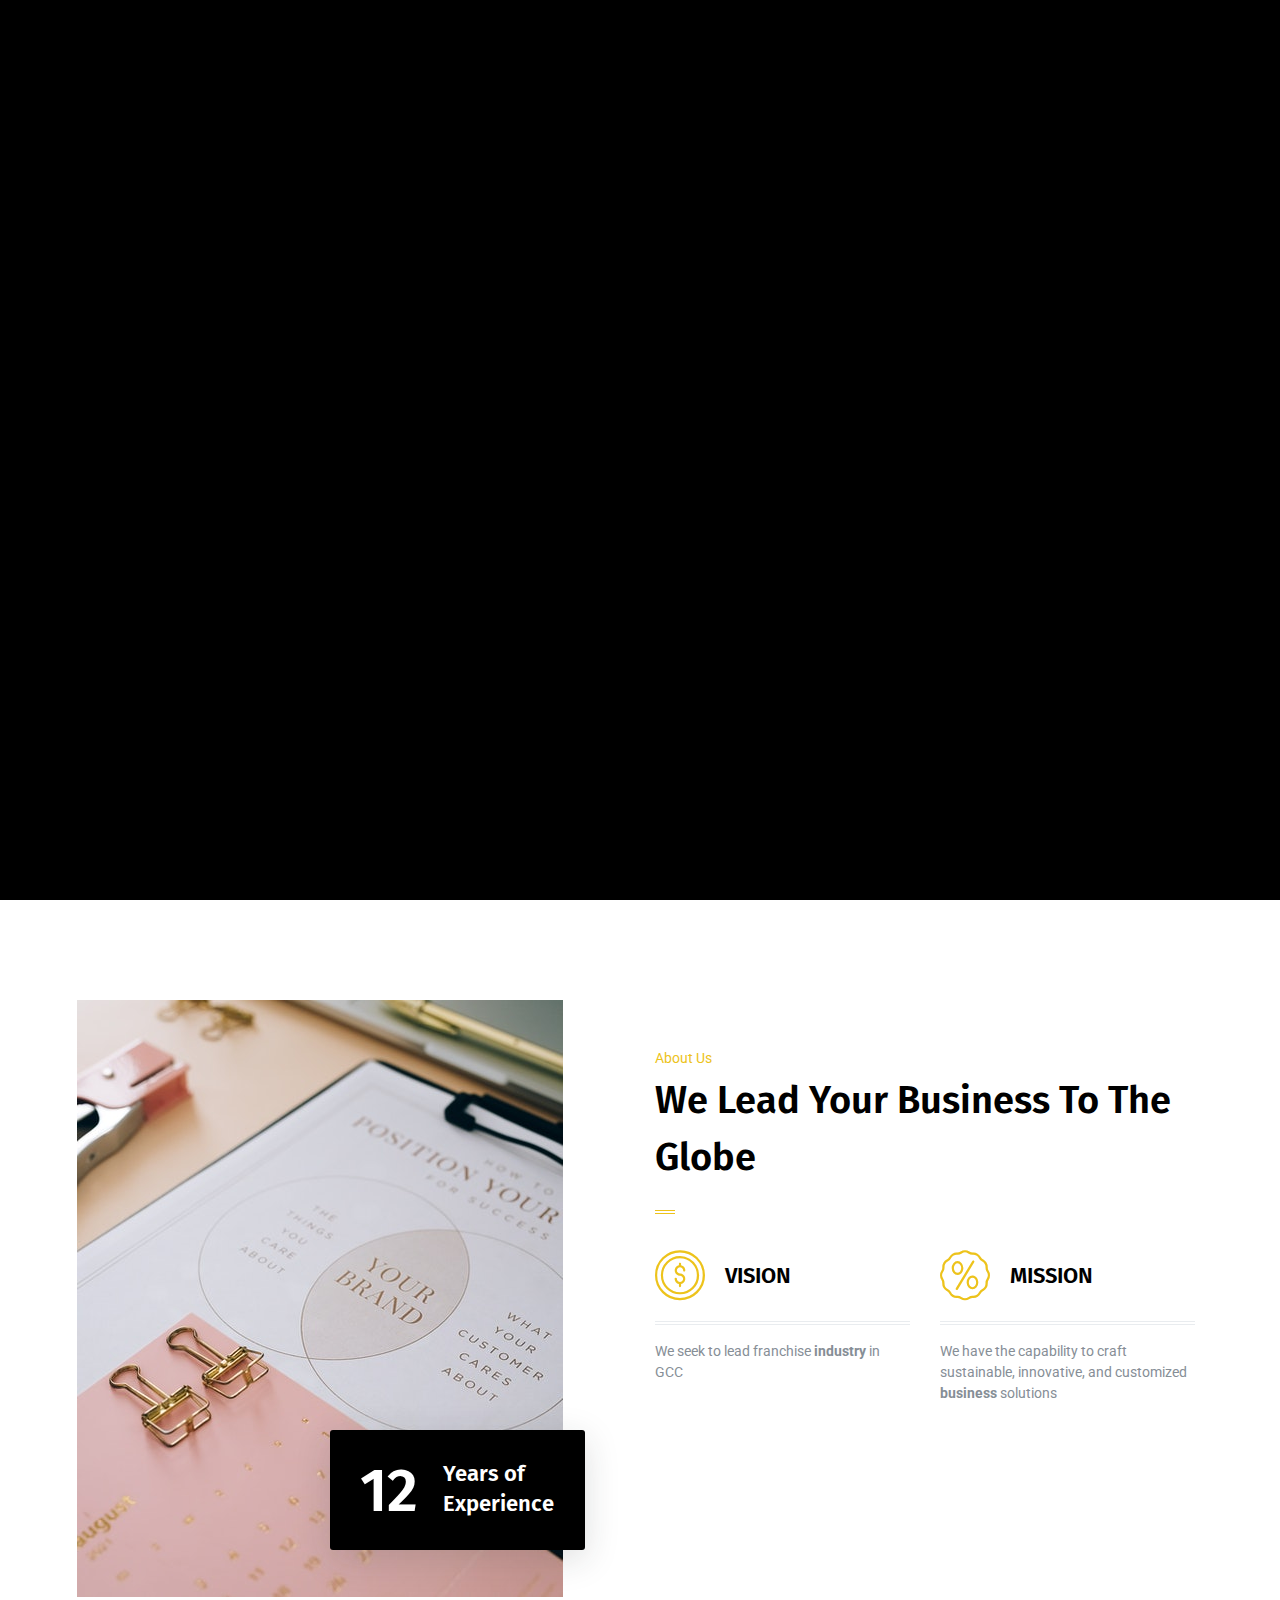
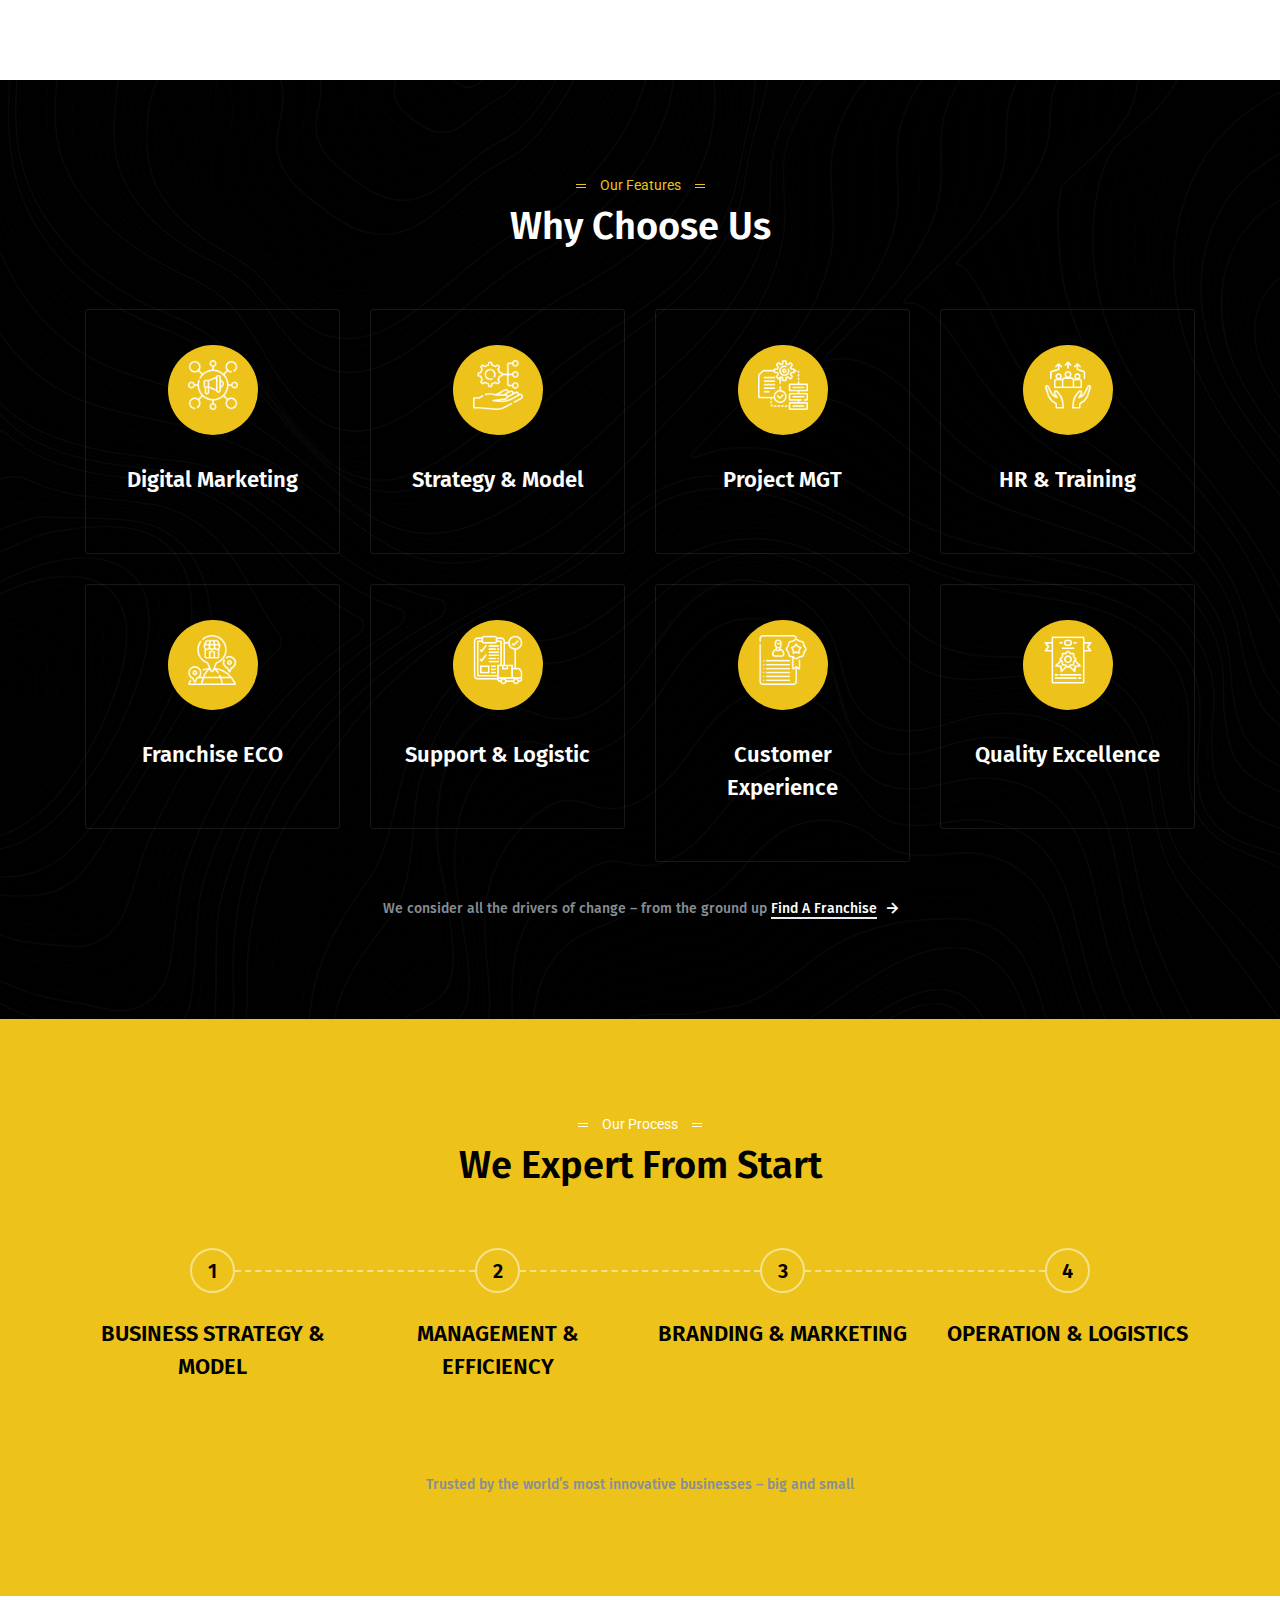
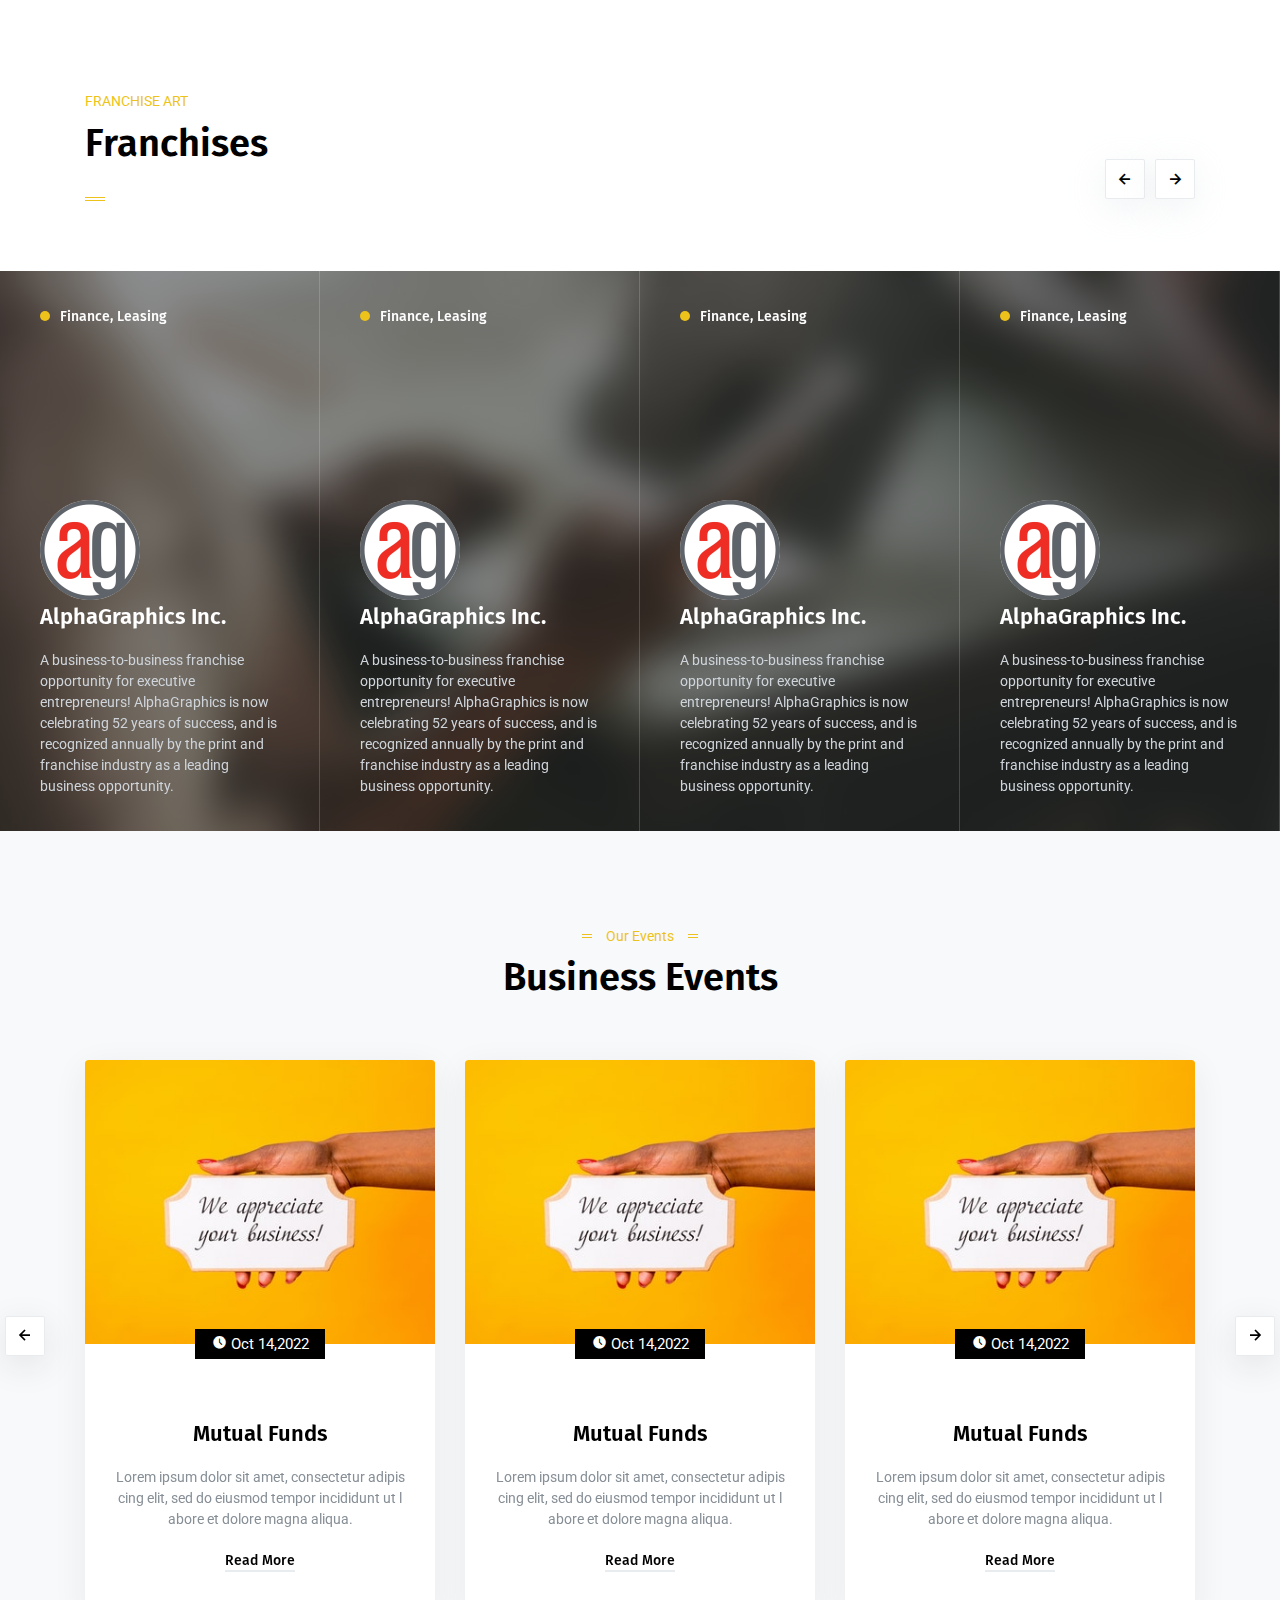
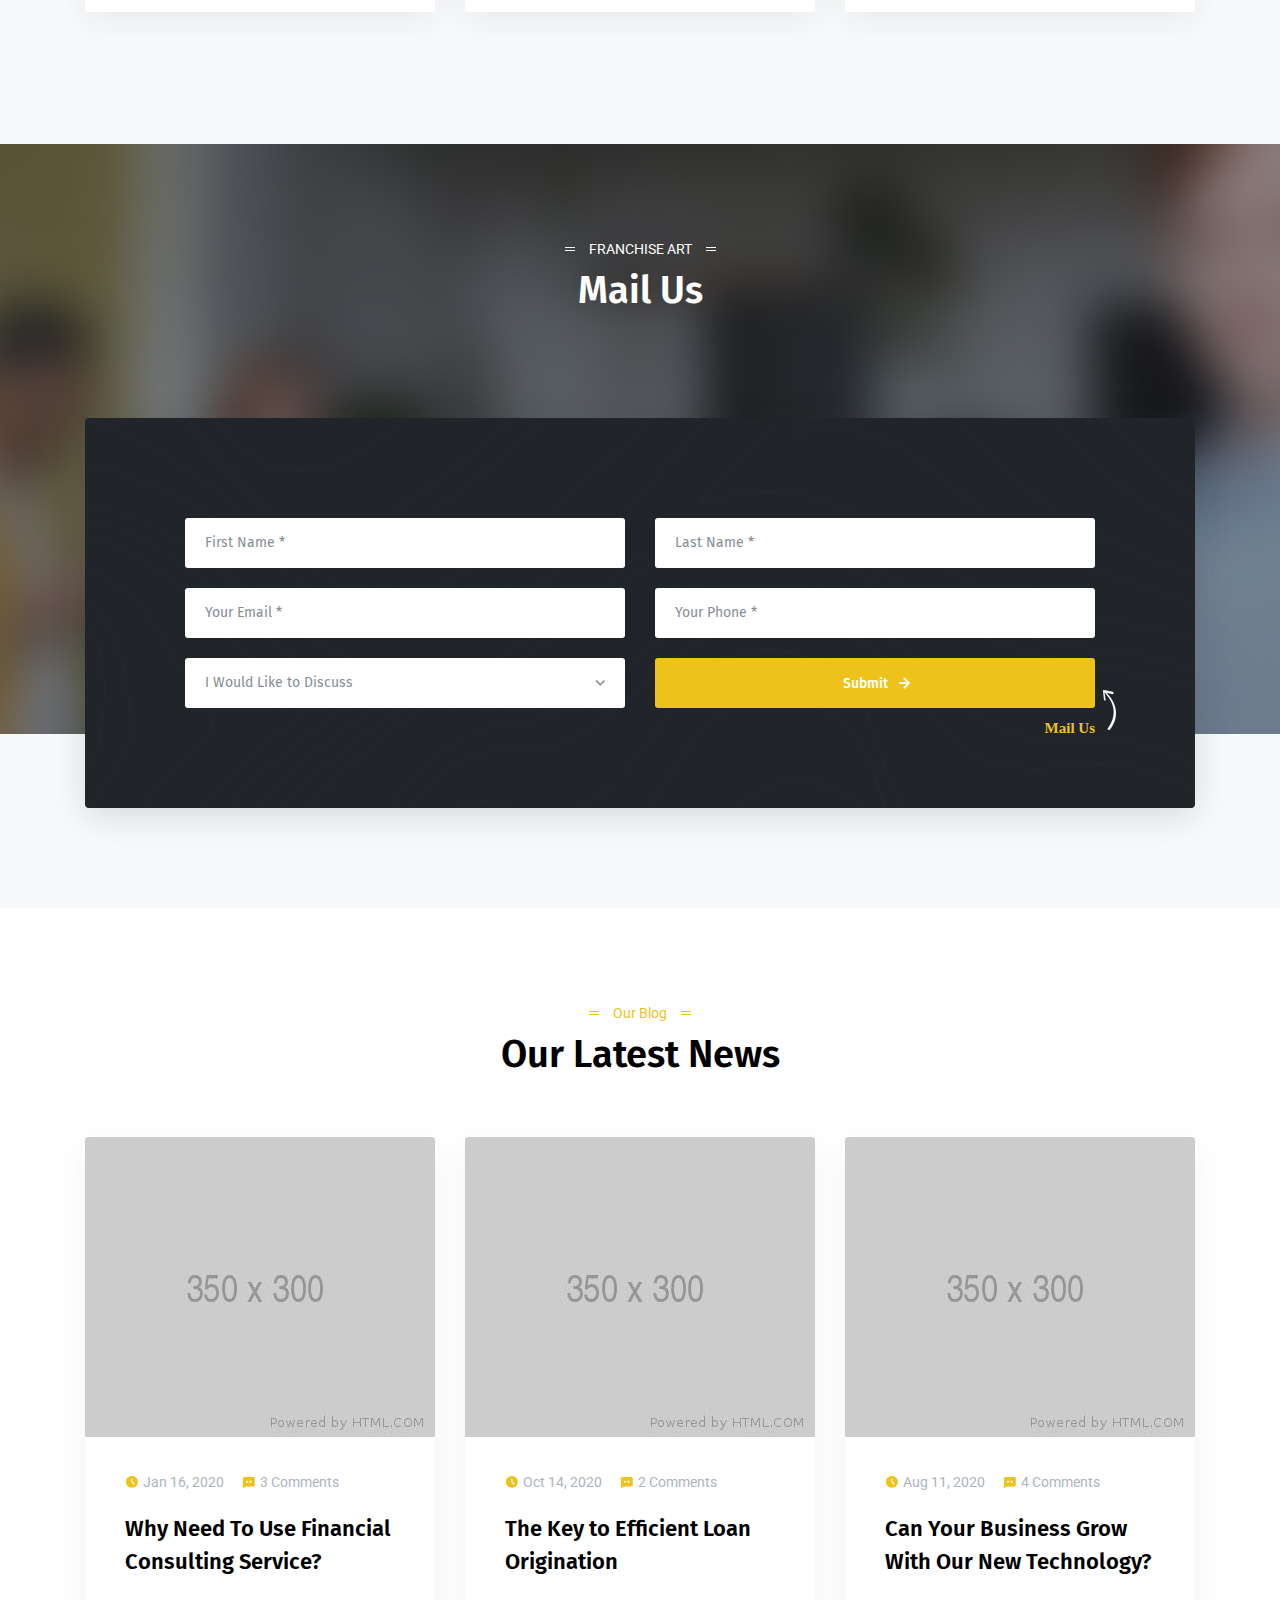
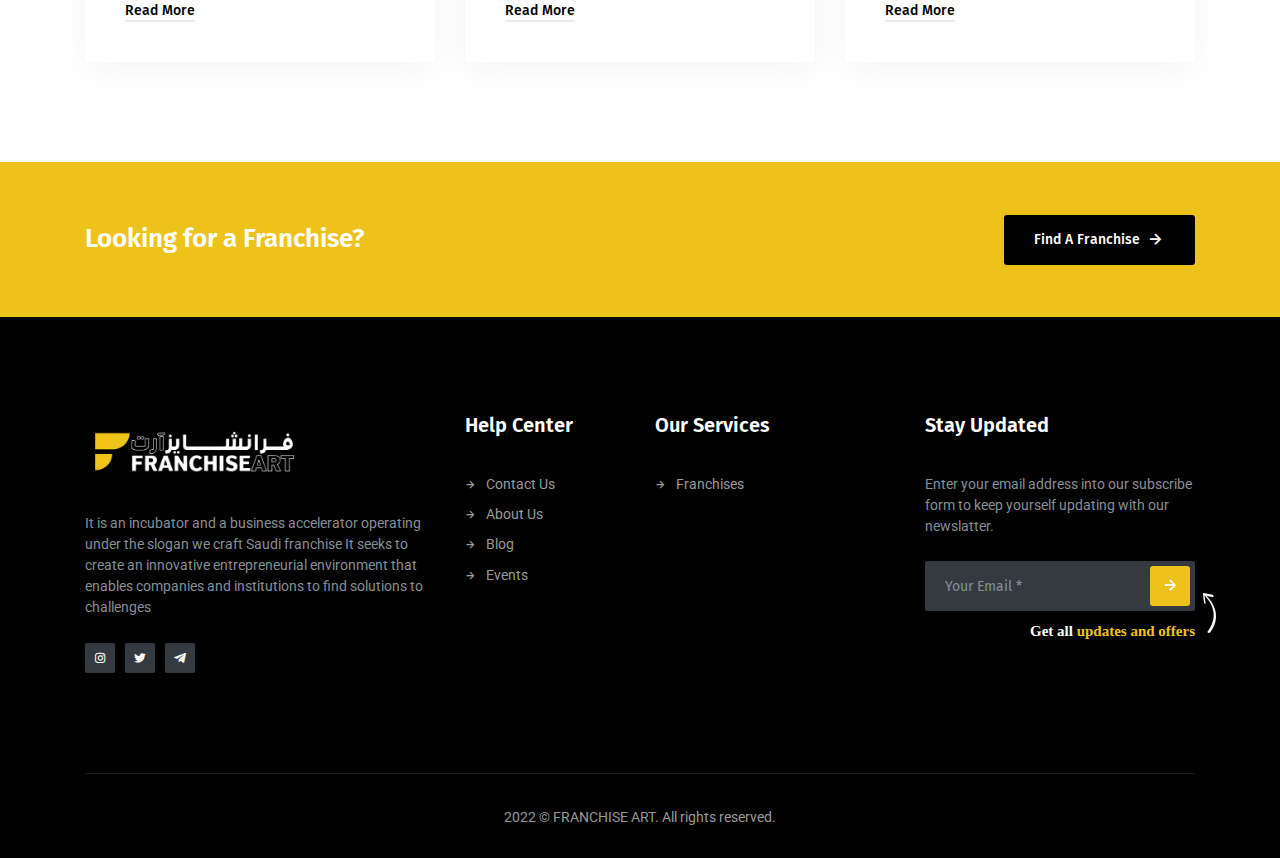
<file: Avilon/index.html>
<!DOCTYPE html>
<html lang="en">
    <head>
        <title>Financeya - Consulting, Finance & Accounting HTML Template</title>
        <meta charset="UTF-8">
        <meta name="viewport" content="width=device-width, initial-scale=1.0">


        <!-- Include All CSS -->
        <link rel="stylesheet" type="text/css" href="css/bootstrap.min.css"/>
        <link rel="stylesheet" type="text/css" href="css/flaticon.css"/>
        <link rel="stylesheet" type="text/css" href="css/boxicons.css"/>

        <link rel="stylesheet" type="text/css" href="css/owl.carousel.min.css"/>
        <link rel="stylesheet" type="text/css" href="css/owl.theme.default.min.css"/>

        <link rel="stylesheet" type="text/css" href="css/lightcase.css"/>
        <link rel="stylesheet" type="text/css" href="css/settings.css"/>
        <link rel="stylesheet" type="text/css" href="css/animate.css"/>

        <link rel="stylesheet" type="text/css" href="css/preset.css"/>
        <link rel="stylesheet" type="text/css" href="css/ignore_for_wp.css"/>
        <link rel="stylesheet" type="text/css" href="css/theme.css"/>
        <link rel="stylesheet" type="text/css" href="css/responsive.css"/>

        <!-- Favicon Icon -->
        <link rel="icon"  type="image/png" href="images/logo_icon_black.png">
        <!-- Favicon Icon -->
    </head>
    <body>
        <!-- Preloader Start -->
        <div class="preloader">
            <div class="la-ball-scale-multiple la-2x">
            </div>
        </div>
        <!-- Preloader Start -->

        <!-- Header Up Section Start -->
        <section class="header_up_section_3">
            <div class="container">
                <div class="row">
                    <div class="col-lg-6 col-md-4">
                        <div class="logo_02">
                            <a href="index2.html">
                                <img src="images/logo_white.png" alt="Financeya"/>
                            </a>
                        </div>
                    </div>
                    <div class="col-lg-6 col-md-8 hide-mobile">
                        <div class="row">
                            <div class="col-lg-4 col-md-4">
                                <div class="info_item">
                                    <i class="bx bx-support"></i>
                                    <h5>Phone:</h5>
                                    <h6 class="active">+966 503 422 777</h6>
                                </div>
                            </div>
                            <div class="col-lg-4 col-md-4">
                                <div class="info_item">
                                    <i class="bx bx-at"></i>
                                    <h5>Email Us:</h5>
                                    <h6><a href="mailto:franchise@bdd.com.sa">franchise@bdd.com.sa</a></h6>
                                </div>
                            </div>
                            <div class="col-lg-4 col-md-4 noPaddingRight">
                                <div class="info_item">
                                    <i class="bx bxs-map"></i>
                                    <h5>Visit Us:</h5>
                                    <h6>Saudi Arabia</h6>
                                </div>
                            </div>
                        </div>
                    </div>
                </div>
            </div>
        </section>
        <!-- Header Up Section End -->

        <!-- Header 03 Start -->
        <header class="header_03 isSticky">
            <div class="container">
                <div class="row">
                    <div class="col-lg-12 noPadding">
                        <div class="header_03_wrap">
                            <div class="row">
                                <div class="col-lg-8">
                                    <nav class="menu_1">
                                        <div class="menuButton">
                                            <a href="#">Menu<i class="bx bx-menu"></i></a>
                                        </div>
                                        <ul>
                                            <li class="current-menu-item">
                                                <a href="index.html">Home</a>
                                            </li>
                                            <li class="">
                                                <a href="#">Franchises</a>
                                            </li>
                                            <li class="">
                                                <a href="#">Events</a>
                                            </li>
                                            <li class="">
                                                <a href="#">Companies</a>
                                            </li>
                                            <li class="">
                                                <a href="#">Blog</a>
                                            </li>
                                            <li>
                                                <a href="contact_us.html">Contact Us</a>
                                            </li>
                                        </ul>
                                    </nav>
                                </div>
                                <div class="col-lg-4">
                                    <div class="hdr_03">
                                        <div class="office_locations">
                                            <a href="#"><img src="images/flags/2.png" alt=""/><span>English</span></a>
                                            <div class="all_off_locations">
                                                <a href="#"><img src="images/flags/1.png" alt=""/><span>عربي</span></a>
                                            </div>
                                        </div>
                                        <div class="access_btns">
                                            <a href="#" class="src_btn"><i class="bx bx-search"></i></a>
                                        </div>
                                    </div>
                                </div>
                            </div>
                        </div>
                    </div>
                </div>
            </div>
        </header>
        <!-- Header 03 End -->

        <!-- Popup Search Start -->
        <section class="popup_search_sec">
            <div class="popup_search_overlay"></div>
            <div class="pop_search_background">
                <div class="middle_search">
                    <div class="container">
                        <div class="row">
                            <div class="col-lg-12 text-center">
                                <div class="popup_search_form">
                                    <form method="get" action="#">
                                        <input type="search" name="s" id="s" placeholder="Type Words and Hit Enter">
                                        <button type="submit"><i class="bx bx-search"></i></button>
                                    </form>
                                </div>
                            </div>
                        </div>
                    </div>
                </div>
            </div>
        </section>
        <!-- Popup Search End -->

        <!-- Slider 03 Start -->
        <section class="slider_03">
            <div class="rev_slider_wrapper">
                <div id="rev_slider_3" class="rev_slider fullwidthabanner" style="display:none;" data-version="5.4.1">
                    <ul>
                        <li data-index="rs-1" data-transition="random-premium" data-slotamount="default" data-hideafterloop="0" data-hideslideonmobile="off"  data-easein="Power4.easeInOut" data-easeout="Power4.easeInOut" data-masterspeed="2000"  data-rotate="0"  data-fstransition="fade" data-fsmasterspeed="1500" data-fsslotamount="7" data-saveperformance="off"  data-title="Undefine" data-param1="" data-param2="" data-param3="" data-param4="" data-param5="" data-param6="" data-param7="" data-param8="" data-param9="" data-param10="" data-description="">
                            <img src="images/slider/slider_big.jpg"  alt="" data-bgposition="center center" data-bgfit="cover" data-bgrepeat="no-repeat" data-bgparallax="10" class="rev-slidebg" data-no-retina>

                            <div class="tp-caption tp-heading"
                                 data-x="['center']"
                                 data-hoffset="['0']"

                                 data-y="['middle']"
                                 data-voffset="['93px','90','80','70']"

                                 data-fontsize="['65','55','45','32']"
                                 data-fontweight="600"
                                 data-lineheight="['75','55','50','42']"
                                 data-width="['100%','680','650','100%']"
                                 data-height="['auto']"
                                 data-whitesapce="['normal']"
                                 data-color="['#FFF']"

                                 data-type="text"
                                 data-responsive_offset="on"

                                 data-frames='[{"delay":0,"speed":2000,"frame":"0","from":"y:[100%];z:0;rX:0deg;rY:0;rZ:0;sX:1;sY:1;skX:0;skY:0;opacity:0;","mask":"x:0px;y:[100%];s:inherit;e:inherit;","to":"o:1;","ease":"Power2.easeInOut"},{"delay":"wait","speed":300,"frame":"999","to":"auto:auto;","ease":"Power3.easeInOut"}]'


                                 data-textAlign="['center']"
                                 data-paddingtop="[0,0,0,0]"
                                 data-paddingright="[0,0,0,15]"
                                 data-paddingbottom="[0,0,0,0]"
                                 data-paddingleft="[0,0,0,15]"
                                 >We Craft Saudi <span style="color:#edc31b">Franchise</span></div>
                            <div class="tp-caption tp-paragraph "
                                 data-x="['center']"
                                 data-hoffset="['0']"

                                 data-y="['middle']"
                                 data-voffset="['214px','200','180','170px']"

                                 data-fontsize="['18','18','18','18']"
                                 data-fontweight="300"
                                 data-lineheight="['27','27','27','27']"
                                 data-width="['430','430','430','100%']"
                                 data-height="['auto']"
                                 data-whitesapce="['normal']"
                                 data-color="['#ced4da']"

                                 data-type="text"
                                 data-responsive_offset="on"

                                 data-frames='[{"delay":0,"speed":2000,"frame":"0","from":"y:[100%];z:0;rX:0deg;rY:0;rZ:0;sX:1;sY:1;skX:0;skY:0;opacity:0;","mask":"x:0px;y:[100%];s:inherit;e:inherit;","to":"o:1;","ease":"Power2.easeInOut"},{"delay":"wait","speed":300,"frame":"999","to":"auto:auto;","ease":"Power3.easeInOut"}]'


                                 data-textAlign="['center']"
                                 data-paddingtop="[0,0,0,0]"
                                 data-paddingright="[0,0,0,20]"
                                 data-paddingbottom="[0,0,0,0]"
                                 data-paddingleft="[0,0,0,20]"
                                 > We Provide Sustainable <span style="color:#edc31b">Business Soulution</span> </div>
                            <div class="tp-caption tp-buttons"
                                 data-x="['center']"
                                 data-hoffset="['0']"

                                 data-y="['middle']"
                                 data-voffset="['298px','290','270','250px']"

                                 data-fontsize="['18','18','18','18']"
                                 data-fontweight="300"
                                 data-lineheight="['27','27','27','27']"
                                 data-width="['430','400','400','100%']"
                                 data-height="['auto']"
                                 data-whitesapce="['normal']"
                                 data-color="['#ced4da']"

                                 data-type="text"
                                 data-responsive_offset="on"

                                 data-frames='[{"delay":0,"speed":2000,"frame":"0","from":"y:[100%];z:0;rX:0deg;rY:0;rZ:0;sX:1;sY:1;skX:0;skY:0;opacity:0;","mask":"x:0px;y:[100%];s:inherit;e:inherit;","to":"o:1;","ease":"Power2.easeInOut"},{"delay":"wait","speed":300,"frame":"999","to":"auto:auto;","ease":"Power3.easeInOut"}]'


                                 data-textAlign="['center']"
                                 data-paddingtop="[0,0,0,0]"
                                 data-paddingright="[0,0,0,20]"
                                 data-paddingbottom="[0,0,0,0]"
                                 data-paddingleft="[0,0,0,20]"
                                 ><a href="#features_section" class="fnc_btn reverses"><span>Our Service<i class="bx bx-right-arrow-alt"></i></span></a><a href="#" class="fnc_btn fnc_light"><span>About Us<i class="bx bx-right-arrow-alt"></i></span></a></div>
                        </li>
                        <li data-index="rs-2" data-transition="random-premium" data-slotamount="default" data-hideafterloop="0" data-hideslideonmobile="off"  data-easein="Power4.easeInOut" data-easeout="Power4.easeInOut" data-masterspeed="2000"  data-rotate="0"  data-fstransition="fade" data-fsmasterspeed="1500" data-fsslotamount="7" data-saveperformance="off"  data-title="Undefine" data-param1="" data-param2="" data-param3="" data-param4="" data-param5="" data-param6="" data-param7="" data-param8="" data-param9="" data-param10="" data-description="">
                            <img src="images/slider/slider_big2.jpg"  alt="" data-bgposition="center center" data-bgfit="cover" data-bgrepeat="no-repeat" data-bgparallax="10" class="rev-slidebg" data-no-retina>

                            <div class="tp-caption tp-heading"
                                 data-x="['center']"
                                 data-hoffset="['0']"

                                 data-y="['middle']"
                                 data-voffset="['93px','90','80','70']"

                                 data-fontsize="['65','55','45','32']"
                                 data-fontweight="600"
                                 data-lineheight="['75','55','50','42']"
                                 data-width="['100%','680','650','100%']"
                                 data-height="['auto']"
                                 data-whitesapce="['normal']"
                                 data-color="['#FFF']"

                                 data-type="text"
                                 data-responsive_offset="on"

                                 data-frames='[{"delay":0,"speed":2000,"frame":"0","from":"y:[100%];z:0;rX:0deg;rY:0;rZ:0;sX:1;sY:1;skX:0;skY:0;opacity:0;","mask":"x:0px;y:[100%];s:inherit;e:inherit;","to":"o:1;","ease":"Power2.easeInOut"},{"delay":"wait","speed":300,"frame":"999","to":"auto:auto;","ease":"Power3.easeInOut"}]'


                                 data-textAlign="['center']"
                                 data-paddingtop="[0,0,0,0]"
                                 data-paddingright="[0,0,0,20]"
                                 data-paddingbottom="[0,0,0,0]"
                                 data-paddingleft="[0,0,0,20]"
                                 > <span style="color:#edc31b">We</span> Define It, Decide It Then Do It</div>
                            <div class="tp-caption tp-paragraph "
                                 data-x="['center']"
                                 data-hoffset="['0']"

                                 data-y="['middle']"
                                 data-voffset="['214px','200','180','170px']"

                                 data-fontsize="['18','18','18','18']"
                                 data-fontweight="300"
                                 data-lineheight="['27','27','27','27']"
                                 data-width="['430','400','400','100%']"
                                 data-height="['auto']"
                                 data-whitesapce="['normal']"
                                 data-color="['#ced4da']"

                                 data-type="text"
                                 data-responsive_offset="on"

                                 data-frames='[{"delay":0,"speed":2000,"frame":"0","from":"y:[100%];z:0;rX:0deg;rY:0;rZ:0;sX:1;sY:1;skX:0;skY:0;opacity:0;","mask":"x:0px;y:[100%];s:inherit;e:inherit;","to":"o:1;","ease":"Power2.easeInOut"},{"delay":"wait","speed":300,"frame":"999","to":"auto:auto;","ease":"Power3.easeInOut"}]'


                                 data-textAlign="['center']"
                                 data-paddingtop="[0,0,0,0]"
                                 data-paddingright="[0,0,0,20]"
                                 data-paddingbottom="[0,0,0,0]"
                                 data-paddingleft="[0,0,0,20]"
                                 >We Lead Your Business To The Globe</div>
                            <div class="tp-caption tp-buttons"
                                 data-x="['center']"
                                 data-hoffset="['0']"

                                 data-y="['middle']"
                                 data-voffset="['298px','290','270','250px']"

                                 data-fontsize="['18','18','18','18']"
                                 data-fontweight="300"
                                 data-lineheight="['27','27','27','27']"
                                 data-width="['430','400','400','100%']"
                                 data-height="['auto']"
                                 data-whitesapce="['normal']"
                                 data-color="['#ced4da']"

                                 data-type="text"
                                 data-responsive_offset="on"

                                 data-frames='[{"delay":0,"speed":2000,"frame":"0","from":"y:[100%];z:0;rX:0deg;rY:0;rZ:0;sX:1;sY:1;skX:0;skY:0;opacity:0;","mask":"x:0px;y:[100%];s:inherit;e:inherit;","to":"o:1;","ease":"Power2.easeInOut"},{"delay":"wait","speed":300,"frame":"999","to":"auto:auto;","ease":"Power3.easeInOut"}]'


                                 data-textAlign="['center']"
                                 data-paddingtop="[0,0,0,0]"
                                 data-paddingright="[0,0,0,20]"
                                 data-paddingbottom="[0,0,0,0]"
                                 data-paddingleft="[0,0,0,20]"
                                 ><a href="#features_section" class="fnc_btn reverses"><span>Our Service<i class="bx bx-right-arrow-alt"></i></span></a><a href="#" class="fnc_btn fnc_light"><span>About Us<i class="bx bx-right-arrow-alt"></i></span></a></div>
                        </li>
                    </ul>
                </div>
            </div>
        </section>
        <!-- Slider 03 End -->

        <!-- About 2 Section Start -->
        <section class="about_us_section_2">
            <div class="container">
                <div class="row">
                    <div class="col-lg-6">
                        <div class="ab_images_2">
                            <img src="images/home_02/about_us4.jpg" alt=""/>
                            <div class="ab_counter">
                                <h2 class="counters" data-count="12">12</h2>
                                <h3>Years of Experience</h3>
                            </div>
                        </div>
                    </div>
                    <div class="col-lg-6 pdt53">
                        <div class="ab_content_2 text-left">
                            <h5 class="sub_title no_bars">About Us</h5>
                            <h2 class="sec_title">We Lead Your Business To The Globe</h2>
                            <div class="dvd_bar"></div>
                            <p class="mb34px">

                            </p>
                            <div class="row">
                                <div class="col-lg-6 col-md-6">
                                    <div class="icon_box_01">
                                        <h3 class="clearfix"><i class="flaticon-220-dollar-2"></i><span>VISION</span></h3>
                                        <div class="ib01_bar"></div>
                                        <p>
                                          We seek to lead franchise <strong>industry</strong> in GCC
                                        </p>

                                    </div>
                                </div>
                                <div class="col-lg-6 col-md-6">
                                    <div class="icon_box_01">
                                        <h3 class="clearfix"><i class="flaticon-232-discount"></i><span>MISSION</span></h3>
                                        <div class="ib01_bar"></div>
                                        <p>
                                          We have the capability to craft sustainable, innovative, and customized <strong>business</strong>  solutions
                                        </p>

                                    </div>
                                </div>
                            </div>
                        </div>
                    </div>
                </div>
            </div>
        </section>
        <!-- About 2 Section End -->

        <!-- Features Section Start -->
        <section class="features_section" id='features_section'>
            <div class="container">
                <div class="row">
                    <div class="col-lg-12 text-center">
                        <h5 class="sub_title">Our Features</h5>
                        <h2 class="sec_title lights">Why Choose Us</h2>
                    </div>
                </div>
                <div class="row">
                    <div class="col-lg-3 col-md-6">
                        <div class="icon_box_02 text-center">
                            <div class="ib02_icon">
                                <img src="images/home_02/social-marketing.png">
                            </div>
                            <h3>Digital Marketing</h3>
                        </div>
                    </div>
                    <div class="col-lg-3 col-md-6">
                        <div class="icon_box_02 text-center">
                            <div class="ib02_icon">
                                <img src="images/home_02/planning.png">
                            </div>
                            <h3>Strategy & Model</h3>
                        </div>
                    </div>
                    <div class="col-lg-3 col-md-6">
                        <div class="icon_box_02 text-center">
                            <div class="ib02_icon">
                                <img src="images/home_02/process.png">
                            </div>
                            <h3>Project MGT</h3>
                        </div>
                    </div>
                    <div class="col-lg-3 col-md-6">
                        <div class="icon_box_02 text-center">
                            <div class="ib02_icon">
                                <img src="images/home_02/motivation.png">
                            </div>
                            <h3>HR & Training</h3>
                        </div>
                    </div>
                </div>
                <div class="row margin-top-30">
                    <div class="col-lg-3 col-md-6">
                        <div class="icon_box_02 text-center">
                            <div class="ib02_icon">
                                <img src="images/home_02/franchise.png">
                            </div>
                            <h3>Franchise ECO</h3>
                        </div>
                    </div>
                    <div class="col-lg-3 col-md-6">
                        <div class="icon_box_02 text-center">
                            <div class="ib02_icon">
                                <img src="images/home_02/cargo.png">
                            </div>
                            <h3>Support & Logistic</h3>
                        </div>
                    </div>
                    <div class="col-lg-3 col-md-6">
                        <div class="icon_box_02 text-center">
                            <div class="ib02_icon">
                                <img src="images/home_02/experience.png">
                            </div>
                            <h3>Customer Experience</h3>
                        </div>
                    </div>
                    <div class="col-lg-3 col-md-6">
                        <div class="icon_box_02 text-center">
                            <div class="ib02_icon">
                                <img src="images/home_02/quality.png">
                            </div>
                            <h3>Quality Excellence</h3>
                        </div>
                    </div>
                </div>


                <div class="row pdt30">
                    <div class="col-lg-12 text-center">
                        <div class="notes lights">
                            We consider all the drivers of change – from the ground up <a href="#"><span>Find A Franchise</span><i class="bx bx-right-arrow-alt"></i></a>
                        </div>
                    </div>
                </div>
            </div>
        </section>
        <!-- Features Section End -->

        <!-- Process Section Start -->
        <section class="process_section">
            <div class="container">
                <div class="row">
                    <div class="col-lg-12 text-center">
                        <h5 class="sub_title lights">Our Process</h5>
                        <h2 class="sec_title lights">We Expert From Start</h2>
                    </div>
                </div>
                <div class="row mb91px">
                    <div class="col-lg-3 col-md-3">
                        <div class="process has_bar text-center">
                            <h3>1</h3>
                            <h4>BUSINESS STRATEGY & MODEL</h4>
                        </div>
                    </div>
                    <div class="col-lg-3 col-md-3">
                        <div class="process has_bar text-center">
                            <h3>2</h3>
                            <h4>MANAGEMENT & EFFICIENCY</h4>
                        </div>
                    </div>
                    <div class="col-lg-3 col-md-3">
                        <div class="process has_bar text-center">
                            <h3>3</h3>
                            <h4>BRANDING & MARKETING</h4>
                        </div>
                    </div>
                    <div class="col-lg-3 col-md-3">
                        <div class="process text-center">
                            <h3>4</h3>
                            <h4>OPERATION & LOGISTICS</h4>
                        </div>
                    </div>
                </div>

                <div class="row">
                    <div class="col-lg-12">
                        <h5 class="client_notes text-center">Trusted by the world’s most innovative businesses – big and small</h5>
                    </div>
                </div>
                <!-- <div class="row">
                    <div class="col-lg-12">
                        <div class="client_slider owl-carousel">
                            <div class="cs_item">
                                <a href="#">
                                    <img src="images/clients/1.png" alt=""/>
                                </a>
                            </div>
                            <div class="cs_item">
                                <a href="#">
                                    <img src="images/clients/2.png" alt=""/>
                                </a>
                            </div>
                            <div class="cs_item">
                                <a href="#">
                                    <img src="images/clients/3.png" alt=""/>
                                </a>
                            </div>
                            <div class="cs_item">
                                <a href="#">
                                    <img src="images/clients/4.png" alt=""/>
                                </a>
                            </div>
                            <div class="cs_item">
                                <a href="#">
                                    <img src="images/clients/5.png" alt=""/>
                                </a>
                            </div>
                            <div class="cs_item">
                                <a href="#">
                                    <img src="images/clients/6.png" alt=""/>
                                </a>
                            </div>
                        </div>
                    </div>
                </div> -->
            </div>
        </section>
        <!-- Process Section End -->

        <!-- Franchises start -->
        <section class="case_section_02">
            <div class="container">
                <div class="row">
                    <div class="col-lg-8 col-md-8 text-left">
                        <h5 class="sub_title no_bars">FRANCHISE ART</h5>
                        <h2 class="sec_title">Franchises</h2>
                        <div class="dvd_bar"></div>
                    </div>
                    <div class="col-lg-4 col-md-4">
                        <div class="case_slider_02_nav">
                            <button type="button" class="case_navigation case_prev"><i class="bx bx-left-arrow-alt"></i></button>
                            <button type="button" class="case_navigation case_next"><i class="bx bx-right-arrow-alt"></i></button>
                        </div>
                    </div>
                </div>
            </div>
            <div class="container-fluid">
                <div class="row">
                    <div class="col-lg-12 noPadding">
                        <div class="case_slider_02_area">
                            <div class="case_slider_02 owl-carousel">
                                <div class="case_02">
                                    <div class="c01_cats">
                                        <a href="#">Finance</a>, <a href="#">Leasing</a>
                                    </div>
                                    <div class="c02_det">
                                        <img src="images/home_02/franchise/franchise1.png">
                                        <h2><a href="">AlphaGraphics Inc.</a></h2>
                                        <p>
                                          A business-to-business franchise opportunity for executive entrepreneurs! AlphaGraphics is now celebrating 52 years of success, and is recognized annually by the print and franchise industry as a leading business opportunity.
                                        </p>
                                        <a href="single_case_studies.html" class="learn_more_lnk">Read More</a>
                                    </div>
                                </div>
                                <div class="case_02">
                                    <div class="c01_cats">
                                        <a href="#">Finance</a>, <a href="#">Leasing</a>
                                    </div>
                                    <div class="c02_det">
                                        <img src="images/home_02/franchise/franchise1.png">
                                        <h2><a href="">AlphaGraphics Inc.</a></h2>
                                        <p>
                                          A business-to-business franchise opportunity for executive entrepreneurs! AlphaGraphics is now celebrating 52 years of success, and is recognized annually by the print and franchise industry as a leading business opportunity.
                                        </p>
                                        <a href="single_case_studies.html" class="learn_more_lnk">Read More</a>
                                    </div>
                                </div>
                                <div class="case_02">
                                    <div class="c01_cats">
                                        <a href="#">Finance</a>, <a href="#">Leasing</a>
                                    </div>
                                    <div class="c02_det">
                                        <img src="images/home_02/franchise/franchise1.png">
                                        <h2><a href="">AlphaGraphics Inc.</a></h2>
                                        <p>
                                          A business-to-business franchise opportunity for executive entrepreneurs! AlphaGraphics is now celebrating 52 years of success, and is recognized annually by the print and franchise industry as a leading business opportunity.
                                        </p>
                                        <a href="single_case_studies.html" class="learn_more_lnk">Read More</a>
                                    </div>
                                </div>
                                <div class="case_02">
                                    <div class="c01_cats">
                                        <a href="#">Finance</a>, <a href="#">Leasing</a>
                                    </div>
                                    <div class="c02_det">
                                        <img src="images/home_02/franchise/franchise1.png">
                                        <h2><a href="">AlphaGraphics Inc.</a></h2>
                                        <p>
                                          A business-to-business franchise opportunity for executive entrepreneurs! AlphaGraphics is now celebrating 52 years of success, and is recognized annually by the print and franchise industry as a leading business opportunity.
                                        </p>
                                        <a href="single_case_studies.html" class="learn_more_lnk">Read More</a>
                                    </div>
                                </div>
                                <div class="case_02">
                                    <div class="c01_cats">
                                        <a href="#">Finance</a>, <a href="#">Leasing</a>
                                    </div>
                                    <div class="c02_det">
                                        <img src="images/home_02/franchise/franchise1.png">
                                        <h2><a href="">AlphaGraphics Inc.</a></h2>
                                        <p>
                                          A business-to-business franchise opportunity for executive entrepreneurs! AlphaGraphics is now celebrating 52 years of success, and is recognized annually by the print and franchise industry as a leading business opportunity.
                                        </p>
                                        <a href="single_case_studies.html" class="learn_more_lnk">Read More</a>
                                    </div>
                                </div>
                                <div class="case_02">
                                    <div class="c01_cats">
                                        <a href="#">Finance</a>, <a href="#">Leasing</a>
                                    </div>
                                    <div class="c02_det">
                                        <img src="images/home_02/franchise/franchise1.png">
                                        <h2><a href="">AlphaGraphics Inc.</a></h2>
                                        <p>
                                          A business-to-business franchise opportunity for executive entrepreneurs! AlphaGraphics is now celebrating 52 years of success, and is recognized annually by the print and franchise industry as a leading business opportunity.
                                        </p>
                                        <a href="single_case_studies.html" class="learn_more_lnk">Read More</a>
                                    </div>
                                </div>
                                <div class="case_02">
                                    <div class="c01_cats">
                                        <a href="#">Finance</a>, <a href="#">Leasing</a>
                                    </div>
                                    <div class="c02_det">
                                        <img src="images/home_02/franchise/franchise1.png">
                                        <h2><a href="">AlphaGraphics Inc.</a></h2>
                                        <p>
                                          A business-to-business franchise opportunity for executive entrepreneurs! AlphaGraphics is now celebrating 52 years of success, and is recognized annually by the print and franchise industry as a leading business opportunity.
                                        </p>
                                        <a href="single_case_studies.html" class="learn_more_lnk">Read More</a>
                                    </div>
                                </div>
                            </div>
                        </div>
                    </div>
                </div>
            </div>
        </section>
        <!-- Franchises End -->

        <!-- Service Section Start -->
        <section class="service_section">
            <div class="container">
                <div class="row">
                    <div class="col-lg-12 text-center">
                        <h5 class="sub_title">Our Events</h5>
                        <h2 class="sec_title">Business Events</h2>
                    </div>
                </div>
                <div class="row">
                    <div class="col-lg-12 noPadding">
                        <div class="service_01_slider owl-carousel">
                            <div class="service_01">
                                <div class="sr01_thumb">
                                    <img src="images/home_02/event.jpg" alt="Mutual Funds"/>
                                </div>
                                <div class="sr01_dtl text-center">
                                    <p class="event_date"><i class="bx bxs-time-five"></i> Oct 14,2022</p>
                                    <h3><a href="single_service.html">Mutual Funds</a></h3>
                                    <p>
                                        Lorem ipsum dolor sit amet, consectetur adipiscing elit, sed do eiusmod tempor incididunt ut labore et dolore magna aliqua.
                                    </p>
                                    <a class="learn_more_lnk" href="single_service.html">Read More</a>
                                </div>
                            </div>
                            <div class="service_01">
                                <div class="sr01_thumb">
                                    <img src="images/home_02/event.jpg" alt="Mutual Funds"/>
                                </div>
                                <div class="sr01_dtl text-center">
                                    <p class="event_date"><i class="bx bxs-time-five"></i> Oct 14,2022</p>
                                    <h3><a href="single_service.html">Mutual Funds</a></h3>
                                    <p>
                                        Lorem ipsum dolor sit amet, consectetur adipiscing elit, sed do eiusmod tempor incididunt ut labore et dolore magna aliqua.
                                    </p>
                                    <a class="learn_more_lnk" href="single_service.html">Read More</a>
                                </div>
                            </div>
                            <div class="service_01">
                                <div class="sr01_thumb">
                                    <img src="images/home_02/event.jpg" alt="Mutual Funds"/>
                                </div>
                                <div class="sr01_dtl text-center">
                                    <p class="event_date"><i class="bx bxs-time-five"></i> Oct 14,2022</p>
                                    <h3><a href="single_service.html">Mutual Funds</a></h3>
                                    <p>
                                        Lorem ipsum dolor sit amet, consectetur adipiscing elit, sed do eiusmod tempor incididunt ut labore et dolore magna aliqua.
                                    </p>
                                    <a class="learn_more_lnk" href="single_service.html">Read More</a>
                                </div>
                            </div>
                            <div class="service_01">
                                <div class="sr01_thumb">
                                    <img src="images/home_02/event.jpg" alt="Mutual Funds"/>
                                </div>
                                <div class="sr01_dtl text-center">
                                    <p class="event_date"><i class="bx bxs-time-five"></i> Oct 14,2022</p>
                                    <h3><a href="single_service.html">Mutual Funds</a></h3>
                                    <p>
                                        Lorem ipsum dolor sit amet, consectetur adipiscing elit, sed do eiusmod tempor incididunt ut labore et dolore magna aliqua.
                                    </p>
                                    <a class="learn_more_lnk" href="single_service.html">Read More</a>
                                </div>
                            </div>
                            <div class="service_01">
                                <div class="sr01_thumb">
                                    <img src="images/home_02/event.jpg" alt="Mutual Funds"/>
                                </div>
                                <div class="sr01_dtl text-center">
                                    <p class="event_date"><i class="bx bxs-time-five"></i> Oct 14,2022</p>
                                    <h3><a href="single_service.html">Mutual Funds</a></h3>
                                    <p>
                                        Lorem ipsum dolor sit amet, consectetur adipiscing elit, sed do eiusmod tempor incididunt ut labore et dolore magna aliqua.
                                    </p>
                                    <a class="learn_more_lnk" href="single_service.html">Read More</a>
                                </div>
                            </div>
                            <div class="service_01">
                                <div class="sr01_thumb">
                                    <img src="images/home_02/event.jpg" alt="Mutual Funds"/>
                                </div>
                                <div class="sr01_dtl text-center">
                                    <p class="event_date"><i class="bx bxs-time-five"></i> Oct 14,2022</p>
                                    <h3><a href="single_service.html">Mutual Funds</a></h3>
                                    <p>
                                        Lorem ipsum dolor sit amet, consectetur adipiscing elit, sed do eiusmod tempor incididunt ut labore et dolore magna aliqua.
                                    </p>
                                    <a class="learn_more_lnk" href="single_service.html">Read More</a>
                                </div>
                            </div>
                        </div>
                    </div>
                </div>
            </div>
        </section>
        <!-- Service Section End -->

        <!-- Fun Fact Section 2 End -->
        <section class="fun_fact_section_2">
            <div class="container">
                <div class="row">
                    <div class="col-lg-12 text-center">
                        <h5 class="sub_title lights">FRANCHISE ART</h5>
                        <h2 class="sec_title lights">Mail Us</h2>
                    </div>
                </div>
                <div class="row mt99">
                    <div class="col-lg-12">
                        <div class="quote_form">
                            <form method="post" action="#">
                                <div class="row">
                                    <div class="col-lg-6 col-md-6">
                                        <input type="text" name="q_fname" placeholder="First Name *"/>
                                    </div>
                                    <div class="col-lg-6 col-md-6">
                                        <input type="text" name="q_lname" placeholder="Last Name *"/>
                                    </div>
                                    <div class="col-lg-6 col-md-6">
                                        <input type="email" name="q_email" placeholder="Your Email *"/>
                                    </div>
                                    <div class="col-lg-6 col-md-6">
                                        <input type="text" name="q_phone" placeholder="Your Phone *"/>
                                    </div>
                                    <div class="col-lg-6 col-md-6">
                                        <select name="q_type">
                                            <option value="">I Would Like to Discuss</option>
                                            <option value="1">It's About Mutual Fund Investment</option>
                                            <option value="2">Bank Loan Interest</option>
                                        </select>
                                    </div>
                                    <div class="col-lg-6 col-md-6">
                                        <button type="submit" name="q_submit"><span>Submit<i class="bx bx-right-arrow-alt"></i></span></button>
                                        <div class="form_note text-right">
                                           <span>Mail Us</span>
                                        </div>
                                    </div>
                                </div>
                            </form>
                        </div>
                    </div>
                </div>
            </div>
        </section>
        <!-- Fun Fact Section 2 End -->

        <!-- Blog Section Start -->
        <section class="blog_section">
            <div class="container">
                <div class="row">
                    <div class="col-lg-12 text-center">
                        <h5 class="sub_title">Our Blog</h5>
                        <h2 class="sec_title">Our Latest News</h2>
                    </div>
                </div>
                <div class="row">
                    <div class="col-lg-4 col-md-6">
                        <div class="blog_01">
                            <div class="b01_thumb">
                                <img src="images/blog/1.jpg" alt=""/>
                            </div>
                            <div class="b01_det">
                                <div class="b01_meta">
                                    <span><i class="bx bxs-time-five"></i><a href="#">Jan 16, 2020</a></span>
                                    <span class="b01m_com"><i class="bx bxs-comment-dots"></i><a href="#">3 Comments</a></span>
                                </div>
                                <h3><a href="single_blog_post.html">Why Need To Use Financial Consulting Service?</a></h3>
                                <a href="single_blog_post.html" class="learn_more_lnk">Read More</a>
                            </div>
                        </div>
                    </div>
                    <div class="col-lg-4 col-md-6">
                        <div class="blog_01">
                            <div class="b01_thumb">
                                <img src="images/blog/2.jpg" alt=""/>
                            </div>
                            <div class="b01_det">
                                <div class="b01_meta">
                                    <span><i class="bx bxs-time-five"></i><a href="#">Oct 14, 2020</a></span>
                                    <span class="b01m_com"><i class="bx bxs-comment-dots"></i><a href="#">2 Comments</a></span>
                                </div>
                                <h3><a href="single_blog_post.html">The Key to Efficient Loan Origination</a></h3>
                                <a href="single_blog_post.html" class="learn_more_lnk">Read More</a>
                            </div>
                        </div>
                    </div>
                    <div class="col-lg-4 col-md-6">
                        <div class="blog_01">
                            <div class="b01_thumb">
                                <img src="images/blog/3.jpg" alt=""/>
                            </div>
                            <div class="b01_det">
                                <div class="b01_meta">
                                    <span><i class="bx bxs-time-five"></i><a href="#">Aug 11, 2020</a></span>
                                    <span class="b01m_com"><i class="bx bxs-comment-dots"></i><a href="#">4 Comments</a></span>
                                </div>
                                <h3><a href="single_blog_post.html">Can Your Business Grow With Our New Technology?</a></h3>
                                <a href="single_blog_post.html" class="learn_more_lnk">Read More</a>
                            </div>
                        </div>
                    </div>
                </div>
            </div>
        </section>
        <!-- Blog Section End -->

        <!-- CTA Section Start -->
        <section class="cta_section">
            <div class="container">
                <div class="row">
                    <div class="col-lg-8 col-md-8">
                        <h2>Looking for a Franchise?</h2>
                    </div>
                    <div class="col-lg-4 col-md-4 text-right">
                        <a href="#" class="fnc_btn wh"><span>Find A Franchise<i class="bx bx-right-arrow-alt"></i></span></a>
                    </div>
                </div>
            </div>
        </section>
        <!-- CTA Section End -->

        <!-- Footer Start -->
        <footer class="footer_01">
            <div class="container">
                <div class="row">
                    <div class="col-md-6 col-lg-3 col-xl-4">
                        <div class="widget">
                            <div class="about_widget">
                                <div class="aw_logo">
                                    <a href="#"><img src="images/logo_white.png" alt=""/></a>
                                </div>
                                <p>
                                    It is an incubator and a business accelerator operating under the slogan we craft Saudi franchise It seeks to create an innovative entrepreneurial environment that enables companies and institutions to find solutions to challenges
                                </p>
                                <div class="fo_social">
                                    <a href="https://www.instagram.com/franchiseartco/"><i class="bx bxl-instagram"></i></a>
                                    <a href="https://twitter.com/franchiseartco1"><i class="bx bxl-twitter"></i></a>
                                    <a href="https://t.me/franchiseart"><i class="bx bxl-telegram"></i></a>
                                </div>
                            </div>
                        </div>
                    </div>
                    <div class="col-md-6 col-lg-3 col-xl-2">
                        <div class="widget">
                            <h3 class="widget-title">Help Center</h3>
                            <ul>
                                <li><a href="#">Contact Us</a></li>
                                <li><a href="#">About Us</a></li>
                                <li><a href="#">Blog</a></li>
                                <li><a href="#">Events</a></li>
                            </ul>
                        </div>
                    </div>
                    <div class="col-md-6 col-lg-3 col-xl-2">
                        <div class="widget">
                            <h3 class="widget-title">Our Services</h3>
                            <ul>
                                <li><a href="#">Franchises</a></li>
                            </ul>
                        </div>
                    </div>
                    <div class="col-md-6 col-lg-3 col-xl-4 pdl95">
                        <div class="widget subscribe_widgets">
                            <h3 class="widget-title">Stay Updated</h3>
                            <div class="subscribe_content">
                                <p>
                                    Enter your email address into our subscribe form to keep yourself updating with our newslatter.
                                </p>
                                <form method="post" action="#">
                                    <input type="email" placeholder="Your Email *" name="s_email"/>
                                    <button type="submit" name="s_submit"><i class="bx bx-right-arrow-alt"></i></button>
                                </form>
                                <div class="form_note text-right">Get all <span>updates and offers</span></div>
                            </div>
                        </div>
                    </div>
                </div>
            </div>
        </footer>
        <!-- Footer End -->

        <!-- Copyright Section Start -->
        <section class="copyright">
            <div class="container">
                <div class="row">
                    <div class="col-lg-12">
                        <div class="copbar"></div>
                        <p class="copies">
                            2022 © FRANCHISE ART. All rights reserved.
                        </p>
                    </div>
                </div>
            </div>
        </section>
        <!-- Copyright Section End -->

        <!-- Back To Top Start -->
        <a href="#" id="backtotop"><i class="bx bxs-arrow-to-top"></i></a>
        <!-- Back To Top End -->


        <!-- Include All JS -->
        <script src="js/jquery.js"></script>
        <script src="js/jquery-ui.js"></script>
        <script src="js/bootstrap.min.js"></script>
        <script src="js/owl.carousel.min.js"></script>
        <script src="js/jquery.shuffle.min.js"></script>
        <script src="https://maps.google.com/maps/api/js?key=AIzaSyBJtPMZ_LWZKuHTLq5o08KSncQufIhPU3o"></script>
        <script src="js/gmaps.js"></script>
        <script src="js/jquery.plugin.min.js"></script>
        <script src="js/jquery.countdown.min.js"></script>

        <script src="js/jquery.appear.js"></script>
        <script src="js/lightcase.js"></script>

        <script src="js/jquery.themepunch.tools.min.js"></script>
        <script src="js/jquery.themepunch.revolution.min.js"></script>

        <!-- Rev slider Add on Start -->
        <script src="js/extensions/revolution.extension.actions.min.js"></script>
        <script src="js/extensions/revolution.extension.carousel.min.js"></script>
        <script src="js/extensions/revolution.extension.kenburn.min.js"></script>
        <script src="js/extensions/revolution.extension.layeranimation.min.js"></script>
        <script src="js/extensions/revolution.extension.migration.min.js"></script>
        <script src="js/extensions/revolution.extension.navigation.min.js"></script>
        <script src="js/extensions/revolution.extension.parallax.min.js"></script>
        <script src="js/extensions/revolution.extension.slideanims.min.js"></script>
        <script src="js/extensions/revolution.extension.video.min.js"></script>
        <!-- Rev slider Add on End -->

        <script src="js/theme.js"></script>
    </body>
</html>
</file>
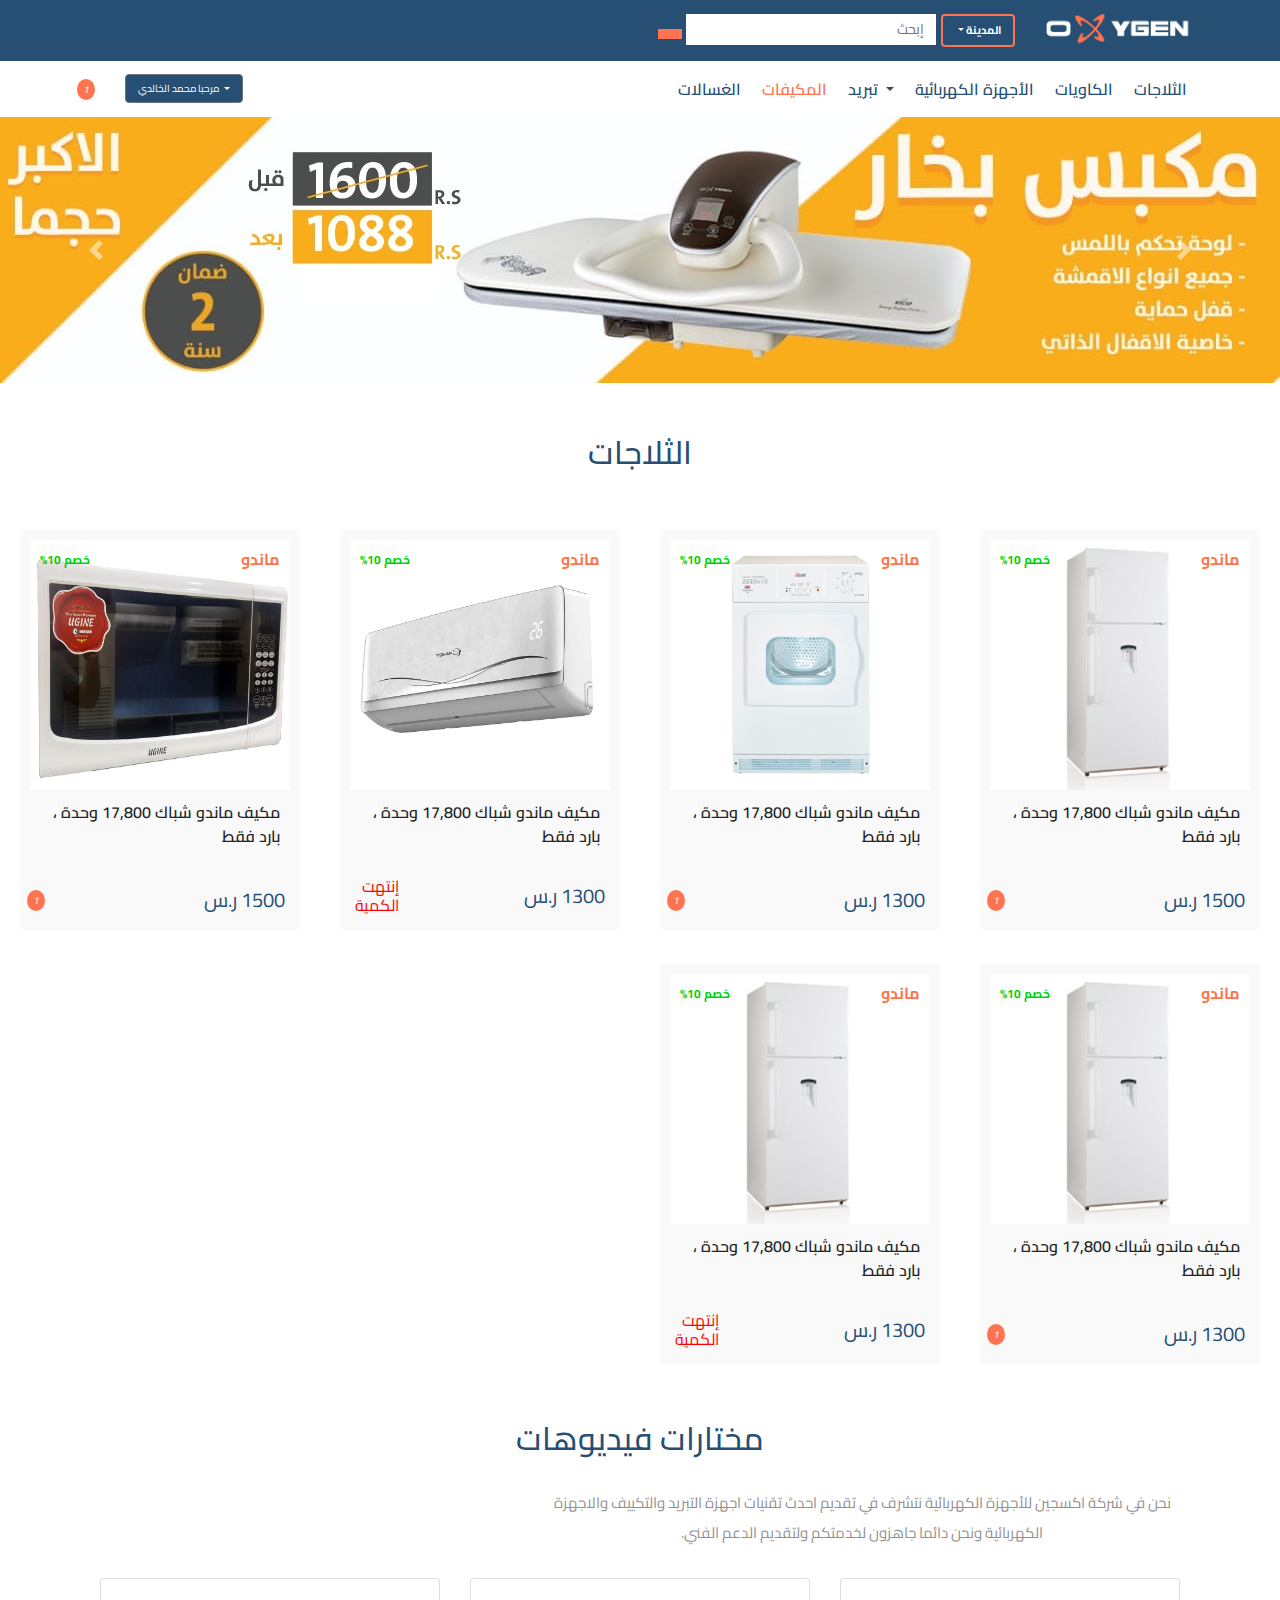
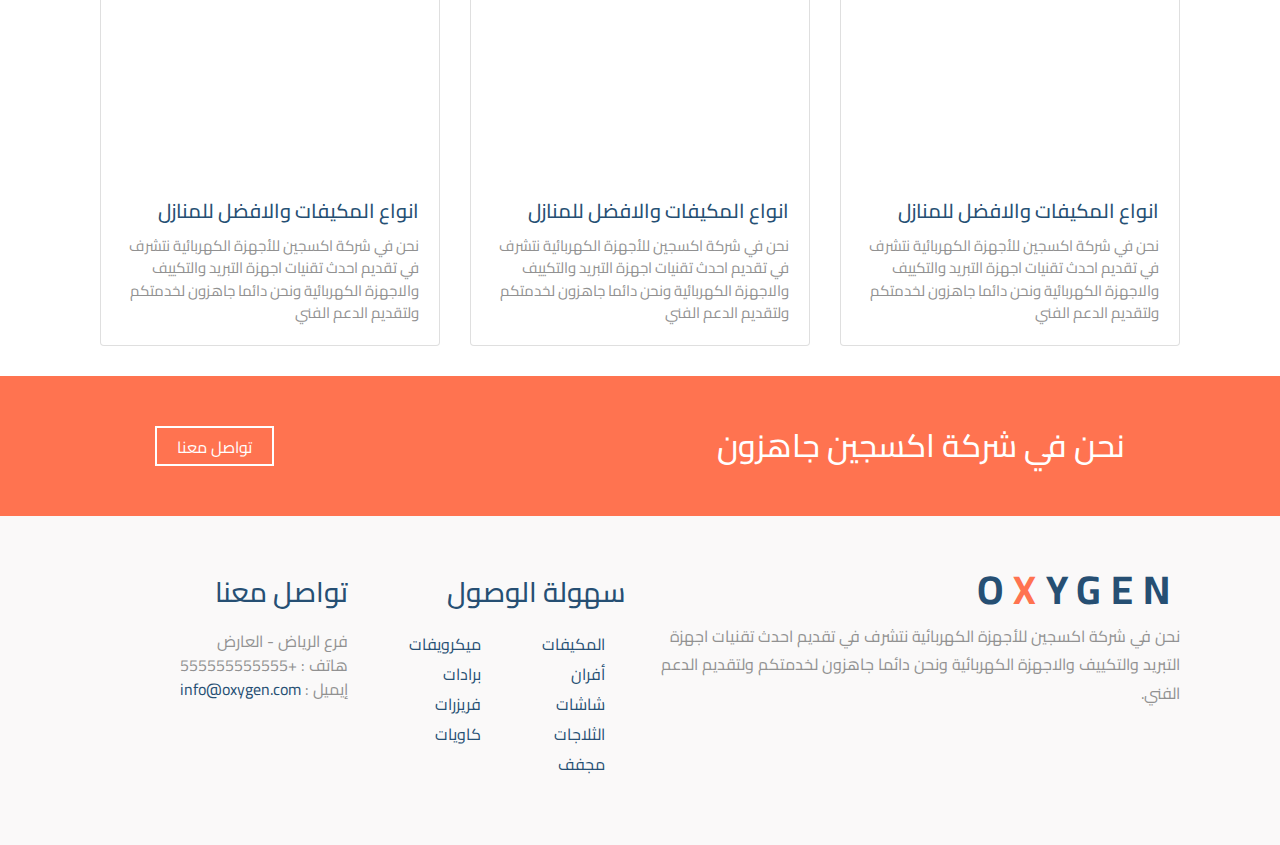
<file: new_store/index.html>
<!doctype html>
<html lang = "en">
<head>
<meta charset = "UTF-8">
     <meta name = "viewport"
           content = "width=device-width, initial-scale=1">
     <meta http-equiv = "X-UA-Compatible" content = "ie=edge">
    <script src="https://code.jquery.com/jquery-3.3.1.slim.min.js" integrity="sha384-q8i/X+965DzO0rT7abK41JStQIAqVgRVzpbzo5smXKp4YfRvH+8abtTE1Pi6jizo" crossorigin="anonymous"></script>
    <script src="https://cdnjs.cloudflare.com/ajax/libs/popper.js/1.14.7/umd/popper.min.js" integrity="sha384-UO2eT0CpHqdSJQ6hJty5KVphtPhzWj9WO1clHTMGa3JDZwrnQq4sF86dIHNDz0W1" crossorigin="anonymous"></script>
    <script src="https://stackpath.bootstrapcdn.com/bootstrap/4.3.1/js/bootstrap.min.js" integrity="sha384-JjSmVgyd0p3pXB1rRibZUAYoIIy6OrQ6VrjIEaFf/nJGzIxFDsf4x0xIM+B07jRM" crossorigin="anonymous"></script>
    <link rel="stylesheet" href="https://stackpath.bootstrapcdn.com/bootstrap/4.3.1/css/bootstrap.min.css" integrity="sha384-ggOyR0iXCbMQv3Xipma34MD+dH/1fQ784/j6cY/iJTQUOhcWr7x9JvoRxT2MZw1T" crossorigin="anonymous">
    
    <link rel="stylesheet" href="css/main.css">

    <link
      rel="stylesheet"
      href="https://use.fontawesome.com/releases/v5.7.2/css/all.css"
      integrity="sha384-fnmOCqbTlWIlj8LyTjo7mOUStjsKC4pOpQbqyi7RrhN7udi9RwhKkMHpvLbHG9Sr"
      crossorigin="anonymous"
    />
     <link rel="preconnect" href="https://fonts.gstatic.com">
     <link href="https://fonts.googleapis.com/css2?family=Raleway:wght@200&display=swap" rel="stylesheet">
     <title>oxygen</title>
</head>
<body>
     <!-- Header -->
     <header>
        <div class="header-logo">
          <div class="container ">
            <div class="header-info">
              <div class="logo">
                <img src="photos/one.png">
              </div>
              <div class="serch">
                <div class="dropdown city-dropdown">
                  <button class="btn btn-secondary dropdown-toggle cities" type="button" id="dropdownMenuButton" data-toggle="dropdown" aria-haspopup="true" aria-expanded="false">
                    المدينة
                  </button>
                  <div class="dropdown-menu" aria-labelledby="dropdownMenuLink">
                    <a class="dropdown-item city_item" data-city="الرياض" href="#"><img src="photos/city.jpg" width="50"> المدينة الرياض </a>
                    <a class="dropdown-item city_item" data-city="جدة" href="#"><img src="photos/city.jpg" width="50"> المدينة جدة </a>
                    <a class="dropdown-item city_item" data-city="الرحاب" href="#"><img src="photos/city.jpg" width="50">المدينة الرحاب </a>
                  </div>
                </div>
                <div class="search-form">
                  <form>
                    <input type="hidden" value="" id="city_value" name="city">
                    <input type="search" placeholder="إبحث">
                    <button type="submit" class="search-btn"><i class="fa fa-search"></i> </button>
                  </form>
                </div>
              </div>
              
            </div>
          </div>
        </div>
     </header>
     <!--END HEADER-->

     <!--START NAV BAR -->
     <nav class="navbar navbar-expand-lg navbar-light">
       <div class="container">
        <a href="#" class="cart">
            <i class="fas fa-shopping-cart my-cart">
                <span class="counter">1</span>
            </i>
        </a>
        <a href="#" class="whatsapp_link">
          <i class="fab fa-whatsapp"></i>
      </a>
        <!-- when user is out -->
        <!-- <div class="dropdown">
            <button class="btn btn-secondary dropdown-toggle sign-in" type="button" id="dropdownMenuButton" data-toggle="dropdown" aria-haspopup="true" aria-expanded="false">
              تسجيل الدخول أو الإشتراك
            </button>
            <div class="dropdown-menu" aria-labelledby="dropdownMenuButton">
              <a class="dropdown-item" href="#">الإشتراك<i class="fas fa-user-plus"></i></a>
              <a class="dropdown-item" href="#">تسجيل الدخول <i class="fas fa-sign-in-alt"></i></a>
            </div>
        </div> -->
        <div class="dropdown">
            <button class="btn btn-secondary dropdown-toggle sign-in" type="button" id="dropdownMenuButton" data-toggle="dropdown" aria-haspopup="true" aria-expanded="false">
              مرحبا محمد الخالدي
            </button>
            <div class="dropdown-menu" aria-labelledby="dropdownMenuButton">
              <a class="dropdown-item" href="#">بياناتي<i class="fas fa-user"></i></i></a>
              <a class="dropdown-item" href="#">طلباتي<i class="far fa-list-alt"></i></a>
              <a class="dropdown-item" href="#">تسجيل الخروج <i class="fas fa-sign-out-alt"></i></a>
            </div>
        </div>
         <button class="navbar-toggler" type="button" data-toggle="collapse" data-target="#main-nav" aria-controls="navbarSupportedContent" aria-expanded="false" aria-label="Toggle navigation">
           <span class="navbar-toggler-icon"></span>
         </button>
         <div class="collapse navbar-collapse" id="main-nav">
           <ul class="navbar-nav ml-auto mb-2 mb-lg-0">
             <li class="nav-item">
               <a class="nav-link" href="#">الغسالات</a>
             </li>
             <li class="nav-item">
               <a class="nav-link active" aria-current="page" href="#overview">المكيفات</a>
             </li>
             <li class="nav-item dropdown">
                <a class="nav-link dropdown-toggle" href="#" id="navbarDropdown" role="button" data-toggle="dropdown" aria-haspopup="true" aria-expanded="false">
                  تبريد
                </a>
                <div class="dropdown-menu" aria-labelledby="navbarDropdown">
                  <a class="dropdown-item" href="#">مكيفات</a>
                  <a class="dropdown-item" href="#">مبردات</a>
                </div>
              </li>
             <li class="nav-item">
               <a class="nav-link" href="#works">الأجهزة الكهربائية</a>
             </li>
             <li class="nav-item">
               <a class="nav-link" href="#blog">الكاويات</a>
             </li>
             <li class="nav-item">
               <a class="nav-link" href="#footer">الثلاجات</a>
             </li>
           </ul>
         </div>
       </div>
     </nav>
     <!--END NAV BAR -->

     <!--START SLIDER -->
     <div id="carouselExampleControls" class="carousel slide" data-ride="carousel">
      <div class="carousel-inner">
        <div class="carousel-item active">
          <img class="d-block w-100" src="photos/slider1.jpeg" alt="First slide">
        </div>
        <div class="carousel-item">
          <img class="d-block w-100" src="photos/slider2.jpg"  alt="Second slide">
        </div>
        <div class="carousel-item">
          <img class="d-block w-100" src="photos/slider1.jpeg" alt="Third slide">
        </div>
      </div>
      <a class="carousel-control-prev" href="#carouselExampleControls" role="button" data-slide="prev">
        <span class="carousel-control-prev-icon slider-icon" aria-hidden="true"></span>
        <span class="sr-only">Previous</span>
      </a>
      <a class="carousel-control-next" href="#carouselExampleControls" role="button" data-slide="next">
        <span class="carousel-control-next-icon slider-icon" aria-hidden="true"></span>
        <span class="sr-only">Next</span>
      </a>
    </div>
     <!--END SLIDER -->
    <!--START PROFUCTS-->
     <div class="text-center products-section" id="blog">
             <h2 class="heading-section">الثلاجات</h2>
             <div class="row pd-20">
              <div class="col-sm-6 col-md-6 col-xl-3 col-lg-4 mt-4">
                  <div class="card product-box text-right">
                      <h4 class="product-name"> ماندو</h4>
                      <p class="sale-price">
                        <span class="sale">خصم 10%</span>
                      </p>
                      <img src="photos/6982b051-0ef9-485f-97fd-ddb69339ea9e.jpg" width="100%">
                      <div class="product-body">
                          <h4 class="product-title">
                            مكيف ماندو شباك 17,800 وحدة ، بارد فقط
                          </h4>
                          <div class="price-box">
                            <p class="price">1500 ر.س</p>
                            <p class="price">
                              <a href="#" class="cart">
                                <i class="fas fa-cart-plus">
                                    <span class="counter">1</span>
                                </i>
                              </a>
                            </p>
                          </div>
                      </div>
                  </div>
              </div>
              <div class="col-sm-6 col-md-6 col-xl-3 col-lg-4 mt-4">
                <div class="card product-box text-right">
                    <h4 class="product-name"> ماندو</h4>
                    <p class="sale-price">
                      <span class="sale">خصم 10%</span>
                    </p>
                    <img src="photos/8818f8e9-bda8-4354-b99c-b5bfad7548ea.jpg" width="100%">
                    <div class="product-body">
                        <h4 class="product-title">
                          مكيف ماندو شباك 17,800 وحدة ، بارد فقط
                        </h4>
                        
                        <div class="price-box">
                          <p class="price">1300 ر.س</p>
                          <p class="price">
                            <a href="#" class="cart">
                              <i class="fas fa-cart-plus">
                                  <span class="counter">1</span>
                              </i>
                            </a>
                          </p>
                        </div>
                    </div>
                </div>
              </div>
              <div class="col-sm-6 col-md-6 col-xl-3 col-lg-4 mt-4">
                <div class="card product-box text-right">
                    <h4 class="product-name"> ماندو</h4>
                    <p class="sale-price">
                      <span class="sale">خصم 10%</span>
                    </p>
                    <img src="photos/9083394d-999d-4412-9f0a-194db286fddd.jpg" width="100%">
                    <div class="product-body">
                        <h4 class="product-title">
                          مكيف ماندو شباك 17,800 وحدة ، بارد فقط
                        </h4>
                        
                        <div class="price-box">
                          <p class="price">1300 ر.س</p>
                          <p class="over">
                              إنتهت <br>الكمية
                          </p>
                        </div>
                    </div>
                </div>
              </div>
              <div class="col-sm-6 col-md-6 col-xl-3 col-lg-4 mt-4">
                <div class="card product-box text-right">
                    <h4 class="product-name"> ماندو</h4>
                    <p class="sale-price">
                      <span class="sale">خصم 10%</span>
                    </p>
                    <img src="photos/a42969ee-07fc-4c51-a03b-a8967f4fc9c8.jpg">
                    <div class="product-body">
                        <h4 class="product-title">
                          مكيف ماندو شباك 17,800 وحدة ، بارد فقط
                        </h4>
                        <div class="price-box">
                          <p class="price">1500 ر.س</p>
                          <p class="price">
                            <a href="#" class="cart">
                              <i class="fas fa-cart-plus">
                                  <span class="counter">1</span>
                              </i>
                            </a>
                          </p>
                        </div>
                    </div>
                </div>
              </div>
              <div class="col-sm-6 col-md-6 col-xl-3 col-lg-4 mt-4">
                <div class="card product-box text-right">
                    <h4 class="product-name"> ماندو</h4>
                    <p class="sale-price">
                      <span class="sale">خصم 10%</span>
                    </p>
                    <img src="photos/6982b051-0ef9-485f-97fd-ddb69339ea9e.jpg" width="100%">
                    <div class="product-body">
                        <h4 class="product-title">
                          مكيف ماندو شباك 17,800 وحدة ، بارد فقط
                        </h4>
                        
                        <div class="price-box">
                          <p class="price">1300 ر.س</p>
                          <p class="price">
                            <a href="#" class="cart">
                              <i class="fas fa-cart-plus">
                                  <span class="counter">1</span>
                              </i>
                            </a>
                          </p>
                        </div>
                    </div>
                </div>
              </div>
              <div class="col-sm-6 col-md-6 col-xl-3 col-lg-4 mt-4">
                <div class="card product-box text-right">
                    <h4 class="product-name"> ماندو</h4>
                    <p class="sale-price">
                      <span class="sale">خصم 10%</span>
                    </p>
                    <img src="photos/6982b051-0ef9-485f-97fd-ddb69339ea9e.jpg" width="100%">
                    <div class="product-body">
                        <h4 class="product-title">
                          مكيف ماندو شباك 17,800 وحدة ، بارد فقط
                        </h4>
                        
                        <div class="price-box">
                          <p class="price">1300 ر.س</p>
                          <p class="over">
                              إنتهت <br>الكمية
                          </p>
                        </div>
                    </div>
                </div>
              </div>
              
         </div>
     </div>
     <!--END PROFUCTS-->
     <!--START LATEST POSTS-->
     <div class="latest_post text-center" id="blog">
         <div class="container">
             <h2 class="heading-section">مختارات فيديوهات</h2>
             <p class="pargraph">نحن في شركة اكسجين للأجهزة الكهربائية نتشرف في تقديم احدث 
               تقنيات اجهزة التبريد والتكييف والاجهزة الكهربائية ونحن دائما جاهزون لخدمتكم ولتقديم الدعم الفني.
             </p>
             <div class="row">
                 <div class="col-sm-6 col-md-6 col-lg-4">
                     <div class="card text-right">
                      <iframe width="100%" height="200" src="https://www.youtube.com/embed/nWCUmgcBd_A" title="YouTube video player" frameborder="0" allow="accelerometer; autoplay; clipboard-write; encrypted-media; gyroscope; picture-in-picture" allowfullscreen></iframe>
                         <div class="card-body video_info">
                             <h4 class="card-title">انواع المكيفات والافضل للمنازل</h4>
                             <p class="card-text">
                              نحن في شركة اكسجين للأجهزة الكهربائية نتشرف في تقديم احدث 
                              تقنيات اجهزة التبريد والتكييف والاجهزة الكهربائية ونحن دائما جاهزون لخدمتكم ولتقديم الدعم الفني
                             </p>
                         </div>
                     </div>
                 </div>
                 <div class="col-sm-6 col-md-6 col-lg-4">
                     <div class="card text-right">
                      <iframe width="100%" height="200" src="https://www.youtube.com/embed/nWCUmgcBd_A" title="YouTube video player" frameborder="0" allow="accelerometer; autoplay; clipboard-write; encrypted-media; gyroscope; picture-in-picture" allowfullscreen></iframe>
                         <div class="card-body video_info">
                             <h4 class="card-title">انواع المكيفات والافضل للمنازل</h4>
                             <p class="card-text">
                              نحن في شركة اكسجين للأجهزة الكهربائية نتشرف في تقديم احدث 
                              تقنيات اجهزة التبريد والتكييف والاجهزة الكهربائية ونحن دائما جاهزون لخدمتكم ولتقديم الدعم الفني
                             </p>
                         </div>
                     </div>
                 </div>
                 <div class="col-sm-6 col-md-6 col-lg-4">
                     <div class="card text-right">
                      <iframe width="100%" height="200" src="https://www.youtube.com/embed/nWCUmgcBd_A" title="YouTube video player" frameborder="0" allow="accelerometer; autoplay; clipboard-write; encrypted-media; gyroscope; picture-in-picture" allowfullscreen></iframe>
                         <div class="card-body video_info">
                             <h4 class="card-title">انواع المكيفات والافضل للمنازل</h4>
                             <p class="card-text">
                              نحن في شركة اكسجين للأجهزة الكهربائية نتشرف في تقديم احدث 
                              تقنيات اجهزة التبريد والتكييف والاجهزة الكهربائية ونحن دائما جاهزون لخدمتكم ولتقديم الدعم الفني
                             </p>
                         </div>
                     </div>
                 </div>
             </div>
         </div>
     </div>
     <!--END LATEST POSTS-->

     <!--START CONTACT US-->
     <div class = "contact-us">
         <div class = "container">
             <div class="d-flex justify-content-between">
                 <h2>نحن في شركة اكسجين جاهزون</h2>
                 <a href="#">تواصل معنا</a>
             </div>
         </div>
     </div>
     <!--END CONTACT US-->

     <!--START FOOTER-->
     <div class = "footer" id="footer">
         <div class = "container">
            <div class = "row">
                <div class="col-sm-12 col-lg-6">
                    <div class="site-info text-right">
                        <h1>O<span class="logo-srec">X</span>YGEN</h1>
                        <p>
                          نحن في شركة اكسجين للأجهزة الكهربائية نتشرف في تقديم احدث 
               تقنيات اجهزة التبريد والتكييف والاجهزة الكهربائية ونحن دائما جاهزون لخدمتكم ولتقديم الدعم الفني.

                         </p>
                    </div>
                </div>
                <div class="col-sm-6 col-lg-3">
                    <div class="helpful-links text-right">
                        <h3>سهولة الوصول</h3>
                        <div class="row">
                            <div class="col text-right">
                                <ul class="list-unstyled">
                                    <li><a href="#"><i class="fa fa-angle-left"></i>المكيفات</a></li>
                                    <li><a href="#"><i class="fa fa-angle-left"></i>أفران</a></li>
                                    <li><a href="#"><i class="fa fa-angle-left"></i>شاشات</a></li>
                                    <li><a href="#"><i class="fa fa-angle-left"></i>الثلاجات</a></li>
                                    <li><a href="#"><i class="fa fa-angle-left"></i>مجفف</a></li>
                                </ul>
                            </div>
                            <div class="col">
                                <ul class="list-unstyled">
                                  <li><a href="#"><i class="fa fa-angle-left"></i>ميكرويفات</a></li>
                                  <li><a href="#"><i class="fa fa-angle-left"></i>برادات</a></li>
                                  <li><a href="#"><i class="fa fa-angle-left"></i>فريزرات</a></li>
                                  <li><a href="#"><i class="fa fa-angle-left"></i>كاويات</a></li>
                                </ul>
                            </div>
                        </div>
                    </div>
                </div>
                <div class="col-sm-6 col-lg-3">
                    <div class="contact text-right">
                        <h3>تواصل معنا</h3>
                        <p>فرع الرياض - العارض </p>
                        <p>هاتف : +555555555555</p>
                        <p>إيميل : <a href="">info@oxygen.com</a></p>
                    </div>
                </div>
            </div>
         </div>
     </div>
     <!--END FOOTER-->

     <script src="js/jquery-3.5.1.js"></script>
     <script src="js/main.js"></script>
</body>
</html>
</file>
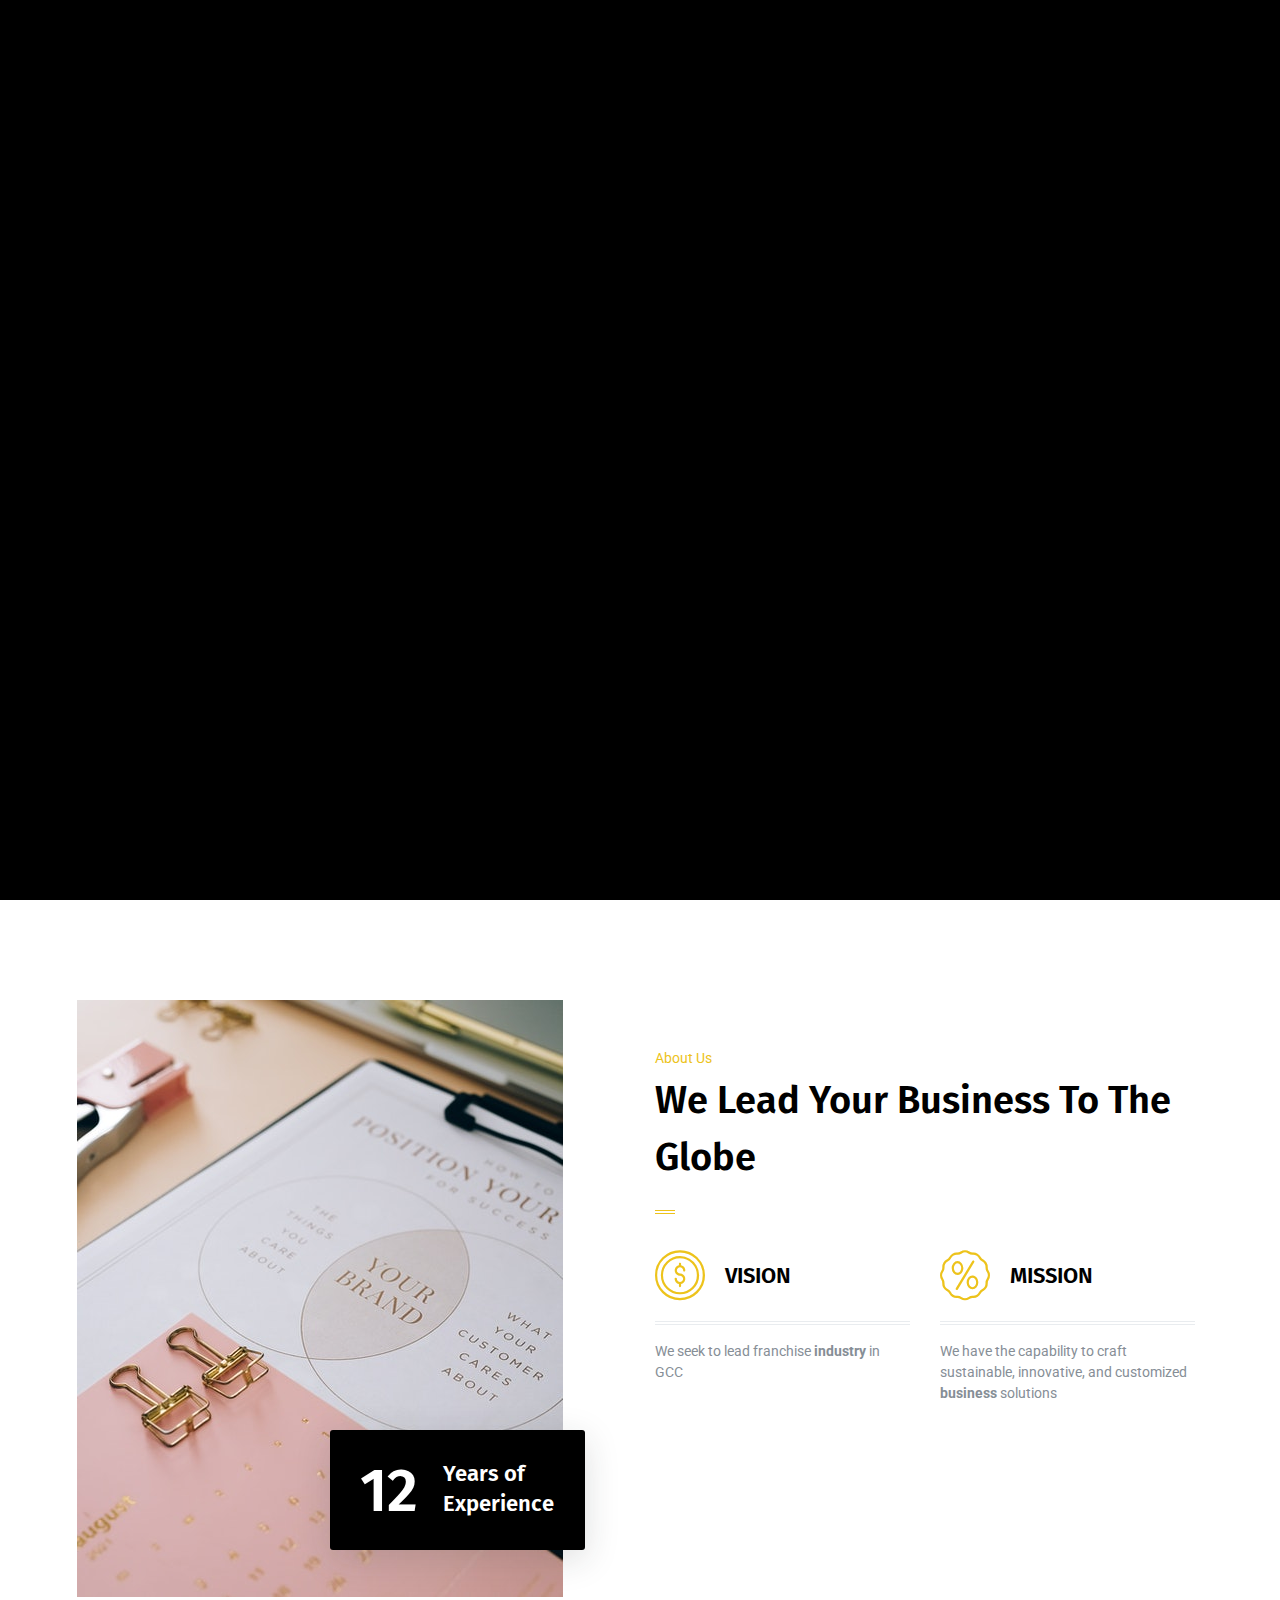
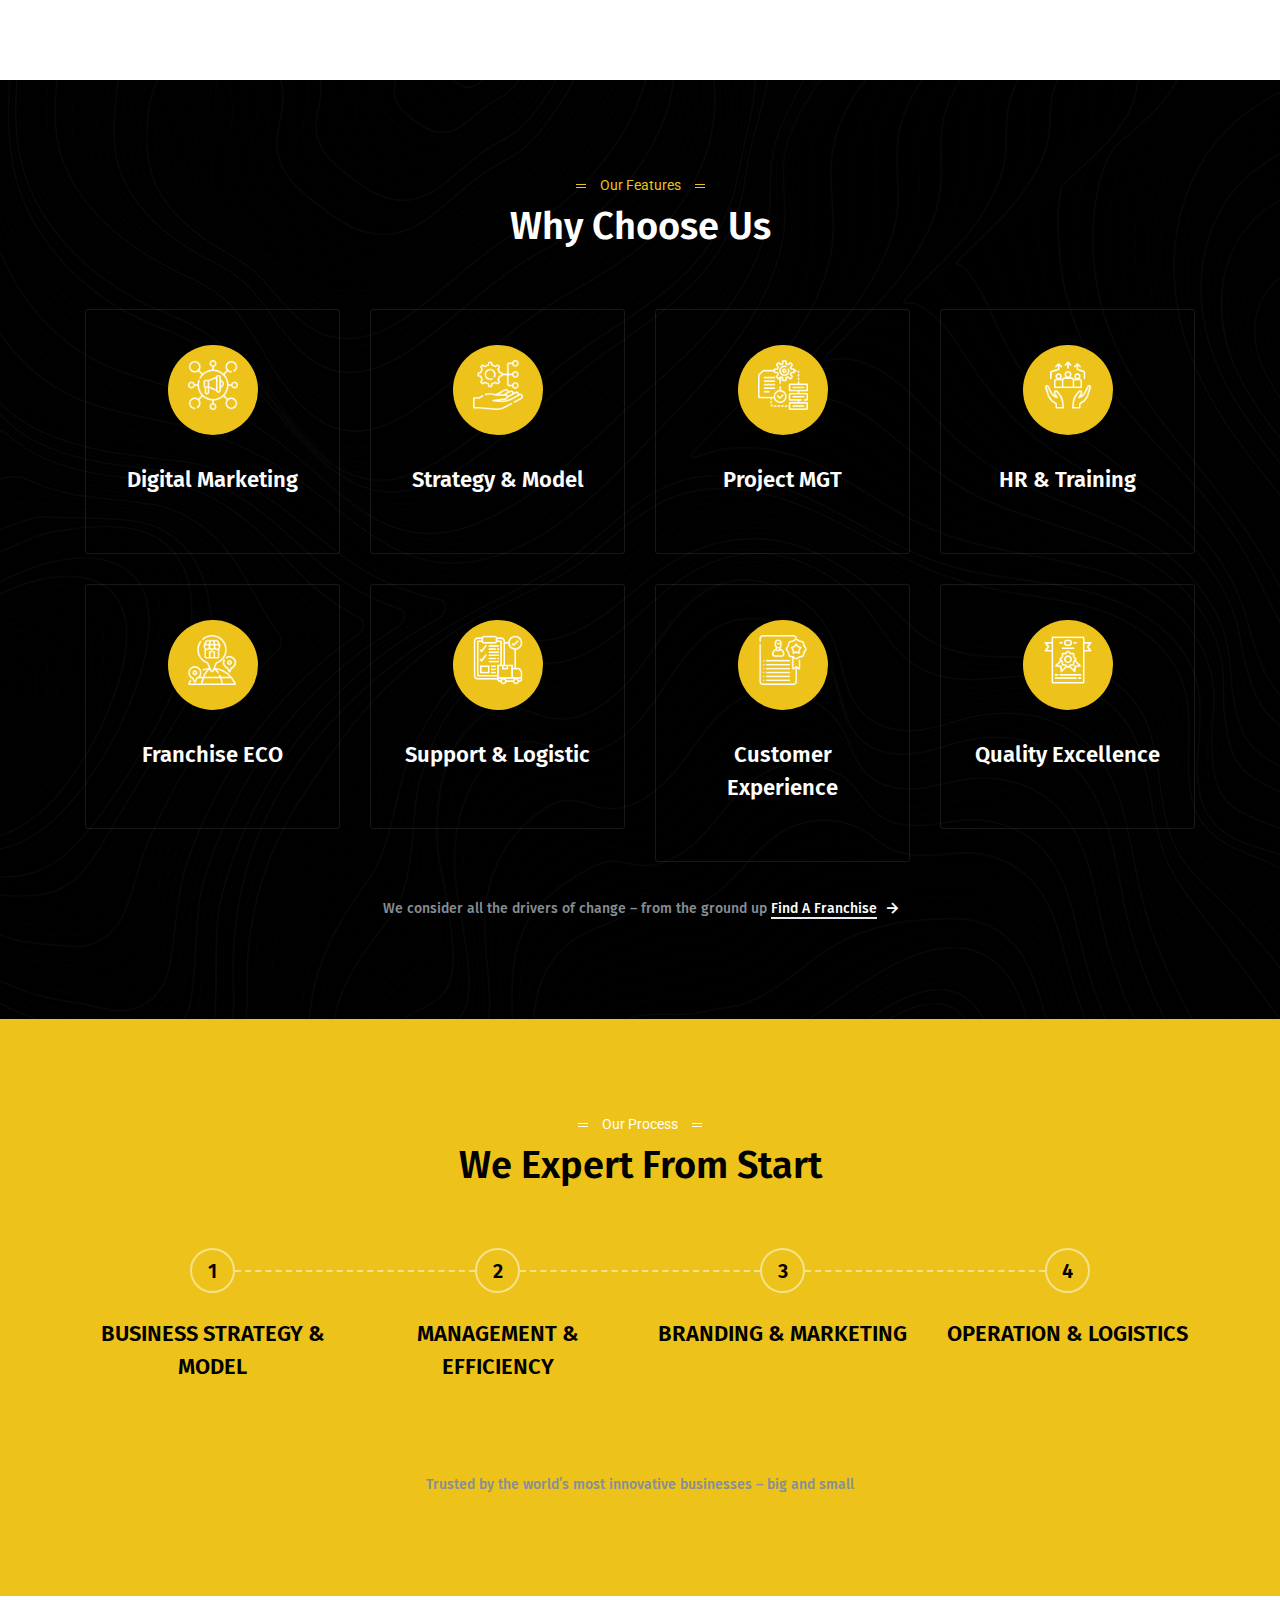
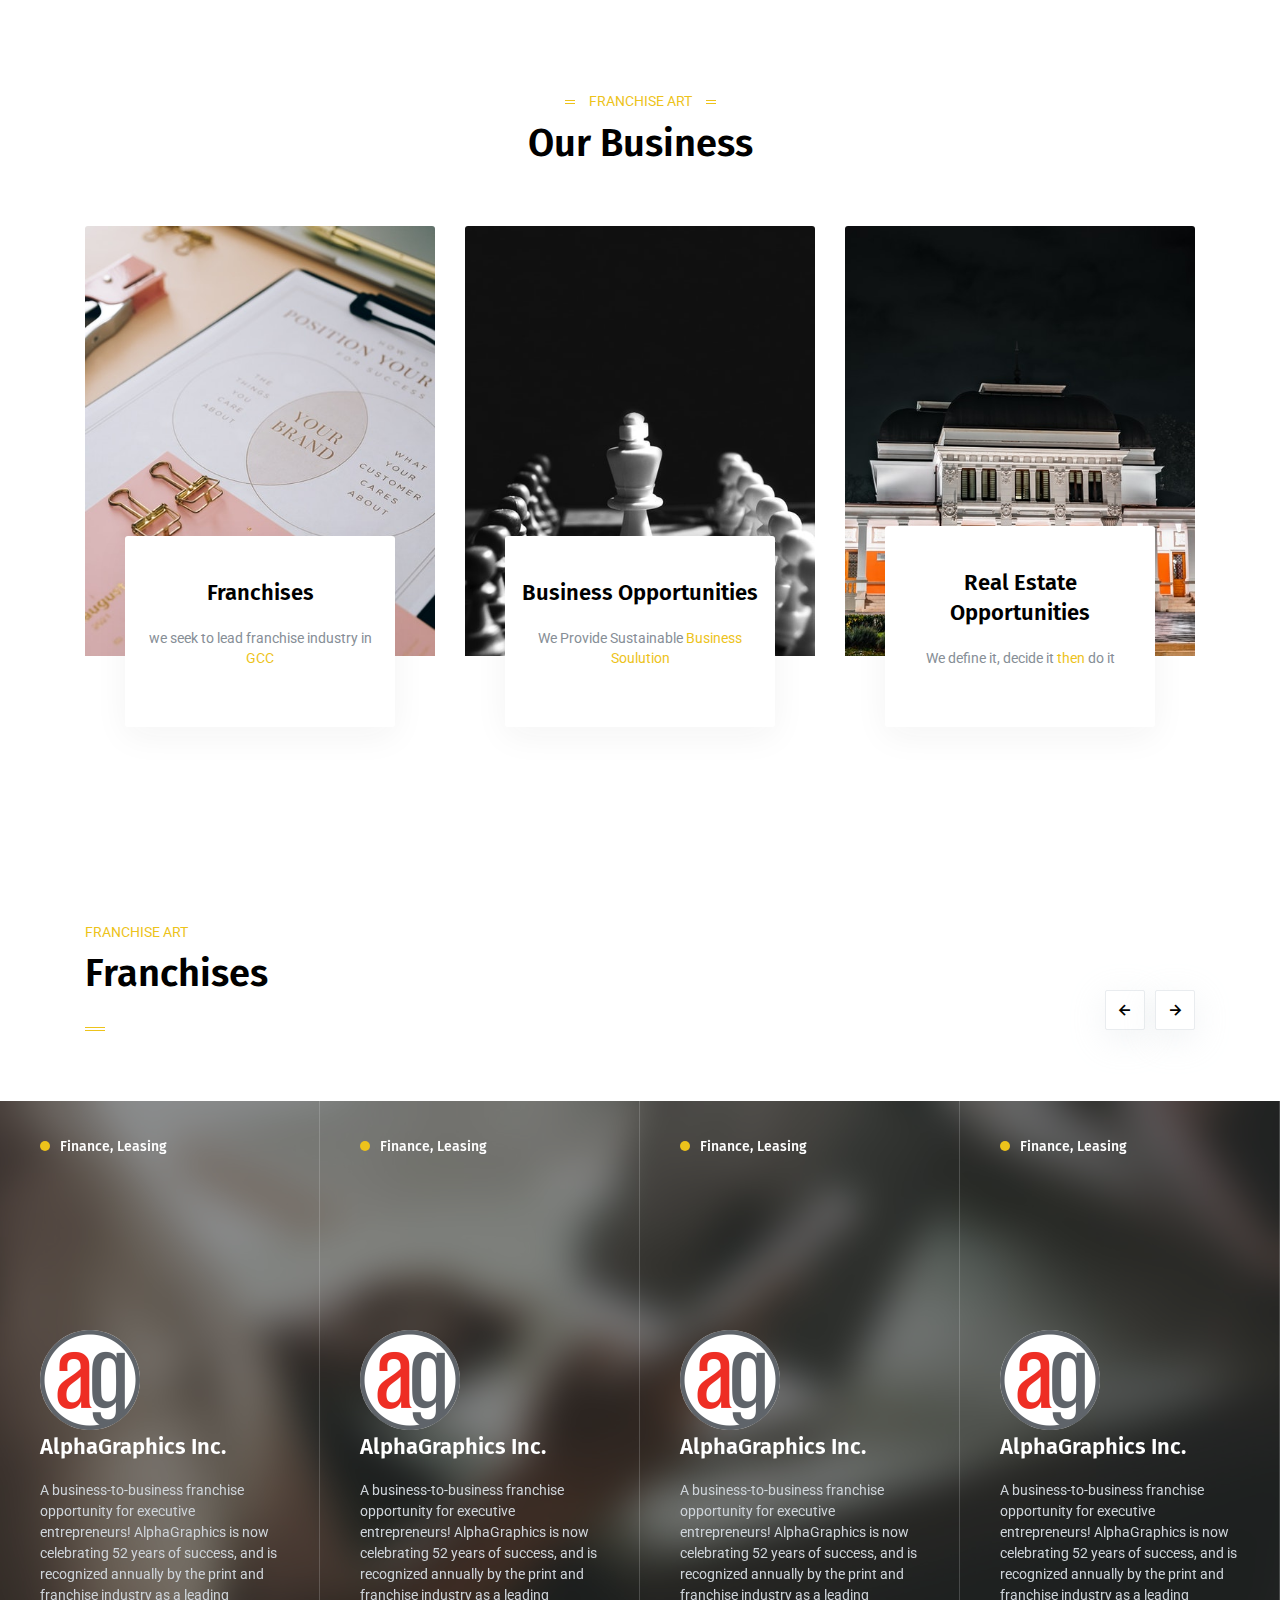
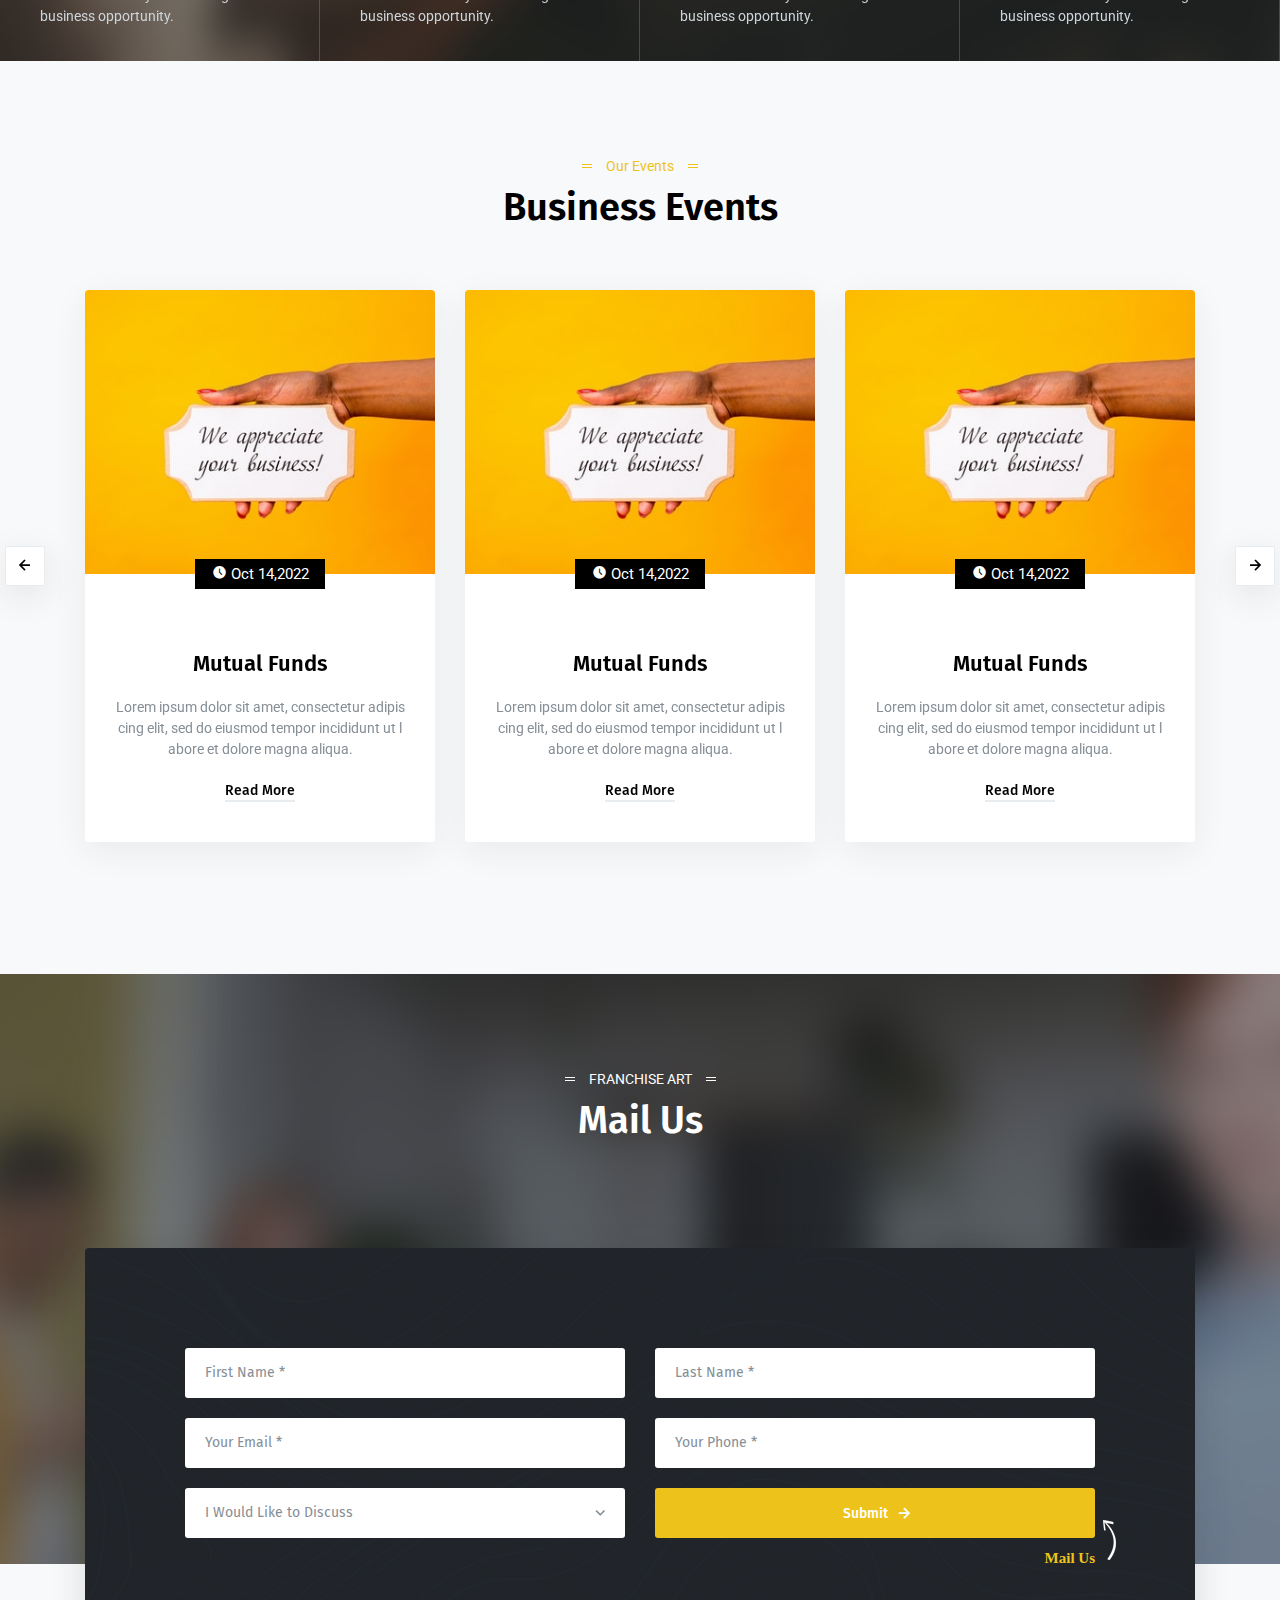
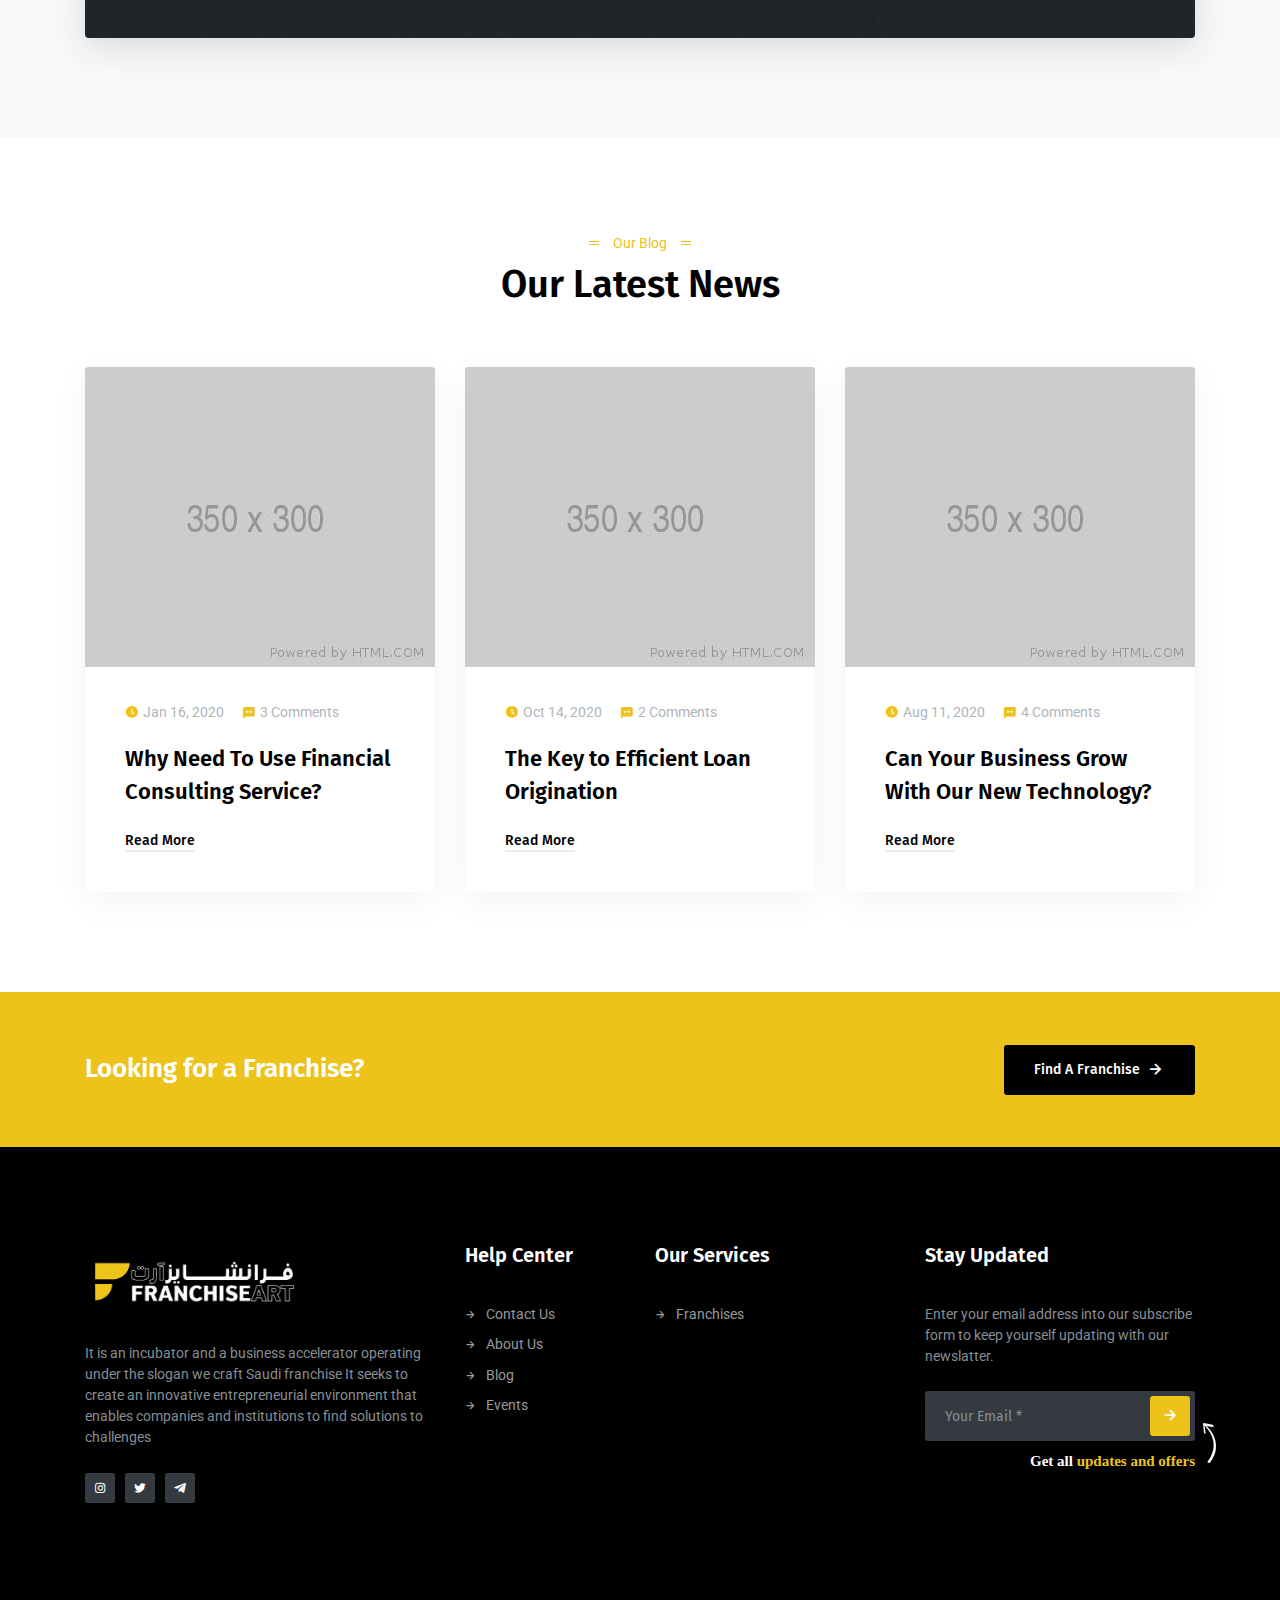
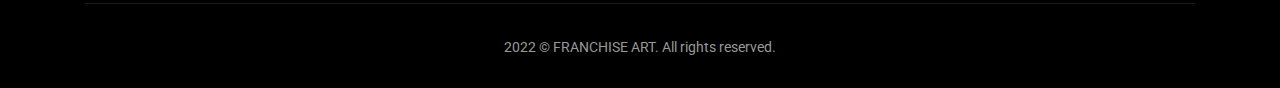
<file: Avilon/index (copy).html>
<!DOCTYPE html>
<html lang="en">
    <head>
        <title>Financeya - Consulting, Finance & Accounting HTML Template</title>
        <meta charset="UTF-8">
        <meta name="viewport" content="width=device-width, initial-scale=1.0">


        <!-- Include All CSS -->
        <link rel="stylesheet" type="text/css" href="css/bootstrap.min.css"/>
        <link rel="stylesheet" type="text/css" href="css/flaticon.css"/>
        <link rel="stylesheet" type="text/css" href="css/boxicons.css"/>

        <link rel="stylesheet" type="text/css" href="css/owl.carousel.min.css"/>
        <link rel="stylesheet" type="text/css" href="css/owl.theme.default.min.css"/>

        <link rel="stylesheet" type="text/css" href="css/lightcase.css"/>
        <link rel="stylesheet" type="text/css" href="css/settings.css"/>
        <link rel="stylesheet" type="text/css" href="css/animate.css"/>

        <link rel="stylesheet" type="text/css" href="css/preset.css"/>
        <link rel="stylesheet" type="text/css" href="css/ignore_for_wp.css"/>
        <link rel="stylesheet" type="text/css" href="css/theme.css"/>
        <link rel="stylesheet" type="text/css" href="css/responsive.css"/>

        <!-- Favicon Icon -->
        <link rel="icon"  type="image/png" href="images/logo_icon_black.png">
        <!-- Favicon Icon -->
    </head>
    <body>
        <!-- Preloader Start -->
        <div class="preloader">
            <div class="la-ball-scale-multiple la-2x">
            </div>
        </div>
        <!-- Preloader Start -->

        <!-- Header Up Section Start -->
        <section class="header_up_section_3">
            <div class="container">
                <div class="row">
                    <div class="col-lg-6 col-md-4">
                        <div class="logo_02">
                            <a href="index2.html">
                                <img src="images/logo_white.png" alt="Financeya"/>
                            </a>
                        </div>
                    </div>
                    <div class="col-lg-6 col-md-8 hide-mobile">
                        <div class="row">
                            <div class="col-lg-4 col-md-4">
                                <div class="info_item">
                                    <i class="bx bx-support"></i>
                                    <h5>Phone:</h5>
                                    <h6 class="active">+966 503 422 777</h6>
                                </div>
                            </div>
                            <div class="col-lg-4 col-md-4">
                                <div class="info_item">
                                    <i class="bx bx-at"></i>
                                    <h5>Email Us:</h5>
                                    <h6><a href="mailto:franchise@bdd.com.sa">franchise@bdd.com.sa</a></h6>
                                </div>
                            </div>
                            <div class="col-lg-4 col-md-4 noPaddingRight">
                                <div class="info_item">
                                    <i class="bx bxs-map"></i>
                                    <h5>Visit Us:</h5>
                                    <h6>Saudi Arabia</h6>
                                </div>
                            </div>
                        </div>
                    </div>
                </div>
            </div>
        </section>
        <!-- Header Up Section End -->

        <!-- Header 03 Start -->
        <header class="header_03 isSticky">
            <div class="container">
                <div class="row">
                    <div class="col-lg-12 noPadding">
                        <div class="header_03_wrap">
                            <div class="row">
                                <div class="col-lg-8">
                                    <nav class="menu_1">
                                        <div class="menuButton">
                                            <a href="#">Menu<i class="bx bx-menu"></i></a>
                                        </div>
                                        <ul>
                                          <li class="active menu-item-has-children scroll">
                                              <a href="#">Menu</a>
                                              <ul class="sub-menu">
                                                  <li><a href="#">About Us</a></li>
                                                  <li><a href="#">Services</a></li>
                                              </ul>
                                            </li>
                                            <li class="">
                                                <a href="#">WorkShop & Events</a>
                                            </li>
                                            <li class="">
                                                <a href="#">Franchise Club</a>
                                            </li>
                                            <li class="">
                                                <a href="#">Contact Us</a>
                                            </li>
                                        </ul>
                                    </nav>
                                </div>
                                <div class="col-lg-4">
                                    <div class="hdr_03">
                                        <div class="office_locations">
                                            <a href="#"><img src="images/flags/2.png" alt=""/><span>English</span></a>
                                            <div class="all_off_locations">
                                                <a href="#"><img src="images/flags/1.png" alt=""/><span>عربي</span></a>
                                            </div>
                                        </div>
                                        <div class="access_btns">
                                            <a href="#" class="src_btn"><i class="bx bx-search"></i></a>
                                        </div>
                                        <div class="access_btns">
                                            <a href="#" class="src_btn"><i class="bx bx-user"></i></a>
                                        </div>


                                    </div>
                                </div>
                            </div>
                        </div>
                    </div>
                </div>
            </div>
        </header>
        <!-- Header 03 End -->

        <!-- Popup Search Start -->
        <section class="popup_search_sec">
            <div class="popup_search_overlay"></div>
            <div class="pop_search_background">
                <div class="middle_search">
                    <div class="container">
                        <div class="row">
                            <div class="col-lg-12 text-center">
                                <div class="popup_search_form">
                                    <form method="get" action="#">
                                        <input type="search" name="s" id="s" placeholder="Type Words and Hit Enter">
                                        <button type="submit"><i class="bx bx-search"></i></button>
                                    </form>
                                </div>
                            </div>
                        </div>
                    </div>
                </div>
            </div>
        </section>
        <!-- Popup Search End -->

        <!-- Slider 03 Start -->
        <section class="slider_03">
            <div class="rev_slider_wrapper">
                <div id="rev_slider_3" class="rev_slider fullwidthabanner" style="display:none;" data-version="5.4.1">
                    <ul>
                        <li data-index="rs-1" data-transition="random-premium" data-slotamount="default" data-hideafterloop="0" data-hideslideonmobile="off"  data-easein="Power4.easeInOut" data-easeout="Power4.easeInOut" data-masterspeed="2000"  data-rotate="0"  data-fstransition="fade" data-fsmasterspeed="1500" data-fsslotamount="7" data-saveperformance="off"  data-title="Undefine" data-param1="" data-param2="" data-param3="" data-param4="" data-param5="" data-param6="" data-param7="" data-param8="" data-param9="" data-param10="" data-description="">
                            <img src="images/slider/slider_big.jpg"  alt="" data-bgposition="center center" data-bgfit="cover" data-bgrepeat="no-repeat" data-bgparallax="10" class="rev-slidebg" data-no-retina>

                            <div class="tp-caption tp-heading"
                                 data-x="['center']"
                                 data-hoffset="['0']"

                                 data-y="['middle']"
                                 data-voffset="['93px','90','80','70']"

                                 data-fontsize="['65','55','45','32']"
                                 data-fontweight="600"
                                 data-lineheight="['75','55','50','42']"
                                 data-width="['100%','680','650','100%']"
                                 data-height="['auto']"
                                 data-whitesapce="['normal']"
                                 data-color="['#FFF']"

                                 data-type="text"
                                 data-responsive_offset="on"

                                 data-frames='[{"delay":0,"speed":2000,"frame":"0","from":"y:[100%];z:0;rX:0deg;rY:0;rZ:0;sX:1;sY:1;skX:0;skY:0;opacity:0;","mask":"x:0px;y:[100%];s:inherit;e:inherit;","to":"o:1;","ease":"Power2.easeInOut"},{"delay":"wait","speed":300,"frame":"999","to":"auto:auto;","ease":"Power3.easeInOut"}]'


                                 data-textAlign="['center']"
                                 data-paddingtop="[0,0,0,0]"
                                 data-paddingright="[0,0,0,15]"
                                 data-paddingbottom="[0,0,0,0]"
                                 data-paddingleft="[0,0,0,15]"
                                 >We Craft Saudi <span style="color:#edc31b">Franchise</span></div>
                            <div class="tp-caption tp-paragraph "
                                 data-x="['center']"
                                 data-hoffset="['0']"

                                 data-y="['middle']"
                                 data-voffset="['214px','200','180','170px']"

                                 data-fontsize="['18','18','18','18']"
                                 data-fontweight="300"
                                 data-lineheight="['27','27','27','27']"
                                 data-width="['430','430','430','100%']"
                                 data-height="['auto']"
                                 data-whitesapce="['normal']"
                                 data-color="['#ced4da']"

                                 data-type="text"
                                 data-responsive_offset="on"

                                 data-frames='[{"delay":0,"speed":2000,"frame":"0","from":"y:[100%];z:0;rX:0deg;rY:0;rZ:0;sX:1;sY:1;skX:0;skY:0;opacity:0;","mask":"x:0px;y:[100%];s:inherit;e:inherit;","to":"o:1;","ease":"Power2.easeInOut"},{"delay":"wait","speed":300,"frame":"999","to":"auto:auto;","ease":"Power3.easeInOut"}]'


                                 data-textAlign="['center']"
                                 data-paddingtop="[0,0,0,0]"
                                 data-paddingright="[0,0,0,20]"
                                 data-paddingbottom="[0,0,0,0]"
                                 data-paddingleft="[0,0,0,20]"
                                 > We Provide Sustainable <span style="color:#edc31b">Business Soulution</span> </div>
                            <div class="tp-caption tp-buttons"
                                 data-x="['center']"
                                 data-hoffset="['0']"

                                 data-y="['middle']"
                                 data-voffset="['298px','290','270','250px']"

                                 data-fontsize="['18','18','18','18']"
                                 data-fontweight="300"
                                 data-lineheight="['27','27','27','27']"
                                 data-width="['430','400','400','100%']"
                                 data-height="['auto']"
                                 data-whitesapce="['normal']"
                                 data-color="['#ced4da']"

                                 data-type="text"
                                 data-responsive_offset="on"

                                 data-frames='[{"delay":0,"speed":2000,"frame":"0","from":"y:[100%];z:0;rX:0deg;rY:0;rZ:0;sX:1;sY:1;skX:0;skY:0;opacity:0;","mask":"x:0px;y:[100%];s:inherit;e:inherit;","to":"o:1;","ease":"Power2.easeInOut"},{"delay":"wait","speed":300,"frame":"999","to":"auto:auto;","ease":"Power3.easeInOut"}]'


                                 data-textAlign="['center']"
                                 data-paddingtop="[0,0,0,0]"
                                 data-paddingright="[0,0,0,20]"
                                 data-paddingbottom="[0,0,0,0]"
                                 data-paddingleft="[0,0,0,20]"
                                 ><a href="#features_section" class="fnc_btn reverses"><span>Our Service<i class="bx bx-right-arrow-alt"></i></span></a><a href="#" class="fnc_btn fnc_light"><span>About Us<i class="bx bx-right-arrow-alt"></i></span></a></div>
                        </li>
                        <li data-index="rs-2" data-transition="random-premium" data-slotamount="default" data-hideafterloop="0" data-hideslideonmobile="off"  data-easein="Power4.easeInOut" data-easeout="Power4.easeInOut" data-masterspeed="2000"  data-rotate="0"  data-fstransition="fade" data-fsmasterspeed="1500" data-fsslotamount="7" data-saveperformance="off"  data-title="Undefine" data-param1="" data-param2="" data-param3="" data-param4="" data-param5="" data-param6="" data-param7="" data-param8="" data-param9="" data-param10="" data-description="">
                            <img src="images/slider/slider_big2.jpg"  alt="" data-bgposition="center center" data-bgfit="cover" data-bgrepeat="no-repeat" data-bgparallax="10" class="rev-slidebg" data-no-retina>

                            <div class="tp-caption tp-heading"
                                 data-x="['center']"
                                 data-hoffset="['0']"

                                 data-y="['middle']"
                                 data-voffset="['93px','90','80','70']"

                                 data-fontsize="['65','55','45','32']"
                                 data-fontweight="600"
                                 data-lineheight="['75','55','50','42']"
                                 data-width="['100%','680','650','100%']"
                                 data-height="['auto']"
                                 data-whitesapce="['normal']"
                                 data-color="['#FFF']"

                                 data-type="text"
                                 data-responsive_offset="on"

                                 data-frames='[{"delay":0,"speed":2000,"frame":"0","from":"y:[100%];z:0;rX:0deg;rY:0;rZ:0;sX:1;sY:1;skX:0;skY:0;opacity:0;","mask":"x:0px;y:[100%];s:inherit;e:inherit;","to":"o:1;","ease":"Power2.easeInOut"},{"delay":"wait","speed":300,"frame":"999","to":"auto:auto;","ease":"Power3.easeInOut"}]'


                                 data-textAlign="['center']"
                                 data-paddingtop="[0,0,0,0]"
                                 data-paddingright="[0,0,0,20]"
                                 data-paddingbottom="[0,0,0,0]"
                                 data-paddingleft="[0,0,0,20]"
                                 > <span style="color:#edc31b">We</span> Define It, Decide It Then Do It</div>
                            <div class="tp-caption tp-paragraph "
                                 data-x="['center']"
                                 data-hoffset="['0']"

                                 data-y="['middle']"
                                 data-voffset="['214px','200','180','170px']"

                                 data-fontsize="['18','18','18','18']"
                                 data-fontweight="300"
                                 data-lineheight="['27','27','27','27']"
                                 data-width="['430','400','400','100%']"
                                 data-height="['auto']"
                                 data-whitesapce="['normal']"
                                 data-color="['#ced4da']"

                                 data-type="text"
                                 data-responsive_offset="on"

                                 data-frames='[{"delay":0,"speed":2000,"frame":"0","from":"y:[100%];z:0;rX:0deg;rY:0;rZ:0;sX:1;sY:1;skX:0;skY:0;opacity:0;","mask":"x:0px;y:[100%];s:inherit;e:inherit;","to":"o:1;","ease":"Power2.easeInOut"},{"delay":"wait","speed":300,"frame":"999","to":"auto:auto;","ease":"Power3.easeInOut"}]'


                                 data-textAlign="['center']"
                                 data-paddingtop="[0,0,0,0]"
                                 data-paddingright="[0,0,0,20]"
                                 data-paddingbottom="[0,0,0,0]"
                                 data-paddingleft="[0,0,0,20]"
                                 >We Lead Your Business To The Globe</div>
                            <div class="tp-caption tp-buttons"
                                 data-x="['center']"
                                 data-hoffset="['0']"

                                 data-y="['middle']"
                                 data-voffset="['298px','290','270','250px']"

                                 data-fontsize="['18','18','18','18']"
                                 data-fontweight="300"
                                 data-lineheight="['27','27','27','27']"
                                 data-width="['430','400','400','100%']"
                                 data-height="['auto']"
                                 data-whitesapce="['normal']"
                                 data-color="['#ced4da']"

                                 data-type="text"
                                 data-responsive_offset="on"

                                 data-frames='[{"delay":0,"speed":2000,"frame":"0","from":"y:[100%];z:0;rX:0deg;rY:0;rZ:0;sX:1;sY:1;skX:0;skY:0;opacity:0;","mask":"x:0px;y:[100%];s:inherit;e:inherit;","to":"o:1;","ease":"Power2.easeInOut"},{"delay":"wait","speed":300,"frame":"999","to":"auto:auto;","ease":"Power3.easeInOut"}]'


                                 data-textAlign="['center']"
                                 data-paddingtop="[0,0,0,0]"
                                 data-paddingright="[0,0,0,20]"
                                 data-paddingbottom="[0,0,0,0]"
                                 data-paddingleft="[0,0,0,20]"
                                 ><a href="#features_section" class="fnc_btn reverses"><span>Our Service<i class="bx bx-right-arrow-alt"></i></span></a><a href="#" class="fnc_btn fnc_light"><span>About Us<i class="bx bx-right-arrow-alt"></i></span></a></div>
                        </li>
                    </ul>
                </div>
            </div>
        </section>
        <!-- Slider 03 End -->

        <!-- About 2 Section Start -->
        <section class="about_us_section_2">
            <div class="container">
                <div class="row">
                    <div class="col-lg-6">
                        <div class="ab_images_2">
                            <img src="images/home_02/about_us4.jpg" alt=""/>
                            <div class="ab_counter">
                                <h2 class="counters" data-count="12">12</h2>
                                <h3>Years of Experience</h3>
                            </div>
                        </div>
                    </div>
                    <div class="col-lg-6 pdt53">
                        <div class="ab_content_2 text-left">
                            <h5 class="sub_title no_bars">About Us</h5>
                            <h2 class="sec_title">We Lead Your Business To The Globe</h2>
                            <div class="dvd_bar"></div>
                            <p class="mb34px">

                            </p>
                            <div class="row">
                                <div class="col-lg-6 col-md-6">
                                    <div class="icon_box_01">
                                        <h3 class="clearfix"><i class="flaticon-220-dollar-2"></i><span>VISION</span></h3>
                                        <div class="ib01_bar"></div>
                                        <p>
                                          We seek to lead franchise <strong>industry</strong> in GCC
                                        </p>

                                    </div>
                                </div>
                                <div class="col-lg-6 col-md-6">
                                    <div class="icon_box_01">
                                        <h3 class="clearfix"><i class="flaticon-232-discount"></i><span>MISSION</span></h3>
                                        <div class="ib01_bar"></div>
                                        <p>
                                          We have the capability to craft sustainable, innovative, and customized <strong>business</strong>  solutions
                                        </p>

                                    </div>
                                </div>
                            </div>
                        </div>
                    </div>
                </div>
            </div>
        </section>
        <!-- About 2 Section End -->

        <!-- Features Section Start -->
        <section class="features_section" id='features_section'>
            <div class="container">
                <div class="row">
                    <div class="col-lg-12 text-center">
                        <h5 class="sub_title">Our Features</h5>
                        <h2 class="sec_title lights">Why Choose Us</h2>
                    </div>
                </div>
                <div class="row">
                    <div class="col-lg-3 col-md-6">
                        <div class="icon_box_02 text-center">
                            <div class="ib02_icon">
                                <img src="images/home_02/social-marketing.png">
                            </div>
                            <h3>Digital Marketing</h3>
                        </div>
                    </div>
                    <div class="col-lg-3 col-md-6">
                        <div class="icon_box_02 text-center">
                            <div class="ib02_icon">
                                <img src="images/home_02/planning.png">
                            </div>
                            <h3>Strategy & Model</h3>
                        </div>
                    </div>
                    <div class="col-lg-3 col-md-6">
                        <div class="icon_box_02 text-center">
                            <div class="ib02_icon">
                                <img src="images/home_02/process.png">
                            </div>
                            <h3>Project MGT</h3>
                        </div>
                    </div>
                    <div class="col-lg-3 col-md-6">
                        <div class="icon_box_02 text-center">
                            <div class="ib02_icon">
                                <img src="images/home_02/motivation.png">
                            </div>
                            <h3>HR & Training</h3>
                        </div>
                    </div>
                </div>
                <div class="row margin-top-30">
                    <div class="col-lg-3 col-md-6">
                        <div class="icon_box_02 text-center">
                            <div class="ib02_icon">
                                <img src="images/home_02/franchise.png">
                            </div>
                            <h3>Franchise ECO</h3>
                        </div>
                    </div>
                    <div class="col-lg-3 col-md-6">
                        <div class="icon_box_02 text-center">
                            <div class="ib02_icon">
                                <img src="images/home_02/cargo.png">
                            </div>
                            <h3>Support & Logistic</h3>
                        </div>
                    </div>
                    <div class="col-lg-3 col-md-6">
                        <div class="icon_box_02 text-center">
                            <div class="ib02_icon">
                                <img src="images/home_02/experience.png">
                            </div>
                            <h3>Customer Experience</h3>
                        </div>
                    </div>
                    <div class="col-lg-3 col-md-6">
                        <div class="icon_box_02 text-center">
                            <div class="ib02_icon">
                                <img src="images/home_02/quality.png">
                            </div>
                            <h3>Quality Excellence</h3>
                        </div>
                    </div>
                </div>


                <div class="row pdt30">
                    <div class="col-lg-12 text-center">
                        <div class="notes lights">
                            We consider all the drivers of change – from the ground up <a href="#"><span>Find A Franchise</span><i class="bx bx-right-arrow-alt"></i></a>
                        </div>
                    </div>
                </div>
            </div>
        </section>
        <!-- Features Section End -->

        <!-- Process Section Start -->
        <section class="process_section">
            <div class="container">
                <div class="row">
                    <div class="col-lg-12 text-center">
                        <h5 class="sub_title lights">Our Process</h5>
                        <h2 class="sec_title lights">We Expert From Start</h2>
                    </div>
                </div>
                <div class="row mb91px">
                    <div class="col-lg-3 col-md-3">
                        <div class="process has_bar text-center">
                            <h3>1</h3>
                            <h4>BUSINESS STRATEGY & MODEL</h4>
                        </div>
                    </div>
                    <div class="col-lg-3 col-md-3">
                        <div class="process has_bar text-center">
                            <h3>2</h3>
                            <h4>MANAGEMENT & EFFICIENCY</h4>
                        </div>
                    </div>
                    <div class="col-lg-3 col-md-3">
                        <div class="process has_bar text-center">
                            <h3>3</h3>
                            <h4>BRANDING & MARKETING</h4>
                        </div>
                    </div>
                    <div class="col-lg-3 col-md-3">
                        <div class="process text-center">
                            <h3>4</h3>
                            <h4>OPERATION & LOGISTICS</h4>
                        </div>
                    </div>
                </div>

                <div class="row">
                    <div class="col-lg-12">
                        <h5 class="client_notes text-center">Trusted by the world’s most innovative businesses – big and small</h5>
                    </div>
                </div>
                <!-- <div class="row">
                    <div class="col-lg-12">
                        <div class="client_slider owl-carousel">
                            <div class="cs_item">
                                <a href="#">
                                    <img src="images/clients/1.png" alt=""/>
                                </a>
                            </div>
                            <div class="cs_item">
                                <a href="#">
                                    <img src="images/clients/2.png" alt=""/>
                                </a>
                            </div>
                            <div class="cs_item">
                                <a href="#">
                                    <img src="images/clients/3.png" alt=""/>
                                </a>
                            </div>
                            <div class="cs_item">
                                <a href="#">
                                    <img src="images/clients/4.png" alt=""/>
                                </a>
                            </div>
                            <div class="cs_item">
                                <a href="#">
                                    <img src="images/clients/5.png" alt=""/>
                                </a>
                            </div>
                            <div class="cs_item">
                                <a href="#">
                                    <img src="images/clients/6.png" alt=""/>
                                </a>
                            </div>
                        </div>
                    </div>
                </div> -->
            </div>
        </section>
        <!-- Process Section End -->
        <!-- Team Section Start -->
        <section class="team_section">
            <div class="container">
                <div class="row">
                    <div class="col-lg-12 text-center">
                        <h5 class="sub_title">FRANCHISE ART</h5>
                        <h2 class="sec_title">Our Business</h2>
                    </div>
                </div>
                <div class="row">

                    <div class="col-lg-4 col-md-6">
                        <div class="team_01">
                            <img src="images/home_02/about_us4.jpg" alt=""/>
                            <div class="t01_details">
                                <h3><a href="#">Franchises</a></h3>
                                <p>we seek to lead franchise industry in<span style="color:#edc31b"> GCC</span></p>
                                <div class="t01_social">
                                    <a class="learn_more_lnk" href="#">Read More</a>
                                </div>
                            </div>
                        </div>
                    </div>
                    <div class="col-lg-4 col-md-6">
                        <div class="team_01">
                            <img src="images/home_02/buisness_opp.jpg" alt=""/>
                            <div class="t01_details">
                                <h3><a href="#">Business Opportunities</a></h3>
                                <p>We Provide Sustainable <span style="color:#edc31b">Business Soulution</span></p>
                                <div class="t01_social">
                                    <a class="learn_more_lnk" href="#">Read More</a>
                                </div>
                            </div>
                        </div>
                    </div>
                    <div class="col-lg-4 col-md-6">
                        <div class="team_01">
                            <img src="images/home_02/real_state_opp.jpg" alt=""/>
                            <div class="t01_details">
                                <h3><a href="#">Real Estate Opportunities</a></h3>
                                <p>We define it, decide it <span style="color:#edc31b">then</span> do it</p>
                                <div class="t01_social">
                                    <a class="learn_more_lnk" href="#">Read More</a>
                                </div>
                            </div>
                        </div>
                    </div>

                </div>
            </div>
        </section>
        <!-- Team Section End -->

        <!-- Franchises start -->
        <section class="case_section_02">
            <div class="container">
                <div class="row">
                    <div class="col-lg-8 col-md-8 text-left">
                        <h5 class="sub_title no_bars">FRANCHISE ART</h5>
                        <h2 class="sec_title">Franchises</h2>
                        <div class="dvd_bar"></div>
                    </div>
                    <div class="col-lg-4 col-md-4">
                        <div class="case_slider_02_nav">
                            <button type="button" class="case_navigation case_prev"><i class="bx bx-left-arrow-alt"></i></button>
                            <button type="button" class="case_navigation case_next"><i class="bx bx-right-arrow-alt"></i></button>
                        </div>
                    </div>
                </div>
            </div>
            <div class="container-fluid">
                <div class="row">
                    <div class="col-lg-12 noPadding">
                        <div class="case_slider_02_area">
                            <div class="case_slider_02 owl-carousel">
                                <div class="case_02">
                                    <div class="c01_cats">
                                        <a href="#">Finance</a>, <a href="#">Leasing</a>
                                    </div>
                                    <div class="c02_det">
                                        <img src="images/home_02/franchise/franchise1.png">
                                        <h2><a href="">AlphaGraphics Inc.</a></h2>
                                        <p>
                                          A business-to-business franchise opportunity for executive entrepreneurs! AlphaGraphics is now celebrating 52 years of success, and is recognized annually by the print and franchise industry as a leading business opportunity.
                                        </p>
                                        <a href="single_case_studies.html" class="learn_more_lnk">Read More</a>
                                    </div>
                                </div>
                                <div class="case_02">
                                    <div class="c01_cats">
                                        <a href="#">Finance</a>, <a href="#">Leasing</a>
                                    </div>
                                    <div class="c02_det">
                                        <img src="images/home_02/franchise/franchise1.png">
                                        <h2><a href="">AlphaGraphics Inc.</a></h2>
                                        <p>
                                          A business-to-business franchise opportunity for executive entrepreneurs! AlphaGraphics is now celebrating 52 years of success, and is recognized annually by the print and franchise industry as a leading business opportunity.
                                        </p>
                                        <a href="single_case_studies.html" class="learn_more_lnk">Read More</a>
                                    </div>
                                </div>
                                <div class="case_02">
                                    <div class="c01_cats">
                                        <a href="#">Finance</a>, <a href="#">Leasing</a>
                                    </div>
                                    <div class="c02_det">
                                        <img src="images/home_02/franchise/franchise1.png">
                                        <h2><a href="">AlphaGraphics Inc.</a></h2>
                                        <p>
                                          A business-to-business franchise opportunity for executive entrepreneurs! AlphaGraphics is now celebrating 52 years of success, and is recognized annually by the print and franchise industry as a leading business opportunity.
                                        </p>
                                        <a href="single_case_studies.html" class="learn_more_lnk">Read More</a>
                                    </div>
                                </div>
                                <div class="case_02">
                                    <div class="c01_cats">
                                        <a href="#">Finance</a>, <a href="#">Leasing</a>
                                    </div>
                                    <div class="c02_det">
                                        <img src="images/home_02/franchise/franchise1.png">
                                        <h2><a href="">AlphaGraphics Inc.</a></h2>
                                        <p>
                                          A business-to-business franchise opportunity for executive entrepreneurs! AlphaGraphics is now celebrating 52 years of success, and is recognized annually by the print and franchise industry as a leading business opportunity.
                                        </p>
                                        <a href="single_case_studies.html" class="learn_more_lnk">Read More</a>
                                    </div>
                                </div>
                                <div class="case_02">
                                    <div class="c01_cats">
                                        <a href="#">Finance</a>, <a href="#">Leasing</a>
                                    </div>
                                    <div class="c02_det">
                                        <img src="images/home_02/franchise/franchise1.png">
                                        <h2><a href="">AlphaGraphics Inc.</a></h2>
                                        <p>
                                          A business-to-business franchise opportunity for executive entrepreneurs! AlphaGraphics is now celebrating 52 years of success, and is recognized annually by the print and franchise industry as a leading business opportunity.
                                        </p>
                                        <a href="single_case_studies.html" class="learn_more_lnk">Read More</a>
                                    </div>
                                </div>
                                <div class="case_02">
                                    <div class="c01_cats">
                                        <a href="#">Finance</a>, <a href="#">Leasing</a>
                                    </div>
                                    <div class="c02_det">
                                        <img src="images/home_02/franchise/franchise1.png">
                                        <h2><a href="">AlphaGraphics Inc.</a></h2>
                                        <p>
                                          A business-to-business franchise opportunity for executive entrepreneurs! AlphaGraphics is now celebrating 52 years of success, and is recognized annually by the print and franchise industry as a leading business opportunity.
                                        </p>
                                        <a href="single_case_studies.html" class="learn_more_lnk">Read More</a>
                                    </div>
                                </div>
                                <div class="case_02">
                                    <div class="c01_cats">
                                        <a href="#">Finance</a>, <a href="#">Leasing</a>
                                    </div>
                                    <div class="c02_det">
                                        <img src="images/home_02/franchise/franchise1.png">
                                        <h2><a href="">AlphaGraphics Inc.</a></h2>
                                        <p>
                                          A business-to-business franchise opportunity for executive entrepreneurs! AlphaGraphics is now celebrating 52 years of success, and is recognized annually by the print and franchise industry as a leading business opportunity.
                                        </p>
                                        <a href="single_case_studies.html" class="learn_more_lnk">Read More</a>
                                    </div>
                                </div>
                            </div>
                        </div>
                    </div>
                </div>
            </div>
        </section>
        <!-- Franchises End -->

        <!-- Service Section Start -->
        <section class="service_section">
            <div class="container">
                <div class="row">
                    <div class="col-lg-12 text-center">
                        <h5 class="sub_title">Our Events</h5>
                        <h2 class="sec_title">Business Events</h2>
                    </div>
                </div>
                <div class="row">
                    <div class="col-lg-12 noPadding">
                        <div class="service_01_slider owl-carousel">
                            <div class="service_01">
                                <div class="sr01_thumb">
                                    <img src="images/home_02/event.jpg" alt="Mutual Funds"/>
                                </div>
                                <div class="sr01_dtl text-center">
                                    <p class="event_date"><i class="bx bxs-time-five"></i> Oct 14,2022</p>
                                    <h3><a href="single_service.html">Mutual Funds</a></h3>
                                    <p>
                                        Lorem ipsum dolor sit amet, consectetur adipiscing elit, sed do eiusmod tempor incididunt ut labore et dolore magna aliqua.
                                    </p>
                                    <a class="learn_more_lnk" href="single_service.html">Read More</a>
                                </div>
                            </div>
                            <div class="service_01">
                                <div class="sr01_thumb">
                                    <img src="images/home_02/event.jpg" alt="Mutual Funds"/>
                                </div>
                                <div class="sr01_dtl text-center">
                                    <p class="event_date"><i class="bx bxs-time-five"></i> Oct 14,2022</p>
                                    <h3><a href="single_service.html">Mutual Funds</a></h3>
                                    <p>
                                        Lorem ipsum dolor sit amet, consectetur adipiscing elit, sed do eiusmod tempor incididunt ut labore et dolore magna aliqua.
                                    </p>
                                    <a class="learn_more_lnk" href="single_service.html">Read More</a>
                                </div>
                            </div>
                            <div class="service_01">
                                <div class="sr01_thumb">
                                    <img src="images/home_02/event.jpg" alt="Mutual Funds"/>
                                </div>
                                <div class="sr01_dtl text-center">
                                    <p class="event_date"><i class="bx bxs-time-five"></i> Oct 14,2022</p>
                                    <h3><a href="single_service.html">Mutual Funds</a></h3>
                                    <p>
                                        Lorem ipsum dolor sit amet, consectetur adipiscing elit, sed do eiusmod tempor incididunt ut labore et dolore magna aliqua.
                                    </p>
                                    <a class="learn_more_lnk" href="single_service.html">Read More</a>
                                </div>
                            </div>
                            <div class="service_01">
                                <div class="sr01_thumb">
                                    <img src="images/home_02/event.jpg" alt="Mutual Funds"/>
                                </div>
                                <div class="sr01_dtl text-center">
                                    <p class="event_date"><i class="bx bxs-time-five"></i> Oct 14,2022</p>
                                    <h3><a href="single_service.html">Mutual Funds</a></h3>
                                    <p>
                                        Lorem ipsum dolor sit amet, consectetur adipiscing elit, sed do eiusmod tempor incididunt ut labore et dolore magna aliqua.
                                    </p>
                                    <a class="learn_more_lnk" href="single_service.html">Read More</a>
                                </div>
                            </div>
                            <div class="service_01">
                                <div class="sr01_thumb">
                                    <img src="images/home_02/event.jpg" alt="Mutual Funds"/>
                                </div>
                                <div class="sr01_dtl text-center">
                                    <p class="event_date"><i class="bx bxs-time-five"></i> Oct 14,2022</p>
                                    <h3><a href="single_service.html">Mutual Funds</a></h3>
                                    <p>
                                        Lorem ipsum dolor sit amet, consectetur adipiscing elit, sed do eiusmod tempor incididunt ut labore et dolore magna aliqua.
                                    </p>
                                    <a class="learn_more_lnk" href="single_service.html">Read More</a>
                                </div>
                            </div>
                            <div class="service_01">
                                <div class="sr01_thumb">
                                    <img src="images/home_02/event.jpg" alt="Mutual Funds"/>
                                </div>
                                <div class="sr01_dtl text-center">
                                    <p class="event_date"><i class="bx bxs-time-five"></i> Oct 14,2022</p>
                                    <h3><a href="single_service.html">Mutual Funds</a></h3>
                                    <p>
                                        Lorem ipsum dolor sit amet, consectetur adipiscing elit, sed do eiusmod tempor incididunt ut labore et dolore magna aliqua.
                                    </p>
                                    <a class="learn_more_lnk" href="single_service.html">Read More</a>
                                </div>
                            </div>
                        </div>
                    </div>
                </div>
            </div>
        </section>
        <!-- Service Section End -->

        <!-- Fun Fact Section 2 End -->
        <section class="fun_fact_section_2">
            <div class="container">
                <div class="row">
                    <div class="col-lg-12 text-center">
                        <h5 class="sub_title lights">FRANCHISE ART</h5>
                        <h2 class="sec_title lights">Mail Us</h2>
                    </div>
                </div>
                <div class="row mt99">
                    <div class="col-lg-12">
                        <div class="quote_form">
                            <form method="post" action="#">
                                <div class="row">
                                    <div class="col-lg-6 col-md-6">
                                        <input type="text" name="q_fname" placeholder="First Name *"/>
                                    </div>
                                    <div class="col-lg-6 col-md-6">
                                        <input type="text" name="q_lname" placeholder="Last Name *"/>
                                    </div>
                                    <div class="col-lg-6 col-md-6">
                                        <input type="email" name="q_email" placeholder="Your Email *"/>
                                    </div>
                                    <div class="col-lg-6 col-md-6">
                                        <input type="text" name="q_phone" placeholder="Your Phone *"/>
                                    </div>
                                    <div class="col-lg-6 col-md-6">
                                        <select name="q_type">
                                            <option value="">I Would Like to Discuss</option>
                                            <option value="1">It's About Mutual Fund Investment</option>
                                            <option value="2">Bank Loan Interest</option>
                                        </select>
                                    </div>
                                    <div class="col-lg-6 col-md-6">
                                        <button type="submit" name="q_submit"><span>Submit<i class="bx bx-right-arrow-alt"></i></span></button>
                                        <div class="form_note text-right">
                                           <span>Mail Us</span>
                                        </div>
                                    </div>
                                </div>
                            </form>
                        </div>
                    </div>
                </div>
            </div>
        </section>
        <!-- Fun Fact Section 2 End -->

        <!-- Blog Section Start -->
        <section class="blog_section">
            <div class="container">
                <div class="row">
                    <div class="col-lg-12 text-center">
                        <h5 class="sub_title">Our Blog</h5>
                        <h2 class="sec_title">Our Latest News</h2>
                    </div>
                </div>
                <div class="row">
                    <div class="col-lg-4 col-md-6">
                        <div class="blog_01">
                            <div class="b01_thumb">
                                <img src="images/blog/1.jpg" alt=""/>
                            </div>
                            <div class="b01_det">
                                <div class="b01_meta">
                                    <span><i class="bx bxs-time-five"></i><a href="#">Jan 16, 2020</a></span>
                                    <span class="b01m_com"><i class="bx bxs-comment-dots"></i><a href="#">3 Comments</a></span>
                                </div>
                                <h3><a href="single_blog_post.html">Why Need To Use Financial Consulting Service?</a></h3>
                                <a href="single_blog_post.html" class="learn_more_lnk">Read More</a>
                            </div>
                        </div>
                    </div>
                    <div class="col-lg-4 col-md-6">
                        <div class="blog_01">
                            <div class="b01_thumb">
                                <img src="images/blog/2.jpg" alt=""/>
                            </div>
                            <div class="b01_det">
                                <div class="b01_meta">
                                    <span><i class="bx bxs-time-five"></i><a href="#">Oct 14, 2020</a></span>
                                    <span class="b01m_com"><i class="bx bxs-comment-dots"></i><a href="#">2 Comments</a></span>
                                </div>
                                <h3><a href="single_blog_post.html">The Key to Efficient Loan Origination</a></h3>
                                <a href="single_blog_post.html" class="learn_more_lnk">Read More</a>
                            </div>
                        </div>
                    </div>
                    <div class="col-lg-4 col-md-6">
                        <div class="blog_01">
                            <div class="b01_thumb">
                                <img src="images/blog/3.jpg" alt=""/>
                            </div>
                            <div class="b01_det">
                                <div class="b01_meta">
                                    <span><i class="bx bxs-time-five"></i><a href="#">Aug 11, 2020</a></span>
                                    <span class="b01m_com"><i class="bx bxs-comment-dots"></i><a href="#">4 Comments</a></span>
                                </div>
                                <h3><a href="single_blog_post.html">Can Your Business Grow With Our New Technology?</a></h3>
                                <a href="single_blog_post.html" class="learn_more_lnk">Read More</a>
                            </div>
                        </div>
                    </div>
                </div>
            </div>
        </section>
        <!-- Blog Section End -->

        <!-- CTA Section Start -->
        <section class="cta_section">
            <div class="container">
                <div class="row">
                    <div class="col-lg-8 col-md-8">
                        <h2>Looking for a Franchise?</h2>
                    </div>
                    <div class="col-lg-4 col-md-4 text-right">
                        <a href="#" class="fnc_btn wh"><span>Find A Franchise<i class="bx bx-right-arrow-alt"></i></span></a>
                    </div>
                </div>
            </div>
        </section>
        <!-- CTA Section End -->

        <!-- Footer Start -->
        <footer class="footer_01">
            <div class="container">
                <div class="row">
                    <div class="col-md-6 col-lg-3 col-xl-4">
                        <div class="widget">
                            <div class="about_widget">
                                <div class="aw_logo">
                                    <a href="#"><img src="images/logo_white.png" alt=""/></a>
                                </div>
                                <p>
                                    It is an incubator and a business accelerator operating under the slogan we craft Saudi franchise It seeks to create an innovative entrepreneurial environment that enables companies and institutions to find solutions to challenges
                                </p>
                                <div class="fo_social">
                                    <a href="https://www.instagram.com/franchiseartco/"><i class="bx bxl-instagram"></i></a>
                                    <a href="https://twitter.com/franchiseartco1"><i class="bx bxl-twitter"></i></a>
                                    <a href="https://t.me/franchiseart"><i class="bx bxl-telegram"></i></a>
                                </div>
                            </div>
                        </div>
                    </div>
                    <div class="col-md-6 col-lg-3 col-xl-2">
                        <div class="widget">
                            <h3 class="widget-title">Help Center</h3>
                            <ul>
                                <li><a href="#">Contact Us</a></li>
                                <li><a href="#">About Us</a></li>
                                <li><a href="#">Blog</a></li>
                                <li><a href="#">Events</a></li>
                            </ul>
                        </div>
                    </div>
                    <div class="col-md-6 col-lg-3 col-xl-2">
                        <div class="widget">
                            <h3 class="widget-title">Our Services</h3>
                            <ul>
                                <li><a href="#">Franchises</a></li>
                            </ul>
                        </div>
                    </div>
                    <div class="col-md-6 col-lg-3 col-xl-4 pdl95">
                        <div class="widget subscribe_widgets">
                            <h3 class="widget-title">Stay Updated</h3>
                            <div class="subscribe_content">
                                <p>
                                    Enter your email address into our subscribe form to keep yourself updating with our newslatter.
                                </p>
                                <form method="post" action="#">
                                    <input type="email" placeholder="Your Email *" name="s_email"/>
                                    <button type="submit" name="s_submit"><i class="bx bx-right-arrow-alt"></i></button>
                                </form>
                                <div class="form_note text-right">Get all <span>updates and offers</span></div>
                            </div>
                        </div>
                    </div>
                </div>
            </div>
        </footer>
        <!-- Footer End -->

        <!-- Copyright Section Start -->
        <section class="copyright">
            <div class="container">
                <div class="row">
                    <div class="col-lg-12">
                        <div class="copbar"></div>
                        <p class="copies">
                            2022 © FRANCHISE ART. All rights reserved.
                        </p>
                    </div>
                </div>
            </div>
        </section>
        <!-- Copyright Section End -->

        <!-- Back To Top Start -->
        <a href="#" id="backtotop"><i class="bx bxs-arrow-to-top"></i></a>
        <!-- Back To Top End -->


        <!-- Include All JS -->
        <script src="js/jquery.js"></script>
        <script src="js/jquery-ui.js"></script>
        <script src="js/bootstrap.min.js"></script>
        <script src="js/owl.carousel.min.js"></script>
        <script src="js/jquery.shuffle.min.js"></script>
        <script src="https://maps.google.com/maps/api/js?key=AIzaSyBJtPMZ_LWZKuHTLq5o08KSncQufIhPU3o"></script>
        <script src="js/gmaps.js"></script>
        <script src="js/jquery.plugin.min.js"></script>
        <script src="js/jquery.countdown.min.js"></script>

        <script src="js/jquery.appear.js"></script>
        <script src="js/lightcase.js"></script>

        <script src="js/jquery.themepunch.tools.min.js"></script>
        <script src="js/jquery.themepunch.revolution.min.js"></script>

        <!-- Rev slider Add on Start -->
        <script src="js/extensions/revolution.extension.actions.min.js"></script>
        <script src="js/extensions/revolution.extension.carousel.min.js"></script>
        <script src="js/extensions/revolution.extension.kenburn.min.js"></script>
        <script src="js/extensions/revolution.extension.layeranimation.min.js"></script>
        <script src="js/extensions/revolution.extension.migration.min.js"></script>
        <script src="js/extensions/revolution.extension.navigation.min.js"></script>
        <script src="js/extensions/revolution.extension.parallax.min.js"></script>
        <script src="js/extensions/revolution.extension.slideanims.min.js"></script>
        <script src="js/extensions/revolution.extension.video.min.js"></script>
        <!-- Rev slider Add on End -->

        <script src="js/theme.js"></script>
    </body>
</html>
</file>
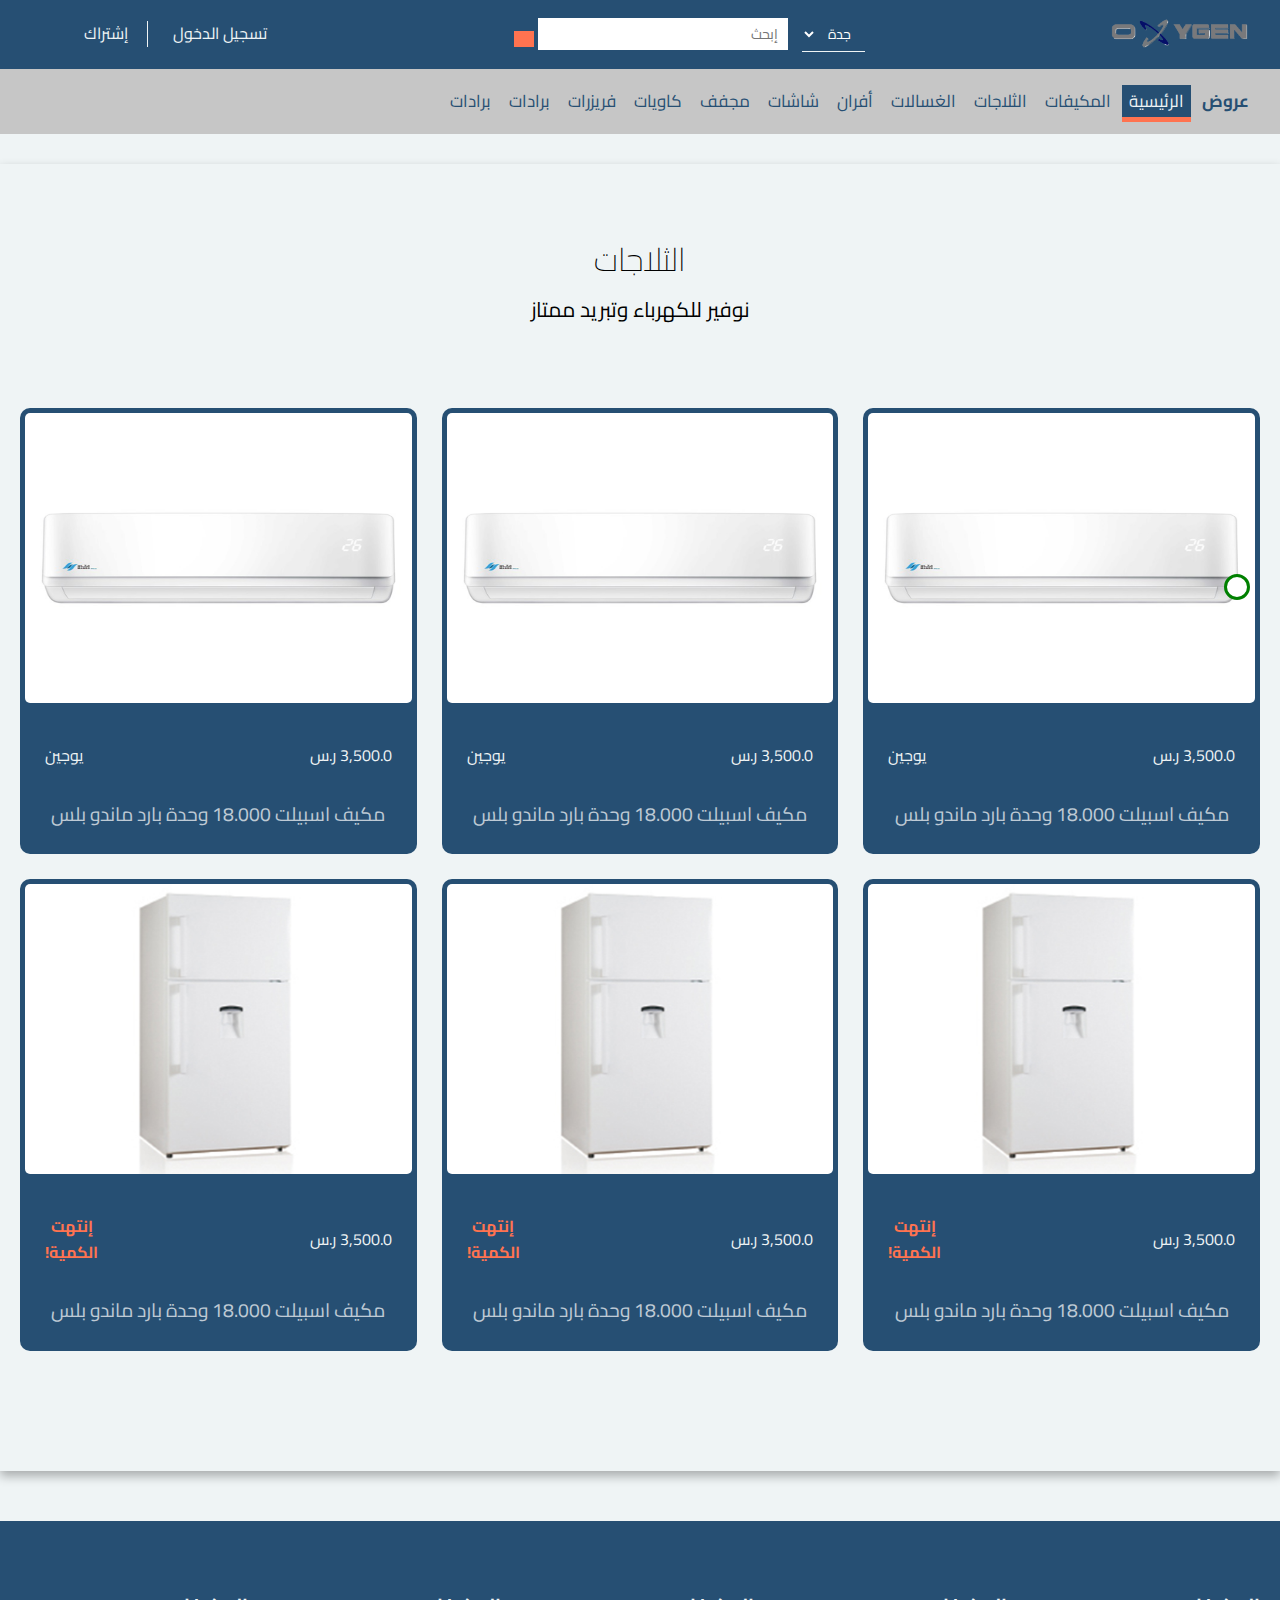
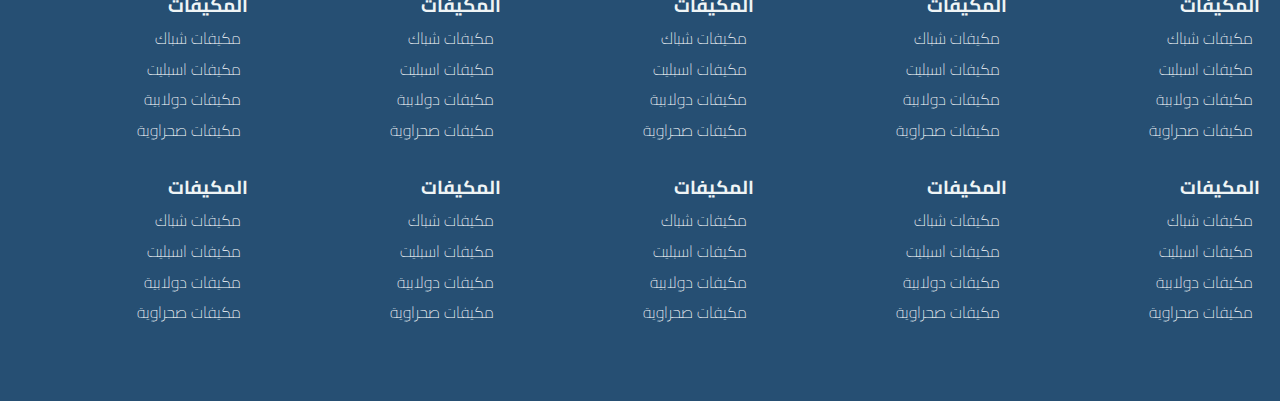
<file: new-store/work.html>
<!DOCTYPE html>
<html lang="en">
  <head>
    <meta charset="UTF-8" />
    <meta name="viewport" content="width=device-width, initial-scale=1.0" />
    <meta http-equiv="X-UA-Compatible" content="ie=edge" />
    <link
      rel="stylesheet"
      href="https://use.fontawesome.com/releases/v5.7.2/css/all.css"
      integrity="sha384-fnmOCqbTlWIlj8LyTjo7mOUStjsKC4pOpQbqyi7RrhN7udi9RwhKkMHpvLbHG9Sr"
      crossorigin="anonymous"
    />

    <link rel="preconnect" href="https://fonts.gstatic.com">
    <link href="https://fonts.googleapis.com/css2?family=Cairo&display=swap" rel="stylesheet">
    <link rel="stylesheet" href="main.css" />
    <title>oxygen</title>
    <script type="text/javascript">

    </script>
  </head>
  <body>
  <a class="whatsapp-icon" href="#"><i class="fab fa-whatsapp"></i></a>
    <!-- Header -->
    <header>
      <div class="header-logo">
        <div class="container ">
          <div class="header-info">
            <div class="logo">
              <img src="img/logo.png">
            </div>
            <div class="search-form">
              <form>
                <select>
                  <option value="جدة">
                    جدة
                  </option>
                  <option value="جدة">
                    جدة
                  </option>
                  <option value="جدة">
                    جدة
                  </option>
                  <option value="جدة">
                    جدة
                  </option>
                  <option value="جدة">
                    جدة
                  </option>
                </select>
                <input type="search" placeholder="إبحث">
                <button type="submit" class="search-btn"><i class="fa fa-search"></i> </button>
              </form>
            </div>
            <div class="sign-in-reg">
              <a href="#" class="sign"> تسجيل الدخول<i class="fas fa-sign-in-alt"></i> </a>
              <a href="#" class="sign"> إشتراك<i class="fas fa-user-plus"></i></a>
              <a href="#" class="cart"><i class="fas fa-shopping-cart"></i></a>
            </div>
          </div>
        </div>
      </div>
    </header>

    <!--navbar -->
    <nav>
      <div class="container">
            <input type="checkbox" id="check"/>
            <label for="check" class="bar_btn"><i class="fas fa-bars"></i></label>
            <ul class="list_menu">
              <li class="menu_item"><a class="sales" href="#"> عروض</a></li>
                <li class="menu_item"><a class="active" href="#"> الرئيسية</a></li>
                <li class="menu_item"><a  href="#"> المكيفات</a></li>
                <li class="menu_item"><a href="#"> الثلاجات</a></li>
                <li class="menu_item"><a href="#"> الغسالات</a></li>
                <li class="menu_item"><a href="#"> أفران</a></li>
                <li class="menu_item"><a href="#"> شاشات</a></li>
                <li class="menu_item"><a href="#"> مجفف</a></li>
                <li class="menu_item"><a href="#"> كاويات</a></li>
                <li class="menu_item"><a href="#"> فريزرات</a></li>
                <li class="menu_item"><a href="#"> برادات</a></li>
                <li class="menu_item"><a href="#"> برادات</a></li>
            </ul>

        </div>
    </nav>

    <!-- Section A: Gallery -->
    <section class="text-center section-items-type">
      <div class="container ">
        <h2 class="section-title">الثلاجات</h2>
        <p class="lead">
          نوفير للكهرباء وتبريد ممتاز
        </p>
        <div class="items">
          <div class="item">
            <div class="item-image">
              <img src="img/f14bf251-3082-4492-b696-3edeb071aea2.jpg" alt="" />
            </div>
            <div class="item-text">
              <div class="item-text-wrap">
                <h3 class="item-text-title">يوجين</h3>
                <a href="#" class="item-text-category"> مكيف اسبيلت 18.000 وحدة بارد ماندو بلس</a>
                <p class="price">3,500.0 ر.س</p>
                <a href="#" class="cart"><i class="fas fa-cart-plus"></i></a>
              </div>
            </div>
            <div class="item-detials">
                <p class="price">3,500.0 ر.س</p>
                 <p class="type">يوجين</p>
            </div>
            <div class="title-product">
              <a href="#" class="item-text-category"> مكيف اسبيلت 18.000 وحدة بارد ماندو بلس</a>
            </div>
          </div>
          <div class="item">
            <div class="item-image">
              <img src="img/f14bf251-3082-4492-b696-3edeb071aea2.jpg" alt="" />
            </div>
            <div class="item-text">
              <div class="item-text-wrap">
                <h3 class="item-text-title">يوجين</h3>
                <a href="#" class="item-text-category"> مكيف اسبيلت 18.000 وحدة بارد ماندو بلس</a>
                <p class="price">3,500.0 ر.س</p>
                <a href="#" class="cart"><i class="fas fa-cart-plus"></i></a>
              </div>
            </div>
            <div class="item-detials">
                <p class="price">3,500.0 ر.س</p>
                 <p class="type">يوجين</p>
            </div>
            <div class="title-product">
              <a href="#" class="item-text-category"> مكيف اسبيلت 18.000 وحدة بارد ماندو بلس</a>
            </div>
          </div>
          <div class="item">
            <div class="item-image">
              <img src="img/f14bf251-3082-4492-b696-3edeb071aea2.jpg" alt="" />
            </div>
            <div class="item-text">
              <div class="item-text-wrap">
                <h3 class="item-text-title">يوجين</h3>
                <a href="#" class="item-text-category"> مكيف اسبيلت 18.000 وحدة بارد ماندو بلس</a>
                <p class="price">3,500.0 ر.س</p>
                <a href="#" class="cart"><i class="fas fa-cart-plus"></i></a>
              </div>
            </div>
            <div class="item-detials">
                <p class="price">3,500.0 ر.س</p>
                 <p class="type">يوجين</p>
            </div>
            <div class="title-product">
              <a href="#" class="item-text-category"> مكيف اسبيلت 18.000 وحدة بارد ماندو بلس</a>
            </div>
          </div>
          <div class="item">
            <div class="item-image">
              <img src="img/6982b051-0ef9-485f-97fd-ddb69339ea9e.jpg" alt="" />
            </div>
            <div class="item-text">
              <div class="item-text-wrap">
                <h3 class="item-text-title">يوجين</h3>
                <a href="#" class="item-text-category"> مكيف اسبيلت 18.000 وحدة بارد ماندو بلس</a>
                <p class="over">إنتهت الكمية!</p>
                <p class="price">3,500.0 ر.س</p>
              </div>
            </div>
            <div class="item-detials">
              <p class="price">3,500.0 ر.س</p>
              <p class="over">إنتهت <br>الكمية!</p>
            </div>
            <div class="title-product">
              <a href="#" class="item-text-category"> مكيف اسبيلت 18.000 وحدة بارد ماندو بلس</a>
            </div>
          </div>
          <div class="item">
            <div class="item-image">
              <img src="img/6982b051-0ef9-485f-97fd-ddb69339ea9e.jpg" alt="" />
            </div>
            <div class="item-text">
              <div class="item-text-wrap">
                <h3 class="item-text-title">يوجين</h3>
                <a href="#" class="item-text-category"> مكيف اسبيلت 18.000 وحدة بارد ماندو بلس</a>
                <p class="over">إنتهت الكمية!</p>
                <p class="price">3,500.0 ر.س</p>
              </div>
            </div>
            <div class="item-detials">
              <p class="price">3,500.0 ر.س</p>
              <p class="over">إنتهت <br>الكمية!</p>
            </div>
            <div class="title-product">
              <a href="#" class="item-text-category"> مكيف اسبيلت 18.000 وحدة بارد ماندو بلس</a>
            </div>
          </div>
          <div class="item">
            <div class="item-image">
              <img src="img/6982b051-0ef9-485f-97fd-ddb69339ea9e.jpg" alt="" />
            </div>
            <div class="item-text">
              <div class="item-text-wrap">
                <h3 class="item-text-title">يوجين</h3>
                <a href="#" class="item-text-category"> مكيف اسبيلت 18.000 وحدة بارد ماندو بلس</a>
                <p class="over">إنتهت الكمية!</p>
                <p class="price">3,500.0 ر.س</p>
              </div>
            </div>
            <div class="item-detials">
              <p class="price">3,500.0 ر.س</p>
              <p class="over">إنتهت <br>الكمية!</p>
            </div>
            <div class="title-product">
              <a href="#" class="item-text-category"> مكيف اسبيلت 18.000 وحدة بارد ماندو بلس</a>
            </div>
          </div>

        </div>
      </div>
    </section>

    <!-- Footer -->
    <footer id="main-footer">
      <div class="footer-content container">
        <div class="content-dep">
          <h3>المكيفات</h3>
          <ul>
            <li class="department"><a href="#">
              <i class="fa fa-angle-left"></i> مكيفات شباك </a>
            </li>
            <li class="department"><a href="#">
              <i class="fa fa-angle-left"></i> مكيفات اسبليت </a>
            </li>
            <li class="department"><a href="#">
              <i class="fa fa-angle-left"></i> مكيفات دولابية </a>
            </li>
            <li class="department"><a href="#">
              <i class="fa fa-angle-left">
            </i> مكيفات صحراوية </a></li>
          </ul>
        </div>
        <div class="content-dep">
          <h3>المكيفات</h3>
          <ul>
            <li class="department"><a href="#">
              <i class="fa fa-angle-left"></i> مكيفات شباك </a>
            </li>
            <li class="department"><a href="#">
              <i class="fa fa-angle-left"></i> مكيفات اسبليت </a>
            </li>
            <li class="department"><a href="#">
              <i class="fa fa-angle-left"></i> مكيفات دولابية </a>
            </li>
            <li class="department"><a href="#">
              <i class="fa fa-angle-left">
            </i> مكيفات صحراوية </a></li>
          </ul>
        </div>
        <div class="content-dep">
          <h3>المكيفات</h3>
          <ul>
            <li class="department"><a href="#">
              <i class="fa fa-angle-left"></i> مكيفات شباك </a>
            </li>
            <li class="department"><a href="#">
              <i class="fa fa-angle-left"></i> مكيفات اسبليت </a>
            </li>
            <li class="department"><a href="#">
              <i class="fa fa-angle-left"></i> مكيفات دولابية </a>
            </li>
            <li class="department"><a href="#">
              <i class="fa fa-angle-left">
            </i> مكيفات صحراوية </a></li>
          </ul>
        </div>
        <div class="content-dep">
          <h3>المكيفات</h3>
          <ul>
            <li class="department"><a href="#">
              <i class="fa fa-angle-left"></i> مكيفات شباك </a>
            </li>
            <li class="department"><a href="#">
              <i class="fa fa-angle-left"></i> مكيفات اسبليت </a>
            </li>
            <li class="department"><a href="#">
              <i class="fa fa-angle-left"></i> مكيفات دولابية </a>
            </li>
            <li class="department"><a href="#">
              <i class="fa fa-angle-left">
            </i> مكيفات صحراوية </a></li>
          </ul>
        </div>
        <div class="content-dep">
          <h3>المكيفات</h3>
          <ul>
            <li class="department"><a href="#">
              <i class="fa fa-angle-left"></i> مكيفات شباك </a>
            </li>
            <li class="department"><a href="#">
              <i class="fa fa-angle-left"></i> مكيفات اسبليت </a>
            </li>
            <li class="department"><a href="#">
              <i class="fa fa-angle-left"></i> مكيفات دولابية </a>
            </li>
            <li class="department"><a href="#">
              <i class="fa fa-angle-left">
            </i> مكيفات صحراوية </a></li>
          </ul>
        </div>
        <div class="content-dep">
          <h3>المكيفات</h3>
          <ul>
            <li class="department"><a href="#">
              <i class="fa fa-angle-left"></i> مكيفات شباك </a>
            </li>
            <li class="department"><a href="#">
              <i class="fa fa-angle-left"></i> مكيفات اسبليت </a>
            </li>
            <li class="department"><a href="#">
              <i class="fa fa-angle-left"></i> مكيفات دولابية </a>
            </li>
            <li class="department"><a href="#">
              <i class="fa fa-angle-left">
            </i> مكيفات صحراوية </a></li>
          </ul>
        </div>
        <div class="content-dep">
          <h3>المكيفات</h3>
          <ul>
            <li class="department"><a href="#">
              <i class="fa fa-angle-left"></i> مكيفات شباك </a>
            </li>
            <li class="department"><a href="#">
              <i class="fa fa-angle-left"></i> مكيفات اسبليت </a>
            </li>
            <li class="department"><a href="#">
              <i class="fa fa-angle-left"></i> مكيفات دولابية </a>
            </li>
            <li class="department"><a href="#">
              <i class="fa fa-angle-left">
            </i> مكيفات صحراوية </a></li>
          </ul>
        </div>
        <div class="content-dep">
          <h3>المكيفات</h3>
          <ul>
            <li class="department"><a href="#">
              <i class="fa fa-angle-left"></i> مكيفات شباك </a>
            </li>
            <li class="department"><a href="#">
              <i class="fa fa-angle-left"></i> مكيفات اسبليت </a>
            </li>
            <li class="department"><a href="#">
              <i class="fa fa-angle-left"></i> مكيفات دولابية </a>
            </li>
            <li class="department"><a href="#">
              <i class="fa fa-angle-left">
            </i> مكيفات صحراوية </a></li>
          </ul>
        </div>
        <div class="content-dep">
          <h3>المكيفات</h3>
          <ul>
            <li class="department"><a href="#">
              <i class="fa fa-angle-left"></i> مكيفات شباك </a>
            </li>
            <li class="department"><a href="#">
              <i class="fa fa-angle-left"></i> مكيفات اسبليت </a>
            </li>
            <li class="department"><a href="#">
              <i class="fa fa-angle-left"></i> مكيفات دولابية </a>
            </li>
            <li class="department"><a href="#">
              <i class="fa fa-angle-left">
            </i> مكيفات صحراوية </a></li>
          </ul>
        </div>
        <div class="content-dep">
          <h3>المكيفات</h3>
          <ul>
            <li class="department"><a href="#">
              <i class="fa fa-angle-left"></i> مكيفات شباك </a>
            </li>
            <li class="department"><a href="#">
              <i class="fa fa-angle-left"></i> مكيفات اسبليت </a>
            </li>
            <li class="department"><a href="#">
              <i class="fa fa-angle-left"></i> مكيفات دولابية </a>
            </li>
            <li class="department"><a href="#">
              <i class="fa fa-angle-left">
            </i> مكيفات صحراوية </a></li>
          </ul>
        </div>
      </div>
    </footer>

  </body>
</html>
</file>
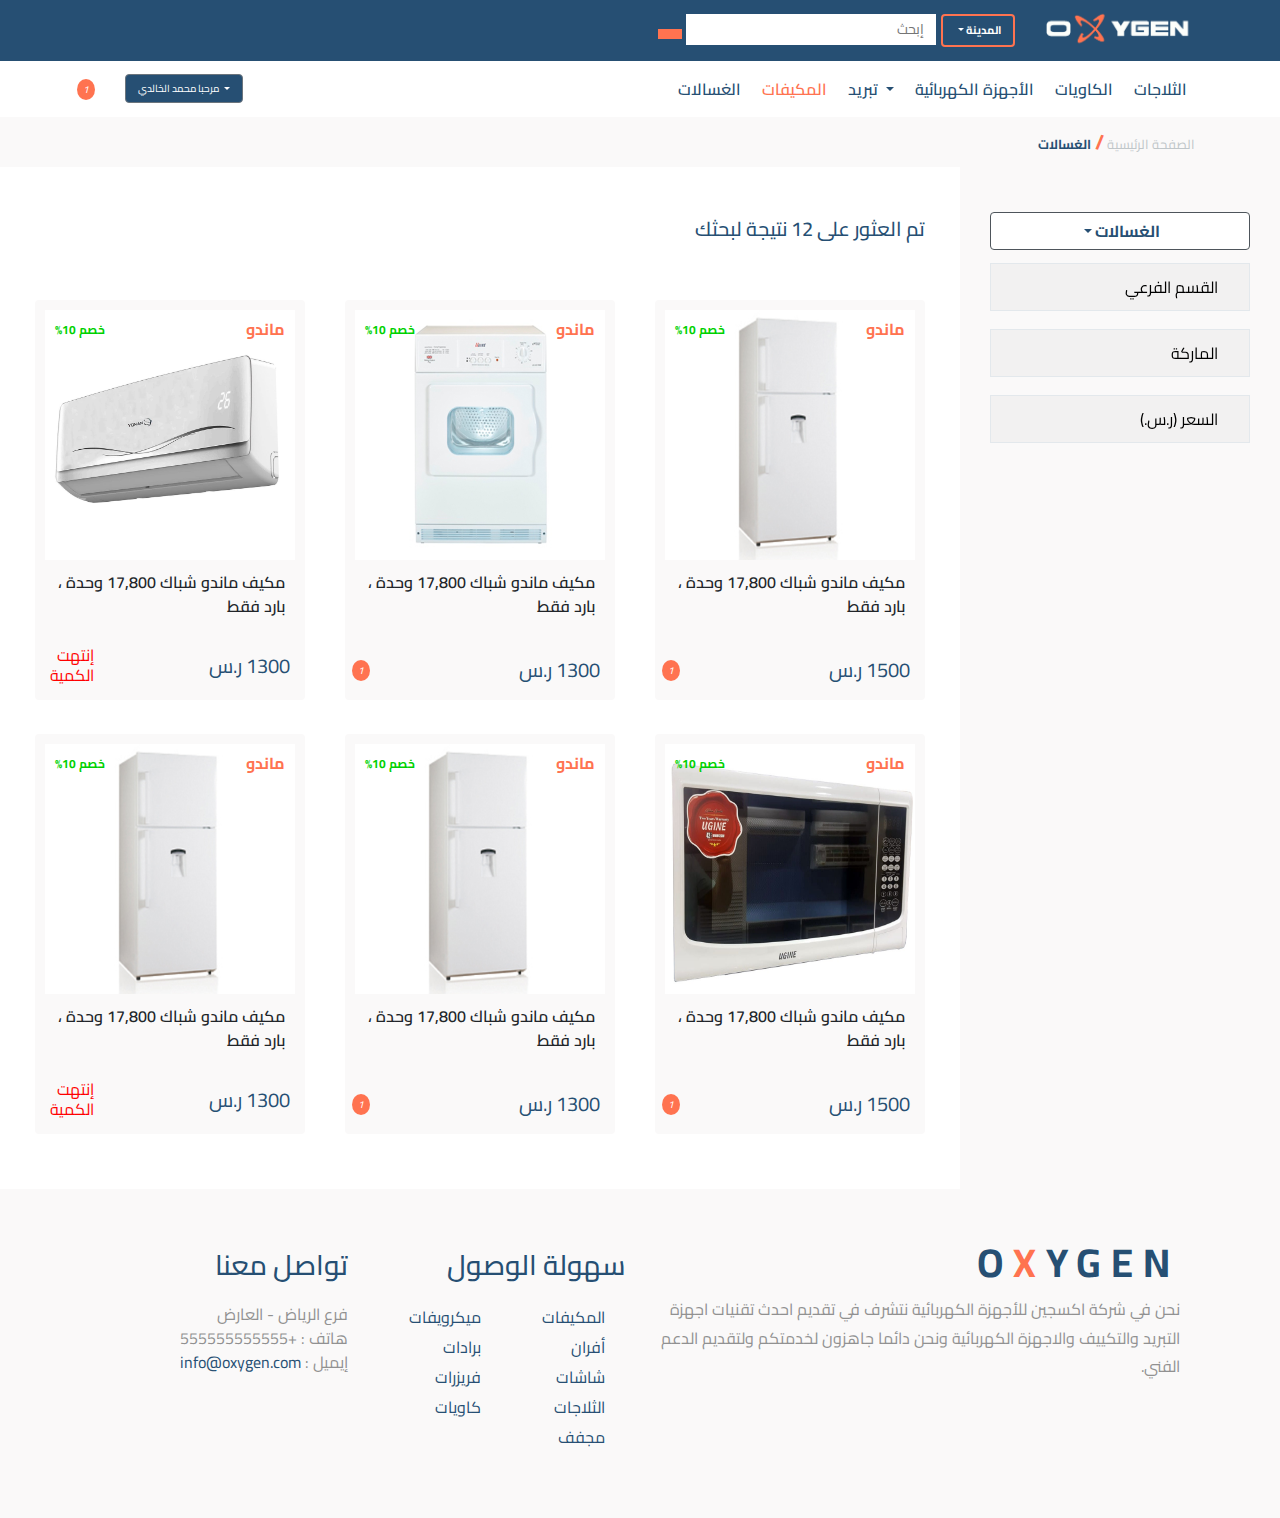
<file: new_store/category.html>
<!doctype html>
<html lang = "en">
<head>
<meta charset = "UTF-8">
     <meta name = "viewport"
           content = "width=device-width, initial-scale=1">
     <meta http-equiv = "X-UA-Compatible" content = "ie=edge">
    <script src="https://code.jquery.com/jquery-3.3.1.slim.min.js" integrity="sha384-q8i/X+965DzO0rT7abK41JStQIAqVgRVzpbzo5smXKp4YfRvH+8abtTE1Pi6jizo" crossorigin="anonymous"></script>
    <script src="https://cdnjs.cloudflare.com/ajax/libs/popper.js/1.14.7/umd/popper.min.js" integrity="sha384-UO2eT0CpHqdSJQ6hJty5KVphtPhzWj9WO1clHTMGa3JDZwrnQq4sF86dIHNDz0W1" crossorigin="anonymous"></script>
    <script src="https://stackpath.bootstrapcdn.com/bootstrap/4.3.1/js/bootstrap.min.js" integrity="sha384-JjSmVgyd0p3pXB1rRibZUAYoIIy6OrQ6VrjIEaFf/nJGzIxFDsf4x0xIM+B07jRM" crossorigin="anonymous"></script>
    <link rel="stylesheet" href="https://stackpath.bootstrapcdn.com/bootstrap/4.3.1/css/bootstrap.min.css" integrity="sha384-ggOyR0iXCbMQv3Xipma34MD+dH/1fQ784/j6cY/iJTQUOhcWr7x9JvoRxT2MZw1T" crossorigin="anonymous">
    
    <link rel="stylesheet" href="css/main.css">
    <link rel="stylesheet" href="category_css/style.css">

    <link
      rel="stylesheet"
      href="https://use.fontawesome.com/releases/v5.7.2/css/all.css"
      integrity="sha384-fnmOCqbTlWIlj8LyTjo7mOUStjsKC4pOpQbqyi7RrhN7udi9RwhKkMHpvLbHG9Sr"
      crossorigin="anonymous"
    />
     <link rel="preconnect" href="https://fonts.gstatic.com">
     <link href="https://fonts.googleapis.com/css2?family=Raleway:wght@200&display=swap" rel="stylesheet">
     <title>oxygen</title>
</head>
<body>
     <!-- Header -->
     <header>
        <div class="header-logo">
          <div class="container ">
            <div class="header-info">
              <div class="logo">
                <img src="photos/one.png">
              </div>
              <div class="serch">
                <div class="dropdown city-dropdown">
                  <button class="btn btn-secondary dropdown-toggle cities" type="button" id="dropdownMenuButton" data-toggle="dropdown" aria-haspopup="true" aria-expanded="false">
                    المدينة
                  </button>
                  <div class="dropdown-menu" aria-labelledby="dropdownMenuLink">
                    <a class="dropdown-item city_item" data-city="الرياض" href="#"><img src="photos/city.jpg" width="50"> المدينة الرياض </a>
                    <a class="dropdown-item city_item" data-city="جدة" href="#"><img src="photos/city.jpg" width="50"> المدينة جدة </a>
                    <a class="dropdown-item city_item" data-city="الرحاب" href="#"><img src="photos/city.jpg" width="50">المدينة الرحاب </a>
                  </div>
                </div>
                <div class="search-form">
                  <form>
                    <input type="hidden" value="" id="city_value" name="city">
                    <input type="search" placeholder="إبحث">
                    <button type="submit" class="search-btn"><i class="fa fa-search"></i> </button>
                  </form>
                </div>
              </div>
              
            </div>
          </div>
        </div>
     </header>
     <!--END HEADER-->

     <!--START NAV BAR -->
     <nav class="navbar navbar-expand-lg navbar-light">
       <div class="container">
        <a href="#" class="cart">
            <i class="fas fa-shopping-cart my-cart">
                <span class="counter">1</span>
            </i>
        </a>
        <a href="#" class="whatsapp_link">
          <i class="fab fa-whatsapp"></i>
      </a>
        <!-- when user is out -->
        <!-- <div class="dropdown">
            <button class="btn btn-secondary dropdown-toggle sign-in" type="button" id="dropdownMenuButton" data-toggle="dropdown" aria-haspopup="true" aria-expanded="false">
              تسجيل الدخول أو الإشتراك
            </button>
            <div class="dropdown-menu" aria-labelledby="dropdownMenuButton">
              <a class="dropdown-item" href="#">الإشتراك<i class="fas fa-user-plus"></i></a>
              <a class="dropdown-item" href="#">تسجيل الدخول <i class="fas fa-sign-in-alt"></i></a>
            </div>
        </div> -->
        <div class="dropdown">
            <button class="btn btn-secondary dropdown-toggle sign-in" type="button" id="dropdownMenuButton" data-toggle="dropdown" aria-haspopup="true" aria-expanded="false">
              مرحبا محمد الخالدي
            </button>
            <div class="dropdown-menu" aria-labelledby="dropdownMenuButton">
              <a class="dropdown-item" href="#">بياناتي<i class="fas fa-user"></i></i></a>
              <a class="dropdown-item" href="#">طلباتي<i class="far fa-list-alt"></i></a>
              <a class="dropdown-item" href="#">تسجيل الخروج <i class="fas fa-sign-out-alt"></i></a>
            </div>
        </div>
         <button class="navbar-toggler" type="button" data-toggle="collapse" data-target="#main-nav" aria-controls="navbarSupportedContent" aria-expanded="false" aria-label="Toggle navigation">
           <span class="navbar-toggler-icon"></span>
         </button>
         <div class="collapse navbar-collapse" id="main-nav">
           <ul class="navbar-nav ml-auto mb-2 mb-lg-0">
             <li class="nav-item">
               <a class="nav-link" href="#">الغسالات</a>
             </li>
             <li class="nav-item">
               <a class="nav-link active" aria-current="page" href="#overview">المكيفات</a>
             </li>
             <li class="nav-item dropdown">
                <a class="nav-link dropdown-toggle" href="#" id="navbarDropdown" role="button" data-toggle="dropdown" aria-haspopup="true" aria-expanded="false">
                  تبريد
                </a>
                <div class="dropdown-menu" aria-labelledby="navbarDropdown">
                  <a class="dropdown-item" href="#">مكيفات</a>
                  <a class="dropdown-item" href="#">مبردات</a>
                </div>
              </li>
             <li class="nav-item">
               <a class="nav-link" href="#works">الأجهزة الكهربائية</a>
             </li>
             <li class="nav-item">
               <a class="nav-link" href="#blog">الكاويات</a>
             </li>
             <li class="nav-item">
               <a class="nav-link" href="#footer">الثلاجات</a>
             </li>
           </ul>
         </div>
       </div>
     </nav>
     <!--END NAV BAR -->
    <!--START CATEGOTY -->
    <div class="category">
      <div class="container">
        <p>
          <a href="#"><span class="category_old">الصفحة الرئيسية</span></a>
          <span class="next"> / </span>
          <span class="category_now">الغسالات</span>
        </p>
      </div>
    </div>
    
    <!--END CATEGOTY -->
    <!--START PROFUCTS-->
    <div class="row">
        <div class="col-sm-12 col-md-3 filter">
          <div class="accordion faq-area" id="accordionExample">
            <div class="dropdown show category_drop">
              <a class="btn btn-secondary dropdown-toggle" href="#" role="button" id="dropdownMenuLink" data-toggle="dropdown" aria-haspopup="true" aria-expanded="false">
                الغسالات
              </a>
            
              <div class="dropdown-menu menu-category" aria-labelledby="dropdownMenuLink">
                <a class="dropdown-item" href="#">المكيفات</a>
                <a class="dropdown-item" href="#">الكاويات</a>
                <a class="dropdown-item" href="#">جميع الفئات</a>
              </div>
            </div>
						<div class="card">
							<div class="card-header" id="heading1">
								<h2 class="mb-0">
									<button class="btn btn-link btn-block text-left collapsed" type="button"
										data-toggle="collapse" data-target="#collapse1" aria-expanded="false"
										aria-controls="collapse1">
											القسم الفرعي
										<span class="fa fa-caret-up"></span>
									</button>
								</h2>
							</div>
							<div id="collapse1" class="collapse" aria-labelledby="heading1"
								data-parent="#accordionExample">
								<div class="card-body text-right">
									<p><input type="checkbox" class="input-check"> <label>مكيفات شباك</label></p>
									<p><input type="checkbox" class="input-check"> <label>مكيفات شباك</label></p>
									<p><input type="checkbox" class="input-check"> <label>مكيفات شباك</label></p>
									<p><input type="checkbox" class="input-check"> <label>مكيفات شباك</label></p>
									<p><input type="checkbox" class="input-check"> <label>مكيفات شباك</label></p>
								</div>
							</div>
            </div>
            <div class="card">
							<div class="card-header" id="heading2">
								<h2 class="mb-0">
									<button class="btn btn-link btn-block text-left collapsed" type="button"
										data-toggle="collapse" data-target="#collapse2" aria-expanded="false"
										aria-controls="collapse2">
                    الماركة 
										<span class="fa fa-caret-up"></span>
									</button>
								</h2>
							</div>
							<div id="collapse2" class="collapse" aria-labelledby="heading2"
								data-parent="#accordionExample">
								<div class="card-body text-right">
									<p><input type="checkbox" class="input-check"> <label>مكيفات شباك</label></p>
									<p><input type="checkbox" class="input-check"> <label>مكيفات شباك</label></p>
									<p><input type="checkbox" class="input-check"> <label>مكيفات شباك</label></p>
									<p><input type="checkbox" class="input-check"> <label>مكيفات شباك</label></p>
									<p><input type="checkbox" class="input-check"> <label>مكيفات شباك</label></p>
								</div>
							</div>
            </div>
            <div class="card">
							<div class="card-header" id="heading3">
								<h2 class="mb-0">
									<button class="btn btn-link btn-block text-left collapsed" type="button"
										data-toggle="collapse" data-target="#collapse3" aria-expanded="false"
										aria-controls="collapse3">
                    السعر (ر.س.)
										<span class="fa fa-caret-up"></span>
									</button>
								</h2>
							</div>
							<div id="collapse3" class="collapse" aria-labelledby="heading3"
								data-parent="#accordionExample">
								<div class="card-body text-right">
                  <div class="range-wrap">
                    <div class="range-value" id="rangeV"></div>
                    <input id="range" type="range" min="500" max="5000" value="500" step="1">
                  </div>
								</div>
							</div>
            </div>
					</div>
        </div>
        <div class="products-section col-sm-12 col-md-9" id="blog">
          <h5 class="heading-section text-right result-heading">تم العثور على <span>12</span> نتيجة لبحثك</h5>
            <div class="row pd-20">
                <div class="col-sm-6 col-md-6 col-xl-4 col-lg-6 mt-4">
                    <div class="card product-box text-right">
                        <h4 class="product-name"> ماندو</h4>
                        <p class="sale-price">
                          <span class="sale">خصم 10%</span>
                        </p>
                        <img src="photos/6982b051-0ef9-485f-97fd-ddb69339ea9e.jpg" width="100%">
                        <div class="product-body">
                            <h4 class="product-title">
                              مكيف ماندو شباك 17,800 وحدة ، بارد فقط
                            </h4>
                            <div class="price-box">
                              <p class="price">1500 ر.س</p>
                              <p class="price">
                                <a href="#" class="cart">
                                  <i class="fas fa-cart-plus">
                                      <span class="counter">1</span>
                                  </i>
                                </a>
                              </p>
                            </div>
                        </div>
                    </div>
                </div>
                <div class="col-sm-6 col-md-6 col-xl-4 col-lg-6 mt-4">
                  <div class="card product-box text-right">
                      <h4 class="product-name"> ماندو</h4>
                      <p class="sale-price">
                        <span class="sale">خصم 10%</span>
                      </p>
                      <img src="photos/8818f8e9-bda8-4354-b99c-b5bfad7548ea.jpg" width="100%">
                      <div class="product-body">
                          <h4 class="product-title">
                            مكيف ماندو شباك 17,800 وحدة ، بارد فقط
                          </h4>
                          
                          <div class="price-box">
                            <p class="price">1300 ر.س</p>
                            <p class="price">
                              <a href="#" class="cart">
                                <i class="fas fa-cart-plus">
                                    <span class="counter">1</span>
                                </i>
                              </a>
                            </p>
                          </div>
                      </div>
                  </div>
                </div>
                <div class="col-sm-6 col-md-6 col-xl-4 col-lg-6 mt-4">
                  <div class="card product-box text-right">
                      <h4 class="product-name"> ماندو</h4>
                      <p class="sale-price">
                        <span class="sale">خصم 10%</span>
                      </p>
                      <img src="photos/9083394d-999d-4412-9f0a-194db286fddd.jpg" width="100%">
                      <div class="product-body">
                          <h4 class="product-title">
                            مكيف ماندو شباك 17,800 وحدة ، بارد فقط
                          </h4>
                          
                          <div class="price-box">
                            <p class="price">1300 ر.س</p>
                            <p class="over">
                                إنتهت <br>الكمية
                            </p>
                          </div>
                      </div>
                  </div>
                </div>
                <div class="col-sm-6 col-md-6 col-xl-4 col-lg-6 mt-4">
                  <div class="card product-box text-right">
                      <h4 class="product-name"> ماندو</h4>
                      <p class="sale-price">
                        <span class="sale">خصم 10%</span>
                      </p>
                      <img src="photos/a42969ee-07fc-4c51-a03b-a8967f4fc9c8.jpg">
                      <div class="product-body">
                          <h4 class="product-title">
                            مكيف ماندو شباك 17,800 وحدة ، بارد فقط
                          </h4>
                          <div class="price-box">
                            <p class="price">1500 ر.س</p>
                            <p class="price">
                              <a href="#" class="cart">
                                <i class="fas fa-cart-plus">
                                    <span class="counter">1</span>
                                </i>
                              </a>
                            </p>
                          </div>
                      </div>
                  </div>
                </div>
                <div class="col-sm-6 col-md-6 col-xl-4 col-lg-6 mt-4">
                  <div class="card product-box text-right">
                      <h4 class="product-name"> ماندو</h4>
                      <p class="sale-price">
                        <span class="sale">خصم 10%</span>
                      </p>
                      <img src="photos/6982b051-0ef9-485f-97fd-ddb69339ea9e.jpg" width="100%">
                      <div class="product-body">
                          <h4 class="product-title">
                            مكيف ماندو شباك 17,800 وحدة ، بارد فقط
                          </h4>
                          
                          <div class="price-box">
                            <p class="price">1300 ر.س</p>
                            <p class="price">
                              <a href="#" class="cart">
                                <i class="fas fa-cart-plus">
                                    <span class="counter">1</span>
                                </i>
                              </a>
                            </p>
                          </div>
                      </div>
                  </div>
                </div>
                <div class="col-sm-6 col-md-6 col-xl-4 col-lg-6 mt-4">
                  <div class="card product-box text-right">
                      <h4 class="product-name"> ماندو</h4>
                      <p class="sale-price">
                        <span class="sale">خصم 10%</span>
                      </p>
                      <img src="photos/6982b051-0ef9-485f-97fd-ddb69339ea9e.jpg" width="100%">
                      <div class="product-body">
                          <h4 class="product-title">
                            مكيف ماندو شباك 17,800 وحدة ، بارد فقط
                          </h4>
                          
                          <div class="price-box">
                            <p class="price">1300 ر.س</p>
                            <p class="over">
                                إنتهت <br>الكمية
                            </p>
                          </div>
                      </div>
                  </div>
                </div>
            </div>
        </div>
        
     </div>
     <!--END PROFUCTS-->

     <!--START FOOTER-->
     <div class = "footer" id="footer">
         <div class = "container">
            <div class = "row">
                <div class="col-sm-12 col-lg-6">
                    <div class="site-info text-right">
                        <h1>O<span class="logo-srec">X</span>YGEN</h1>
                        <p>
                          نحن في شركة اكسجين للأجهزة الكهربائية نتشرف في تقديم احدث 
               تقنيات اجهزة التبريد والتكييف والاجهزة الكهربائية ونحن دائما جاهزون لخدمتكم ولتقديم الدعم الفني.

                         </p>
                    </div>
                </div>
                <div class="col-sm-6 col-lg-3">
                    <div class="helpful-links text-right">
                        <h3>سهولة الوصول</h3>
                        <div class="row">
                            <div class="col text-right">
                                <ul class="list-unstyled">
                                    <li><a href="#"><i class="fa fa-angle-left"></i>المكيفات</a></li>
                                    <li><a href="#"><i class="fa fa-angle-left"></i>أفران</a></li>
                                    <li><a href="#"><i class="fa fa-angle-left"></i>شاشات</a></li>
                                    <li><a href="#"><i class="fa fa-angle-left"></i>الثلاجات</a></li>
                                    <li><a href="#"><i class="fa fa-angle-left"></i>مجفف</a></li>
                                </ul>
                            </div>
                            <div class="col">
                                <ul class="list-unstyled">
                                  <li><a href="#"><i class="fa fa-angle-left"></i>ميكرويفات</a></li>
                                  <li><a href="#"><i class="fa fa-angle-left"></i>برادات</a></li>
                                  <li><a href="#"><i class="fa fa-angle-left"></i>فريزرات</a></li>
                                  <li><a href="#"><i class="fa fa-angle-left"></i>كاويات</a></li>
                                </ul>
                            </div>
                        </div>
                    </div>
                </div>
                <div class="col-sm-6 col-lg-3">
                    <div class="contact text-right">
                        <h3>تواصل معنا</h3>
                        <p>فرع الرياض - العارض </p>
                        <p>هاتف : +555555555555</p>
                        <p>إيميل : <a href="">info@oxygen.com</a></p>
                    </div>
                </div>
            </div>
         </div>
     </div>
     <!--END FOOTER-->

     <script src="js/jquery-3.5.1.js"></script>
     <script src="js/main.js"></script>
</body>
</html>
</file>
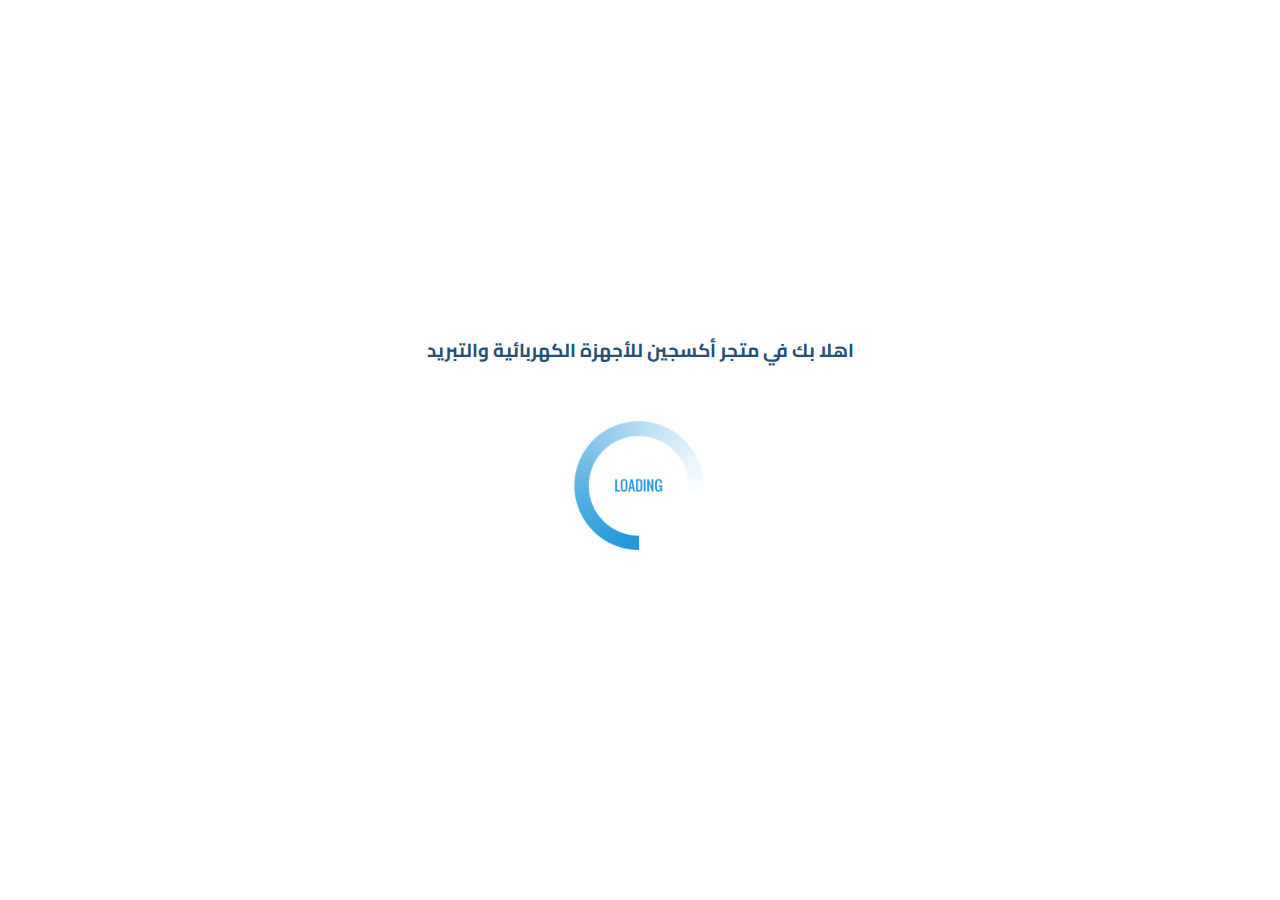
<file: new_store/loader.html>
<!doctype html>
<html lang = "en">
<head>
<meta charset = "UTF-8">
     <meta name = "viewport"
           content = "width=device-width, initial-scale=1">
    <link rel="stylesheet" href="loader_css/style.css">
     <title>loading</title>
</head>
<body>
     <div class="load-content">
       <h3>اهلا بك في متجر أكسجين للأجهزة الكهربائية والتبريد</h3>
       <img src="photos/loading.gif" width="200px">
     </div>
</body>
</html>
</file>
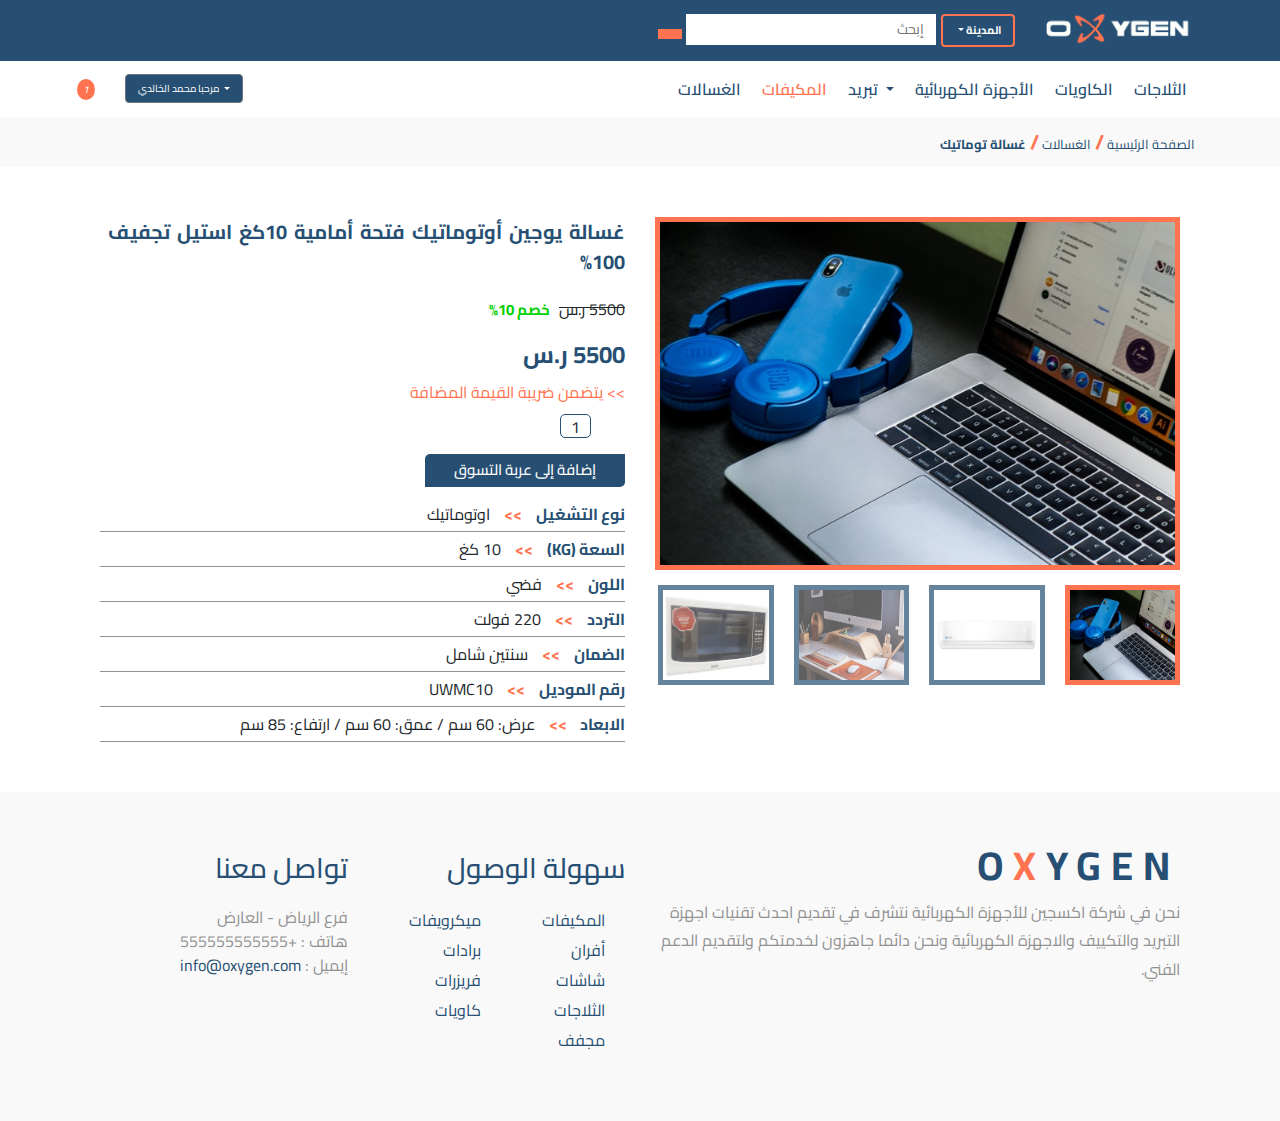
<file: new_store/product-details.html>
<!doctype html>
<html lang = "en">
<head>
<meta charset = "UTF-8">
     <meta name = "viewport"
           content = "width=device-width, initial-scale=1">
     <meta http-equiv = "X-UA-Compatible" content = "ie=edge">
    <script src="https://code.jquery.com/jquery-3.3.1.slim.min.js" integrity="sha384-q8i/X+965DzO0rT7abK41JStQIAqVgRVzpbzo5smXKp4YfRvH+8abtTE1Pi6jizo" crossorigin="anonymous"></script>
    <script src="https://cdnjs.cloudflare.com/ajax/libs/popper.js/1.14.7/umd/popper.min.js" integrity="sha384-UO2eT0CpHqdSJQ6hJty5KVphtPhzWj9WO1clHTMGa3JDZwrnQq4sF86dIHNDz0W1" crossorigin="anonymous"></script>
    <script src="https://stackpath.bootstrapcdn.com/bootstrap/4.3.1/js/bootstrap.min.js" integrity="sha384-JjSmVgyd0p3pXB1rRibZUAYoIIy6OrQ6VrjIEaFf/nJGzIxFDsf4x0xIM+B07jRM" crossorigin="anonymous"></script>
    <link rel="stylesheet" href="https://stackpath.bootstrapcdn.com/bootstrap/4.3.1/css/bootstrap.min.css" integrity="sha384-ggOyR0iXCbMQv3Xipma34MD+dH/1fQ784/j6cY/iJTQUOhcWr7x9JvoRxT2MZw1T" crossorigin="anonymous">
    
    <link rel="stylesheet" href="css/main.css">
    <link rel="stylesheet" href="product_css/style.css">

    <link
      rel="stylesheet"
      href="https://use.fontawesome.com/releases/v5.7.2/css/all.css"
      integrity="sha384-fnmOCqbTlWIlj8LyTjo7mOUStjsKC4pOpQbqyi7RrhN7udi9RwhKkMHpvLbHG9Sr"
      crossorigin="anonymous"
    />
     <link rel="preconnect" href="https://fonts.gstatic.com">
     <link href="https://fonts.googleapis.com/css2?family=Raleway:wght@200&display=swap" rel="stylesheet">
     <title>oxygen</title>
</head>
<body>
     <!-- Header -->
     <header>
        <div class="header-logo">
          <div class="container ">
            <div class="header-info">
              <div class="logo">
                <img src="photos/one.png">
              </div>
              <div class="serch">
                <div class="dropdown city-dropdown">
                  <button class="btn btn-secondary dropdown-toggle cities" type="button" id="dropdownMenuButton" data-toggle="dropdown" aria-haspopup="true" aria-expanded="false">
                    المدينة
                  </button>
                  <div class="dropdown-menu" aria-labelledby="dropdownMenuLink">
                    <a class="dropdown-item city_item" data-city="الرياض" href="#"><img src="photos/city.jpg" width="50"> المدينة الرياض </a>
                    <a class="dropdown-item city_item" data-city="جدة" href="#"><img src="photos/city.jpg" width="50"> المدينة جدة </a>
                    <a class="dropdown-item city_item" data-city="الرحاب" href="#"><img src="photos/city.jpg" width="50">المدينة الرحاب </a>
                  </div>
                </div>
                <div class="search-form">
                  <form>
                    <input type="hidden" value="" id="city_value" name="city">
                    <input type="search" placeholder="إبحث">
                    <button type="submit" class="search-btn"><i class="fa fa-search"></i> </button>
                  </form>
                </div>
              </div>
              
            </div>
          </div>
        </div>
     </header>
     <!--END HEADER-->

     <!--START NAV BAR -->
     <nav class="navbar navbar-expand-lg navbar-light">
       <div class="container">
        <a href="#" class="cart">
            <i class="fas fa-shopping-cart my-cart">
                <span class="counter">1</span>
            </i>
        </a>
        <a href="#" class="whatsapp_link">
          <i class="fab fa-whatsapp"></i>
      </a>
        <!-- when user is out -->
        <!-- <div class="dropdown">
            <button class="btn btn-secondary dropdown-toggle sign-in" type="button" id="dropdownMenuButton" data-toggle="dropdown" aria-haspopup="true" aria-expanded="false">
              تسجيل الدخول أو الإشتراك
            </button>
            <div class="dropdown-menu" aria-labelledby="dropdownMenuButton">
              <a class="dropdown-item" href="#">الإشتراك<i class="fas fa-user-plus"></i></a>
              <a class="dropdown-item" href="#">تسجيل الدخول <i class="fas fa-sign-in-alt"></i></a>
            </div>
        </div> -->
        <div class="dropdown">
            <button class="btn btn-secondary dropdown-toggle sign-in" type="button" id="dropdownMenuButton" data-toggle="dropdown" aria-haspopup="true" aria-expanded="false">
              مرحبا محمد الخالدي
            </button>
            <div class="dropdown-menu" aria-labelledby="dropdownMenuButton">
              <a class="dropdown-item" href="#">بياناتي<i class="fas fa-user"></i></i></a>
              <a class="dropdown-item" href="#">طلباتي<i class="far fa-list-alt"></i></a>
              <a class="dropdown-item" href="#">تسجيل الخروج <i class="fas fa-sign-out-alt"></i></a>
            </div>
        </div>
         <button class="navbar-toggler" type="button" data-toggle="collapse" data-target="#main-nav" aria-controls="navbarSupportedContent" aria-expanded="false" aria-label="Toggle navigation">
           <span class="navbar-toggler-icon"></span>
         </button>
         <div class="collapse navbar-collapse" id="main-nav">
           <ul class="navbar-nav ml-auto mb-2 mb-lg-0">
             <li class="nav-item">
               <a class="nav-link" href="#">الغسالات</a>
             </li>
             <li class="nav-item">
               <a class="nav-link active" aria-current="page" href="#overview">المكيفات</a>
             </li>
             <li class="nav-item dropdown">
                <a class="nav-link dropdown-toggle" href="#" id="navbarDropdown" role="button" data-toggle="dropdown" aria-haspopup="true" aria-expanded="false">
                  تبريد
                </a>
                <div class="dropdown-menu" aria-labelledby="navbarDropdown">
                  <a class="dropdown-item" href="#">مكيفات</a>
                  <a class="dropdown-item" href="#">مبردات</a>
                </div>
              </li>
             <li class="nav-item">
               <a class="nav-link" href="#works">الأجهزة الكهربائية</a>
             </li>
             <li class="nav-item">
               <a class="nav-link" href="#blog">الكاويات</a>
             </li>
             <li class="nav-item">
               <a class="nav-link" href="#footer">الثلاجات</a>
             </li>
           </ul>
         </div>
       </div>
     </nav>
     <!--END NAV BAR -->
     
     <!--START CATEGOTY -->
     <div class="category">
        <div class="container">
          <p>
            <span class="category_old">الصفحة الرئيسية</span>
            <span class="next"> / </span>
            <span class="category_old">الغسالات</span>
            <span class="next"> / </span> 
            <span class="category_now">غسالة توماتيك</span>
          </p>
        </div>
     </div>
     
     <!--END CATEGOTY -->
     <!--START PRODUCT DETAILS -->
     <div class="row products-det container">
        <div class="col-md-12 col-lg-6 col-xl-6">
            <div class="gallary">
              <div class="master-image">
                  <img class="selected" src="photos/product1.jpg" />
              </div>
              <div class="thumbnails">
                  <img class="selected" src="photos/product1.jpg" />
                  <img src="photos/f14bf251-3082-4492-b696-3edeb071aea2.jpg" />
                  <img src="photos/product3.jpg" />
                  <img src="photos/a42969ee-07fc-4c51-a03b-a8967f4fc9c8.jpg" />
              </div>
          </div>
        </div>
        <div class="col-md-12 col-lg-6 col-xl-6">
            <div class="details-single-product">
                <h5 class="title-single-product">
                  غسالة يوجين أوتوماتيك فتحة أمامية 10كغ استيل تجفيف 100%
                </h5>
                <p class="sale-single-product">
                  <span class="old_price">5500 ر.س</span>
                  <span class="sale">خصم 10%</span>
                </p>
                <h4 class="price-single-product">
                  <span class="general-price">5500 ر.س</span>
                </h4>
                <p class="extra-tax">>> يتضمن ضريبة القيمة المضافة </p>
            </div>
            <div class="shipping">
              <p class="counting">
                <span class="add"><i class="fas fa-plus-square"></i></span>
                <span class="number-counter">1</span>
                <span class="minus"><i class="fas fa-minus-square"></i></span>
              </p>
              <form>
                <input type="hidden" name="count" value="">
                <button type="submit" class="count">  إضافة إلى عربة التسوق</button>
              </form>
            </div>
            <div class="feater-product">
              <div class="feater">
                <p class="">
                  <span class="type">نوع التشغيل</span>
                  <span class="Arrow">>></span>
                  <span class="value">اوتوماتيك</span>
                </p>
              </div>
              <div class="feater">
                <p class="">
                  <span class="type">السعة (KG)</span>
                  <span class="Arrow">>></span>
                  <span class="value">10 كغ </span>
                </p>
              </div>
              <div class="feater">
                <p class="">
                  <span class="type">اللون</span>
                  <span class="Arrow">>></span>
                  <span class="value">فضي</span>
                </p>
              </div>
              <div class="feater">
                <p class="">
                  <span class="type">التردد</span>
                  <span class="Arrow">>></span>
                  <span class="value">	220 فولت</span>
                </p>
              </div>
              <div class="feater">
                <p class="">
                  <span class="type">الضمان</span>
                  <span class="Arrow">>></span>
                  <span class="value">سنتين شامل</span>
                </p>
              </div>
              <div class="feater">
                <p class="">
                  <span class="type">رقم الموديل</span>
                  <span class="Arrow">>></span>
                  <span class="value">UWMC10  </span>
                </p>
              </div>
              <div class="feater">
                <p class="">
                  <span class="type">الابعاد </span>
                  <span class="Arrow">>></span>
                  <span class="value">عرض: 60 سم / عمق: 60 سم / ارتفاع: 85 سم  </span>
                </p>
              </div>
            </div>
      </div>
     </div>
     <!--END PRODUCT DETAILS -->



     <!--START FOOTER-->
     <div class = "footer" id="footer">
         <div class = "container">
            <div class = "row">
                <div class="col-sm-12 col-lg-6">
                    <div class="site-info text-right">
                        <h1>O<span class="logo-srec">X</span>YGEN</h1>
                        <p>
                          نحن في شركة اكسجين للأجهزة الكهربائية نتشرف في تقديم احدث 
               تقنيات اجهزة التبريد والتكييف والاجهزة الكهربائية ونحن دائما جاهزون لخدمتكم ولتقديم الدعم الفني.

                         </p>
                    </div>
                </div>
                <div class="col-sm-6 col-lg-3">
                    <div class="helpful-links text-right">
                        <h3>سهولة الوصول</h3>
                        <div class="row">
                            <div class="col text-right">
                                <ul class="list-unstyled">
                                    <li><a href="#"><i class="fa fa-angle-left"></i>المكيفات</a></li>
                                    <li><a href="#"><i class="fa fa-angle-left"></i>أفران</a></li>
                                    <li><a href="#"><i class="fa fa-angle-left"></i>شاشات</a></li>
                                    <li><a href="#"><i class="fa fa-angle-left"></i>الثلاجات</a></li>
                                    <li><a href="#"><i class="fa fa-angle-left"></i>مجفف</a></li>
                                </ul>
                            </div>
                            <div class="col">
                                <ul class="list-unstyled">
                                  <li><a href="#"><i class="fa fa-angle-left"></i>ميكرويفات</a></li>
                                  <li><a href="#"><i class="fa fa-angle-left"></i>برادات</a></li>
                                  <li><a href="#"><i class="fa fa-angle-left"></i>فريزرات</a></li>
                                  <li><a href="#"><i class="fa fa-angle-left"></i>كاويات</a></li>
                                </ul>
                            </div>
                        </div>
                    </div>
                </div>
                <div class="col-sm-6 col-lg-3">
                    <div class="contact text-right">
                        <h3>تواصل معنا</h3>
                        <p>فرع الرياض - العارض </p>
                        <p>هاتف : +555555555555</p>
                        <p>إيميل : <a href="">info@oxygen.com</a></p>
                    </div>
                </div>
            </div>
         </div>
     </div>
     <!--END FOOTER-->

     <script src="js/jquery-3.5.1.js"></script>
     <script src="js/main.js"></script>
</body>
</html>
</file>
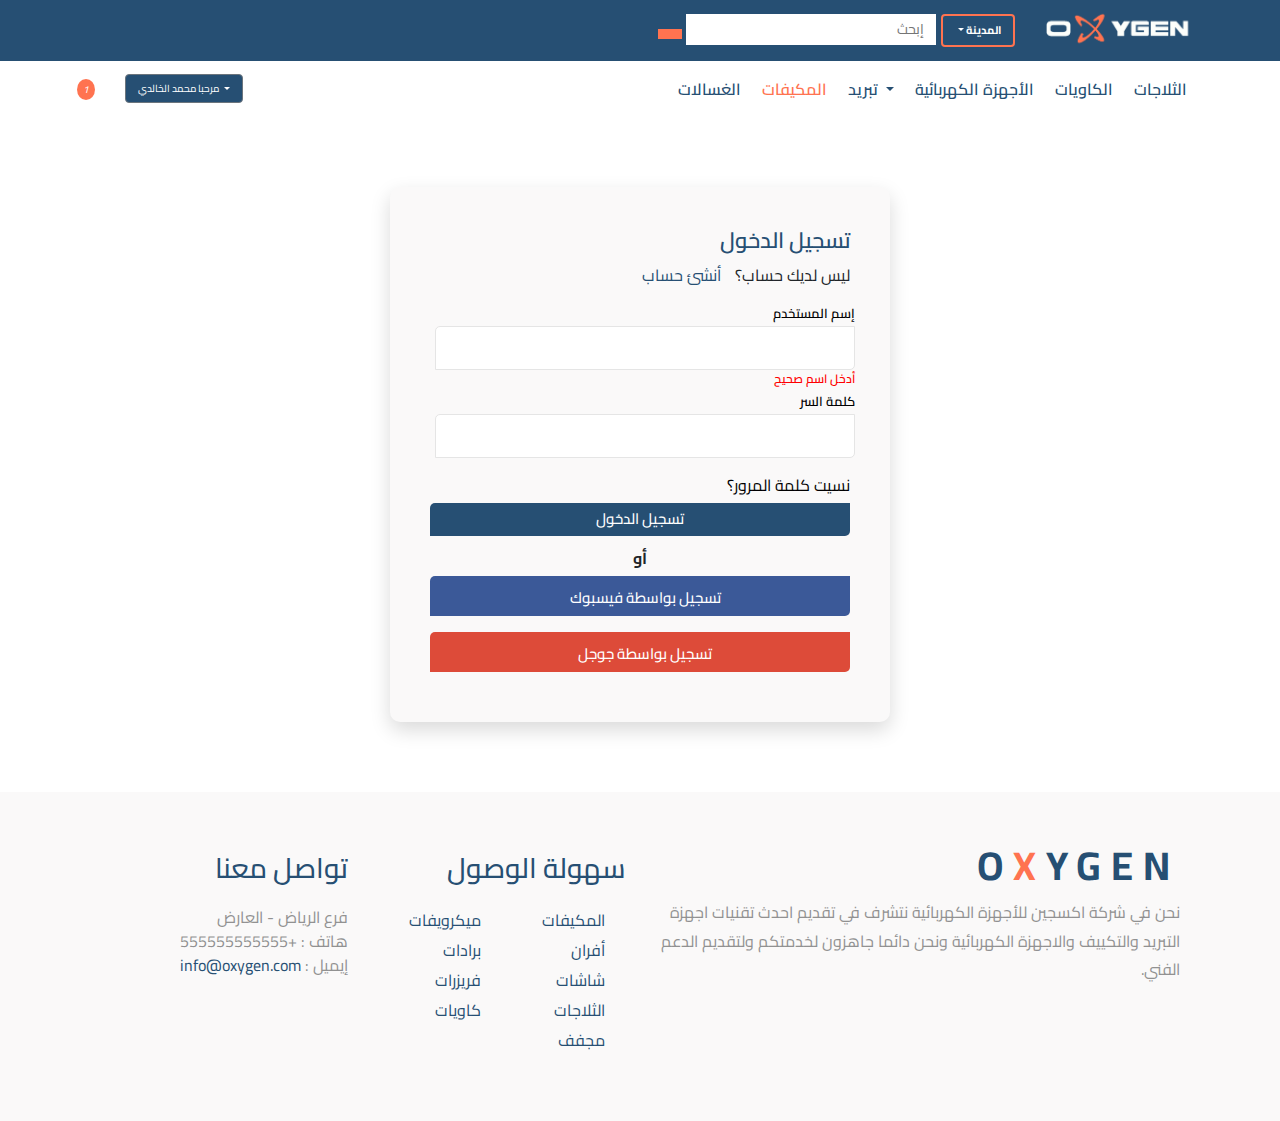
<file: new_store/sign-in.html>
<!DOCTYPE html>
<html>
<head>
	<meta charset="utf-8">
	<title>Sign In</title>
	<meta name="viewport" content="width=device-width, initial-scale=1, maximum-scale=1">
	<!--BOOTSTRAB LINKS-->
	<script src="https://code.jquery.com/jquery-3.3.1.slim.min.js" integrity="sha384-q8i/X+965DzO0rT7abK41JStQIAqVgRVzpbzo5smXKp4YfRvH+8abtTE1Pi6jizo" crossorigin="anonymous"></script>
    <script src="https://cdnjs.cloudflare.com/ajax/libs/popper.js/1.14.7/umd/popper.min.js" integrity="sha384-UO2eT0CpHqdSJQ6hJty5KVphtPhzWj9WO1clHTMGa3JDZwrnQq4sF86dIHNDz0W1" crossorigin="anonymous"></script>
    <script src="https://stackpath.bootstrapcdn.com/bootstrap/4.3.1/js/bootstrap.min.js" integrity="sha384-JjSmVgyd0p3pXB1rRibZUAYoIIy6OrQ6VrjIEaFf/nJGzIxFDsf4x0xIM+B07jRM" crossorigin="anonymous"></script>
    <link rel="stylesheet" href="https://stackpath.bootstrapcdn.com/bootstrap/4.3.1/css/bootstrap.min.css" integrity="sha384-ggOyR0iXCbMQv3Xipma34MD+dH/1fQ784/j6cY/iJTQUOhcWr7x9JvoRxT2MZw1T" crossorigin="anonymous">
	
	<link rel="stylesheet" href="css/main.css">
	<link rel="stylesheet" href="sign-in-up/sign-up-in.css"/>

	<link
      rel="stylesheet"
      href="https://use.fontawesome.com/releases/v5.7.2/css/all.css"
      integrity="sha384-fnmOCqbTlWIlj8LyTjo7mOUStjsKC4pOpQbqyi7RrhN7udi9RwhKkMHpvLbHG9Sr"
      crossorigin="anonymous"
    />
</head>
<body class="form-v4">
	<!-- Header -->
	<header>
	<div class="header-logo">
		<div class="container ">
		<div class="header-info">
			<div class="logo">
			<img src="photos/one.png">
			</div>
			<div class="serch">
			<div class="dropdown city-dropdown">
				<button class="btn btn-secondary dropdown-toggle cities" type="button" id="dropdownMenuButton" data-toggle="dropdown" aria-haspopup="true" aria-expanded="false">
				المدينة
				</button>
				<div class="dropdown-menu" aria-labelledby="dropdownMenuLink">
				<a class="dropdown-item city_item" data-city="الرياض" href="#"><img src="photos/city.jpg" width="50"> المدينة الرياض </a>
				<a class="dropdown-item city_item" data-city="جدة" href="#"><img src="photos/city.jpg" width="50"> المدينة جدة </a>
				<a class="dropdown-item city_item" data-city="الرحاب" href="#"><img src="photos/city.jpg" width="50">المدينة الرحاب </a>
				</div>
			</div>
			<div class="search-form">
				<form>
				<input type="hidden" value="" id="city_value" name="city">
				<input type="search" placeholder="إبحث">
				<button type="submit" class="search-btn"><i class="fa fa-search"></i> </button>
				</form>
			</div>
			</div>
			
		</div>
		</div>
	</div>
	</header>
	<!--END HEADER-->

	<!--START NAV BAR -->
	<nav class="navbar navbar-expand-lg navbar-light">
	<div class="container">
	<a href="#" class="cart">
		<i class="fas fa-shopping-cart my-cart">
			<span class="counter">1</span>
		</i>
	</a>
	<a href="#" class="whatsapp_link">
		<i class="fab fa-whatsapp"></i>
	</a>
	<!-- when user is out -->
	<!-- <div class="dropdown">
		<button class="btn btn-secondary dropdown-toggle sign-in" type="button" id="dropdownMenuButton" data-toggle="dropdown" aria-haspopup="true" aria-expanded="false">
			تسجيل الدخول أو الإشتراك
		</button>
		<div class="dropdown-menu" aria-labelledby="dropdownMenuButton">
			<a class="dropdown-item" href="#">الإشتراك<i class="fas fa-user-plus"></i></a>
			<a class="dropdown-item" href="#">تسجيل الدخول <i class="fas fa-sign-in-alt"></i></a>
		</div>
	</div> -->
	<div class="dropdown">
		<button class="btn btn-secondary dropdown-toggle sign-in" type="button" id="dropdownMenuButton" data-toggle="dropdown" aria-haspopup="true" aria-expanded="false">
			مرحبا محمد الخالدي
		</button>
		<div class="dropdown-menu" aria-labelledby="dropdownMenuButton">
			<a class="dropdown-item" href="#">بياناتي<i class="fas fa-user"></i></i></a>
			<a class="dropdown-item" href="#">طلباتي<i class="far fa-list-alt"></i></a>
			<a class="dropdown-item" href="#">تسجيل الخروج <i class="fas fa-sign-out-alt"></i></a>
		</div>
	</div>
		<button class="navbar-toggler" type="button" data-toggle="collapse" data-target="#main-nav" aria-controls="navbarSupportedContent" aria-expanded="false" aria-label="Toggle navigation">
		<span class="navbar-toggler-icon"></span>
		</button>
		<div class="collapse navbar-collapse" id="main-nav">
		<ul class="navbar-nav ml-auto mb-2 mb-lg-0">
			<li class="nav-item">
			<a class="nav-link" href="#">الغسالات</a>
			</li>
			<li class="nav-item">
			<a class="nav-link active" aria-current="page" href="#overview">المكيفات</a>
			</li>
			<li class="nav-item dropdown">
			<a class="nav-link dropdown-toggle" href="#" id="navbarDropdown" role="button" data-toggle="dropdown" aria-haspopup="true" aria-expanded="false">
				تبريد
			</a>
			<div class="dropdown-menu" aria-labelledby="navbarDropdown">
				<a class="dropdown-item" href="#">مكيفات</a>
				<a class="dropdown-item" href="#">مبردات</a>
			</div>
			</li>
			<li class="nav-item">
			<a class="nav-link" href="#works">الأجهزة الكهربائية</a>
			</li>
			<li class="nav-item">
			<a class="nav-link" href="#blog">الكاويات</a>
			</li>
			<li class="nav-item">
			<a class="nav-link" href="#footer">الثلاجات</a>
			</li>
		</ul>
		</div>
	</div>
	</nav>
	<!--END NAV BAR -->

	<!--START SIGN IN -->
	<div class="page-content">
		<div class="form-v4-content">
			<form class="form-detail" action="#" method="post" id="myform">
				<h2>تسجيل الدخول</h2>
				<p>ليس لديك حساب؟<a href=""> أنشئ حساب </a></p>
				<div class="form-row">
					<label for="your_email">إسم المستخدم</label>
					<input type="text" name="your_email" id="your_email" class="input-text">
					<label id="error" for="your_email">
						<i class="far fa-times-circle"></i>
					</label>
					<label id="your_email-error" class="error" for="your_email">أدخل اسم صحيح</label>
				</div>
				<div class="form-row">
					<label for="password">كلمة السر</label>
					<input type="password" name="password" id="password" class="input-text" required>
					<label id="valid" for="password">
						<i class="far fa-check-circle"></i>
					</label>
				</div>
				<p class="forget-pass"><a href=""> نسيت كلمة المرور؟ </a></p>
				<div class="form-row-last">
					<button type="submit" name="register" class="register" value="">تسجيل الدخول</button>
				</div>
				<p class="or">أو</p>
				<div class="form-row-last">
					<button type="submit" name="register" class="register facebook" value="">تسجيل بواسطة فيسبوك <i class="fab fa-facebook-square"></i> </button>
					<button type="submit" name="register" class="register google" value="">تسجيل بواسطة جوجل <i class="fab fa-google-plus-square"></i> </button>
				</div>
			</form>
		</div>
	</div>
	<!--END SIGN IN -->
	
	 <!--START FOOTER-->
     <div class = "footer" id="footer">
		<div class = "container">
		   <div class = "row">
			   <div class="col-sm-12 col-lg-6">
				   <div class="site-info text-right">
					   <h1>O<span class="logo-srec">X</span>YGEN</h1>
					   <p>
						 نحن في شركة اكسجين للأجهزة الكهربائية نتشرف في تقديم احدث 
			  تقنيات اجهزة التبريد والتكييف والاجهزة الكهربائية ونحن دائما جاهزون لخدمتكم ولتقديم الدعم الفني.

						</p>
				   </div>
			   </div>
			   <div class="col-sm-6 col-lg-3">
				   <div class="helpful-links text-right">
					   <h3>سهولة الوصول</h3>
					   <div class="row">
						   <div class="col text-right">
							   <ul class="list-unstyled">
								   <li><a href="#"><i class="fa fa-angle-left"></i>المكيفات</a></li>
								   <li><a href="#"><i class="fa fa-angle-left"></i>أفران</a></li>
								   <li><a href="#"><i class="fa fa-angle-left"></i>شاشات</a></li>
								   <li><a href="#"><i class="fa fa-angle-left"></i>الثلاجات</a></li>
								   <li><a href="#"><i class="fa fa-angle-left"></i>مجفف</a></li>
							   </ul>
						   </div>
						   <div class="col">
							   <ul class="list-unstyled">
								 <li><a href="#"><i class="fa fa-angle-left"></i>ميكرويفات</a></li>
								 <li><a href="#"><i class="fa fa-angle-left"></i>برادات</a></li>
								 <li><a href="#"><i class="fa fa-angle-left"></i>فريزرات</a></li>
								 <li><a href="#"><i class="fa fa-angle-left"></i>كاويات</a></li>
							   </ul>
						   </div>
					   </div>
				   </div>
			   </div>
			   <div class="col-sm-6 col-lg-3">
				   <div class="contact text-right">
					   <h3>تواصل معنا</h3>
					   <p>فرع الرياض - العارض </p>
					   <p>هاتف : +555555555555</p>
					   <p>إيميل : <a href="">info@oxygen.com</a></p>
				   </div>
			   </div>
		   </div>
		</div>
	</div>
	<!--END FOOTER-->

</body>
</html>
</file>
<file: Avilon/css/flaticon.css>
/*
  	Flaticon icon font: Flaticon
  	Creation date: 03/05/2018 08:03
  	*/

@font-face {
  font-family: "Flaticon";
  src: url("../fonts/Flaticon.eot");
  src: url("../fonts/Flaticon.eot?#iefix") format("embedded-opentype"),
       url("../fonts/Flaticon.woff") format("woff"),
       url("../fonts/Flaticon.ttf") format("truetype"),
       url("../fonts/Flaticon.svg#Flaticon") format("svg");
  font-weight: normal;
  font-style: normal;
}

@media screen and (-webkit-min-device-pixel-ratio:0) {
  @font-face {
    font-family: "Flaticon";
    src: url("../fonts/Flaticon.svg#Flaticon") format("svg");
  }
}

[class^="flaticon-"]:before, [class*=" flaticon-"]:before,
[class^="flaticon-"]:after, [class*=" flaticon-"]:after {
  font-family: Flaticon;
        font-size: inherit;
font-style: normal;
margin-left: 0;
}

.flaticon-001-yen-8:before { content: "\f100"; }
.flaticon-002-vision:before { content: "\f101"; }
.flaticon-003-yen-7:before { content: "\f102"; }
.flaticon-004-price-tag-3:before { content: "\f103"; }
.flaticon-005-invoice-5:before { content: "\f104"; }
.flaticon-006-shopping-bag-2:before { content: "\f105"; }
.flaticon-007-smartphone-13:before { content: "\f106"; }
.flaticon-008-yen-6:before { content: "\f107"; }
.flaticon-009-profits-7:before { content: "\f108"; }
.flaticon-010-presentation-4:before { content: "\f109"; }
.flaticon-011-pin-3:before { content: "\f10a"; }
.flaticon-012-piggy-bank-6:before { content: "\f10b"; }
.flaticon-013-money-23:before { content: "\f10c"; }
.flaticon-014-money-22:before { content: "\f10d"; }
.flaticon-015-money-21:before { content: "\f10e"; }
.flaticon-016-smartphone-12:before { content: "\f10f"; }
.flaticon-017-yen-5:before { content: "\f110"; }
.flaticon-018-smartphone-11:before { content: "\f111"; }
.flaticon-019-safebox-5:before { content: "\f112"; }
.flaticon-020-mortgage-3:before { content: "\f113"; }
.flaticon-021-head-4:before { content: "\f114"; }
.flaticon-022-growth-4:before { content: "\f115"; }
.flaticon-023-funnel-4:before { content: "\f116"; }
.flaticon-024-get-money-8:before { content: "\f117"; }
.flaticon-025-flow:before { content: "\f118"; }
.flaticon-026-eye-6:before { content: "\f119"; }
.flaticon-027-contract:before { content: "\f11a"; }
.flaticon-028-user-4:before { content: "\f11b"; }
.flaticon-029-yen-4:before { content: "\f11c"; }
.flaticon-030-yen-3:before { content: "\f11d"; }
.flaticon-031-yen-2:before { content: "\f11e"; }
.flaticon-032-time-is-money-3:before { content: "\f11f"; }
.flaticon-033-yen-1:before { content: "\f120"; }
.flaticon-034-yen:before { content: "\f121"; }
.flaticon-035-idea-5:before { content: "\f122"; }
.flaticon-036-money-bag-6:before { content: "\f123"; }
.flaticon-037-browser-1:before { content: "\f124"; }
.flaticon-038-wallet:before { content: "\f125"; }
.flaticon-039-glasses:before { content: "\f126"; }
.flaticon-040-businesswoman:before { content: "\f127"; }
.flaticon-041-businessman:before { content: "\f128"; }
.flaticon-042-certificate-1:before { content: "\f129"; }
.flaticon-043-browser:before { content: "\f12a"; }
.flaticon-044-get-money-7:before { content: "\f12b"; }
.flaticon-045-get-money-6:before { content: "\f12c"; }
.flaticon-046-get-money-5:before { content: "\f12d"; }
.flaticon-047-get-money-4:before { content: "\f12e"; }
.flaticon-048-rupee-7:before { content: "\f12f"; }
.flaticon-049-eye-5:before { content: "\f130"; }
.flaticon-050-target-3:before { content: "\f131"; }
.flaticon-051-price-tag-2:before { content: "\f132"; }
.flaticon-052-invoice-4:before { content: "\f133"; }
.flaticon-053-shopping-bag-1:before { content: "\f134"; }
.flaticon-054-money-20:before { content: "\f135"; }
.flaticon-055-magnifying-glass-1:before { content: "\f136"; }
.flaticon-056-profits-6:before { content: "\f137"; }
.flaticon-057-presentation-3:before { content: "\f138"; }
.flaticon-058-pin-2:before { content: "\f139"; }
.flaticon-059-piggy-bank-5:before { content: "\f13a"; }
.flaticon-060-money-19:before { content: "\f13b"; }
.flaticon-061-money-18:before { content: "\f13c"; }
.flaticon-062-money-17:before { content: "\f13d"; }
.flaticon-063-smartphone-10:before { content: "\f13e"; }
.flaticon-064-rupee-6:before { content: "\f13f"; }
.flaticon-065-smartphone-9:before { content: "\f140"; }
.flaticon-066-safebox-4:before { content: "\f141"; }
.flaticon-067-mortgage-2:before { content: "\f142"; }
.flaticon-068-head-3:before { content: "\f143"; }
.flaticon-069-growth-3:before { content: "\f144"; }
.flaticon-070-rupee-5:before { content: "\f145"; }
.flaticon-071-get-money-3:before { content: "\f146"; }
.flaticon-072-rupee-4:before { content: "\f147"; }
.flaticon-073-eye-4:before { content: "\f148"; }
.flaticon-074-file-4:before { content: "\f149"; }
.flaticon-075-user-3:before { content: "\f14a"; }
.flaticon-076-rupee-3:before { content: "\f14b"; }
.flaticon-077-rupee-2:before { content: "\f14c"; }
.flaticon-078-rupee-1:before { content: "\f14d"; }
.flaticon-079-time-is-money-2:before { content: "\f14e"; }
.flaticon-080-chat-1:before { content: "\f14f"; }
.flaticon-081-rupee:before { content: "\f150"; }
.flaticon-082-idea-4:before { content: "\f151"; }
.flaticon-083-money-bag-5:before { content: "\f152"; }
.flaticon-084-exchange-9:before { content: "\f153"; }
.flaticon-085-exchange-8:before { content: "\f154"; }
.flaticon-086-exchange-7:before { content: "\f155"; }
.flaticon-087-shopping-cart:before { content: "\f156"; }
.flaticon-088-pound-sterling-9:before { content: "\f157"; }
.flaticon-089-eye-3:before { content: "\f158"; }
.flaticon-090-target-2:before { content: "\f159"; }
.flaticon-091-price-tag-1:before { content: "\f15a"; }
.flaticon-092-invoice-3:before { content: "\f15b"; }
.flaticon-093-shopping-bag:before { content: "\f15c"; }
.flaticon-094-smartphone-8:before { content: "\f15d"; }
.flaticon-095-magnifying-glass:before { content: "\f15e"; }
.flaticon-096-profits-5:before { content: "\f15f"; }
.flaticon-097-presentation-2:before { content: "\f160"; }
.flaticon-098-pin-1:before { content: "\f161"; }
.flaticon-099-piggy-bank-4:before { content: "\f162"; }
.flaticon-100-pound-sterling-8:before { content: "\f163"; }
.flaticon-101-pound-sterling-7:before { content: "\f164"; }
.flaticon-102-money-16:before { content: "\f165"; }
.flaticon-103-pound-sterling-6:before { content: "\f166"; }
.flaticon-104-invoice-2:before { content: "\f167"; }
.flaticon-105-smartphone-7:before { content: "\f168"; }
.flaticon-106-safebox-3:before { content: "\f169"; }
.flaticon-107-mortgage-1:before { content: "\f16a"; }
.flaticon-108-head-2:before { content: "\f16b"; }
.flaticon-109-growth-2:before { content: "\f16c"; }
.flaticon-110-funnel-3:before { content: "\f16d"; }
.flaticon-111-get-money-2:before { content: "\f16e"; }
.flaticon-112-pound-sterling-5:before { content: "\f16f"; }
.flaticon-113-eye-2:before { content: "\f170"; }
.flaticon-114-file-3:before { content: "\f171"; }
.flaticon-115-user-2:before { content: "\f172"; }
.flaticon-116-pound-sterling-4:before { content: "\f173"; }
.flaticon-117-pound-sterling-3:before { content: "\f174"; }
.flaticon-118-pound-sterling-2:before { content: "\f175"; }
.flaticon-119-time-is-money-1:before { content: "\f176"; }
.flaticon-120-pound-sterling-1:before { content: "\f177"; }
.flaticon-121-pound-sterling:before { content: "\f178"; }
.flaticon-122-idea-3:before { content: "\f179"; }
.flaticon-123-money-bag-4:before { content: "\f17a"; }
.flaticon-124-exchange-6:before { content: "\f17b"; }
.flaticon-125-piggy-bank-3:before { content: "\f17c"; }
.flaticon-126-piggy-bank-2:before { content: "\f17d"; }
.flaticon-127-profits-4:before { content: "\f17e"; }
.flaticon-128-money-15:before { content: "\f17f"; }
.flaticon-129-money-14:before { content: "\f180"; }
.flaticon-130-money-13:before { content: "\f181"; }
.flaticon-131-money-12:before { content: "\f182"; }
.flaticon-132-money-11:before { content: "\f183"; }
.flaticon-133-money-10:before { content: "\f184"; }
.flaticon-134-money-9:before { content: "\f185"; }
.flaticon-135-money-8:before { content: "\f186"; }
.flaticon-136-atm-1:before { content: "\f187"; }
.flaticon-137-money-bag-3:before { content: "\f188"; }
.flaticon-138-smartphone-6:before { content: "\f189"; }
.flaticon-139-online-banking:before { content: "\f18a"; }
.flaticon-140-calculator-1:before { content: "\f18b"; }
.flaticon-141-profits-3:before { content: "\f18c"; }
.flaticon-142-profits-2:before { content: "\f18d"; }
.flaticon-143-padlock-2:before { content: "\f18e"; }
.flaticon-144-purse:before { content: "\f18f"; }
.flaticon-145-key:before { content: "\f190"; }
.flaticon-146-umbrella:before { content: "\f191"; }
.flaticon-147-target-1:before { content: "\f192"; }
.flaticon-148-idea-2:before { content: "\f193"; }
.flaticon-149-id-card:before { content: "\f194"; }
.flaticon-150-insurance-2:before { content: "\f195"; }
.flaticon-151-gold-ingot:before { content: "\f196"; }
.flaticon-152-funnel-2:before { content: "\f197"; }
.flaticon-153-euro-10:before { content: "\f198"; }
.flaticon-154-eye-1:before { content: "\f199"; }
.flaticon-155-euro-9:before { content: "\f19a"; }
.flaticon-156-price-tag:before { content: "\f19b"; }
.flaticon-157-invoice-1:before { content: "\f19c"; }
.flaticon-158-padlock-1:before { content: "\f19d"; }
.flaticon-159-smartphone-5:before { content: "\f19e"; }
.flaticon-160-euro-8:before { content: "\f19f"; }
.flaticon-161-profits-1:before { content: "\f1a0"; }
.flaticon-162-presentation-1:before { content: "\f1a1"; }
.flaticon-163-pin:before { content: "\f1a2"; }
.flaticon-164-piggy-bank-1:before { content: "\f1a3"; }
.flaticon-165-money-7:before { content: "\f1a4"; }
.flaticon-166-money-6:before { content: "\f1a5"; }
.flaticon-167-money-5:before { content: "\f1a6"; }
.flaticon-168-smartphone-4:before { content: "\f1a7"; }
.flaticon-169-euro-7:before { content: "\f1a8"; }
.flaticon-170-smartphone-3:before { content: "\f1a9"; }
.flaticon-171-safebox-2:before { content: "\f1aa"; }
.flaticon-172-mortgage:before { content: "\f1ab"; }
.flaticon-173-head-1:before { content: "\f1ac"; }
.flaticon-174-growth-1:before { content: "\f1ad"; }
.flaticon-175-funnel-1:before { content: "\f1ae"; }
.flaticon-176-get-money-1:before { content: "\f1af"; }
.flaticon-177-euro-6:before { content: "\f1b0"; }
.flaticon-178-eye:before { content: "\f1b1"; }
.flaticon-179-file-2:before { content: "\f1b2"; }
.flaticon-180-user-1:before { content: "\f1b3"; }
.flaticon-181-euro-5:before { content: "\f1b4"; }
.flaticon-182-euro-4:before { content: "\f1b5"; }
.flaticon-183-euro-3:before { content: "\f1b6"; }
.flaticon-184-euro-2:before { content: "\f1b7"; }
.flaticon-185-euro-1:before { content: "\f1b8"; }
.flaticon-186-euro:before { content: "\f1b9"; }
.flaticon-187-idea-1:before { content: "\f1ba"; }
.flaticon-188-money-bag-2:before { content: "\f1bb"; }
.flaticon-189-exchange-5:before { content: "\f1bc"; }
.flaticon-190-exchange-4:before { content: "\f1bd"; }
.flaticon-191-dollar-11:before { content: "\f1be"; }
.flaticon-192-dollar-10:before { content: "\f1bf"; }
.flaticon-193-target:before { content: "\f1c0"; }
.flaticon-194-dollar-tag:before { content: "\f1c1"; }
.flaticon-195-invoice:before { content: "\f1c2"; }
.flaticon-196-padlock:before { content: "\f1c3"; }
.flaticon-197-smartphone-2:before { content: "\f1c4"; }
.flaticon-198-dollar-9:before { content: "\f1c5"; }
.flaticon-199-profits:before { content: "\f1c6"; }
.flaticon-200-presentation:before { content: "\f1c7"; }
.flaticon-201-dollar-8:before { content: "\f1c8"; }
.flaticon-202-piggy-bank:before { content: "\f1c9"; }
.flaticon-203-money-4:before { content: "\f1ca"; }
.flaticon-204-money-3:before { content: "\f1cb"; }
.flaticon-205-money-2:before { content: "\f1cc"; }
.flaticon-206-smartphone-1:before { content: "\f1cd"; }
.flaticon-207-dollar-7:before { content: "\f1ce"; }
.flaticon-208-smartphone:before { content: "\f1cf"; }
.flaticon-209-safebox-1:before { content: "\f1d0"; }
.flaticon-210-dollar-6:before { content: "\f1d1"; }
.flaticon-211-head:before { content: "\f1d2"; }
.flaticon-212-growth:before { content: "\f1d3"; }
.flaticon-213-funnel:before { content: "\f1d4"; }
.flaticon-214-get-money:before { content: "\f1d5"; }
.flaticon-215-dollar-5:before { content: "\f1d6"; }
.flaticon-216-dollar-4:before { content: "\f1d7"; }
.flaticon-217-file-1:before { content: "\f1d8"; }
.flaticon-218-user:before { content: "\f1d9"; }
.flaticon-219-dollar-3:before { content: "\f1da"; }
.flaticon-220-dollar-2:before { content: "\f1db"; }
.flaticon-221-dollar-1:before { content: "\f1dc"; }
.flaticon-222-time-is-money:before { content: "\f1dd"; }
.flaticon-223-chat:before { content: "\f1de"; }
.flaticon-224-dollar:before { content: "\f1df"; }
.flaticon-225-idea:before { content: "\f1e0"; }
.flaticon-226-money-bag-1:before { content: "\f1e1"; }
.flaticon-227-exchange-3:before { content: "\f1e2"; }
.flaticon-228-exchange-2:before { content: "\f1e3"; }
.flaticon-229-exchange-1:before { content: "\f1e4"; }
.flaticon-230-exchange:before { content: "\f1e5"; }
.flaticon-231-file:before { content: "\f1e6"; }
.flaticon-232-discount:before { content: "\f1e7"; }
.flaticon-233-diamond:before { content: "\f1e8"; }
.flaticon-234-money-1:before { content: "\f1e9"; }
.flaticon-235-money:before { content: "\f1ea"; }
.flaticon-236-close:before { content: "\f1eb"; }
.flaticon-237-monitor:before { content: "\f1ec"; }
.flaticon-238-check:before { content: "\f1ed"; }
.flaticon-239-credit-card-1:before { content: "\f1ee"; }
.flaticon-240-credit-card:before { content: "\f1ef"; }
.flaticon-241-atm:before { content: "\f1f0"; }
.flaticon-242-insurance-1:before { content: "\f1f1"; }
.flaticon-243-insurance:before { content: "\f1f2"; }
.flaticon-244-calendar:before { content: "\f1f3"; }
.flaticon-245-bank:before { content: "\f1f4"; }
.flaticon-246-safebox:before { content: "\f1f5"; }
.flaticon-247-balance:before { content: "\f1f6"; }
.flaticon-248-portfolio:before { content: "\f1f7"; }
.flaticon-249-money-bag:before { content: "\f1f8"; }
.flaticon-250-award:before { content: "\f1f9"; }
.flaticon-251-certificate:before { content: "\f1fa"; }
.flaticon-252-auction:before { content: "\f1fb"; }
.flaticon-253-analytics:before { content: "\f1fc"; }
.flaticon-254-add:before { content: "\f1fd"; }
.flaticon-255-calculator:before { content: "\f1fe"; }
</file>
<file: Avilon/css/settings.css>
/*-----------------------------------------------------------------------------

- Revolution Slider 5.0 Default Style Settings -

Screen Stylesheet

version:   	5.4.5
date:      	15/05/17
author:		themepunch
email:     	info@themepunch.com
website:   	http://www.themepunch.com
-----------------------------------------------------------------------------*/
#debungcontrolls,
.debugtimeline {
    width: 100%;
    box-sizing: border-box;
}
.rev_column,
.rev_column .tp-parallax-wrap,
.tp-svg-layer svg {
    vertical-align: top;
}
#debungcontrolls {
    z-index: 100000;
    position: fixed;
    bottom: 0;
    height: auto;
    background: rgba(0, 0, 0, 0.6);
    padding: 10px;
}
.debugtimeline {
    height: 10px;
    position: relative;
    margin-bottom: 3px;
    display: none;
    white-space: normal;
}
.debugtimeline:hover {
    height: 15px;
}
.the_timeline_tester {
    background: #e74c3c;
    position: absolute;
    top: 0;
    left: 0;
    height: 100%;
    width: 0;
}
.rs-go-fullscreen {
    position: fixed !important;
    width: 100% !important;
    height: 100% !important;
    top: 0 !important;
    left: 0 !important;
    z-index: 9999999 !important;
    background: #fff !important;
}
.debugtimeline.tl_slide .the_timeline_tester {
    background: #f39c12;
}
.debugtimeline.tl_frame .the_timeline_tester {
    background: #3498db;
}
.debugtimline_txt {
    color: #fff;
    font-weight: 400;
    font-size: 7px;
    position: absolute;
    left: 10px;
    top: 0;
    white-space: normal;
    line-height: 10px;
}
.rtl {
    direction: rtl;
}
@font-face {
    font-family: revicons;
    src: url(../fonts/revicons.eot?5510888);
    src: url(../fonts/revicons.eot?5510888#iefix) format("embedded-opentype"), url(../fonts/revicons.woff?5510888) format("woff"), url(../fonts/revicons.ttf?5510888) format("truetype"),
        url(../fonts/revicons.svg?5510888#revicons) format("svg");
    font-weight: 400;
    font-style: normal;
}
[class*=" revicon-"]:before,
[class^="revicon-"]:before {
    font-family: revicons;
    font-style: normal;
    font-weight: 400;
    speak: none;
    display: inline-block;
    text-decoration: inherit;
    width: 1em;
    margin-right: 0.2em;
    text-align: center;
    font-variant: normal;
    text-transform: none;
    line-height: 1em;
    margin-left: 0.2em;
}
.revicon-search-1:before {
    content: "\e802";
}
.revicon-pencil-1:before {
    content: "\e831";
}
.revicon-picture-1:before {
    content: "\e803";
}
.revicon-cancel:before {
    content: "\e80a";
}
.revicon-info-circled:before {
    content: "\e80f";
}
.revicon-trash:before {
    content: "\e801";
}
.revicon-left-dir:before {
    content: "\e817";
}
.revicon-right-dir:before {
    content: "\e818";
}
.revicon-down-open:before {
    content: "\e83b";
}
.revicon-left-open:before {
    content: "\e819";
}
.revicon-right-open:before {
    content: "\e81a";
}
.revicon-angle-left:before {
    content: "\e820";
}
.revicon-angle-right:before {
    content: "\e81d";
}
.revicon-left-big:before {
    content: "\e81f";
}
.revicon-right-big:before {
    content: "\e81e";
}
.revicon-magic:before {
    content: "\e807";
}
.revicon-picture:before {
    content: "\e800";
}
.revicon-export:before {
    content: "\e80b";
}
.revicon-cog:before {
    content: "\e832";
}
.revicon-login:before {
    content: "\e833";
}
.revicon-logout:before {
    content: "\e834";
}
.revicon-video:before {
    content: "\e805";
}
.revicon-arrow-combo:before {
    content: "\e827";
}
.revicon-left-open-1:before {
    content: "\e82a";
}
.revicon-right-open-1:before {
    content: "\e82b";
}
.revicon-left-open-mini:before {
    content: "\e822";
}
.revicon-right-open-mini:before {
    content: "\e823";
}
.revicon-left-open-big:before {
    content: "\e824";
}
.revicon-right-open-big:before {
    content: "\e825";
}
.revicon-left:before {
    content: "\e836";
}
.revicon-right:before {
    content: "\e826";
}
.revicon-ccw:before {
    content: "\e808";
}
.revicon-arrows-ccw:before {
    content: "\e806";
}
.revicon-palette:before {
    content: "\e829";
}
.revicon-list-add:before {
    content: "\e80c";
}
.revicon-doc:before {
    content: "\e809";
}
.revicon-left-open-outline:before {
    content: "\e82e";
}
.revicon-left-open-2:before {
    content: "\e82c";
}
.revicon-right-open-outline:before {
    content: "\e82f";
}
.revicon-right-open-2:before {
    content: "\e82d";
}
.revicon-equalizer:before {
    content: "\e83a";
}
.revicon-layers-alt:before {
    content: "\e804";
}
.revicon-popup:before {
    content: "\e828";
}
.rev_slider_wrapper {
    position: relative;
    z-index: 0;
    width: 100%;
}
.rev_slider {
    position: relative;
    overflow: visible;
}
.entry-content .rev_slider a,
.rev_slider a {
    box-shadow: none;
}
.tp-overflow-hidden {
    overflow: hidden !important;
}
.group_ov_hidden {
    overflow: hidden;
}
.rev_slider img,
.tp-simpleresponsive img {
    max-width: none !important;
    transition: none;
    margin: 0;
    padding: 0;
    border: none;
}
.rev_slider .no-slides-text {
    font-weight: 700;
    text-align: center;
    padding-top: 80px;
}
.rev_slider > ul,
.rev_slider > ul > li,
.rev_slider > ul > li:before,
.rev_slider_wrapper > ul,
.tp-revslider-mainul > li,
.tp-revslider-mainul > li:before,
.tp-simpleresponsive > ul,
.tp-simpleresponsive > ul > li,
.tp-simpleresponsive > ul > li:before {
    list-style: none !important;
    position: absolute;
    margin: 0 !important;
    padding: 0 !important;
    overflow-x: visible;
    overflow-y: visible;
    background-image: none;
    background-position: 0 0;
    text-indent: 0;
    top: 0;
    left: 0;
}
.rev_slider > ul > li,
.rev_slider > ul > li:before,
.tp-revslider-mainul > li,
.tp-revslider-mainul > li:before,
.tp-simpleresponsive > ul > li,
.tp-simpleresponsive > ul > li:before {
    visibility: hidden;
}
.tp-revslider-mainul,
.tp-revslider-slidesli {
    padding: 0 !important;
    margin: 0 !important;
    list-style: none !important;
}
.fullscreen-container,
.fullwidthbanner-container {
    padding: 0;
    position: relative;
}
.rev_slider li.tp-revslider-slidesli {
    position: absolute !important;
}
.tp-caption .rs-untoggled-content {
    display: block;
}
.tp-caption .rs-toggled-content {
    display: none;
}
.rs-toggle-content-active.tp-caption .rs-toggled-content {
    display: block;
}
.rs-toggle-content-active.tp-caption .rs-untoggled-content {
    display: none;
}
.rev_slider .caption,
.rev_slider .tp-caption {
    position: relative;
    visibility: hidden;
    white-space: normal;
    display: block;
    -webkit-font-smoothing: antialiased !important;
    z-index: 1;
}
.rev_slider .caption,
.rev_slider .tp-caption,
.tp-simpleresponsive img {
    -moz-user-select: none;
    -khtml-user-select: none;
    -webkit-user-select: none;
    -o-user-select: none;
}
.rev_slider .tp-mask-wrap .tp-caption,
.rev_slider .tp-mask-wrap :last-child,
.wpb_text_column .rev_slider .tp-mask-wrap .tp-caption,
.wpb_text_column .rev_slider .tp-mask-wrap :last-child {
    margin-bottom: 0;
}
.tp-svg-layer svg {
    width: 100%;
    height: 100%;
    position: relative;
}
.tp-carousel-wrapper {
    cursor: url(openhand.cur), move;
}
.tp-carousel-wrapper.dragged {
    cursor: url(closedhand.cur), move;
}
.tp_inner_padding {
    box-sizing: border-box;
    max-height: none !important;
}
.tp-caption.tp-layer-selectable {
    -moz-user-select: all;
    -khtml-user-select: all;
    -webkit-user-select: all;
    -o-user-select: all;
}
.tp-caption.tp-hidden-caption,
.tp-forcenotvisible,
.tp-hide-revslider,
.tp-parallax-wrap.tp-hidden-caption {
    visibility: hidden !important;
    display: none !important;
}
.rev_slider audio,
.rev_slider embed,
.rev_slider iframe,
.rev_slider object,
.rev_slider video {
    max-width: none !important;
}
.tp-element-background {
    position: absolute;
    top: 0;
    left: 0;
    width: 100%;
    height: 100%;
    z-index: 0;
}
.tp-blockmask,
.tp-blockmask_in,
.tp-blockmask_out {
    position: absolute;
    top: 0;
    left: 0;
    width: 100%;
    height: 100%;
    background: #fff;
    z-index: 1000;
    transform: scaleX(0) scaleY(0);
}
.tp-parallax-wrap {
    transform-style: preserve-3d;
}
.rev_row_zone {
    position: absolute;
    width: 100%;
    left: 0;
    box-sizing: border-box;
    min-height: 50px;
    font-size: 0;
}
.rev_column_inner,
.rev_slider .tp-caption.rev_row {
    position: relative;
    width: 100% !important;
    box-sizing: border-box;
}
.rev_row_zone_top {
    top: 0;
}
.rev_row_zone_middle {
    top: 50%;
    transform: translateY(-50%);
}
.rev_row_zone_bottom {
    bottom: 0;
}
.rev_slider .tp-caption.rev_row {
    display: table;
    table-layout: fixed;
    vertical-align: top;
    height: auto !important;
    font-size: 0;
}
.rev_column {
    display: table-cell;
    position: relative;
    height: auto;
    box-sizing: border-box;
    font-size: 0;
}
.rev_column_inner {
    display: block;
    height: auto !important;
    white-space: normal !important;
}
.rev_column_bg {
    width: 100%;
    height: 100%;
    position: absolute;
    top: 0;
    left: 0;
    z-index: 0;
    box-sizing: border-box;
    background-clip: content-box;
    border: 0 solid transparent;
}
.tp-caption .backcorner,
.tp-caption .backcornertop,
.tp-caption .frontcorner,
.tp-caption .frontcornertop {
    height: 0;
    top: 0;
    width: 0;
    position: absolute;
}
.rev_column_inner .tp-loop-wrap,
.rev_column_inner .tp-mask-wrap,
.rev_column_inner .tp-parallax-wrap {
    text-align: inherit;
}
.rev_column_inner .tp-mask-wrap {
    display: inline-block;
}
.rev_column_inner .tp-parallax-wrap,
.rev_column_inner .tp-parallax-wrap .tp-loop-wrap,
.rev_column_inner .tp-parallax-wrap .tp-mask-wrap {
    position: relative !important;
    left: auto !important;
    top: auto !important;
    line-height: 0;
}
.tp-video-play-button,
.tp-video-play-button i {
    line-height: 50px !important;
    vertical-align: top;
    text-align: center;
}
.rev_column_inner .rev_layer_in_column,
.rev_column_inner .tp-parallax-wrap,
.rev_column_inner .tp-parallax-wrap .tp-loop-wrap,
.rev_column_inner .tp-parallax-wrap .tp-mask-wrap {
    vertical-align: top;
}
.rev_break_columns {
    display: block !important;
}
.rev_break_columns .tp-parallax-wrap.rev_column {
    display: block !important;
    width: 100% !important;
}
.fullwidthbanner-container {
    overflow: hidden;
}
.fullwidthbanner-container .fullwidthabanner {
    width: 100%;
    position: relative;
}
.tp-static-layers {
    position: absolute;
    z-index: 101;
    top: 0;
    left: 0;
}
.tp-caption .frontcorner {
    border-left: 40px solid transparent;
    border-right: 0 solid transparent;
    border-top: 40px solid #00a8ff;
    left: -40px;
}
.tp-caption .backcorner {
    border-left: 0 solid transparent;
    border-right: 40px solid transparent;
    border-bottom: 40px solid #00a8ff;
    right: 0;
}
.tp-caption .frontcornertop {
    border-left: 40px solid transparent;
    border-right: 0 solid transparent;
    border-bottom: 40px solid #00a8ff;
    left: -40px;
}
.tp-caption .backcornertop {
    border-left: 0 solid transparent;
    border-right: 40px solid transparent;
    border-top: 40px solid #00a8ff;
    right: 0;
}
.tp-layer-inner-rotation {
    position: relative !important;
}
img.tp-slider-alternative-image {
    width: 100%;
    height: auto;
}
.caption.fullscreenvideo,
.rs-background-video-layer,
.tp-caption.coverscreenvideo,
.tp-caption.fullscreenvideo {
    width: 100%;
    height: 100%;
    top: 0;
    left: 0;
    position: absolute;
}
.noFilterClass {
    filter: none !important;
}
.rs-background-video-layer {
    visibility: hidden;
    z-index: 0;
}
.caption.fullscreenvideo audio,
.caption.fullscreenvideo iframe,
.caption.fullscreenvideo video,
.tp-caption.fullscreenvideo iframe,
.tp-caption.fullscreenvideo iframe audio,
.tp-caption.fullscreenvideo iframe video {
    width: 100% !important;
    height: 100% !important;
    display: none;
}
.fullcoveredvideo audio,
.fullscreenvideo audio .fullcoveredvideo video,
.fullscreenvideo video {
    background: #000;
}
.fullcoveredvideo .tp-poster {
    background-position: center center;
    background-size: cover;
    width: 100%;
    height: 100%;
    top: 0;
    left: 0;
}
.videoisplaying .html5vid .tp-poster {
    display: none;
}
.tp-video-play-button {
    background: #000;
    background: rgba(0, 0, 0, 0.3);
    border-radius: 5px;
    position: absolute;
    top: 50%;
    left: 50%;
    color: #fff;
    margin-top: -25px;
    margin-left: -25px;
    cursor: pointer;
    width: 50px;
    height: 50px;
    box-sizing: border-box;
    display: inline-block;
    z-index: 4;
    opacity: 0;
    transition: opacity 0.3s ease-out !important;
}
.tp-audio-html5 .tp-video-play-button,
.tp-hiddenaudio {
    display: none !important;
}
.tp-caption .html5vid {
    width: 100% !important;
    height: 100% !important;
}
.tp-video-play-button i {
    width: 50px;
    height: 50px;
    display: inline-block;
    font-size: 40px !important;
}
.rs-fullvideo-cover,
.tp-dottedoverlay,
.tp-shadowcover {
    height: 100%;
    top: 0;
    left: 0;
    position: absolute;
}
.tp-caption:hover .tp-video-play-button {
    opacity: 1;
    display: block;
}
.tp-caption .tp-revstop {
    display: none;
    border-left: 5px solid #fff !important;
    border-right: 5px solid #fff !important;
    margin-top: 15px !important;
    line-height: 20px !important;
    vertical-align: top;
    font-size: 25px !important;
}
.tp-seek-bar,
.tp-video-button,
.tp-volume-bar {
    outline: 0;
    line-height: 12px;
    margin: 0;
    cursor: pointer;
}
.videoisplaying .revicon-right-dir {
    display: none;
}
.videoisplaying .tp-revstop {
    display: inline-block;
}
.videoisplaying .tp-video-play-button {
    display: none;
}
.fullcoveredvideo .tp-video-play-button {
    display: none !important;
}
.fullscreenvideo .fullscreenvideo audio,
.fullscreenvideo .fullscreenvideo video {
    object-fit: contain !important;
}
.fullscreenvideo .fullcoveredvideo audio,
.fullscreenvideo .fullcoveredvideo video {
    object-fit: cover !important;
}
.tp-video-controls {
    position: absolute;
    bottom: 0;
    left: 0;
    right: 0;
    padding: 5px;
    opacity: 0;
    transition: opacity 0.3s;
    background-image: linear-gradient(to bottom, #000 13%, #323232 100%);
    display: table;
    max-width: 100%;
    overflow: hidden;
    box-sizing: border-box;
}
.rev-btn.rev-hiddenicon i,
.rev-btn.rev-withicon i {
    transition: all 0.2s ease-out !important;
    font-size: 15px;
}
.tp-caption:hover .tp-video-controls {
    opacity: 0.9;
}
.tp-video-button {
    background: rgba(0, 0, 0, 0.5);
    border: 0;
    border-radius: 3px;
    font-size: 12px;
    color: #fff;
    padding: 0;
}
.tp-video-button:hover {
    cursor: pointer;
}
.tp-video-button-wrap,
.tp-video-seek-bar-wrap,
.tp-video-vol-bar-wrap {
    padding: 0 5px;
    display: table-cell;
    vertical-align: middle;
}
.tp-video-seek-bar-wrap {
    width: 80%;
}
.tp-video-vol-bar-wrap {
    width: 20%;
}
.tp-seek-bar,
.tp-volume-bar {
    width: 100%;
    padding: 0;
}
.rs-fullvideo-cover {
    width: 100%;
    background: 0 0;
    z-index: 5;
}
.disabled_lc .tp-video-play-button,
.rs-background-video-layer audio::-webkit-media-controls,
.rs-background-video-layer video::-webkit-media-controls,
.rs-background-video-layer video::-webkit-media-controls-start-playback-button {
    display: none !important;
}
.tp-audio-html5 .tp-video-controls {
    opacity: 1 !important;
    visibility: visible !important;
}
.tp-dottedoverlay {
    background-repeat: repeat;
    width: 100%;
    z-index: 3;
}
.tp-dottedoverlay.twoxtwo {
    background: url(../assets/gridtile.png);
}
.tp-dottedoverlay.twoxtwowhite {
    background: url(../assets/gridtile_white.png);
}
.tp-dottedoverlay.threexthree {
    background: url(../assets/gridtile_3x3.png);
}
.tp-dottedoverlay.threexthreewhite {
    background: url(../assets/gridtile_3x3_white.png);
}
.tp-shadowcover {
    width: 100%;
    background: #fff;
    z-index: -1;
}
.tp-shadow1 {
    box-shadow: 0 10px 6px -6px rgba(0, 0, 0, 0.8);
}
.tp-shadow2:after,
.tp-shadow2:before,
.tp-shadow3:before,
.tp-shadow4:after {
    z-index: -2;
    position: absolute;
    content: "";
    bottom: 10px;
    left: 10px;
    width: 50%;
    top: 85%;
    max-width: 300px;
    background: 0 0;
    box-shadow: 0 15px 10px rgba(0, 0, 0, 0.8);
    transform: rotate(-3deg);
}
.tp-shadow2:after,
.tp-shadow4:after {
    transform: rotate(3deg);
    right: 10px;
    left: auto;
}
.tp-shadow5 {
    position: relative;
    box-shadow: 0 1px 4px rgba(0, 0, 0, 0.3), 0 0 40px rgba(0, 0, 0, 0.1) inset;
}
.tp-shadow5:after,
.tp-shadow5:before {
    content: "";
    position: absolute;
    z-index: -2;
    box-shadow: 0 0 25px 0 rgba(0, 0, 0, 0.6);
    top: 30%;
    bottom: 0;
    left: 20px;
    right: 20px;
    border-radius: 100px/20px;
}
.tp-button {
    padding: 6px 13px 5px;
    border-radius: 3px;
    height: 30px;
    cursor: pointer;
    color: #fff !important;
    text-shadow: 0 1px 1px rgba(0, 0, 0, 0.6) !important;
    font-size: 15px;
    line-height: 45px !important;
    font-family: arial, sans-serif;
    font-weight: 700;
    letter-spacing: -1px;
    text-decoration: none;
}
.tp-button.big {
    color: #fff;
    text-shadow: 0 1px 1px rgba(0, 0, 0, 0.6);
    font-weight: 700;
    padding: 9px 20px;
    font-size: 19px;
    line-height: 57px !important;
}
.purchase:hover,
.tp-button.big:hover,
.tp-button:hover {
    background-position: bottom, 15px 11px;
}
.purchase.green,
.purchase:hover.green,
.tp-button.green,
.tp-button:hover.green {
    background-color: #21a117;
    box-shadow: 0 3px 0 0 #104d0b;
}
.purchase.blue,
.purchase:hover.blue,
.tp-button.blue,
.tp-button:hover.blue {
    background-color: #1d78cb;
    box-shadow: 0 3px 0 0 #0f3e68;
}
.purchase.red,
.purchase:hover.red,
.tp-button.red,
.tp-button:hover.red {
    background-color: #cb1d1d;
    box-shadow: 0 3px 0 0 #7c1212;
}
.purchase.orange,
.purchase:hover.orange,
.tp-button.orange,
.tp-button:hover.orange {
    background-color: #f70;
    box-shadow: 0 3px 0 0 #a34c00;
}
.purchase.darkgrey,
.purchase:hover.darkgrey,
.tp-button.darkgrey,
.tp-button.grey,
.tp-button:hover.darkgrey,
.tp-button:hover.grey {
    background-color: #555;
    box-shadow: 0 3px 0 0 #222;
}
.purchase.lightgrey,
.purchase:hover.lightgrey,
.tp-button.lightgrey,
.tp-button:hover.lightgrey {
    background-color: #888;
    box-shadow: 0 3px 0 0 #555;
}
.rev-btn,
.rev-btn:visited {
    outline: 0 !important;
    box-shadow: none !important;
    text-decoration: none !important;
    line-height: 44px;
    font-size: 17px;
    font-weight: 500;
    padding: 12px 35px;
    box-sizing: border-box;
    font-family: Roboto, sans-serif;
    cursor: pointer;
}
.rev-btn.rev-uppercase,
.rev-btn.rev-uppercase:visited {
    text-transform: uppercase;
    letter-spacing: 1px;
    font-size: 15px;
    font-weight: 900;
}
.rev-btn.rev-withicon i {
    font-weight: 400;
    position: relative;
    top: 0;
    margin-left: 10px !important;
}
.rev-btn.rev-hiddenicon i {
    font-weight: 400;
    position: relative;
    top: 0;
    opacity: 0;
    margin-left: 0 !important;
    width: 0 !important;
}
.rev-btn.rev-hiddenicon:hover i {
    opacity: 1 !important;
    margin-left: 10px !important;
    width: auto !important;
}
.rev-btn.rev-medium,
.rev-btn.rev-medium:visited {
    line-height: 36px;
    font-size: 14px;
    padding: 10px 30px;
}
.rev-btn.rev-medium.rev-hiddenicon i,
.rev-btn.rev-medium.rev-withicon i {
    font-size: 14px;
    top: 0;
}
.rev-btn.rev-small,
.rev-btn.rev-small:visited {
    line-height: 28px;
    font-size: 12px;
    padding: 7px 20px;
}
.rev-btn.rev-small.rev-hiddenicon i,
.rev-btn.rev-small.rev-withicon i {
    font-size: 12px;
    top: 0;
}
.rev-maxround {
    border-radius: 30px;
}
.rev-minround {
    border-radius: 3px;
}
.rev-burger {
    position: relative;
    width: 60px;
    height: 60px;
    box-sizing: border-box;
    padding: 22px 0 0 14px;
    border-radius: 50%;
    border: 1px solid rgba(51, 51, 51, 0.25);
    -webkit-tap-highlight-color: transparent;
    cursor: pointer;
}
.rev-burger span {
    display: block;
    width: 30px;
    height: 3px;
    background: #333;
    transition: 0.7s;
    pointer-events: none;
    transform-style: flat !important;
}
.rev-burger.revb-white span,
.rev-burger.revb-whitenoborder span {
    background: #fff;
}
.rev-burger span:nth-child(2) {
    margin: 3px 0;
}
#dialog_addbutton .rev-burger:hover :first-child,
.open .rev-burger :first-child,
.open.rev-burger :first-child {
    transform: translateY(6px) rotate(-45deg);
}
#dialog_addbutton .rev-burger:hover :nth-child(2),
.open .rev-burger :nth-child(2),
.open.rev-burger :nth-child(2) {
    transform: rotate(-45deg);
    opacity: 0;
}
#dialog_addbutton .rev-burger:hover :last-child,
.open .rev-burger :last-child,
.open.rev-burger :last-child {
    transform: translateY(-6px) rotate(-135deg);
}
.rev-burger.revb-white {
    border: 2px solid rgba(255, 255, 255, 0.2);
}
.rev-burger.revb-darknoborder,
.rev-burger.revb-whitenoborder {
    border: 0;
}
.rev-burger.revb-darknoborder span {
    background: #333;
}
.rev-burger.revb-whitefull {
    background: #fff;
    border: none;
}
.rev-burger.revb-whitefull span {
    background: #333;
}
.rev-burger.revb-darkfull {
    background: #333;
    border: none;
}
.rev-burger.revb-darkfull span,
.rev-scroll-btn.revs-fullwhite {
    background: #fff;
}
@keyframes rev-ani-mouse {
    0% {
        opacity: 1;
        top: 29%;
    }
    15% {
        opacity: 1;
        top: 50%;
    }
    50% {
        opacity: 0;
        top: 50%;
    }
    100% {
        opacity: 0;
        top: 29%;
    }
}
.rev-scroll-btn {
    display: inline-block;
    position: relative;
    left: 0;
    right: 0;
    text-align: center;
    cursor: pointer;
    width: 35px;
    height: 55px;
    box-sizing: border-box;
    border: 3px solid #fff;
    border-radius: 23px;
}
.rev-scroll-btn > * {
    display: inline-block;
    line-height: 18px;
    font-size: 13px;
    font-weight: 400;
    color: #fff;
    font-family: proxima-nova, "Helvetica Neue", Helvetica, Arial, sans-serif;
    letter-spacing: 2px;
}
.rev-scroll-btn > .active,
.rev-scroll-btn > :focus,
.rev-scroll-btn > :hover {
    color: #fff;
}
.rev-scroll-btn > .active,
.rev-scroll-btn > :active,
.rev-scroll-btn > :focus,
.rev-scroll-btn > :hover {
    opacity: 0.8;
}
.rev-scroll-btn.revs-fullwhite span {
    background: #333;
}
.rev-scroll-btn.revs-fulldark {
    background: #333;
    border: none;
}
.rev-scroll-btn.revs-fulldark span,
.tp-bullet {
    background: #fff;
}
.rev-scroll-btn span {
    position: absolute;
    display: block;
    top: 29%;
    left: 50%;
    width: 8px;
    height: 8px;
    margin: -4px 0 0 -4px;
    background: #fff;
    border-radius: 50%;
    animation: rev-ani-mouse 2.5s linear infinite;
}
.rev-scroll-btn.revs-dark {
    border-color: #333;
}
.rev-scroll-btn.revs-dark span {
    background: #333;
}
.rev-control-btn {
    position: relative;
    display: inline-block;
    z-index: 5;
    color: #fff;
    font-size: 20px;
    line-height: 60px;
    font-weight: 400;
    font-style: normal;
    font-family: Raleway;
    text-decoration: none;
    text-align: center;
    background-color: #000;
    border-radius: 50px;
    text-shadow: none;
    background-color: rgba(0, 0, 0, 0.5);
    width: 60px;
    height: 60px;
    box-sizing: border-box;
    cursor: pointer;
}
.rev-cbutton-dark-sr,
.rev-cbutton-light-sr {
    border-radius: 3px;
}
.rev-cbutton-light,
.rev-cbutton-light-sr {
    color: #333;
    background-color: rgba(255, 255, 255, 0.75);
}
.rev-sbutton {
    line-height: 37px;
    width: 37px;
    height: 37px;
}
.rev-sbutton-blue {
    background-color: #3b5998;
}
.rev-sbutton-lightblue {
    background-color: #00a0d1;
}
.rev-sbutton-red {
    background-color: #dd4b39;
}
.tp-bannertimer {
    visibility: hidden;
    width: 100%;
    height: 5px;
    background: #000;
    background: rgba(0, 0, 0, 0.15);
    position: absolute;
    z-index: 200;
    top: 0;
}
.tp-bannertimer.tp-bottom {
    top: auto;
    bottom: 0 !important;
    height: 5px;
}
.tp-caption img {
    background: 0 0;
    -ms-filter: "progid:DXImageTransform.Microsoft.gradient(startColorstr=#00FFFFFF,endColorstr=#00FFFFFF)";
    filter: progid:DXImageTransform.Microsoft.gradient(startColorstr=#00FFFFFF, endColorstr=#00FFFFFF);
    zoom: 1;
}
.caption.slidelink a div,
.tp-caption.slidelink a div {
    width: 3000px;
    height: 1500px;
    background: url(../assets/coloredbg.png);
}
.tp-caption.slidelink a span {
    background: url(../assets/coloredbg.png);
}
.tp-loader.spinner0,
.tp-loader.spinner5 {
    background-image: url(../assets/loader.gif);
    background-repeat: no-repeat;
}
.tp-shape {
    width: 100%;
    height: 100%;
}
.tp-caption .rs-starring {
    display: inline-block;
}
.tp-caption .rs-starring .star-rating {
    float: none;
    display: inline-block;
    vertical-align: top;
    color: #ffc321 !important;
}
.tp-caption .rs-starring .star-rating,
.tp-caption .rs-starring-page .star-rating {
    position: relative;
    height: 1em;
    width: 5.4em;
    font-family: star;
    font-size: 1em !important;
}
.tp-loader.spinner0,
.tp-loader.spinner1 {
    width: 40px;
    height: 40px;
    margin-top: -20px;
    margin-left: -20px;
    animation: tp-rotateplane 1.2s infinite ease-in-out;
    background-color: #fff;
    border-radius: 3px;
    box-shadow: 0 0 20px 0 rgba(0, 0, 0, 0.15);
}
.tp-caption .rs-starring .star-rating:before,
.tp-caption .rs-starring-page .star-rating:before {
    content: "\73\73\73\73\73";
    color: #e0dadf;
    float: left;
    top: 0;
    left: 0;
    position: absolute;
}
.tp-caption .rs-starring .star-rating span {
    overflow: hidden;
    float: left;
    top: 0;
    left: 0;
    position: absolute;
    padding-top: 1.5em;
    font-size: 1em !important;
}
.tp-caption .rs-starring .star-rating span:before {
    content: "\53\53\53\53\53";
    top: 0;
    position: absolute;
    left: 0;
}
.tp-loader {
    top: 50%;
    left: 50%;
    z-index: 10000;
    position: absolute;
}
.tp-loader.spinner0 {
    background-position: center center;
}
.tp-loader.spinner5 {
    background-position: 10px 10px;
    background-color: #fff;
    margin: -22px;
    width: 44px;
    height: 44px;
    border-radius: 3px;
}
@keyframes tp-rotateplane {
    0% {
        transform: perspective(120px) rotateX(0) rotateY(0);
    }
    50% {
        transform: perspective(120px) rotateX(-180.1deg) rotateY(0);
    }
    100% {
        transform: perspective(120px) rotateX(-180deg) rotateY(-179.9deg);
    }
}
.tp-loader.spinner2 {
    width: 40px;
    height: 40px;
    margin-top: -20px;
    margin-left: -20px;
    background-color: red;
    box-shadow: 0 0 20px 0 rgba(0, 0, 0, 0.15);
    border-radius: 100%;
    animation: tp-scaleout 1s infinite ease-in-out;
}
@keyframes tp-scaleout {
    0% {
        transform: scale(0);
    }
    100% {
        transform: scale(1);
        opacity: 0;
    }
}
.tp-loader.spinner3 {
    margin: -9px 0 0 -35px;
    width: 70px;
    text-align: center;
}
.tp-loader.spinner3 .bounce1,
.tp-loader.spinner3 .bounce2,
.tp-loader.spinner3 .bounce3 {
    width: 18px;
    height: 18px;
    background-color: #fff;
    box-shadow: 0 0 20px 0 rgba(0, 0, 0, 0.15);
    border-radius: 100%;
    display: inline-block;
    animation: tp-bouncedelay 1.4s infinite ease-in-out;
    animation-fill-mode: both;
}
.tp-loader.spinner3 .bounce1 {
    animation-delay: -0.32s;
}
.tp-loader.spinner3 .bounce2 {
    animation-delay: -0.16s;
}
@keyframes tp-bouncedelay {
    0%,
    100%,
    80% {
        transform: scale(0);
    }
    40% {
        transform: scale(1);
    }
}
.tp-loader.spinner4 {
    margin: -20px 0 0 -20px;
    width: 40px;
    height: 40px;
    text-align: center;
    animation: tp-rotate 2s infinite linear;
}
.tp-loader.spinner4 .dot1,
.tp-loader.spinner4 .dot2 {
    width: 60%;
    height: 60%;
    display: inline-block;
    position: absolute;
    top: 0;
    background-color: #fff;
    border-radius: 100%;
    animation: tp-bounce 2s infinite ease-in-out;
    box-shadow: 0 0 20px 0 rgba(0, 0, 0, 0.15);
}
.tp-loader.spinner4 .dot2 {
    top: auto;
    bottom: 0;
    animation-delay: -1s;
}
@keyframes tp-rotate {
    100% {
        transform: rotate(360deg);
    }
}
@keyframes tp-bounce {
    0%,
    100% {
        transform: scale(0);
    }
    50% {
        transform: scale(1);
    }
}
.tp-bullets.navbar,
.tp-tabs.navbar,
.tp-thumbs.navbar {
    border: none;
    min-height: 0;
    margin: 0;
    border-radius: 0;
}
.tp-bullets,
.tp-tabs,
.tp-thumbs {
    position: absolute;
    display: block;
    z-index: 1000;
    top: 0;
    left: 0;
}
.tp-tab,
.tp-thumb {
    cursor: pointer;
    position: absolute;
    opacity: 0.5;
    box-sizing: border-box;
}
.tp-arr-imgholder,
.tp-tab-image,
.tp-thumb-image,
.tp-videoposter {
    background-position: center center;
    background-size: cover;
    width: 100%;
    height: 100%;
    display: block;
    position: absolute;
    top: 0;
    left: 0;
}
.tp-tab.selected,
.tp-tab:hover,
.tp-thumb.selected,
.tp-thumb:hover {
    opacity: 1;
}
.tp-tab-mask,
.tp-thumb-mask {
    box-sizing: border-box !important;
}
.tp-tabs,
.tp-thumbs {
    box-sizing: content-box !important;
}
.tp-bullet {
    width: 15px;
    height: 15px;
    position: absolute;
    background: rgba(255, 255, 255, 0.3);
    cursor: pointer;
}
.tp-bullet.selected,
.tp-bullet:hover {
    background: #fff;
}
.tparrows {
    cursor: pointer;
    background: #000;
    background: rgba(0, 0, 0, 0.5);
    width: 40px;
    height: 40px;
    position: absolute;
    display: block;
    z-index: 1000;
}
.tparrows:hover {
    background: #000;
}
.tparrows:before {
    font-family: revicons;
    font-size: 15px;
    color: #fff;
    display: block;
    line-height: 40px;
    text-align: center;
}
.hginfo,
.hglayerinfo {
    font-size: 12px;
    font-weight: 600;
}
.tparrows.tp-leftarrow:before {
    content: "\e824";
}
.tparrows.tp-rightarrow:before {
    content: "\e825";
}
body.rtl .tp-kbimg {
    left: 0 !important;
}
.dddwrappershadow {
    box-shadow: 0 45px 100px rgba(0, 0, 0, 0.4);
}
.hglayerinfo {
    position: fixed;
    bottom: 0;
    left: 0;
    color: #fff;
    line-height: 20px;
    background: rgba(0, 0, 0, 0.75);
    padding: 5px 10px;
    z-index: 2000;
    white-space: normal;
}
.helpgrid,
.hginfo {
    position: absolute;
}
.hginfo {
    top: -2px;
    left: -2px;
    color: #e74c3c;
    background: #000;
    padding: 2px 5px;
}
.indebugmode .tp-caption:hover {
    border: 1px dashed #c0392b !important;
}
.helpgrid {
    border: 2px dashed #c0392b;
    top: 0;
    left: 0;
    z-index: 0;
}
#revsliderlogloglog {
    padding: 15px;
    color: #fff;
    position: fixed;
    top: 0;
    left: 0;
    width: 200px;
    height: 150px;
    background: rgba(0, 0, 0, 0.7);
    z-index: 100000;
    font-size: 10px;
    overflow: scroll;
}
.aden {
    filter: hue-rotate(-20deg) contrast(0.9) saturate(0.85) brightness(1.2);
}
.aden::after {
    background: linear-gradient(to right, rgba(66, 10, 14, 0.2), transparent);
    mix-blend-mode: darken;
}
.perpetua::after,
.reyes::after {
    mix-blend-mode: soft-light;
    opacity: 0.5;
}
.inkwell {
    filter: sepia(0.3) contrast(1.1) brightness(1.1) grayscale(1);
}
.perpetua::after {
    background: linear-gradient(to bottom, #005b9a, #e6c13d);
}
.reyes {
    filter: sepia(0.22) brightness(1.1) contrast(0.85) saturate(0.75);
}
.reyes::after {
    background: #efcdad;
}
.gingham {
    filter: brightness(1.05) hue-rotate(-10deg);
}
.gingham::after {
    background: linear-gradient(to right, rgba(66, 10, 14, 0.2), transparent);
    mix-blend-mode: darken;
}
.toaster {
    filter: contrast(1.5) brightness(0.9);
}
.toaster::after {
    background: radial-gradient(circle, #804e0f, #3b003b);
    mix-blend-mode: screen;
}
.walden {
    filter: brightness(1.1) hue-rotate(-10deg) sepia(0.3) saturate(1.6);
}
.walden::after {
    background: #04c;
    mix-blend-mode: screen;
    opacity: 0.3;
}
.hudson {
    filter: brightness(1.2) contrast(0.9) saturate(1.1);
}
.hudson::after {
    background: radial-gradient(circle, #a6b1ff 50%, #342134);
    mix-blend-mode: multiply;
    opacity: 0.5;
}
.earlybird {
    filter: contrast(0.9) sepia(0.2);
}
.earlybird::after {
    background: radial-gradient(circle, #d0ba8e 20%, #360309 85%, #1d0210 100%);
    mix-blend-mode: overlay;
}
.mayfair {
    filter: contrast(1.1) saturate(1.1);
}
.mayfair::after {
    background: radial-gradient(circle at 40% 40%, rgba(255, 255, 255, 0.8), rgba(255, 200, 200, 0.6), #111 60%);
    mix-blend-mode: overlay;
    opacity: 0.4;
}
.lofi {
    filter: saturate(1.1) contrast(1.5);
}
.lofi::after {
    background: radial-gradient(circle, transparent 70%, #222 150%);
    mix-blend-mode: multiply;
}
._1977 {
    filter: contrast(1.1) brightness(1.1) saturate(1.3);
}
._1977:after {
    background: rgba(243, 106, 188, 0.3);
    mix-blend-mode: screen;
}
.brooklyn {
    filter: contrast(0.9) brightness(1.1);
}
.brooklyn::after {
    background: radial-gradient(circle, rgba(168, 223, 193, 0.4) 70%, #c4b7c8);
    mix-blend-mode: overlay;
}
.xpro2 {
    filter: sepia(0.3);
}
.xpro2::after {
    background: radial-gradient(circle, #e6e7e0 40%, rgba(43, 42, 161, 0.6) 110%);
    mix-blend-mode: color-burn;
}
.nashville {
    filter: sepia(0.2) contrast(1.2) brightness(1.05) saturate(1.2);
}
.nashville::after {
    background: rgba(0, 70, 150, 0.4);
    mix-blend-mode: lighten;
}
.nashville::before {
    background: rgba(247, 176, 153, 0.56);
    mix-blend-mode: darken;
}
.lark {
    filter: contrast(0.9);
}
.lark::after {
    background: rgba(242, 242, 242, 0.8);
    mix-blend-mode: darken;
}
.lark::before {
    background: #22253f;
    mix-blend-mode: color-dodge;
}
.moon {
    filter: grayscale(1) contrast(1.1) brightness(1.1);
}
.moon::before {
    background: #a0a0a0;
    mix-blend-mode: soft-light;
}
.moon::after {
    background: #383838;
    mix-blend-mode: lighten;
}
.clarendon {
    filter: contrast(1.2) saturate(1.35);
}
.clarendon:before {
    background: rgba(127, 187, 227, 0.2);
    mix-blend-mode: overlay;
}
.willow {
    filter: grayscale(0.5) contrast(0.95) brightness(0.9);
}
.willow::before {
    background-color: radial-gradient(40%, circle, #d4a9af 55%, #000 150%);
    mix-blend-mode: overlay;
}
.willow::after {
    background-color: #d8cdcb;
    mix-blend-mode: color;
}
.rise {
    filter: brightness(1.05) sepia(0.2) contrast(0.9) saturate(0.9);
}
.rise::after {
    background: radial-gradient(circle, rgba(232, 197, 152, 0.8), transparent 90%);
    mix-blend-mode: overlay;
    opacity: 0.6;
}
.rise::before {
    background: radial-gradient(circle, rgba(236, 205, 169, 0.15) 55%, rgba(50, 30, 7, 0.4));
    mix-blend-mode: multiply;
}
._1977:after,
._1977:before,
.aden:after,
.aden:before,
.brooklyn:after,
.brooklyn:before,
.clarendon:after,
.clarendon:before,
.earlybird:after,
.earlybird:before,
.gingham:after,
.gingham:before,
.hudson:after,
.hudson:before,
.inkwell:after,
.inkwell:before,
.lark:after,
.lark:before,
.lofi:after,
.lofi:before,
.mayfair:after,
.mayfair:before,
.moon:after,
.moon:before,
.nashville:after,
.nashville:before,
.perpetua:after,
.perpetua:before,
.reyes:after,
.reyes:before,
.rise:after,
.rise:before,
.slumber:after,
.slumber:before,
.toaster:after,
.toaster:before,
.walden:after,
.walden:before,
.willow:after,
.willow:before,
.xpro2:after,
.xpro2:before {
    content: "";
    display: block;
    height: 100%;
    width: 100%;
    top: 0;
    left: 0;
    position: absolute;
    pointer-events: none;
}
._1977,
.aden,
.brooklyn,
.clarendon,
.earlybird,
.gingham,
.hudson,
.inkwell,
.lark,
.lofi,
.mayfair,
.moon,
.nashville,
.perpetua,
.reyes,
.rise,
.slumber,
.toaster,
.walden,
.willow,
.xpro2 {
    position: relative;
}
._1977 img,
.aden img,
.brooklyn img,
.clarendon img,
.earlybird img,
.gingham img,
.hudson img,
.inkwell img,
.lark img,
.lofi img,
.mayfair img,
.moon img,
.nashville img,
.perpetua img,
.reyes img,
.rise img,
.slumber img,
.toaster img,
.walden img,
.willow img,
.xpro2 img {
    width: 100%;
    z-index: 1;
}
._1977:before,
.aden:before,
.brooklyn:before,
.clarendon:before,
.earlybird:before,
.gingham:before,
.hudson:before,
.inkwell:before,
.lark:before,
.lofi:before,
.mayfair:before,
.moon:before,
.nashville:before,
.perpetua:before,
.reyes:before,
.rise:before,
.slumber:before,
.toaster:before,
.walden:before,
.willow:before,
.xpro2:before {
    z-index: 2;
}
._1977:after,
.aden:after,
.brooklyn:after,
.clarendon:after,
.earlybird:after,
.gingham:after,
.hudson:after,
.inkwell:after,
.lark:after,
.lofi:after,
.mayfair:after,
.moon:after,
.nashville:after,
.perpetua:after,
.reyes:after,
.rise:after,
.slumber:after,
.toaster:after,
.walden:after,
.willow:after,
.xpro2:after {
    z-index: 3;
}
.slumber {
    filter: saturate(0.66) brightness(1.05);
}
.slumber::after {
    background: rgba(125, 105, 24, 0.5);
    mix-blend-mode: soft-light;
}
.slumber::before {
    background: rgba(69, 41, 12, 0.4);
    mix-blend-mode: lighten;
}
.tp-kbimg-wrap:after,
.tp-kbimg-wrap:before {
    height: 500%;
    width: 500%;
}
</file>
<file: Avilon/css/ignore_for_wp.css>
/*------------------------------------------------------------------------------
/ 1. About Section
------------------------------------------------------------------------------*/
.about_us_section{
    padding: 100px 0;
}
.ab_content h5{
    font-family: 'Roboto', sans-serif;
    font-weight: 400;
    font-size: 14px;
    color: #edc31b;
    line-height: .8;
    margin: 0 0 8px;
}
.ab_content h2{
    font-size: 38px;
    line-height: 57px;
    margin: 0 0 24px;
}

/*------------------------------------------------------------------------------
/ 2. Fact Section
------------------------------------------------------------------------------*/
.fact_section{
    position: relative;
    padding: 0 0 70px;
}

/*------------------------------------------------------------------------------
/ 3. Service Section
------------------------------------------------------------------------------*/
.service_section{
    position: relative;
    padding: 100px 0 102px;
    background: #f8f9fa;
}
.service_section .sec_title{
    margin-bottom: 24px;
}
/*------------------------------------------------------------------------------
/ 4. Quote Section
------------------------------------------------------------------------------*/
.quote_section{
    position: relative;
    background: url(../images/bg/1.jpg) no-repeat top center #f0f2f3;
    padding: 100px 0 68px;
}
.quote_section .sec_title{
    margin-bottom: 63px;
}
.quote_form{
    margin: 0 0 66px;
}
/*------------------------------------------------------------------------------
/ 5. Case Section
------------------------------------------------------------------------------*/
.case_section{
    position: relative;
    padding: 100px 0;
}
.case_section .sec_title{
    margin-bottom: 25px;
}
.case_section .dvd_bar{
    margin-bottom: 30px;
}
/*------------------------------------------------------------------------------
/ 6. Testimonial Section
------------------------------------------------------------------------------*/
.testimonial_section{
    position: relative;
    padding: 100px 0;
    background: #f8f9fa;
}
.testimonial_section .sec_title{
    margin-bottom: 24px;
}
.testimonial_section .owl-carousel .owl-dots{
    padding-top: 10px;
}
.testimonial_section.white_bg{
    background: #FFF;
}
/*------------------------------------------------------------------------------
/ 7. Pricing Section
------------------------------------------------------------------------------*/
.pricing_section{
    position: relative;
    padding: 101px 0;
    background: url(../images/bg/3.jpg) no-repeat top center #f8f9fa;
}
.pricing_section .pricing_01{
    margin-top: 30px;
}
.pricing_section .pricing_01.active{
    margin-top: 0;
}
.pricing_section .sec_title{
    margin: 0 0 54px;
}
.pricing_section .notes{
    padding-top: 32px;
}
/*------------------------------------------------------------------------------
/ 8. Pricing Section
------------------------------------------------------------------------------*/
.blog_section{
    position: relative;
    padding: 100px 0;
    background: #FFF;
}
.blog_section .sec_title{
    margin-bottom: 54px;
}
/*------------------------------------------------------------------------------
/ 9. CTA Section
------------------------------------------------------------------------------*/
.cta_section{
    position: relative;
    padding: 53px 0 52px;
    background: #edc31b;
}
.cta_section h2{
    font-size: 26px;
    line-height: 39px;
    margin: 4px 0 0;
    color: #FFF;
}
.cta_section a.fnc_btn{
    margin-bottom: -6px;
}
/*------------------------------------------------------------------------------
/ 10. Quote Section 2
------------------------------------------------------------------------------*/
.quote_section_2{
    position: relative;
    background: url(../images/bg/4.jpg) no-repeat center center / cover;
    padding: 0 0 68px;
}
.quote_section_2 .quote_form_2{
    margin-top: -124px;
}
.mb66{
    margin-bottom: 66px;
}
/*------------------------------------------------------------------------------
/ 10. About Us Section 2
------------------------------------------------------------------------------*/
.about_us_section_2{
    position: relative;
    padding: 100px 0 83px;
}
.ab_content_2 .sub_title{
    margin-bottom: 8px;
}
.ab_content_2 .sec_title{
    margin: 0 0 24px;
}
.mb34px{
    margin-bottom: 34px;
}
.pdt53{
    padding-top: 53px;
}
/*------------------------------------------------------------------------------
/ 12. Service Section 2
------------------------------------------------------------------------------*/
.service_section_2{
    position: relative;
    padding: 100px 0;
    background: #f8f9fa;
}
.service_section_2 .sec_title{
    margin-bottom: 24px;
}
/*------------------------------------------------------------------------------
/ 13. Service Section 2
------------------------------------------------------------------------------*/
.fun_fact_section{
    position: relative;
    background: url(../images/bg/6.jpg) no-repeat center center / cover;
    padding: 119px 0 123px;
}
.fun_fact_section .fact_01 h2{
    color: #FFF;
}
.fun_fact_section .fact_01 h5{
    color: #ced4da;
}
/*------------------------------------------------------------------------------
/ 14. Team Section
------------------------------------------------------------------------------*/
.team_section{
    position: relative;
    padding: 100px 0;
}
.team_section .sec_title{
    margin-bottom: 54px;
}
/*------------------------------------------------------------------------------
/ 15. Team Section
------------------------------------------------------------------------------*/
.pricing_section_2{
    position: relative;
    padding: 100px 0;
    background: #f8f9fa;
}
.pdt30{
    padding-top: 30px;
}
.pricing_section_2 .sec_title{
    margin-bottom: 54px;
}
/*------------------------------------------------------------------------------
/ 15. Case Section 02
------------------------------------------------------------------------------*/
.case_section_02{
    position: relative;
    padding: 100px 0 0;
}
.case_section_02 .sec_title{
    margin-bottom: 25px;
}
.case_section_02 .dvd_bar{
    margin-bottom: 70px;
}
/*------------------------------------------------------------------------------
/ 16. CTA Section 02
------------------------------------------------------------------------------*/
.cta_section_2{
    position: relative;
    background: url(../images/bg/8.png) no-repeat center center / cover #000;
}
.cta_content{
    position: relative;
    padding: 121px 0 100px 65px;
}
.cta_content .sub_title{
    margin: 0 0 8px;
}
.cta_content .sec_title{
    margin: 0 0 24px;
}
.cta_content p{
    margin: 0 0 29px;
}
/*------------------------------------------------------------------------------
/ 17. Features Section
------------------------------------------------------------------------------*/
.features_section{
    position: relative;
    background: url(../images/bg/8.png) repeat center center / cover #000;
    padding: 100px 0;
}
.features_section .sec_title{
    margin-bottom: 54px;
}
.notes.lights{
    color: #868e96;
}
.notes.lights a{
    color: #FFF;
}
.notes.lights a:hover{
    color: #edc31b;
}
/*------------------------------------------------------------------------------
/ 18. Process Section
------------------------------------------------------------------------------*/
.process_section{
    position: relative;
    background: #edc31b;
    padding: 100px 0 70px;

}

.process_section .sec_title{
    margin-bottom: 54px;
    color: #000!important;
}
.mb91px{
    margin-bottom: 91px;
}
/*------------------------------------------------------------------------------
/ 19. Process Section
------------------------------------------------------------------------------*/
.fun_fact_section_2{
    position: relative;
    background: url(../images/bg/10.jpg) no-repeat center top #f8f9fa;
    padding: 100px 0 100px;
}
.fun_fact_section_2 .fact_01 h2{
    color: #FFF;
}
.fun_fact_section_2 .fact_01 h5{
    color: #ced4da;
}

.mt99{
    margin-top: 99px;
}
.fun_fact_section_2 .quote_form{
    background: url(../images/bg/8.png) no-repeat center center #21252a;
    margin-bottom: 0;
}

/*------------------------------------------------------------------------------
/ 20. Modification
------------------------------------------------------------------------------*/
.gray_bg {
    background: #f8f9fa;
}
.page_banner.bg_12{
    background: url(../images/bg/12.jpg) no-repeat center center / cover;
}
.page_banner.bg_13{
    background: url(../images/bg/13.jpg) no-repeat center center / cover;
}
.page_banner.bg_14{
    background: url(../images/bg/14.jpg) no-repeat center center / cover;
}
.page_banner.bg_15{
    background: url(../images/bg/15.jpg) no-repeat center center / cover;
}
.page_banner.bg_16{
    background: url(../images/bg/16.jpg) no-repeat center center / cover;
}
.page_banner.bg_17{
    background: url(../images/bg/17.jpg) no-repeat center center / cover;
}
.page_banner.bg_18{
    background: url(../images/bg/18.jpg) no-repeat center center / cover;
}
.page_banner.bg_19{
    background: url(../images/bg/19.png) no-repeat center center #f8f9fa;
}
.page_banner.bg_20{
    background: url(../images/bg/20.jpg) no-repeat center center / cover;
}
.page_banner.bg_21{
    background: url(../images/bg/21.jpg) no-repeat center center / cover;
}
.page_banner.bg_23{
    background: url(../images/bg/23.jpg) no-repeat center center / cover;
}
.page_banner.bg_24{
    background: url(../images/bg/24.jpg) no-repeat center center / cover;
}
.page_banner.bg_26{
    background: url(../images/bg/26.jpg) no-repeat center center / cover;
}
.page_banner.bg_27{
    background: url(../images/bg/27.jpg) no-repeat center center / cover;
}
.cols_4 .active.pricing_01{
    z-index: 3;
}
.z2 .pricing_01{
    z-index: 2;
}
.cols_4 .active_label{
    left: 94px;
}
.pricing_section_2.white_bg{
    background: #FFF;
}
.mt40px{
    margin-top: 40px;
}
.mb17{
    margin-bottom: 17px;
}
.mb44{
    margin-bottom: 44px;
}
.mb46{
    margin-bottom: 46px !important;
}
.mb43{
    margin-bottom: 43px !important;
}
.mb37{
    margin-bottom: 37px !important;
}
.mb41{
    margin-bottom: 41px !important;
}
.mb35{
    margin-bottom: 35px;
}
.pdt16{
    padding-top: 16px;
}
.mb16{
    margin-bottom: 16px;
}


/*------------------------------------------------------------------------------
/ 21. Help & FAQ Section
------------------------------------------------------------------------------*/
.help_faq_section {
    position: relative;
    padding: 100px 0 70px;
    background: #f8f9fa;
}
.help_faq_section .sec_title{
    margin-bottom: 54px;
}
.mb54px{
    margin-bottom: 54px;
}
.pb70{
    padding-bottom: 70px !important;
}
.mtm5{
    margin-top: -5px;
}


/*------------------------------------------------------------------------------
/ 22. Free Quote False Section
------------------------------------------------------------------------------*/
.false_quote_section{
    position: relative;
    background: url(../images/bg/22.jpg) no-repeat top center;
    padding: 100px 0 251px;
}


/*------------------------------------------------------------------------------
/ 23. Contact Form Section
------------------------------------------------------------------------------*/
.contact_form_section{
    position: relative;
    background: url(../images/bg/28.png) no-repeat center center;
}
.contact_form_section .sec_title{
    margin-bottom: 54px;
}


/*------------------------------------------------------------------------------
/ 24. Contact Info Section
------------------------------------------------------------------------------*/
.contact_info_section{
    position: relative;
    background: url(../images/bg/25.png) repeat top center #f8f9fa;
    padding: 70px 0 64px;
}

/*------------------------------------------------------------------------------
/ 25. Skill Section
------------------------------------------------------------------------------*/
.skill_section{
    position: relative;
    padding: 0 0 20px;
}
.skill_section .hr_row{
    margin-bottom: 70px;
}
</file>
<file: Avilon/css/theme.css>
/*
Theme Name: Financeya
Theme URI: http://themewar.com/html/financeya/
Author: ThemeWar
Author URI: http://themewar.com/
Description: Financeya - Consulting, Finance & Accounting HTML Template.
Version: 1.0
License:
License URI:
*/

/*=======================================================================
[Table of contents]
=========================================================================
1. Top Bar
2. Headers
3. Sliders
4. About Section
5. Fact Section
6. Service Section
7. Quote Section
8. Client Slider
9. Case Section
10. Testimonial Section
11. Pricing Section
12. Blog Section
13. Footer
14. Team Section
15. CTA Section 02
16. Features Section
17. Process Section
18. Page Banner Section
19. Team Page
20. Award Page
21. Help & FAQ Section
22. Case Studies Page
23. Single Case Studies
24. Service Page
25. Blog page
26. Single Blog Post
27. Shop Page
28. Product Single Page
29. Contact Page
30. 404 Page
31. Maintenance Page
32. Coming Soon
33. Others
*/

/*--------------------------------------------------------------------------
/ 1. Top Bar
-----------------------------------------------------------------------------*/
.top_bar{
    position: relative;
    background: #000;
}
.info_item{
    position: relative;
    padding-left: 45px;
    padding-top: 2px;
    min-height: 30px;
    margin: 25px 0;
}
.info_item i{
    width: 30px;
    height: 30px;
    border-radius: 2px;
    background: #edc31b;
    position: absolute;
    left: 0;
    top: 0;
    text-align: center;
    line-height: 30px;
    color: #FFF;
    font-size: 14px;
}
.info_item h5{
    font-size: 12px;
    font-weight: 500;
    color: #fff;
    line-height: .8;
    margin: 0 0 9px;
}
.info_item h6{
    font-size: 12px;
    font-weight: 500;
    color: #868e96;
    margin: 0;
    line-height: .8;
}
.info_item h6.active{
    font-weight: 500;
    color: #edc31b;
    font-size: 16px;
    margin-top: -2px;
}
.info_item h6 a{
    color: inherit;
}
.info_item h6 a:hover{
    color: #edc31b;
}
.bar_btns{
    display: flex;
    justify-content: flex-end;
}
.req_btn{
    font-size: 14px;
    color: #FFF;
    font-weight: 500;
    line-height: 80px;
    background: #edc31b;
    padding: 0 30px;
    justify-content: center;
    display: flex;
    overflow: hidden;
    position: relative;
}
.req_btn i{
    font-size: 20px;
    line-height: inherit;
    margin-left: 6px;
    position: relative;
    z-index: 2;
}
.req_btn span{
    position: relative;
    z-index: 2;
}
.req_btn:before {
    content: '';
    position: absolute;
    left: auto;
    right: 0;
    bottom: 0;
    height: 100%;
    width: 0;
    z-index: 2;
    transition: width .3s cubic-bezier(.25,.8,.25,1) 0s;
    -moz-transition: width .3s cubic-bezier(.25,.8,.25,1) 0s;
    -webkit-transition: width .3s cubic-bezier(.25,.8,.25,1) 0s;
    background: #FFFFFF;
}
.req_btn:hover:before {
    width: 100%;
    left: 0;
    right: auto;
}
.req_btn:hover{
    color: #000;
}
.top_bar_2{
    position: relative;
    background: #f8f9fa;
    border-bottom: 1px solid #e9ecef;
    min-height: 60px;
    padding: 22px 0 0;
}
.tb_social{
    display: flex;
    justify-content: flex-end;
    font-size: 14px;
    line-height: 12px;
    color: #000;
    padding-bottom: 22px;
}
.tb_social a{
    color: inherit;
    margin-left: 17px;
}
.tb_social a:hover{
    color: #edc31b;
}
.office_locations{
    min-width: 130px;
    position: relative;
    display: flex;
    justify-content: flex-start;
    padding-bottom: 22px;
}
.office_locations > a{
    display: inline-block;
    position: relative;
    font-size: 12px;
    font-weight: 700;
    color: #000;
    line-height: 12px;
    padding-right: 17px;
}
.office_locations > a:after{
    width: 8px;
    height: 6px;
    background: url(../images/select_arrow_2.png) no-repeat center center;
    content: '';
    position: absolute;
    right: 0;
    top: 5px;
}
.office_locations > a img{
    height: 12px;
    width: 19px;
    margin-right: 11px;
}
.office_locations > a span{
    position: relative;
    top: 2px;
}
.all_off_locations{
    position: absolute;
    left: 0;
    top: calc(100% + 2px);
    width: 200px;
    background: #FFF;
    box-shadow: 0px 9px 35px 0px rgba(33, 37, 41, 0.15);
    padding: 30px 25px;
    z-index: 2;
    display: none;
}
.all_off_locations a{
    display: block;
    position: relative;
    font-size: 12px;
    font-weight: 700;
    color: #000;
    line-height: 12px;
    padding-right: 17px;
    margin-bottom: 15px;
    padding-bottom: 15px;
    border-bottom: 1px solid #e9ecef;
}
.all_off_locations a:hover{
    color: #edc31b;
}
.all_off_locations a:last-child{
    margin: 0;
    padding: 0;
    border-bottom: none;
}
.all_off_locations > a img{
    height: 12px;
    width: 19px;
    margin-right: 11px;
}
.all_off_locations > a span{
    position: relative;
    top: 2px;
}
.hdr_03{
    display: flex;
    justify-content: flex-end;
}
.hdr_03 .office_locations > a{
    color: #fff;
}
.hdr_03 .office_locations > a:after{
    background: url(../images/select_arrow.png) no-repeat center center;
    background-size: 10px;
}
.hdr_03 .access_btns > a, .hdr_03 .cart_btn > a{
    color: #fff;
}
.hdr_03 .access_btns:before{
    background: rgba(233, 236, 239, .2);
}
.hdr_03 .access_btns{
    padding: 29px 0 26px 20px;
}
.hdr_03 .office_locations{
    padding: 33px 0;
    margin-right: 7px;
}
.hdr_03 .all_off_locations{
    top: 100%;
}

/*------------------------------------------------------------------------------
/ 2. Headers
------------------------------------------------------------------------------*/
.header_01{
    position: relative;
    min-height: 100px;
    background: #FFF;
}
.header_01.fixedHeader{
    position: fixed;
    left: 0;
    top: 0;
    width: 100%;
    box-shadow: 0px 9px 35px 0px rgba(33, 37, 41, 0.1);
    z-index: 99;
}
.logo_01{
    position: relative;
    padding: 32px 0 31px;
}
.logo_01 img{
    height: 37px;
    width: auto;
}
.menuButton{
    display: none;
    padding: 29px 0;
}
.menuButton a{
    background: #FFF;
    color: #000;
    font-weight: 700;
    display: block;
    font-size: 13px;
    text-transform: uppercase;
    padding: 10px 12px;
    margin-right: 15px;
    border: 1px solid #e9ecef;
}
.menuButton a:hover, .menuButton a.active{
    color: #edc31b;
    border-color: #edc31b;
}
.menuButton a i{
    font-size: 16px;
    position: relative;
    margin-left: 5px;
    top: 2px;
}
.menu_1{
    position: relative;
    display: flex;
    justify-content: flex-end;
}
.menu_1 ul{
    margin: 0;
    padding: 0;
    display: flex;
    justify-content: flex-end;
    line-height: .8;
}
.menu_1 ul li{
    list-style: none;
    margin: 44px 14px 0;
    line-height: .8;
    padding-bottom: 45px;
    position: relative;
}
.menu_1 ul li a{
    font-size: 14px;
    font-weight: 500;
    color: #000;
    text-transform: capitalize;
    line-height: .8;
    position: relative;
}
.menu_1 > ul > li > a:before{
    content: '';
    width: 4px;
    height: 10px;
    position: absolute;
    left: 0;
    right: 0;
    top: -12px; /*-22px */
    margin: 0 auto;
    border-left: 1px solid #edc31b;
    border-right: 1px solid #edc31b;
    opacity: 0;
    visibility: hidden;
    transition: all ease-in-out 300ms;
    -moz-transition: all ease-in-out 300ms;
    -webkit-transition: all ease-in-out 300ms;
}
.menu_1 > ul > li > a:after{
    content: '';
    width: 4px;
    height: 10px;
    position: absolute;
    left: 0;
    right: 0;
    bottom: -13px; /*-23px */
    margin: 0 auto;
    border-left: 1px solid #edc31b;
    border-right: 1px solid #edc31b;
    opacity: 0;
    visibility: hidden;
    transition: all ease-in-out 300ms;
    -moz-transition: all ease-in-out 300ms;
    -webkit-transition: all ease-in-out 300ms;
}
.menu_1 ul li.current-menu-item > a, .menu_1 ul li:hover > a, .menu_1 ul li.active > a{
    color: #edc31b;
}
.menu_1 > ul > li.current-menu-item > a:before, .menu_1 > ul > li:hover > a:before, .menu_1 > ul > li.active > a:before{
    opacity: 1;
    visibility: visible;
    top: -22px;
}
.menu_1 > ul > li.current-menu-item > a:after, .menu_1 > ul > li:hover > a:after, .menu_1 > ul > li.active > a:after{
    opacity: 1;
    visibility: visible;
    bottom: -23px;
}
.menu_1 > ul > li ul{
    position: absolute;
    left: -30px;
    top: 100%;
    background: #000;
    width: 220px;
    z-index: 9;
    display: block;
    padding: 20px 0 21px;
    border-bottom: 2px solid #edc31b;
    opacity: 0;
    visibility: hidden;

    transform: translate3d(0, 50px, 0);
    -moz-transform: translate3d(0, 50px, 0);
    -webkit-transform: translate3d(0, 50px, 0, 0);
    -ms-transform: translate3d(0, 50px, 0);
    -o-transform: translate3d(0, 50px, 0, 0);
    -webkit-transition: all 300ms cubic-bezier(0.645, 0.045, 0.355, 1.000);
    -moz-transition: all 300ms cubic-bezier(0.645, 0.045, 0.355, 1.000);
    -o-transition: all 300ms cubic-bezier(0.645, 0.045, 0.355, 1.000);
    transition: all 300ms cubic-bezier(0.645, 0.045, 0.355, 1.000);
}
.menu_1 > ul > li:hover > ul{
    opacity: 1;
    visibility: visible;
    transform: translate3d(0, 0, 0);
    -moz-transform: translate3d(0, 0, 0);
    -webkit-transform: translate3d(0, 0, 0, 0);
    -ms-transform: translate3d(0, 0, 0);
    -o-transform: translate3d(0, 0, 0, 0);
}
.menu_1 > ul > li ul ul{
    left: calc(100% + 2px);
    top: 0;
    opacity: 0;
    visibility: hidden;

    transform: translate3d(0, 50px, 0);
    -moz-transform: translate3d(0, 50px, 0);
    -webkit-transform: translate3d(0, 50px, 0, 0);
    -ms-transform: translate3d(0, 50px, 0);
    -o-transform: translate3d(0, 50px, 0, 0);
    -webkit-transition: all 300ms cubic-bezier(0.645, 0.045, 0.355, 1.000);
    -moz-transition: all 300ms cubic-bezier(0.645, 0.045, 0.355, 1.000);
    -o-transition: all 300ms cubic-bezier(0.645, 0.045, 0.355, 1.000);
    transition: all 300ms cubic-bezier(0.645, 0.045, 0.355, 1.000);
}
.menu_1 > ul > li ul li:hover > ul{
    opacity: 1;
    visibility: visible;
    transform: translate3d(0, 0, 0);
    -moz-transform: translate3d(0, 0, 0);
    -webkit-transform: translate3d(0, 0, 0, 0);
    -ms-transform: translate3d(0, 0, 0);
    -o-transform: translate3d(0, 0, 0, 0);
}
.menu_1 > ul > li ul li{
    display: block;
    padding: 0 30px 0 25px;
    margin: 0;
    position: relative;
}
.menu_1 > ul > li ul li.menu-item-has-children:after{
    content: '...';
    position: absolute;
    right: 19px;
    top: 0;
    font-weight: 600;
    line-height: .8;
    color: inherit;
    font-size: 24px;
    letter-spacing: 0px;
}
.menu_1 > ul > li ul li.menu-item-has-children:hover:after{
    color: #edc31b;
}
.menu_1 > ul > li ul li a{
    padding: 0;
    margin: 0;
    font-size: 14px;
    line-height: 32px;
    display: block;
    color: #868e96;
    font-weight: 400;
    position: relative;
    padding-left: 20px;
}
.menu_1 > ul > li ul li a:before{
    content: '';
    width: 10px;
    height: 4px;
    border-top: 1px solid #868e96;
    border-bottom: 1px solid #868e96;
    position: absolute;
    left: 0;
    top: 13px;
    transition: all ease 300ms;
    -moz-transition: all ease 300ms;
    -webkit-transition: all ease 300ms;
}
.menu_1 > ul > li ul li:hover > a:before{
    border-color: #edc31b;
}
.menu_1 > ul > li ul li a:hover{
    padding-left: 22px;
}
.access_btns{
    position: relative;
    display: flex;
    justify-content: flex-end;
    padding: 39px 0 37px 20px;
    margin-left: 5px;
}
.access_btns:before{
    content: '';
    width: 1px;
    height: 20px;
    background: #e9ecef;
    position: absolute;
    left: 0;
    top: -1px;
    bottom: 0;
    margin: auto 0;
}
.access_btns a{
    font-size: 20px;
    line-height: .8;
    color: #000;
    position: relative;
    letter-spacing: 0;
}
.access_btns a.src_btn{
    margin-right: 11px;
    margin-top: 1px;
}
.access_btns .cart_btn a > span{
    font-size: 10px;
    position: absolute;
    left: 0;
    top: -9px;
    width: 100%;
    text-align: center;
    font-weight: 500;
    line-height: .8;
}
.access_btns a:hover{
    color: #edc31b;
}
.mini_cart{
    position: absolute;
    width: 280px;
    background: #000;
    top: 100%;
    right: 0;
    z-index: 9;
    padding: 30px;
    opacity: 0;
    visibility: hidden;

    transform: translate3d(0, 50px, 0);
    -moz-transform: translate3d(0, 50px, 0);
    -webkit-transform: translate3d(0, 50px, 0, 0);
    -ms-transform: translate3d(0, 50px, 0);
    -o-transform: translate3d(0, 50px, 0, 0);
    -webkit-transition: all 300ms cubic-bezier(0.645, 0.045, 0.355, 1.000);
    -moz-transition: all 300ms cubic-bezier(0.645, 0.045, 0.355, 1.000);
    -o-transition: all 300ms cubic-bezier(0.645, 0.045, 0.355, 1.000);
    transition: all 300ms cubic-bezier(0.645, 0.045, 0.355, 1.000);
}
.access_btns .cart_btn:hover .mini_cart, .access_btns_2 .cart_btn:hover .mini_cart{
    opacity: 1;
    visibility: visible;
    transform: translate3d(0, 0, 0);
    -moz-transform: translate3d(0, 0, 0);
    -webkit-transform: translate3d(0, 0, 0, 0);
    -ms-transform: translate3d(0, 0, 0);
    -o-transform: translate3d(0, 0, 0, 0);
}
.mini_cart .mc_item{
    position: relative;
    padding-left: 74px;
    min-height: 60px;
    margin-bottom: 30px;
}
.mini_cart .mc_item:last-of-type, .mini_cart .mc_item:last-child{
    margin-bottom: 25px;
}
.mc_item a.remove_cart{
    position: absolute;
    width: 9px;
    height: 9px;
    right: 0;
    top: 0px;
    transform: rotate(45deg);
    -moz-transform: rotate(45deg);
    -webkit-transform: rotate(45deg);
    transition: all ease 300ms;
    -moz-transition: all ease 300ms;
    -webkit-transition: all ease 300ms;
}
.mc_item a.remove_cart:after{
    width: 9px;
    height: 1px;
    content: '';
    left: 0;
    top: 0;
    bottom: 0;
    margin: auto;
    background: #868e96;
    position: absolute;
    transition: all ease 300ms;
    -moz-transition: all ease 300ms;
    -webkit-transition: all ease 300ms;
}
.mc_item a.remove_cart:before{
    width: 1px;
    height: 9px;
    content: '';
    left: 0;
    right: 0;
    top: 0;
    margin: auto;
    background: #868e96;
    position: absolute;
    transition: all ease 300ms;
    -moz-transition: all ease 300ms;
    -webkit-transition: all ease 300ms;
}
.mc_item a.remove_cart:hover:after, .mc_item a.remove_cart:hover:before{
    background: #edc31b;
}
.mc_item img{
    width: 60px;
    height: 60px;
    position: absolute;
    left: 0;
    top: 0;
    border-radius: 2px;
}
.mc_item h4{
    color: #FFF;
    margin: 0 0 7px;
    padding-right: 25px;
}
.mc_item h4 a{
    color: #FFF;
    font-size: 14px;
    line-height: 21px;
    display: inline-block;
    margin-top: -4px;
}
.mc_item h4 a:hover{
    color: #edc31b;
}
.mc_item .product_price{
    color: #868e96;
    font-size: 12px;
    letter-spacing: 0;
}
.mini_cart .total_price {
    position: relative;
    display: inline-block;
    font-size: 14px;
    line-height: 21px;
    color: #ffffff;
    text-align: left;
    font-weight: 600;
    width: 100%;
    border-bottom: 1px solid #35393d;
    padding: 0 0 9px;
}
.mini_cart .total_price .price {
    float: right;
}
.mini_cart .total_price .price span span {
    margin-right: 3px;
}
.cart_buttons{
    position: relative;
    padding: 20px 0 0;
}
.cart_buttons a{
    width: 100px;
    height: 30px;
    background: #FFF;
    border-radius: 2px;
    text-align: center;
    padding: 0 10px;
    font-size: 12px;
    font-weight: 500;
    float: left;
    line-height: 30px;
}
.cart_buttons a:last-child{
    float: right;
    background: transparent;
    color: #FFF;
}
.cart_buttons a:first-child:hover{
    background: #edc31b;
    color: #FFF;
}
.cart_buttons a:last-child:hover{
    background: transparent;
    color: #edc31b;
}
.popup_search_sec {
    position: absolute;
    left: 0;
    top: 0;
    right: 0;
}
.popup_search_overlay {
    position: fixed;
    left: 0;
    top: -100%;
    width: 100%;
    height: 100%;
    background: rgba(33, 37, 41, .6);
    z-index: 99;
    opacity: 0;
    visibility: hidden;
    cursor: url(../images/close.png), auto;
    -webkit-transition: all .4s ease-in .8s;
    -o-transition: all .4s ease-in .8s;
    transition: all .4s ease-in .8s;
}
.popup_search_sec.active .popup_search_overlay {
    visibility: visible;
    -webkit-transition: all .8s ease-out 0s;
    -o-transition: all .8s ease-out 0s;
    transition: all .8s ease-out 0s;
    top: 0;
    opacity: 1;
}
.pop_search_background {
    background: #000;
    width: 100%;
    height: 400px;
    top: -100%;
    z-index: 99;
    position: fixed;
    left: 0;
    opacity: 0;
    visibility: hidden;
    -webkit-overflow-scrolling: touch;
    -webkit-transition: all 0.6s cubic-bezier(0.9, 0.03, 0, 0.96) 0.7s;
    -o-transition: all 0.6s cubic-bezier(0.9, 0.03, 0, 0.96) 0.7s;
    transition: all 0.6s cubic-bezier(0.9, 0.03, 0, 0.96) 0.7s;
}
.popup_search_sec.active .pop_search_background {
    opacity: 1;
    visibility: visible;
    top: 0;
    -webkit-transition: all 0.5s cubic-bezier(0.9, 0.03, 0, 0.96) 0.5s;
    -o-transition: all 0.5s cubic-bezier(0.9, 0.03, 0, 0.96) 0.5s;
    transition: all 0.5s cubic-bezier(0.9, 0.03, 0, 0.96) 0.5s;
}
.middle_search {
    position: relative;
    top: 43%;
    transform: translateY(-50%);
    -moz-transform: translateY(-50%);
    -webkit-transform: translateY(-50%);
    position: relative;
    z-index: 2;
}
.popup_search_form {
    position: relative;
}
.popup_search_form:after {
    -webkit-animation-delay: 0.8s;
    -moz-animation-delay: 0.8s;
    -o-animation-delay: 0.8s;
    animation-delay: 0.8s;
    position: absolute;
    content: '';
    height: 1px;
    background: rgba(233, 236, 239, .10);
    width: 0;
    visibility: hidden;
    opacity: 0;
    position: absolute;
    left: 0;
    bottom: 0;
}
.popup_search_sec.active .popup_search_form:after {
    -webkit-animation-name: fadeInGo;
    animation-name: fadeInGo;
    -webkit-animation-duration: 0.8s;
    animation-duration: 0.8s;
    -webkit-animation-fill-mode: both;
    animation-fill-mode: both;
    visibility: visible;
    opacity: 1;
    width: 100%;
}
.popup_search_form:before{
    content: '';
    position: absolute;
    left: auto;
    right: 0;
    bottom: 0;
    height: 1px;
    width: 0;
    transition: width .6s cubic-bezier(.25,.8,.25,1) 0s;
    -moz-transition: width .6s cubic-bezier(.25,.8,.25,1) 0s;
    -webkit-transition: width .6s cubic-bezier(.25,.8,.25,1) 0s;
    background: #edc31b;
}
.popup_search_form.focused:before{
    width: 100%;
    left: 0;
    right: auto;
}
.popup_search_form input[type="search"] {
    width: 100%;
    height: 64px;
    border: none;
    background: transparent;
    outline: none;
    font-size: 20px;
    line-height: 64px;
    color: #ffffff;
    font-weight: 500;
}
.popup_search_form input[type="search"]::-moz-placeholder{
    color: #ffffff;
    opacity: 1;
}
.popup_search_form input[type="search"]::-ms-input-placeholder{
    color: #ffffff;
    opacity: 1;
}
.popup_search_form input[type="search"]::-webkit-input-placeholder{
    color: #ffffff;
    opacity: 1;
}
@-webkit-keyframes fadeIn {
    0% {opacity: 0;}
    100% {opacity: 1;}
}
@keyframes fadeIn {
    0% {opacity: 0;}
    100% {opacity: 1;}
}

@-webkit-keyframes fadeOut {
    0% {opacity: 1;}
    100% {opacity: 0;}
}
@keyframes fadeOut {
    0% {opacity: 1;}
    100% {opacity: 0;}
}

@-webkit-keyframes fadeInGo {
    0% {opacity: 0.1; width: 0; }
    100% {opacity: 1; width: 100%; }
}
@keyframes fadeInGo {
    0% {opacity: 0.1; width: 0; }
    100% {opacity: 1; width: 100%; }
}

@-webkit-keyframes fadeOutGo {
    0% {opacity: 1; width: 100%; }
    100% {opacity: 0; width: 0; }
}
@keyframes fadeOutGo {
    0% {opacity: 1; width: 100%; }
    100% {opacity: 0; width: 0; }
}

@-webkit-keyframes fadeOutGo2 {
    0% {opacity: 0.8; width: 100%; }
    100% {opacity: 0.14; width: 0; }
}
@keyframes fadeOutGo2 {
    0% {opacity: 0.8; width: 100%; }
    100% {opacity: 0.14; width: 0; }
}
.popup_search_form  button[type="submit"]{
    position: absolute;
    right: 0;
    bottom: 14px;
    border: none;
    outline: none;
    z-index: 2;
    font-size: 20px;
    line-height: 32px;
    margin: 0;
    padding: 0;
    background: transparent;
    color: #ffffff;
    transition: all ease 300ms;
    -moz-transition: all ease 300ms;
    -webkit-transition: all ease 300ms;
    -ms-transition: all ease 300ms;
    -o-transition: all ease 300ms;
}
.popup_search_form  button[type="submit"]:hover{
    color: #edc31b;
}
.header_up_section{
    position: relative;
}
.logo_02{
    position: relative;
    padding: 32px 0 31px;
}
.logo_02 img,
.logo_01 img{
    height: 60px;
    width: auto;
}
.dark_head.info_item{
    margin: 35px 0 35px;
}
.dark_head.info_item h5{
    color: #000;
}
.header_02{
    position: relative;
    background: #000;
    min-height: 80px;
}
.header_02.fixedHeader{
    position: fixed;
    left: 0;
    top: 0;
    width: 100%;
    box-shadow: 0px 9px 35px 0px rgba(33, 37, 41, 0.1);
    z-index: 99;
}
.header_02 .menu_1{
    justify-content: flex-start;
}
.header_02 .menu_1 > ul > li > a{
    color: #ffffff;
}
.header_02 .menu_1 > ul > li{
    margin: 34px 28px 0 0;
    padding-bottom: 35px;
}
.header_02 .menu_1 > ul > li.current-menu-item > a:before, .header_02 .menu_1 > ul > li:hover > a:before, .header_02 .menu_1 > ul > li.active > a:before{
    top: -18px;
}
.header_02 .menu_1 > ul > li.current-menu-item > a:after, .header_02 .menu_1 > ul > li:hover > a:after, .header_02 .menu_1 > ul > li.active > a:after{
    bottom: -19px;
}
.header_02 .menu_1 > ul > li.current-menu-item > a, .header_02 .menu_1 > ul > li:hover > a, .header_02 .menu_1 > ul > li.active > a{
    color: #edc31b;
}
.access_btns_2{
}
.access_btns_2 > a:not(.req_btn), .access_btns_2 .cart_btn > a{
    font-size: 20px;
    line-height: .8;
    color: #FFF;
    position: relative;
    letter-spacing: 0;
}
.access_btns_2 a.src_btn{
    margin-right: 11px;
    margin-top: 30px;
}
.access_btns_2 .cart_btn{
    margin-right: 18px;
    margin-top: 29px;
    position: relative;
}
.access_btns_2 .cart_btn > a span{
    font-size: 10px;
    position: absolute;
    left: 0;
    top: -9px;
    width: 100%;
    text-align: center;
    font-weight: 500;
    line-height: .8;
}
.access_btns_2 > a:not(.req_btn):hover, .access_btns_2 .cart_btn:hover > a{
    color: #edc31b;
}
.access_btns_2 .cart_btn .mini_cart{
    right: 0;
}
.header_up_section_3{
    position: absolute;
    left: 0;
    top: 0;
    width: 100%;
    z-index: 2;
}
.header_up_section_3 .info_item{
    margin: 35px 0;
}
.header_up_section_3 .info_item h6{
    color: #ced4da;
}
.header_up_section_3 .info_item h6.active{
    color: #edc31b;
    font-size: 15px
}
.header_03{
    position: absolute;
    left: 0;
    top: 100px;
    background: transparent;
    width: 100%;
    z-index: 2;
}
.header_03.fixedHeader{
    position: fixed;
    left: 0;
    top: 0;
    width: 100%;
    background: #000;
    z-index: 999;
    box-shadow: 0px 9px 35px 0px rgba(33, 37, 41, 0.1);
}
.header_03_wrap{
    position: relative;
    min-height: 80px;

    border-radius: 3px;
    margin: 0 -25px;
    padding: 0 40px;
}
.header_03 .menu_1{
    justify-content: flex-start;
}
.header_03 .menu_1 > ul > li > a{
    color: #fff;
}
.header_03 .menu_1 > ul > li{
    margin: 34px 28px 0 0;
    padding-bottom: 35px;
}
.header_03 .menu_1 > ul > li.current-menu-item > a:before, .header_03 .menu_1 > ul > li:hover > a:before, .header_03 .menu_1 > ul > li.active > a:before{
    top: -18px;
}
.header_03 .menu_1 > ul > li.current-menu-item > a:after, .header_03 .menu_1 > ul > li:hover > a:after, .header_03 .menu_1 > ul > li.active > a:after{
    bottom: -19px;
}
.header_03 .menu_1 > ul > li.current-menu-item > a, .header_03 .menu_1 > ul > li:hover > a, .header_03 .menu_1 > ul > li.active > a{
    color: #edc31b;
}


/*------------------------------------------------------------------------------
/ 3. Sliders
------------------------------------------------------------------------------*/
.slider_01 ul{
    margin: 0;
    padding: 0;
}
.tp-paragraph{
    font-family: 'Roboto', sans-serif;
}
.tp-buttons a{
    transition: all ease 300ms;
    -moz-transition: all ease 300ms;
    -webkit-transition: all ease 300ms;
}
.tp-buttons a:first-child{
    margin-right: 15px;
}
.slider_01 .tp-bullets{

}
.slider_01 .tp-bullet{
    width: 170px;
    height: auto;
    background: transparent;
    margin: 0;
    padding: 0;
    font-size: 14px;
    line-height: 21px;
    color: #ced4da;
    font-weight: 600;
    border-bottom: 4px double rgba(233, 236, 239, .2);
    padding: 0 30px 14px 0px;
    transition: all ease 300ms;
    -moz-transition: all ease 300ms;
    -webkit-transition: all ease 300ms;
    height: 60px;
}
.slider_01 .tp-bullet:hover, .slider_01 .tp-bullet.selected{
    color: #FFF;
}
.slider_01 .tp-bullet span.timers{
    width: 0px;
    height: 4px;
    border-bottom: 4px double #edc31b;
    position: absolute;
    left: 0;
    bottom: -4px;
    opacity: 1;
    visibility: visible;
/*    display: none;*/
}
/*.slider_01 .tp-bullet:hover:after, .slider_01 .tp-bullet.selected:after{
    width: 100px;
    opacity: 1;
    visibility: visible;
}*/
.tp-bannertimer{
    display: none;
}
.slider_02 ul{
    margin: 0;
    padding: 0;
}
.tparrows.custom{
    width: 70px;
    height: 70px;
    background: rgba(255, 255, 255, .1);
    border-radius: 50%;
    color: #FFF;
    font-size: 30px;
    font-family: 'boxicons';
    transition: all ease 300ms;
    -moz-transition: all ease 300ms;
    -webkit-transition: all ease 300ms;
}
.tparrows.custom:hover{
    background: #edc31b;
}
.tparrows.custom.tp-leftarrow:before{
    content: '\eaff';
    font-family: 'boxicons';
    color: #FFF;
    font-size: 30px;
    line-height: 70px;
    transition: all ease 300ms;
    -moz-transition: all ease 300ms;
    -webkit-transition: all ease 300ms;
}
.tparrows.custom.tp-rightarrow:before{
    content: '\ebab';
    font-family: 'boxicons';
    color: #FFF;
    font-size: 30px;
    line-height: 70px;
    transition: all ease 300ms;
    -moz-transition: all ease 300ms;
    -webkit-transition: all ease 300ms;
}
.slider_03 ul{
    margin: 0;
    padding: 0;
}

/*------------------------------------------------------------------------------
/ 4. About Section
------------------------------------------------------------------------------*/
.ab_images{
    position: relative;
    margin-right: 70px;
    border-radius: 3px;
    box-shadow: 0px 9px 35px 0px rgba(33, 37, 41, 0.15);
}
.ab_images img{
    width: 100%;
    height: auto;
    border-radius: 3px;
}
.vp_btn{
    position: absolute;
    left: 0;
    top: 0;
    right: 0;
    bottom: 0;
    margin: auto;
    width: 100px;
    height: 100px;
    background: #edc31b;
    color: #FFF;
    border-radius: 50%;
    text-align: center;
    line-height: 100px;
    font-size: 14px;
    font-weight: 500;
    text-transform: capitalize;
    box-shadow: 0px 9px 35px 0px rgba(33, 37, 41, 0.30);
}
.vp_btn:hover{
    color: #fff;
    background: #000;
}
.vp_btn span{
    position: absolute;
    top: -14px;
    left: 0;
    right: 0;
    margin: auto;
    background: #000;
    color: #fff;
    font-size: 16px;
    width: 30px;
    height: 30px;
    line-height: 30px;
    border-radius: 50%;
    padding-top: 1.5px;
}
.vp_btn:hover span{
    background: #edc31b;
}
.ab_content{
    position: relative;
    padding-top: 23px;
}
.dvd_bar{
    position: relative;
    height: 4px;
    margin: 0 0 36px;
}
.dvd_bar:before{
    content: '';
    position: absolute;
    left: 0;
    top: 0;
    display: inline-block;
    width: 20px;
    height: 4px;
    border-top: 1px solid #edc31b;
    border-bottom: 1px solid #edc31b;
}
.ab_content p{
    margin: 0 0 23px;
}
.list_ul{
    margin: 0;
    padding: 0;
    font-family: 'Roboto', sans-serif;
}
.list_ul li{
    list-style: none;
    float: left;
    width: 50%;
    position: relative;
    line-height: 35px;
    margin: 0;
    padding-left: 18px;
}
.list_ul li:before{
    content: "\ebab";
    font-family: 'boxicons';
    font-size: 16px;
    line-height: .8;
    color: #edc31b;
    position: absolute;
    left: -3px;
    top: 11px;
}
.ab_images_2{
    position: relative;
}
.ab_images_2 img{
    max-width: 100%;
    height: auto;
    margin-left: -8px;
}
.ab_counter{
    width: 255px;
    height: 120px;
    background: #000;
    border-radius: 3px;
    position: absolute;
    right: 40px;
    bottom: 47px;
    display: flex;
    justify-content: flex-start;
    padding: 29px 0 0 30px;
    box-shadow: 0px 9px 35px 0px rgba(33, 37, 41, 0.15);
}
.ab_counter h2{
    font-size: 60px;
    line-height: 1;
    color: #FFF;
    margin: 2px 25px 0 0;
}
.ab_counter h3{
    font-size: 22px;
    line-height: 30px;
    color: #FFF;
    margin: 0;
}
.icon_box_01{
    position: relative;
}
.icon_box_01 h3{
    display: block;
    font-size: 22px;
    line-height: 33px;
    margin: 0 0 19px;
}
.icon_box_01 h3 span{
    margin-top: 9px;
    display: inline-block;
}
.icon_box_01 h3 i{
    float: left;
    font-size: 50px;
    line-height: 50px;
    color: #edc31b;
    font-weight: normal;
    margin: 0 20px 0 0;
}
.ib01_bar{
    height: 4px;
    border-top: 1px solid #e9ecef;
    border-bottom: 1px solid #e9ecef;
    margin: 0 0 16px;
}
.icon_box_01 p{
    margin: 0 0 20px;
}

/*------------------------------------------------------------------------------
/ 5. Fact Section
------------------------------------------------------------------------------*/
.hr_row{
    position: relative;
    height: 4px;
    border-top: 1px solid #e9ecef;
    border-bottom: 1px solid #e9ecef;
    margin-bottom: 65px;
}
.fact_01{
    position: relative;
}
.fact_01 h2{
    font-size: 46px;
    line-height: .8;
    margin: 0 0 19px;
}
.fact_01 h5{
    font-size: 16px;
    color: #868e96;
    line-height: .8;
    margin: 0;
}

/*------------------------------------------------------------------------------
/ 6. Service Section
------------------------------------------------------------------------------*/
.service_01{
    position: relative;
    background: #FFF;
    border-radius: 3px;
    box-shadow: 0px 9px 35px 0px rgba(33, 37, 41, 0.07);
    margin: 30px 15px 30px;

    transition: all ease 300ms;
    -moz-transition: all ease 300ms;
    -webkit-transition: all ease 300ms;
}
.service_01:hover{
    box-shadow: 0px 9px 35px 0px rgba(33, 37, 41, 0.1);
    margin-top: 20px;
}
.owl-carousel .service_01.animate_on_visible{
    opacity: 0;
    -webkit-perspective: 1000;
    -webkit-backface-visibility: hidden;
    -moz-backface-visibility: hidden;
    -o-backface-visibility: hidden;
    -ms-backface-visibility: hidden;
    backface-visibility: hidden;
}
.owl-carousel .service_01.start_animation{
    -webkit-animation-name: anim_btt;
    -moz-animation-name: anim_btt;
    -o-animation-name: anim_btt;
    animation-name: anim_btt;

    -webkit-animation-duration: .3s;
    -moz-animation-duration: .3s;
    -o-animation-duration: .3s;
    animation-duration: .3s;

    opacity: 1;
}
@keyframes anim_btt {
    0% {
        transform: translate3d(0, 100px, 0);
        opacity: 0;
    }
    100% {
        transform: translate3d(0, 0, 0);
        opacity: 1;
    }
}
.sr01_thumb{
    position: relative;
    overflow: hidden;
    border-radius: 3px 3px 0 0;
}
.sr01_thumb img{
    width: 100%;
    height: auto;
    border-radius: 3px 3px 0 0;
}
.sr01_dtl{
    position: relative;
    padding: 73px 30px 40px;
    word-break: break-all;
}
.sr01_no_icon .sr01_dtl{
    padding: 33px 37px 40px 40px;
}
.sr01_dtl .event_date{
    width: 130px;
    color: #FFF;
    line-height: 30px;
    text-align: center;
    font-size: 15px;
    position: absolute;
    left: 0;
    right: 0;
    top: -15px;
    margin: 0 auto;
    z-index: 2;
    background: #000;
    transition: all ease 300ms;
    -moz-transition: all ease 300ms;
    -webkit-transition: all ease 300ms;
}
.service_01:hover .sr01_dtl i{
    background: #000;
    transform: rotate(360deg);
    -moz-transform: rotate(360deg);
    -webkit-transform: rotate(360deg);
}
.sr01_dtl h3{
    font-size: 22px;
    line-height: 33px;
    margin: 0 0 17px;
}
.sr01_dtl h3 a{
    color: inherit;
}
.sr01_dtl h3 a:hover{
    color: #edc31b;
}
.sr01_dtl p{
    margin: 0 0 20px;
}
.learn_more_lnk{
    font-size: 14px;
    font-weight: 500;
    color: #000;
    text-transform: capitalize;
    line-height: 18px;
    display: inline-block;
    position: relative;
    padding-bottom: 2px;
}
.learn_more_lnk:after{
    content: '';
    height: 2px;
    width: 100%;
    position: absolute;
    left: 0;
    right: 0;
    bottom: 0;
    background: #e9ecef;
}
.learn_more_lnk:hover{
    color: #edc31b;
}

.learn_more_lnk:before {
    content: '';
    position: absolute;
    left: auto;
    right: 0;
    bottom: 0;
    height: 2px;
    width: 0;
    z-index: 2;
    transition: width .3s cubic-bezier(.25,.8,.25,1) 0s;
    -moz-transition: width .3s cubic-bezier(.25,.8,.25,1) 0s;
    -webkit-transition: width .3s cubic-bezier(.25,.8,.25,1) 0s;
    background: #edc31b;
}
.learn_more_lnk:hover:before {
    width: 100%;
    left: 0;
    right: auto;
}
.service_01_slider.owl-carousel .owl-stage-outer {
    height: calc(100% + 30px);
    margin: -15px;
    padding: 15px;
    width: calc(100% + 30px);
}
.service_01_slider .owl-item .service_01{
    box-shadow: none;
}
.service_01_slider .owl-item.active .service_01{
    box-shadow: 0px 9px 35px 0px rgba(33, 37, 41, 0.07);
}
.service_01_slider .owl-item.active .service_01:hover{
    box-shadow: 0px 9px 35px 0px rgba(33, 37, 41, 0.1);
}
.service_01_slider.owl-carousel .owl-nav button{
    position: absolute;
    top: 0;
    bottom: 0;
    margin: auto 0;
    width: 40px;
    height: 40px;
    border: 1px solid #e9ecef;
    background: #FFF;
    color: #000;
    text-align: center;
    font-size: 20px;
    line-height: 40px;
    text-align: center;
    border-radius: 2px;
    box-shadow: 0px 9px 35px 0px rgba(33, 37, 41, 0.1);

    transition: all ease 300ms;
    -moz-transition: all ease 300ms;
    -webkit-transition: all ease 300ms;
}
.service_01_slider.owl-carousel .owl-nav button.owl-prev{
    right: auto;
    left: -65px;
}
.service_01_slider.owl-carousel .owl-nav button.owl-next{
    right: -65px;
    left: auto;
}
.service_01_slider.owl-carousel .owl-nav button:hover{
    color: #FFF;
    background: #edc31b;
    border-color: #edc31b;
}
.service_01_slider.owl-carousel .owl-nav button:focus{
    outline: 0;
}
.notes{
    font-size: 14px;
    line-height: 21px;
    color: #868e96;
    font-weight: 500;
    padding-top: 2px;
    position: relative;
    z-index: 3;
}
.notes a{
    line-height: 21px;
    display: inline-block;
}
.notes a span{
    display: inline-block;
    line-height: 21px;
    position: relative;
}
.notes a span:after{
    content: '';
    height: 2px;
    width: 100%;
    position: absolute;
    left: 0;
    right: 0;
    bottom: 0;
    background: #e9ecef;
}
.notes a span:before {
    content: '';
    position: absolute;
    left: auto;
    right: 0;
    bottom: 0;
    height: 2px;
    width: 0;
    z-index: 2;
    transition: width .3s cubic-bezier(.25,.8,.25,1) 0s;
    -moz-transition: width .3s cubic-bezier(.25,.8,.25,1) 0s;
    -webkit-transition: width .3s cubic-bezier(.25,.8,.25,1) 0s;
    background: #edc31b;
}
.notes a:hover span:before {
    width: 100%;
    left: 0;
    right: auto;
}
.notes a i{
    font-size: 20px;
    line-height: 21px;
    position: relative;
    left: 5px;
    top: 4px;
}
.service_02{
    position: relative;
    background: #FFF;
    box-shadow: 0px 9px 35px 0px rgba(33, 37, 41, 0.05);
    padding: 35px 30px 40px;
    margin: 30px 15px 30px;
    border-radius: 3px;

    -webkit-transition: all 300ms cubic-bezier(0.645, 0.045, 0.355, 1.000);
    -moz-transition: all 300ms cubic-bezier(0.645, 0.045, 0.355, 1.000);
    -o-transition: all 300ms cubic-bezier(0.645, 0.045, 0.355, 1.000);
    transition: all 300ms cubic-bezier(0.645, 0.045, 0.355, 1.000);
}
.service_02:hover{
    box-shadow: 0px 9px 35px 0px rgba(33, 37, 41, 0.1);
    transform: translate3d(0, -10px, 0);
    -moz-transform: translate3d(0, -10px, 0);
    -webkit-transform: translate3d(0, -10px, 0, 0);
    -ms-transform: translate3d(0, -10px, 0);
    -o-transform: translate3d(0, -10px, 0, 0);
}
.s2_idiv{
    position: relative;
    width: 90px;
    height: 90px;
    margin: 0 auto 28px;
    padding: 5px;
}
.s2_idiv i{
    display: block;
    width: 80px;
    height: 80px;
    color: #FFF;
    line-height: 80px;
    text-align: center;
    font-size: 30px;
    border-radius: 50%;
    z-index: 2;
    background: #edc31b;
    transition: all ease 300ms;
    -moz-transition: all ease 300ms;
    -webkit-transition: all ease 300ms;
    position: relative;
}
.s2_idiv span{
    position: absolute;
    width: 75px;
    height: 75px;
    background: #FFF;
    border: 2px solid #000;
    left: 0;
    top: 0;
    right: 0;
    bottom: 0;
    margin: auto;
    border-radius: 50%;
    opacity: 0;
    visibility: hidden;

    transition: all ease 300ms;
    -moz-transition: all ease 300ms;
    -webkit-transition: all ease 300ms;
}
.service_02:hover .s2_idiv span{
    opacity: 1;
    visibility: visible;
    width: 90px;
    height: 90px;
}
.service_02:hover .s2_idiv i{
    background: #000;
}
.service_02 h3{
    font-size: 22px;
    line-height: 33px;
    margin: 0 0 17px;
}
.service_02 h3 a{
    color: inherit;
}
.service_02 h3 a:hover{
    color: #edc31b;
}
.service_02 p{
    word-break: break-all;
    margin: 0 0 20px;
}
.service_02_slider.owl-carousel .owl-stage-outer {
    height: calc(100% + 30px);
    margin: -15px;
    padding: 15px;
    width: calc(100% + 30px);
}
.service_02_slider .owl-item .service_02{
    box-shadow: none;
}
.service_02_slider .owl-item.active .service_02{
    box-shadow: 0px 9px 35px 0px rgba(33, 37, 41, 0.05);
}
.service_02_slider .owl-item.active .service_02:hover{
    box-shadow: 0px 9px 35px 0px rgba(33, 37, 41, 0.1);
}
.service_02_slider.owl-carousel .owl-nav button{
    position: absolute;
    top: 0;
    bottom: 0;
    margin: auto 0;
    width: 40px;
    height: 40px;
    border: 1px solid #e9ecef;
    background: #FFF;
    color: #000;
    text-align: center;
    font-size: 20px;
    line-height: 40px;
    text-align: center;
    border-radius: 2px;
    box-shadow: 0px 9px 35px 0px rgba(33, 37, 41, 0.1);

    transition: all ease 300ms;
    -moz-transition: all ease 300ms;
    -webkit-transition: all ease 300ms;
}
.service_02_slider.owl-carousel .owl-nav button.owl-prev{
    right: auto;
    left: -65px;
}
.service_02_slider.owl-carousel .owl-nav button.owl-next{
    right: -65px;
    left: auto;
}
.service_02_slider.owl-carousel .owl-nav button:hover{
    color: #FFF;
    background: #edc31b;
    border-color: #edc31b;
}
.service_02_slider.owl-carousel .owl-nav button:focus{
    outline: 0;
}

/*------------------------------------------------------------------------------
/ 7. Quote Section
------------------------------------------------------------------------------*/
.quote_form{
    background: url(../images/bg/2.jpg) no-repeat center center / cover;
    border-radius: 4px;
    padding: 100px 100px 72px;
    box-shadow: 0px 9px 35px 0px rgba(33, 37, 41, 0.15);
}
.quote_form input[type="text"],.quote_form input[type="email"],
.quote_form input[type="number"], .quote_form select,
.quote_form input[type="tel"], .quote_form textarea,

.quote_form_2 input[type="text"],.quote_form_2 input[type="email"],
.quote_form_2 input[type="number"], .quote_form_2 select,
.quote_form_2 input[type="tel"], .quote_form_2 textarea{
    display: block;
    width: 100%;
    height: 50px;
    background: #FFF;
    border: none;
    border-radius: 3px;
    margin-bottom: 20px;
    padding: 0 20px;
    font-size: 14px;
    color: #868e96;
}
.quote_form input[type="text"]:focus,.quote_form input[type="email"]:focus,
.quote_form input[type="number"]:focus, .quote_form select:focus,
.quote_form input[type="tel"]:focus, .quote_form textarea:focus,

.quote_form_2 input[type="text"]:focus,.quote_form_2 input[type="email"]:focus,
.quote_form_2 input[type="number"]:focus, .quote_form_2 select:focus,
.quote_form_2 input[type="tel"]:focus, .quote_form_2 textarea:focus{
    outline: 0;
    box-shadow: none;
}
.quote_form select,
.quote_form_2 select{
    appearance: none;
    -webkit-appearance: none;
    -moz-appearance: none;
    background: url(../images/select_arrow.png) no-repeat calc(100% - 20px) center #fff;
}
.quote_form input[type="text"]::-moz-placeholder,
.quote_form input[type="email"]::-moz-placeholder,
.quote_form input[type="number"]::-moz-placeholder,
.quote_form input[type="tel"]::-moz-placeholder,
.quote_form textarea::-moz-placeholder,

.quote_form_2 input[type="text"]::-moz-placeholder,
.quote_form_2 input[type="email"]::-moz-placeholder,
.quote_form_2 input[type="number"]::-moz-placeholder,
.quote_form_2 input[type="tel"]::-moz-placeholder,
.quote_form_2 textarea::-moz-placeholder{
    color: #868e96;
    opacity: 1;
}
.quote_form input[type="text"]::-ms-input-placeholder,
.quote_form input[type="email"]::-ms-input-placeholder,
.quote_form input[type="number"]::-ms-input-placeholder,
.quote_form input[type="tel"]::-ms-input-placeholder,
.quote_form textarea::-ms-input-placeholder,

.quote_form_2 input[type="text"]::-ms-input-placeholder,
.quote_form_2 input[type="email"]::-ms-input-placeholder,
.quote_form_2 input[type="number"]::-ms-input-placeholder,
.quote_form_2 input[type="tel"]::-ms-input-placeholder,
.quote_form_2 textarea::-ms-input-placeholder{
    color: #868e96;
    opacity: 1;
}
.quote_form input[type="text"]::-webkit-input-placeholder,
.quote_form input[type="email"]::-webkit-input-placeholder,
.quote_form input[type="number"]::-webkit-input-placeholder,
.quote_form input[type="tel"]::-webkit-input-placeholder,
.quote_form textarea::-webkit-input-placeholder,

.quote_form_2 input[type="text"]::-webkit-input-placeholder,
.quote_form_2 input[type="email"]::-webkit-input-placeholder,
.quote_form_2 input[type="number"]::-webkit-input-placeholder,
.quote_form_2 input[type="tel"]::-webkit-input-placeholder,
.quote_form_2 textarea::-webkit-input-placeholder{
    color: #868e96;
    opacity: 1;
}
.quote_form button,
.quote_form_2 button{
    display: block;
    background: #edc31b;
    border: none;
    border-radius: 3px;
    color: #FFF;
    font-size: 14px;
    font-weight: 500;
    padding: 0;
    margin: 0 0 13px;
    width: 100%;
    height: 50px;
    padding-bottom: 3px;
    transition: all ease 300ms;
    -moz-transition: all ease 300ms;
    -webkit-transition: all ease 300ms;
    position: relative;
    overflow: hidden;
}
.quote_form_2 button span,
.quote_form button span{
    position: relative;
    z-index: 2;
}
.quote_form button:before,
.quote_form_2 button:before{
    content: '';
    position: absolute;
    left: auto;
    right: 0;
    bottom: 0;
    height: 100%;
    width: 0;
    z-index: 2;
    transition: width .3s cubic-bezier(.25,.8,.25,1) 0s;
    -moz-transition: width .3s cubic-bezier(.25,.8,.25,1) 0s;
    -webkit-transition: width .3s cubic-bezier(.25,.8,.25,1) 0s;
    background: #FFF;
}
.quote_form button:hover:before,
.quote_form_2 button:hover:before{
    width: 100%;
    left: 0;
    right: auto;
}
.quote_form button:hover, .quote_form_2 button:hover{
    color: #edc31b;
}
.quote_form button:focus,
.quote_form_2 button:focus{
    outline: 0;
    box-shadow: none;
}
.quote_form button i,
.quote_form_2 button i{
    font-size: 20px;
    position: relative;
    top: 4px;
    left: 6px;
}
.form_note{
    font-family: Segoe Print;
    font-size: 15px;
    line-height: 15px;
    font-weight: bold;
    color: #FFF;
    position: relative;
}
.form_note span{
    color: #edc31b;
}
.form_note:after{
    width: 13px;
    height: 40px;
    content: '';
    background: url(../images/form_arrow.png) no-repeat center center;
    position: absolute;
    right: -21px;
    bottom: 6px;
}
.client_notes{
    font-size: 14px;
    line-height: 21px;
    color: #868e96;
    margin: 0 0 31px;
    font-weight: 500;
}
.quote_form_2{
    position: relative;
    background: url(../images/bg/5.jpg) no-repeat center center #000;
    padding: 50px 50px 49px;
    border-radius: 0 3px 3px 3px;
    box-shadow: 0px 9px 35px 0px rgba(33, 37, 41, 0.15);
}
.qf2_title{
    height: 73px;
    position: absolute;
    left: 0;
    top: -73px;
    border-radius: 3px 3px 0 0;
    background: #edc31b;
    padding: 0 50px;
    text-align: center;
    color: #FFF;
    font-size: 22px;
    font-weight: 600;
    line-height: 73px;
}
.qf2_title:after{
    width: 13px;
    height: 40px;
    background: url(../images/form_arrow_2.png) no-repeat center center;
    content: '';
    position: absolute;
    left: 33px;
    top: 60px;
}

/*------------------------------------------------------------------------------
/ 8. Client Slider
------------------------------------------------------------------------------*/
.cs_item{
    position: relative;
    text-align: center;
}
.client_slider img{
    width: auto !important;
    height: auto !important;
    max-width: 100%;
    display: inline-block !important;
    opacity: .5;

    transition: all ease-in-out 300ms;
    -moz-transition: all ease-in-out 300ms;
    -webkit-transition: all ease-in-out 300ms;
}
.client_slider img:hover{
    opacity: 1;
}
.client_slider.owl-carousel.owl-drag .owl-item{
    text-align: center;
}

/*------------------------------------------------------------------------------
/ 9. Case Section
------------------------------------------------------------------------------*/
.case_01{
    position: relative;
    border-radius: 3px;
    overflow: hidden;
    box-shadow: 0px 9px 35px 0px rgba(33, 37, 41, 0.1);
    -webkit-transition: all 300ms cubic-bezier(0.645, 0.045, 0.355, 1.000);
    -moz-transition: all 300ms cubic-bezier(0.645, 0.045, 0.355, 1.000);
    -o-transition: all 300ms cubic-bezier(0.645, 0.045, 0.355, 1.000);
    transition: all 300ms cubic-bezier(0.645, 0.045, 0.355, 1.000);
}
.case_01:hover{
    transform: translate3d(0, -10px, 0);
    -moz-transform: translate3d(0, -10px, 0);
    -webkit-transform: translate3d(0, -10px, 0, 0);
    -ms-transform: translate3d(0, -10px, 0);
    -o-transform: translate3d(0, -10px, 0, 0);
}
.case_01:after{
    position: absolute;
    left: 0;
    top: 0;
    width: 100%;
    height: 100%;
    content: '';
    background: rgba(33, 37, 41, .5);
    border-radius: 3px;
    -webkit-transition: all 300ms cubic-bezier(0.645, 0.045, 0.355, 1.000);
    -moz-transition: all 300ms cubic-bezier(0.645, 0.045, 0.355, 1.000);
    -o-transition: all 300ms cubic-bezier(0.645, 0.045, 0.355, 1.000);
    transition: all 300ms cubic-bezier(0.645, 0.045, 0.355, 1.000);
}
.case_01:hover:after{
    background: rgba(33, 37, 41, .7);
}
.case_01 img{
    width: 100%;
    height: auto;
}
.c01_cats{
    position: absolute;
    left: 40px;
    top: 35px;
    z-index: 2;
    font-size: 14px;
    line-height: 21px;
    font-weight: 500;
    color: #FFF;
    padding-left: 20px;
}
.c01_cats a{
    color: inherit;
}
.c01_cats a:hover{
    color: #edc31b;
}
.c01_cats:before{
    width: 10px;
    height: 10px;
    background: #edc31b;
    border-radius: 50%;
    content: '';
    position: absolute;
    left: 0;
    top: 5px;
}
.c01_det{
    position: absolute;
    left: 0;
    bottom: 0;
    z-index: 2;
    padding: 0 35px 40px 40px;
}
.c01_det h2{
    font-size: 22px;
    line-height: 33px;
    margin: 0 0 17px;

    -webkit-transition: all 300ms cubic-bezier(0.645, 0.045, 0.355, 1.000);
    -moz-transition: all 300ms cubic-bezier(0.645, 0.045, 0.355, 1.000);
    -o-transition: all 300ms cubic-bezier(0.645, 0.045, 0.355, 1.000);
    transition: all 300ms cubic-bezier(0.645, 0.045, 0.355, 1.000);
    transform: translate3d(0, 126px, 0);
    -moz-transform: translate3d(0, 126px, 0);
    -webkit-transform: translate3d(0, 126px, 0, 0);
    -ms-transform: translate3d(0, 126px, 0);
    -o-transform: translate3d(0, 126px, 0, 0);
}
.c01_det h2 a{
    color: #FFF;
}
.c01_det h2 a:hover{
    color: #edc31b;
}
.c01_det p{
    color: #ced4da;
    word-break: break-all;
    margin: 0 0 20px;

    -webkit-transition: all 400ms cubic-bezier(0.445, 0.05, 0.55, 0.95);
    -moz-transition: all 400ms cubic-bezier(0.445, 0.05, 0.55, 0.95);
    -ms-transition: all 400ms cubic-bezier(0.445, 0.05, 0.55, 0.95);
    -o-transition: all 400ms cubic-bezier(0.445, 0.05, 0.55, 0.95);
    transition: all 400ms cubic-bezier(0.445, 0.05, 0.55, 0.95);
    transform: translate3d(0, 300px, 0);
    -moz-transform: translate3d(0, 300px, 0);
    -webkit-transform: translate3d(0, 300px, 0, 0);
    -ms-transform: translate3d(0, 300px, 0);
    -o-transform: translate3d(0, 300px, 0, 0);
}
.c01_det a.learn_more_lnk{
    color: #edc31b;

    -webkit-transition: all 500ms cubic-bezier(0.445, 0.05, 0.55, 0.95);
    -moz-transition: all 500ms cubic-bezier(0.445, 0.05, 0.55, 0.95);
    -ms-transition: all 500ms cubic-bezier(0.445, 0.05, 0.55, 0.95);
    -o-transition: all 500ms cubic-bezier(0.445, 0.05, 0.55, 0.95);
    transition: all 500ms cubic-bezier(0.445, 0.05, 0.55, 0.95);

    transform: translate3d(0, 300px, 0);
    -moz-transform: translate3d(0, 300px, 0);
    -webkit-transform: translate3d(0, 300px, 0);
    -ms-transform: translate3d(0, 300px, 0);
    -o-transform: translate3d(0, 300px, 0);
}
.c01_det a.learn_more_lnk:after{
    -webkit-transition: all 500ms cubic-bezier(0.445, 0.05, 0.55, 0.95);
    -moz-transition: all 500ms cubic-bezier(0.445, 0.05, 0.55, 0.95);
    -ms-transition: all 500ms cubic-bezier(0.445, 0.05, 0.55, 0.95);
    -o-transition: all 500ms cubic-bezier(0.445, 0.05, 0.55, 0.95);
    transition: all 500ms cubic-bezier(0.445, 0.05, 0.55, 0.95);
    background: #edc31b;
}
.c01_det a.learn_more_lnk:hover{
    color: #fff;
}
.c01_det a.learn_more_lnk:before{
    background: #FFF;
    transition: width .5s cubic-bezier(.25,.8,.25,1) 0s;
    -moz-transition: width .5s cubic-bezier(.25,.8,.25,1) 0s;
    -webkit-transition: width .5s cubic-bezier(.25,.8,.25,1) 0s;
}
.case_01:hover .c01_det h2,
.case_01:hover .c01_det a.learn_more_lnk,
.case_01:hover .c01_det p{
    transform: translate3d(0, 0, 0);
    -moz-transform: translate3d(0, 0, 0);
    -webkit-transform: translate3d(0, 0, 0);
    -ms-transform: translate3d(0, 0, 0);
    -o-transform: translate3d(0, 0, 0);
}
.case_slider_01.owl-carousel .owl-stage-outer {
    height: calc(100% + 30px);
    margin: -15px;
    padding: 15px;
    width: calc(100% + 30px);
}
.case_slider_01 .owl-item .case_01{
    box-shadow: none;
    margin: 30px 15px 30px;
}
.case_slider_01 .owl-item.active .case_01{
    box-shadow: 0px 9px 35px 0px rgba(33, 37, 41, 0.1);
}
.case_slider_01_nav, .case_slider_02_nav{
    position: relative;
    display: flex;
    justify-content: flex-end;
}
.case_slider_01_nav, .case_slider_02_nav{
    padding-top: 63px;
}
.case_navigation{
    position: relative;
    width: 40px;
    height: 40px;
    border: 1px solid #e9ecef;
    background: #FFF;
    color: #000;
    text-align: center;
    font-size: 20px;
    line-height: 40px;
    text-align: center;
    border-radius: 2px;
    box-shadow: 0px 9px 35px 0px rgba(206, 212, 218, 0.3);

    transition: all ease 300ms;
    -moz-transition: all ease 300ms;
    -webkit-transition: all ease 300ms;
}
.case_navigation:hover{
    color: #FFF;
    background: #edc31b;
    border-color: #edc31b;
}
.case_navigation:focus{
    outline: 0;
    box-shadow: none;
}
.case_navigation.case_next{
    margin-left: 10px;
}
.case_slider_02_area{
    position: relative;
    background: url(../images/bg/7.jpg) no-repeat center center / cover;
}
.case_02{
    position: relative;
    background: rgba(33, 37, 41, .5);
    height: 560px;
    border-right: 1px solid rgba(233, 236, 239, .2);
    overflow: hidden;

    -webkit-transition: all 300ms cubic-bezier(0.645, 0.045, 0.355, 1.000);
    -moz-transition: all 300ms cubic-bezier(0.645, 0.045, 0.355, 1.000);
    -o-transition: all 300ms cubic-bezier(0.645, 0.045, 0.355, 1.000);
    transition: all 300ms cubic-bezier(0.645, 0.045, 0.355, 1.000);
}
.case_02:hover{
    background: rgba(33, 37, 41, .7);
}
.c02_det{
    position: absolute;
    left: 0;
    bottom: 0;
    z-index: 2;
    padding: 0 40px 40px 40px;

    -webkit-transition: all 400ms cubic-bezier(0.445, 0.05, 0.55, 0.95);
    -moz-transition: all 400ms cubic-bezier(0.445, 0.05, 0.55, 0.95);
    -ms-transition: all 400ms cubic-bezier(0.445, 0.05, 0.55, 0.95);
    -o-transition: all 400ms cubic-bezier(0.445, 0.05, 0.55, 0.95);
    transition: all 400ms cubic-bezier(0.445, 0.05, 0.55, 0.95);
    transform: translate3d(0, 49px, 0);
    -moz-transform: translate3d(0, 49px, 0);
    -webkit-transform: translate3d(0, 49px, 0);
    -ms-transform: translate3d(0, 49px, 0);
    -o-transform: translate3d(0, 49px, 0);
}
.c02_det img{
  width: 100px!important;
  border-radius: 50%;
  height: auto;
}
.case_02:hover .c02_det{
    transform: translate3d(0, 0, 0);
    -moz-transform: translate3d(0, 0, 0);
    -webkit-transform: translate3d(0, 0, 0);
    -ms-transform: translate3d(0, 0, 0);
    -o-transform: translate3d(0, 0, 0);
}
.c02_det h2{
    font-size: 22px;
    line-height: 33px;
    margin: 0 0 17px;
}
.c02_det h2 a{
    color: #FFF;
}
.c02_det h2 a:hover{
    color: #edc31b;
}
.c02_det p{
    color: #ced4da;
    margin: 0 0 21px;
}
.c02_det a.learn_more_lnk{
    color: #edc31b;

    -webkit-transition: all 500ms cubic-bezier(0.445, 0.05, 0.55, 0.95);
    -moz-transition: all 500ms cubic-bezier(0.445, 0.05, 0.55, 0.95);
    -ms-transition: all 500ms cubic-bezier(0.445, 0.05, 0.55, 0.95);
    -o-transition: all 500ms cubic-bezier(0.445, 0.05, 0.55, 0.95);
    transition: all 500ms cubic-bezier(0.445, 0.05, 0.55, 0.95);
    transform: translate3d(0, 150px, 0);
    -moz-transform: translate3d(0, 150px, 0);
    -webkit-transform: translate3d(0, 150px, 0);
    -ms-transform: translate3d(0, 150px, 0);
    -o-transform: translate3d(0, 150px, 0);
}
.case_02:hover .c02_det a.learn_more_lnk{
    transform: translate3d(0, 0, 0);
    -moz-transform: translate3d(0, 0, 0);
    -webkit-transform: translate3d(0, 0, 0);
    -ms-transform: translate3d(0, 0, 0);
    -o-transform: translate3d(0, 0, 0);
}
.c02_det a.learn_more_lnk:after{
    background: #edc31b;
}
.c02_det a.learn_more_lnk:hover{
    color: #FFF;
}
.c02_det a.learn_more_lnk:before{
    background: #FFF;
}
.case_03{
    position: relative;
    overflow: hidden;
    margin-bottom: 70px;
    padding-bottom: 63px;
    overflow: hidden;
    -webkit-transition: all 400ms cubic-bezier(0.445, 0.05, 0.55, 0.95);
    -moz-transition: all 400ms cubic-bezier(0.445, 0.05, 0.55, 0.95);
    -ms-transition: all 400ms cubic-bezier(0.445, 0.05, 0.55, 0.95);
    -o-transition: all 400ms cubic-bezier(0.445, 0.05, 0.55, 0.95);
    transition: all 400ms cubic-bezier(0.445, 0.05, 0.55, 0.95);
}
.case_03:hover{
    transform: translate3d(0, -10px, 0);
    -moz-transform: translate3d(0, -10px, 0);
    -webkit-transform: translate3d(0, -10px, 0);
    -ms-transform: translate3d(0, -10px, 0);
    -o-transform: translate3d(0, -10px, 0);
}
.c03_thumb{
    position: relative;
    border-radius: 3px;
}
.c03_thumb img{
    width: 100%;
    height: auto;
    display: block;
    border-radius: 3px;
}
.c03_thumb:after{
    position: absolute;
    left: 0;
    top: 0;
    width: 100%;
    height: 100%;
    content: '';
    background: rgba(33, 37, 41, .5);
    border-radius: 3px;
}
.c03_det{
    background: #FFF;
    text-align: center;
    padding: 34px 30px 0;
    position: absolute;
    left: 0;
    bottom: 0;
    z-index: 2;

    -webkit-transition: all 400ms cubic-bezier(0.445, 0.05, 0.55, 0.95);
    -moz-transition: all 400ms cubic-bezier(0.445, 0.05, 0.55, 0.95);
    -ms-transition: all 400ms cubic-bezier(0.445, 0.05, 0.55, 0.95);
    -o-transition: all 400ms cubic-bezier(0.445, 0.05, 0.55, 0.95);
    transition: all 400ms cubic-bezier(0.445, 0.05, 0.55, 0.95);
    transform: translate3d(0, 126px, 0);
    -moz-transform: translate3d(0, 126px, 0);
    -webkit-transform: translate3d(0, 126px, 0);
    -ms-transform: translate3d(0, 126px, 0);
    -o-transform: translate3d(0, 126px, 0);
}
.case_03:hover .c03_det{
    transform: translate3d(0, 0, 0);
    -moz-transform: translate3d(0, 0, 0);
    -webkit-transform: translate3d(0, 0, 0);
    -ms-transform: translate3d(0, 0, 0);
    -o-transform: translate3d(0, 0, 0);
}
.c03_det h2{
    font-size: 22px;
    line-height: 33px;
    margin: 0 0 17px;
}
.c03_det h2 a{
    color: #000;
}
.c03_det h2 a:hover{
    color: #edc31b;
}
.c03_det p{
    word-break: break-all;
    margin: 0 0 20px;
    opacity: 0;
    visibility: hidden;

    -webkit-transition: all 500ms cubic-bezier(0.445, 0.05, 0.55, 0.95);
    -moz-transition: all 500ms cubic-bezier(0.445, 0.05, 0.55, 0.95);
    -ms-transition: all 500ms cubic-bezier(0.445, 0.05, 0.55, 0.95);
    -o-transition: all 500ms cubic-bezier(0.445, 0.05, 0.55, 0.95);
    transition: all 500ms cubic-bezier(0.445, 0.05, 0.55, 0.95);
    transform: translate3d(0, 200px, 0);
    -moz-transform: translate3d(0, 200px, 0);
    -webkit-transform: translate3d(0, 200px, 0);
    -ms-transform: translate3d(0, 200px, 0);
    -o-transform: translate3d(0, 200px, 0);
}
.case_03:hover .c03_det p{
    opacity: 1;
    visibility: visible;
    transform: translate3d(0, 0, 0);
    -moz-transform: translate3d(0, 0, 0);
    -webkit-transform: translate3d(0, 0, 0);
    -ms-transform: translate3d(0, 0, 0);
    -o-transform: translate3d(0, 0, 0);
}
.c03_det .learn_more_lnk{
    color: #edc31b;
    opacity: 0;
    visibility: hidden;

    -webkit-transition: all 600ms cubic-bezier(0.445, 0.05, 0.55, 0.95);
    -moz-transition: all 600ms cubic-bezier(0.445, 0.05, 0.55, 0.95);
    -ms-transition: all 600ms cubic-bezier(0.445, 0.05, 0.55, 0.95);
    -o-transition: all 600ms cubic-bezier(0.445, 0.05, 0.55, 0.95);
    transition: all 600ms cubic-bezier(0.445, 0.05, 0.55, 0.95);
    transform: translate3d(0, 200px, 0);
    -moz-transform: translate3d(0, 200px, 0);
    -webkit-transform: translate3d(0, 200px, 0);
    -ms-transform: translate3d(0, 200px, 0);
    -o-transform: translate3d(0, 200px, 0);
}
.case_03:hover .c03_det .learn_more_lnk{
    opacity: 1;
    visibility: visible;

    transform: translate3d(0, 0, 0);
    -moz-transform: translate3d(0, 0, 0);
    -webkit-transform: translate3d(0, 0, 0);
    -ms-transform: translate3d(0, 0, 0);
    -o-transform: translate3d(0, 0, 0);
}
.c03_det .learn_more_lnk:after{
    background: #edc31b;
}
.c03_det .learn_more_lnk:before{
    background: #000;
}
.c03_det .learn_more_lnk:hover{
    color: #000;
}


/*------------------------------------------------------------------------------
/ 10. Testimonial Section
------------------------------------------------------------------------------*/
.testimonial_01{
    position: relative;
    background: #FFF;
    border-radius: 3px;
    box-shadow: 0px 9px 35px 0px rgba(33, 37, 41, 0.05);
    padding: 50px 30px 49px;
    -webkit-transition: all 300ms cubic-bezier(0.645, 0.045, 0.355, 1.000);
    -moz-transition: all 300ms cubic-bezier(0.645, 0.045, 0.355, 1.000);
    -o-transition: all 300ms cubic-bezier(0.645, 0.045, 0.355, 1.000);
    transition: all 300ms cubic-bezier(0.645, 0.045, 0.355, 1.000);
}
.testimonial_01:hover{
    transform: translate3d(0, -10px, 0);
    -moz-transform: translate3d(0, -10px, 0);
    -webkit-transform: translate3d(0, -10px, 0, 0);
    -ms-transform: translate3d(0, -10px, 0);
    -o-transform: translate3d(0, -10px, 0, 0);
}
.t01_head{
    position: relative;
    margin: 0 0 22px;
}
.t01_head img{
    width: 90px !important;
    height: 90px !important;
    border-radius: 50%;
    display: inline-block !important;
    margin: 0 0 30px;
}
.t01_head h3{
    font-size: 18px;
    line-height: .8;
    margin: 0 0 10px;
}
.t01_head p{
    font-size: 14px;
    line-height: 21px;
    color: #adb5bd;
    margin: 0;
}
.testimonial_01 > p{
    margin: 0 0 24px;
    word-break: break-all;
}
.t01_rate{
    font-size: 16px;
    line-height: .8;
    color: #ffb24c;
    letter-spacing: 2.4px;
}
.testimonial_slider_01 .owl-item .testimonial_01{
    box-shadow: none;
    margin: 30px 15px 30px;
}
.testimonial_slider_01 .owl-item.active .testimonial_01{
    box-shadow: 0px 9px 35px 0px rgba(33, 37, 41, 0.05);
}
.testimonial_slider_01 .owl-item.active .testimonial_01:hover{
    box-shadow: 0px 9px 35px 0px rgba(33, 37, 41, 0.10);
}
.testimonial_slider_01.owl-carousel .owl-stage-outer {
    height: calc(100% + 30px);
    margin: -15px;
    padding: 15px;
    width: calc(100% + 30px);
}
.testimonial_slider_01.owl-carousel .owl-nav button{
    position: absolute;
    top: 0;
    bottom: 0;
    margin: auto 0;
    width: 40px;
    height: 40px;
    border: 1px solid #e9ecef;
    background: #FFF;
    color: #000;
    text-align: center;
    font-size: 20px;
    line-height: 40px;
    text-align: center;
    border-radius: 2px;
    box-shadow: 0px 9px 35px 0px rgba(33, 37, 41, 0.1);

    transition: all ease 300ms;
    -moz-transition: all ease 300ms;
    -webkit-transition: all ease 300ms;
}
.testimonial_slider_01.owl-carousel .owl-nav button.owl-prev{
    right: auto;
    left: -65px;
}
.testimonial_slider_01.owl-carousel .owl-nav button.owl-next{
    right: -65px;
    left: auto;
}
.testimonial_slider_01.owl-carousel .owl-nav button:hover{
    color: #FFF;
    border-color: #edc31b;
    background: #edc31b;
}
.testimonial_slider_01.owl-carousel .owl-nav button:focus{
    outline: 0;
}
.owl-carousel .owl-dots{
    line-height: 8px;
    text-align: center;
    margin: 0;
    padding: 0;
    position: relative;
    z-index: 2;
}
.owl-carousel .owl-dots button{
    width: 8px;
    height: 8px;
    display: inline-block;
    border: none;
    border-radius: 50%;
    background: #000;
    margin: 0 3.5px;
    transition: all ease 300ms;
    -moz-transition: all ease 300ms;
    -webkit-transition: all ease 300ms;
}
.owl-carousel .owl-dots button:focus{
    outline: 0;
    box-shadow: none;
}
.owl-carousel .owl-dots button.active, .owl-carousel .owl-dots button:hover{
    background: #edc31b;
}
.owl-carousel .owl-dots button span{
    display: none;
}

/*------------------------------------------------------------------------------
/ 11. Pricing Section
------------------------------------------------------------------------------*/
.pricing_01{
    position: relative;
    border-radius: 3px;
    overflow: hidden;
    background: #FFF;
    box-shadow: 0px 9px 35px 0px rgba(33, 37, 41, 0.05);
    padding: 0 0 50px;
}
.active.pricing_01{
    box-shadow: 0px 9px 35px 0px rgba(33, 37, 41, 0.10);
    padding-bottom: 80px;
}
.p01_head{
    background: #f8f9fa;
    border-radius: 3px 3px 0 0;
    padding: 62px 30px 61px;
    overflow: hidden;
}
.active_label{
    position: absolute;
    left: 129px;
    top: 27px;
    width: 100%;
    height: 50px;
    background: #000;
    color: #FFF;
    font-size: 16px;
    font-weight: 600;
    line-height: 50px;
    text-align: center;
    transform: rotate(45deg);
    -webkit-transform: rotate(45deg);
    -moz-transform: rotate(45deg);
}
.active .p01_head{
    background: #edc31b;
    padding: 78px 30px 79px;
}
.p01_head h2{
    font-size: 60px;
    line-height: .7;
    margin: 0 0 33px;
}
.active .p01_head h2{
    color: #FFF;
    margin: 0 0 29px;
}
.p01_head h2 sup.signs{
    font-size: 20px;
    position: relative;
    top: -28px;
    left: -3px;
}
.p01_head h2 sub.period{
    font-size: 14px;
    left: 4px;
    top: -2px;
}
.p01_head h5{
    font-size: 18px;
    color: #232931;
    text-transform: capitalize;
    line-height: .8;
    margin: 0;
}
.active .p01_head h5{
    color: #FFF;
}
.p01_body{
    position: relative;
}
.p01_body ul{
    margin: 0;
    padding: 0;
    font-family: 'Roboto', sans-serif;
}
.p01_body ul li{
    list-style: none;
    font-size: 14px;
    line-height: 21px;
    font-family: inherit;
    padding: 14.5px 30px;
}
.p01_body ul li:nth-child(even){
    background: #f8f9fa;
}
.p01_body ul li.disable{
    text-decoration: line-through;
    color: #adb5bd;
}
.p01_footer{
    position: relative;
    display: flex;
    justify-content: center;
    padding-top: 30px;
}
.p01_footer a{
    background: #000;
    color: #FFF;
    font-size: 14px;
    font-weight: 500;
    height: 50px;
    padding: 0 30px;
    line-height: 50px;
    border-radius: 3px;
    position: relative;
    overflow: hidden;
}
.p01_footer a span{
    position: relative;
    z-index: 2;
}
.p01_footer a:before {
    content: '';
    position: absolute;
    left: auto;
    right: 0;
    bottom: 0;
    height: 100%;
    width: 0;
    z-index: 2;
    transition: width .3s cubic-bezier(.25,.8,.25,1) 0s;
    -moz-transition: width .3s cubic-bezier(.25,.8,.25,1) 0s;
    -webkit-transition: width .3s cubic-bezier(.25,.8,.25,1) 0s;
    background: #edc31b;
    border-radius: 3px;
}
.p01_footer a:hover:before {
    width: 100%;
    left: 0;
    right: auto;
}
.active .p01_footer a{
    background: #edc31b;
}
.active .p01_footer a:before{
    background: #000;
}
.p01_footer a i{
    font-size: 20px;
    position: relative;
    top: 4px;
    margin-left: 5px;
}

/*------------------------------------------------------------------------------
/ 12. Blog Section
------------------------------------------------------------------------------*/
.blog_01{
    position: relative;
    background: #FFF;
    border-radius: 3px;
    overflow: hidden;
    box-shadow: 0px 9px 35px 0px rgba(33, 37, 41, 0.05);
    -webkit-transition: all 300ms cubic-bezier(0.645, 0.045, 0.355, 1.000);
    -moz-transition: all 300ms cubic-bezier(0.645, 0.045, 0.355, 1.000);
    -o-transition: all 300ms cubic-bezier(0.645, 0.045, 0.355, 1.000);
    transition: all 300ms cubic-bezier(0.645, 0.045, 0.355, 1.000);
}
.blog_01:hover{
    box-shadow: 0px 9px 35px 0px rgba(33, 37, 41, 0.10);
    transform: translate3d(0, -10px, 0);
    -moz-transform: translate3d(0, -10px, 0);
    -webkit-transform: translate3d(0, -10px, 0, 0);
    -ms-transform: translate3d(0, -10px, 0);
    -o-transform: translate3d(0, -10px, 0, 0);
}
.b01_thumb{
    position: relative;
}
.b01_thumb img{
    width: 100%;
    height: auto;
}
.b01_det{
    position: relative;
    padding: 40px 40px 40px 40px;
}
.b01_meta{
    position: relative;
    display: flex;
    justify-content: flex-start;
    margin: 0 0 24px;
}
.b01_meta span{
    position: relative;
    font-size: 14px;
    font-weight: 400;
    color: #adb5bd;
    display: inline-block;
    font-family: 'Roboto', sans-serif;
    line-height: .8;
    padding-left: 18px;
}
.b01_meta span i{
    color: #edc31b;
    position: absolute;
    left: 0;
    top: 0;
    line-height: .8;
}
.b01_meta span.b01m_com i{
    top: 1px;
}
.b01_meta span.b01m_com{
    margin-left: 18px;
}
.b01_meta span a{
    color: inherit;
}
.b01_meta span a:hover{
    color: #edc31b;
}
.b01_det h3{
    font-size: 22px;
    line-height: 33px;
    color: #000;
    margin: 0 0 22px;
}
.b01_det h3 a{
    color: inherit;
}
.b01_det h3 a:hover{
    color: #edc31b;
}

/*------------------------------------------------------------------------------
/ 13. Footer
------------------------------------------------------------------------------*/
.footer_01{
    position: relative;
    background: #000;
    padding: 100px 0;
}
.footer_01 .widget{
    position: relative;
    margin: 0;
    padding: 0;
}
.footer_01 .widget .widget-title{
    color: #FFF;
    font-size: 20px;
    line-height: .8;
    margin: 0 0 46px;
}
.about_widget{
    position: relative;
}
.aw_logo{
    position: relative;
    margin: 0 0 26px;
}
.aw_logo img{
    max-width: 100%;
    height: 70px;
    width: auto;
    display: inline-block;
}
.about_widget p{
    color: #868e96;
    margin: 0 0 25px;
}
.fo_social{
    position: relative;
    display: flex;
    justify-content: flex-start;
}
.fo_social a{
    height: 30px;
    width: 30px;
    border-radius: 2px;
    background: #343a40;
    color: #FFF;
    text-align: center;
    line-height: 30px;
    font-size: 14px;
    margin-right: 10px;
    padding: 2px 0;
}
.fo_social a:hover{
    background: #edc31b;
}
.footer_01 ul{
    font-family: 'Roboto', sans-serif;
    margin: 0;
    padding: 0;
}
.footer_01 ul li{
    font-family: inherit;
    list-style: none;
    font-size: 14px;
    display: block;
    line-height: .8;
    color: #999999;
    margin: 0 0 19px;
}
.footer_01 ul li:last-child{
    margin-bottom: 0;
}
.footer_01 ul li a{
    color: inherit;
    position: relative;
    display: inline-block;
    line-height: .8;
    padding-left: 21px;
}
.footer_01 ul li a:before{
    content: "\ebab";
    font-family: 'boxicons';
    font-size: 14px;
    line-height: .8;
    position: absolute;
    left: -2px;
    top: 1px;
    color: inherit;

    transition: all ease 300ms;
    -moz-transition: all ease 300ms;
    -webkit-transition: all ease 300ms;
}
.footer_01 ul li a:hover{
    color: #edc31b;
}
.footer_01 ul li a:hover:before{
    left: 3px;
    color: #edc31b;
}
.pdl95{
    padding-left: 95px;
}
.subscribe_content{
    position: relative;
}
.subscribe_content p{
    color: #868e96;
    margin: -5px 0 24px;
}
.subscribe_content form{
    margin: 0 0 13px;
    padding: 0;
    position: relative;
}
.subscribe_content form input[type='email']{
    width: 100%;
    height: 50px;
    border: none;
    border-radius: 3px;
    background: #343a40;
    padding: 0 50px 0 20px;
    font-size: 14px;
    color: #868e96;
    font-weight: 400;
}
.subscribe_content form input[type='email']::-moz-placeholder{
    color: #868e96 !important;
    opacity: 1 !important;
}
.subscribe_content form input[type='email']::-ms-input-placeholder{
    color: #868e96 !important;
    opacity: 1 !important;
}
.subscribe_content form input[type='email']::-webkit-input-placeholder{
    color: #868e96 !important;
    opacity: 1 !important;
}
.subscribe_content form button{
    width: 40px;
    height: 40px;
    font-size: 20px;
    border-radius: 3px;
    border: none;
    background: #edc31b;
    color: #FFF;
    text-align: center;
    position: absolute;
    right: 5px;
    top: 5px;
    padding-top: 2px;
    transition: all ease 300ms;
    -moz-transition: all ease 300ms;
    -webkit-transition: all ease 300ms;
}
.subscribe_content form button:hover{
    background: #000;
}
.subscribe_content form input[type='email']:focus,
.subscribe_content form button:focus{
    outline: 0;
    box-shadow: none;
}
.copyright{
    position: relative;
    background: #000;
}
.copyright p{
    margin: 0 0 30px;
    font-size: 14px;
    color: #999999;
    line-height: 21px;
    text-align: center;
}
.copyright p a{
    color: #FFF;
}
.copyright p a:hover{
    color: #edc31b;
}
.copbar{
    height: 1px;
    background: rgba(255, 255, 255, .1);
    margin: 0 0 33px;
}

/*------------------------------------------------------------------------------
/ 14. Team Section
------------------------------------------------------------------------------*/
.team_01{
    position: relative;
    padding-bottom: 71px;
    border-radius: 3px 3px 0 0;
}
.team_01 img{
    width: 100%;
    height: auto;
    border-radius: 3px 3px 0 0;
}
.t01_details{
    background: #FFF;
    box-shadow: 0px 9px 35px 0px rgba(33, 37, 41, 0.05);
    border-radius: 3px;
    text-align: center;
    position: absolute;
    left: 0;
    right: 0;
    bottom: 0;
    margin: 0 auto;
    width: calc(100% - 80px);
    z-index: 2;
    padding: 42px 0 39px;

    -webkit-transition: all 350ms cubic-bezier(0.445, 0.05, 0.55, 0.95);
    -moz-transition: all 350ms cubic-bezier(0.445, 0.05, 0.55, 0.95);
    -ms-transition: all 350ms cubic-bezier(0.445, 0.05, 0.55, 0.95);
    -o-transition: all 350ms cubic-bezier(0.445, 0.05, 0.55, 0.95);
    transition: all 350ms cubic-bezier(0.445, 0.05, 0.55, 0.95);
}
.team_01:hover .t01_details{
    box-shadow: 0px 9px 35px 0px rgba(33, 37, 41, 0.10);
}
.t01_details h3{
    font-size: 22px;
    line-height: 30px;
    margin: 0 15px 14px 15px;
}
.t01_details h3 a{
    color: inherit;
}
.t01_details h3 a:hover{
    color: #edc31b;
}
.t01_details p{
    font-size: 14px;
    margin: 20px;
    line-height: 20px
}
.t01_social{
    display: block;
    text-align: center;
    overflow: hidden;
    height: 0;

    -webkit-transition: all 350ms cubic-bezier(0.445, 0.05, 0.55, 0.95);
    -moz-transition: all 350ms cubic-bezier(0.445, 0.05, 0.55, 0.95);
    -ms-transition: all 350ms cubic-bezier(0.445, 0.05, 0.55, 0.95);
    -o-transition: all 350ms cubic-bezier(0.445, 0.05, 0.55, 0.95);
    transition: all 350ms cubic-bezier(0.445, 0.05, 0.55, 0.95);
}
.team_01:hover .t01_social{
    height: 59px;
}
/* .t01_social a{
    display: inline-block;
    height: 30px;
    width: 30px;
    background: #f8f9fa;
    border: 1px solid #e9ecef;
    border-radius: 2px;
    text-align: center;
    font-size: 14px;
    color: #000;
    line-height: 30px;
    padding-top: 1px;
    margin: 0 5px;
    margin-top: 29px;
}
.t01_social a:hover{
    color: #FFF;
    background: #edc31b;
    border-color: #edc31b;
} */
/* .t01_social a:nth-child(01){
    -webkit-transition: all 500ms cubic-bezier(0.445, 0.05, 0.55, 0.95);
    -moz-transition: all 500ms cubic-bezier(0.445, 0.05, 0.55, 0.95);
    -ms-transition: all 500ms cubic-bezier(0.445, 0.05, 0.55, 0.95);
    -o-transition: all 500ms cubic-bezier(0.445, 0.05, 0.55, 0.95);
    transition: all 500ms cubic-bezier(0.445, 0.05, 0.55, 0.95);
    transform: translate3d(0, 150px, 0);
    -moz-transform: translate3d(0, 150px, 0);
    -webkit-transform: translate3d(0, 150px, 0);
    -ms-transform: translate3d(0, 150px, 0);
    -o-transform: translate3d(0, 150px, 0);
}
.t01_social a:nth-child(02){
    -webkit-transition: all 650ms cubic-bezier(0.445, 0.05, 0.55, 0.95);
    -moz-transition: all 650ms cubic-bezier(0.445, 0.05, 0.55, 0.95);
    -ms-transition: all 650ms cubic-bezier(0.445, 0.05, 0.55, 0.95);
    -o-transition: all 650ms cubic-bezier(0.445, 0.05, 0.55, 0.95);
    transition: all 650ms cubic-bezier(0.445, 0.05, 0.55, 0.95);
    transform: translate3d(0, 150px, 0);
    -moz-transform: translate3d(0, 150px, 0);
    -webkit-transform: translate3d(0, 150px, 0);
    -ms-transform: translate3d(0, 150px, 0);
    -o-transform: translate3d(0, 150px, 0);
}
.t01_social a:nth-child(03){
    -webkit-transition: all 800ms cubic-bezier(0.445, 0.05, 0.55, 0.95);
    -moz-transition: all 800ms cubic-bezier(0.445, 0.05, 0.55, 0.95);
    -ms-transition: all 800ms cubic-bezier(0.445, 0.05, 0.55, 0.95);
    -o-transition: all 800ms cubic-bezier(0.445, 0.05, 0.55, 0.95);
    transition: all 800ms cubic-bezier(0.445, 0.05, 0.55, 0.95);
    transform: translate3d(0, 150px, 0);
    -moz-transform: translate3d(0, 150px, 0);
    -webkit-transform: translate3d(0, 150px, 0);
    -ms-transform: translate3d(0, 150px, 0);
    -o-transform: translate3d(0, 150px, 0);
}
.t01_social a:nth-child(04){
    -webkit-transition: all 950ms cubic-bezier(0.445, 0.05, 0.55, 0.95);
    -moz-transition: all 950ms cubic-bezier(0.445, 0.05, 0.55, 0.95);
    -ms-transition: all 950ms cubic-bezier(0.445, 0.05, 0.55, 0.95);
    -o-transition: all 950ms cubic-bezier(0.445, 0.05, 0.55, 0.95);
    transition: all 950ms cubic-bezier(0.445, 0.05, 0.55, 0.95);
    transform: translate3d(0, 150px, 0);
    -moz-transform: translate3d(0, 150px, 0);
    -webkit-transform: translate3d(0, 150px, 0);
    -ms-transform: translate3d(0, 150px, 0);
    -o-transform: translate3d(0, 150px, 0);
}
.t01_social a:nth-child(05){
    -webkit-transition: all 1100ms cubic-bezier(0.445, 0.05, 0.55, 0.95);
    -moz-transition: all 1100ms cubic-bezier(0.445, 0.05, 0.55, 0.95);
    -ms-transition: all 1100ms cubic-bezier(0.445, 0.05, 0.55, 0.95);
    -o-transition: all 1100ms cubic-bezier(0.445, 0.05, 0.55, 0.95);
    transition: all 1100ms cubic-bezier(0.445, 0.05, 0.55, 0.95);
    transform: translate3d(0, 150px, 0);
    -moz-transform: translate3d(0, 150px, 0);
    -webkit-transform: translate3d(0, 150px, 0);
    -ms-transform: translate3d(0, 150px, 0);
    -o-transform: translate3d(0, 150px, 0);
}
.t01_social a:nth-child(06){
    -webkit-transition: all 1250ms cubic-bezier(0.445, 0.05, 0.55, 0.95);
    -moz-transition: all 1250ms cubic-bezier(0.445, 0.05, 0.55, 0.95);
    -ms-transition: all 1250ms cubic-bezier(0.445, 0.05, 0.55, 0.95);
    -o-transition: all 1250ms cubic-bezier(0.445, 0.05, 0.55, 0.95);
    transition: all 1250ms cubic-bezier(0.445, 0.05, 0.55, 0.95);
    transform: translate3d(0, 150px, 0);
    -moz-transform: translate3d(0, 150px, 0);
    -webkit-transform: translate3d(0, 150px, 0);
    -ms-transform: translate3d(0, 150px, 0);
    -o-transform: translate3d(0, 150px, 0);
}
.team_01:hover .t01_social a:nth-child(01),
.team_01:hover .t01_social a:nth-child(02),
.team_01:hover .t01_social a:nth-child(03),
.team_01:hover .t01_social a:nth-child(04),
.team_01:hover .t01_social a:nth-child(05),
.team_01:hover .t01_social a:nth-child(06){
    transform: translate3d(0, 0, 0);
    -moz-transform: translate3d(0, 0, 0);
    -webkit-transform: translate3d(0, 0, 0);
    -ms-transform: translate3d(0, 0, 0);
    -o-transform: translate3d(0, 0, 0);
} */

/*------------------------------------------------------------------------------
/ 15. CTA Section 02
------------------------------------------------------------------------------*/
.cta_images{
    overflow: hidden;
}
.cta_images img{
    width: auto;
    max-width: 100%;
    height: auto;
}
.free_calls{
    position: relative;
    font-size: 26px;
    line-height: 39px;
    position: relative;
    color: #FFF;
    margin: 0;
    padding-left: 46px;
}
.free_calls i{
    font-size: 30px;
    color: #868e96;
    line-height: .8;
    position: absolute;
    left: -1px;
    top: 7px;
}
.free_calls span{
    color: #edc31b;
}

/*------------------------------------------------------------------------------
/ 16. Features Section
------------------------------------------------------------------------------*/
.icon_box_02{
    position: relative;
    border-radius: 3px;
    border: 1px solid rgba(233, 236, 239, .1);
    background: rgba(52, 58, 64, 0);
    padding: 35px 20px 40px;
    margin: 0;

    transition: all ease-in-out 300ms;
    -webkit-transition: all ease-in-out 300ms;
    -moz-transition: all ease-in-out 300ms;
}
.icon_box_02:hover{
    margin: -10px 0 0;
    border: 1px solid rgba(233, 236, 239, 0);
    background: rgba(52, 58, 64, 1);
}
.ib02_icon{
    width: 90px;
    height: 90px;
    padding: 5px;
    margin: 0 auto 28px;
    position: relative;
    background: #edc31b;
    text-align: center;

    border-radius: 50%;
}
.ib02_icon img{
    width: 50px;
    margin-top: 10px;
}
.ib02_icon:after{
    content: '';
    position: absolute;
    width: 100%;
    height: 100%;
    border-radius: 50%;
    background: transparent;
    left: 0;
    top: 0;
    bottom: 0;
    right: 0;
    margin: auto;
    border: 2px solid #edc31b;
    opacity: 0;
    visibility: hidden;

    transition: all ease-in-out 300ms;
    -webkit-transition: all ease-in-out 300ms;
    -moz-transition: all ease-in-out 300ms;
}
.icon_box_02:hover .ib02_icon:after{
    opacity: 1;
    visibility: visible;
}
.icon_box_02 h3{
    font-size: 22px;
    color: #FFF;
    line-height: 33px;
    margin: 0 0 17px;
}
.icon_box_02 p{
    word-break: break-all;
    margin: 0 0 20px;
}
.icon_box_02 .learn_more_lnk{
    color: #FFF;
}
.icon_box_02 .learn_more_lnk:after{
    background: #FFF;
}
.icon_box_02 .learn_more_lnk:hover{
    color: #edc31b;
}
.icon_box_02 .learn_more_lnk:hover:after{
/*    background: #edc31b;*/
}

/*------------------------------------------------------------------------------
/ 17. Process Section
------------------------------------------------------------------------------*/
.process{
    position: relative;
    text-align: center;
}
.process h3{
    font-size: 20px;
    color: #000;
    line-height: .8;
    margin: 0 0 24px;
    display: inline-block;
    width: 45px;
    height: 45px;
    border: 2px solid rgba(255, 255, 255, .5);
    text-align: center;
    line-height: 41px;
    border-radius: 50%;
    padding-top: 1px;
}
.process.has_bar h3:after{
    content: '';
    width: 240px;
    height: 2px;
    border-top: 2px dashed rgba(255, 255, 255, .5);
    position: absolute;
    left: 150px;
    top: 22px;
}
.process h4{
    font-size: 22px;
    line-height: 33px;
    color: #000;
    margin: 0;
}
.video_imges{
    position: relative;
    box-shadow: 0px 9px 35px 0px rgba(33, 37, 41, 0.15);
    border-radius: 3px;
}
.video_imges img{
    width: 100%;
    height: auto;
    border-radius: 3px;
}

/*------------------------------------------------------------------------------
/ 18. Page Banner Section
------------------------------------------------------------------------------*/
.page_banner{
    position: relative;
    min-height: 400px;
    background: url(../images/bg/11.jpg) no-repeat center center / cover;
}
.page_banner:after{
    content: '';
    position: absolute;
    left: 0;
    top: 0;
    width: 100%;
    height: 100%;
    background: rgba(36, 37, 41, .5);
}
.no_overlay.page_banner:after{
    display: none;
}
.page_banner .container, .page_banner .container-fluid{
    position: relative;
    z-index: 2;
}
.pb_content{
    position: relative;
    padding: 158px 0 0;
}
.pb_content h2{
    font-size: 46px;
    line-height: 60px;
    color: #FFF;
    margin: 0 0 6px;
}
.pb_content p{
    line-height: .8;
    margin: 0;
    font-size: 14px;
    color: #FFF;
}
.pb_content p a{
    color: #FFF;
}
.pb_content p a:hover{
    color: #edc31b;
}
.pb_content b{
    font-weight: 400;
    margin: 0 7px;
}
.pb_light .pb_content h2{
    color: #000;
}
.pb_light .pb_content p{
    color: #868e96;
}
.pb_light .pb_content a{
    color: #868e96;
}
.pb_light .pb_content a:hover{
    color: #edc31b;
}

/*------------------------------------------------------------------------------
/ 19. Team Page
------------------------------------------------------------------------------*/
.comon_section.team_page{
    padding-bottom: 30px;
}
.team_page .team_01{
    margin-bottom: 70px;
}
.join_team{
    position: relative;
    border-radius: 3px 3px 0 0;
}
.join_team img{
    width: 100%;
    height: auto;
    border-radius: 3px 3px 0 0;
}
.jt_content{
    position: absolute;
    left: 0;
    top: 50%;
    width: 100%;
    text-align: center;
    z-index: 2;
    padding: 0 30px;
    transform: translateY(-50%);
    -moz-transform: translateY(-50%);
    -webkit-transform: translateY(-50%);
}
.jt_content .sub_title{
    color: #868e96;
    margin-bottom: 10px;
}
.jt_content .sec_title{
    font-size: 30px;
    line-height: 45px;
    margin: 0 0 27px;
    color: #000;
}

/*------------------------------------------------------------------------------
/ 20. Award Page
------------------------------------------------------------------------------*/
.comon_section.award_page{
    padding-bottom: 30px;
}
.img_box_01{
    position: relative;
    margin-bottom: 64px;
}
.img_box_01 img{
    width: 100%;
    height: auto;
    display: block;
    border-radius: 3px;
}
.imb01_content{
    position: relative;
    padding: 33px 30px 0 40px;
}
.imb01_content h3{
    font-size: 22px;
    line-height: 33px;
    color: #000;
    margin: 0 0 17px;
}
.imb01_content p{
    word-break: break-all;
    margin: 0;
}

/*------------------------------------------------------------------------------
/ 21. Help & FAQ Section
------------------------------------------------------------------------------*/
.fnc_accordion{
    position: relative;
    margin: 0;
    padding: 0;
}
.fnc_accordion .card{
    border-radius: 0;
    background: #FFF;
    border: 1px solid #e9ecef;
    box-shadow: 0px 9px 35px 0px rgba(33, 37, 41, 0.05);
    margin: 0 0 30px;
}
.fnc_accordion .card-header{
    padding: 0;
    border: none;
    border-radius: 0;
    background: none;
}
.fnc_accordion .card-header:focus{
    outline: 0;
    box-shadow: none;
}
.fnc_accordion .card-header a{
    display: block;
    font-size: 14px;
    font-weight: 500;
    line-height: 21px;
    color: #000;
    padding: 22px 35px 20px;
    border-bottom: 1px solid #e9ecef;
    position: relative;
}
.fnc_accordion .card-header a:focus{
    outline: 0;
    box-shadow: none;
}
.fnc_accordion .card-header a span{
    position: absolute;
    right: 34px;
    top: 25px;
    width: 12px;
    height: 12px;
}
.fnc_accordion .card-header a span:before{
    width: 12px;
    height: 2px;
    position: absolute;
    left: 0;
    top: 0;
    bottom: 0;
    margin: auto 0;
    background: #edc31b;
    content: '';

    transition: all ease 300ms;
    -moz-transition: all ease 300ms;
    -webkit-transition: all ease 300ms;
}
.fnc_accordion .card-header a span:after{
    width: 2px;
    height: 12px;
    position: absolute;
    left: 0;
    right: 0;
    top: 0;
    margin: 0 auto;
    background: #edc31b;
    content: '';

    opacity: 0;
    visibility: hidden;
    transition: all ease 300ms;
    -moz-transition: all ease 300ms;
    -webkit-transition: all ease 300ms;
}
.fnc_accordion .card-header a.collapsed span:after{
    opacity: 1;
    visibility: visible;
}
.fnc_accordion .card-header a.collapsed{
    border-bottom: 1px solid rgba(0, 0, 0, 0);
}
.fnc_accordion div:focus{
    outline: 0;
    box-shadow: none;
}
.fnc_accordion .card-body{
    position: relative;
    padding: 24px 35px 25px;
}
.fnc_accordion .card-body p{
    margin-bottom: 15px;
}
.fnc_accordion .card-body p:last-of-type,
.fnc_accordion .card-body p:last-child{
    margin-bottom: 0;
}

/*------------------------------------------------------------------------------
/ 22. Case Studies Page
------------------------------------------------------------------------------*/
.folio_nav{
    position: relative;
    display: flex;
    justify-content: center;
    margin: 0 0 40px;
    padding: 0;
}
.folio_nav li{
    list-style: none;
    margin: 0;
    font-size: 12px;
    text-transform: uppercase;
    font-weight: 600;
    color: #000;
    line-height: .8;
    margin-right: 37px;
    cursor: pointer;

    transition: all ease 300ms;
    -moz-transition: all ease 300ms;
    -webkit-transition: all ease 300ms;
}
.folio_nav li:last-child{
    margin-right: 0;
}
.folio_nav li:hover, .folio_nav li.active{
    color: #edc31b;
}
.case_page .case_01{
    margin-bottom: 30px;
}
.fnc_pagination{
    position: relative;
    display: flex;
    justify-content: center;
}
.fnc_pagination a, .fnc_pagination span{
    height: 40px;
    width: 40px;
    border-radius: 2px;
    background: #f1f3f5;
    color: #000;
    text-align: center;
    line-height: 40px;
    font-weight: 500;
    margin: 0 5px;
}
.fnc_pagination a i{
    font-size: 20px;
    line-height: inherit;
}
.fnc_pagination a:hover, .fnc_pagination span.current{
    background: #edc31b;
    color: #FFF;
}
.fnc_pagination a.prevs{
    margin-right: 15px
}
.fnc_pagination a.nexts{
    margin-left: 15px
}
.shafull_container{
    overflow: visible !important;
}

/*------------------------------------------------------------------------------
/ 23. Single Case Studies
------------------------------------------------------------------------------*/
.single_case_study.comon_section{
    padding-bottom: 70px;
}
.service_sidebar .widget{
    background: url(../images/bg/19.png) no-repeat center center #f8f9fa;
    border-radius: 3px;
    padding: 50px;
    margin-bottom: 30px;
}
.service_sidebar .widget .widget-title{
    font-size: 20px;
    line-height: .8;
    color: #000;
    margin: 0 0 30px;
}
.service_list_widget ul{
    margin: -1px 0 0;
    padding: 0;
}
.service_list_widget ul li{
    list-style: none;
    display: block;
    margin: 0 0 5px;
}
.service_list_widget ul li:last-child{
    margin: 0 0 0;
}
.service_list_widget ul li a{
    font-weight: 500;
    text-transform: capitalize;
    color: #000;
    font-size: 14px;
    display: block;
    position: relative;
    background: #FFF;
    padding: 15px 20px 14px;
    border-radius: 3px;
}
.service_list_widget ul li a:hover{
    background: #edc31b;
    color: #FFF;
}
.service_list_widget ul li a i{
    position: absolute;
    right: 16px;
    top: 19px;
    font-size: 18px;
    line-height: .8;
}
.wd_company_details{
    position: relative;
    margin: -4px 0 0;
}
.wd_company_details p{
    margin: 0 0 25px;
}
.company_btns{
    position: relative;
}
.company_btns a{
    display: block;
    height: 50px;
    background: #edc31b;
    border-radius: 3px;
    font-weight: 500;
    color: #fff;
    padding: 15px 20px;
    margin-bottom: 5px;
    position: relative;
}
.company_btns a:before {
    content: '';
    position: absolute;
    left: auto;
    right: 0;
    bottom: 0;
    height: 100%;
    width: 0;
    z-index: 2;
    border-radius: 3px;
    transition: width .3s cubic-bezier(.25,.8,.25,1) 0s;
    -moz-transition: width .3s cubic-bezier(.25,.8,.25,1) 0s;
    -webkit-transition: width .3s cubic-bezier(.25,.8,.25,1) 0s;
    background: #000;
}
.company_btns a:hover:before {
    width: 100%;
    left: 0;
    right: auto;
}
.company_btns a i{
    position: absolute;
    right: 19px;
    top: 17px;
    z-index: 2;
}
.company_btns a span{
    position: relative;
    z-index: 2;
}
.company_btns a:last-child{
    margin: 0;
}
.company_btns a:hover{
    background: #000;
}
.service_sidebar .widget.join_team_widget{
    background: none;
    padding: 0;
}
.join_team.dark_modes:after{
    content: '';
    width: 100%;
    height: 100%;
    background: rgba(33, 37, 41, .5);
    position: absolute;
    left: 0;
    top: 0;
    border-radius: 3px;
}
.join_team.dark_modes .sec_title, .join_team.dark_modes .sub_title{
    color: #FFF;
}
.case_study_detail_content{
    margin: -6px 0 0;
    padding-bottom: 20px;
}
.case_study_detail_content h3{
    font-size: 22px;
    line-height: 33px;
    margin: 0 0 16px;
}
.case_study_detail_content p{
    margin: 0 0 21px;
}
.case_gallery{
    position: relative;
    padding: 25px 0 25px;
}
.cg_biger{
    position: relative;
    margin: 0 0 30px;
}
.cgb_item{
    overflow: hidden;
    border-radius: 3px;
    overflow: hidden;
}
.cg_biger img{
    width: 100%;
    height: auto;
    border-radius: 3px;
}
.cg_thumber{
    position: relative;
}
.cgt_item{
    position: relative;
    border-radius: 3px;
    overflow: hidden;
    margin: 0 0 0;
    cursor: pointer;
}
.cgt_item img{
    width: 100%;
    height: auto;
    border-radius: 3px;
}
.cgt_item:focus{
    outline: 0;
    box-shadow: none;
}
.cgt_item:after{
    position: absolute;
    left: 0;
    top: 0;
    width: 100%;
    height: 100%;
    content: '';
    border-radius: 3px;
    background: rgba(217, 72, 15, .7);
    opacity: 0;
    visibility: hidden;
    transform: scale(.7);
    -webkit-transform: scale(.7);
    -moz-transform: scale(.7);
    transition: all ease-in-out 300ms;
    -moz-transition: all ease-in-out 300ms;
    -webkit-transition: all ease-in-out 300ms;
}
.cgt_item:before{
    content: '\ebd2';
    font-family: 'boxicons';
    font-size: 25px;
    position: absolute;
    left: 0;
    top: 50%;
    transform: translateY(-50%);
    color: #FFF;
    text-align: center;
    width: 100%;
    z-index: 2;
    opacity: 0;
    visibility: hidden;
    transition: all ease-in-out 400ms;
    -moz-transition: all ease-in-out 400ms;
    -webkit-transition: all ease-in-out 400ms;
}
.case_gallery_sliders .carousel-indicators{
    position: relative;
    left: auto;
    right: auto;
    bottom: auto;
    top: auto;
    margin: 0 -15px;
    padding: 30px 0 0;
}
.case_gallery_sliders .carousel-indicators li{
    width: 25%;
    height: auto;
    position: relative;
    margin: 0;
    border: none;
    padding: 0;
    opacity: 1;
    background: transparent;
    text-indent: 0;
    padding: 0 15px;
}
.case_gallery_sliders .carousel-indicators li .cgt_item:hover:before, .case_gallery_sliders .carousel-indicators li.active .cgt_item:before{
    opacity: 1;
    visibility: visible;
}
.case_gallery_sliders .carousel-indicators li .cgt_item:hover:after, .case_gallery_sliders .carousel-indicators li.active .cgt_item:after{
    opacity: 1;
    visibility: visible;
    transform: scale(1);
    -webkit-transform: scale(1);
    -moz-transform: scale(1);
}
.case_meta{
    position: relative;
    display: flex;
    justify-content: flex-start;
    padding: 24px 0;
    border-top: 4px double #e9ecef;
    border-bottom: 4px double #e9ecef;
    margin-top: 25px;
    margin-bottom: 44px;
}
.cm_item{
    width: 33.33333333%;
    text-align: center;
    padding: 10px 0 11px 0;
}
.cm_item.bodered_item{
    border-left: 4px double #e9ecef;
    border-right: 4px double #e9ecef;
}
.cm_item h5{
    font-size: 18px;
    line-height: .8;
    margin: 0 0 15px;
}
.cm_item p{
    margin: 0;
    line-height: .8;
}
.block_img{
    width: 100%;
    height: auto;
    display: block;
}
.pdt25px{
    padding-top: 25px;
}
.case_study_detail_content p.mb35{
    margin-bottom: 35px;
}
.case_related_area{
    position: relative;
    border-top: 4px double #e9ecef;
    padding-top: 52px;
}
.case_related_area h3{
    font-size: 22px;
    line-height: .8;
    margin: 0;
}
.related_case_slider.owl-carousel .owl-stage-outer {
    height: calc(100% + 30px);
    margin: -15px;
    padding: 15px;
    width: calc(100% + 30px);
}
.related_case_slider .owl-item .case_01{
    box-shadow: none;
    margin: 30px 15px 30px;
}
.related_case_slider .owl-item.active .case_01{
    box-shadow: 0px 9px 35px 0px rgba(33, 37, 41, 0.1);
}

/*------------------------------------------------------------------------------
/ 24. Service Page
------------------------------------------------------------------------------*/
.service_page.comon_section{
    padding: 100px 0;
}
.service_page .service_01{
    margin: 0 0 30px;
}
.service_page .service_01:hover{
    transform: translateY(-10px);
    -webkit-transform: translateY(-10px);
    -moz-transform: translateY(-10px);
}
.service_page .service_02{
    margin: 0 0 30px;
}
.service_page .service_01.sr01_no_icon{
    margin: 0 0 30px;
}
.case_study_detail_content.service_details_content{
    margin-top: 0;
}
.service_thumbs{
    position: relative;
    border-radius: 3px;
    margin-bottom: 44px;
}
.service_thumbs img{
    width: 100%;
    height: auto;
    border-radius: 3px;
}
blockquote{
    position: relative;
    padding: 24px 20px 28px 41px;
    margin: 0 0 30px;
    border-left: 4px double #e9ecef;
}
blockquote p{
    font-family: 'Fira Sans', sans-serif;
    font-size: 16px;
    line-height: 24px;
    font-weight: 600;
    color: #000;
    margin: 0 0 9px !important;
}
blockquote cite{
    font-size: 14px;
    font-family: 'Roboto', sans-serif;
    color: #868e96;
    font-style: normal;
    line-height: .8;
    display: inline-block;
}
.wb_all{
    word-break: break-all;
}
.comon_section.single_service{
    padding: 100px 0 70px;
}

/*------------------------------------------------------------------------------
/ 25. Blog page
------------------------------------------------------------------------------*/
.blog_sidebar{
    position: relative;
    background: url(../images/bg/25.png) repeat-y top center #f8f9fa;
    padding: 50px;
    border-radius: 3px;
}
.blog_sidebar .widget{
    position: relative;
    padding-bottom: 50px;
    margin-bottom: 50px;
    border-bottom: 4px double #e9ecef;
}
.blog_sidebar .widget:last-of-type, .blog_sidebar .widget:last-child{
    margin-bottom: 0;
    padding-bottom: 0;
    border-bottom: none;
}
.blog_sidebar .widget-title{
    font-size: 20px;
    line-height: .75;
    margin: 0 0 29px;
}
.blog_sidebar .widget_search form{
    margin: 0;
    padding: 0;
    position: relative;
}
.blog_sidebar .widget_search input{
    display: block;
    width: 100%;
    background: #FFF;
    border-radius: 3px;
    font-size: 14px;
    color: #868e96;
    border: none;
    padding: 0 20px;
    height: 50px;
}
.blog_sidebar .widget_search input::-moz-placeholder{
    color: #868e96 !important;
    opacity: 1 !important;
}
.blog_sidebar .widget_search input::-ms-input-placeholder{
    color: #868e96 !important;
    opacity: 1 !important;
}
.blog_sidebar .widget_search input::-webkit-input-placeholder{
    color: #868e96 !important;
    opacity: 1 !important;
}
.blog_sidebar .widget_search button{
    border: none;
    box-shadow: none;
    border-radius: 0;
    background: transparent;
    font-size: 18px;
    color: #868e96;
    margin: 0;
    padding: 0;
    position: absolute;
    right: 17px;
    top: 17px;
    transition: all ease 300ms;
    -moz-transition: all ease 300ms;
    -webkit-transition: all ease 300ms;
}
.blog_sidebar .widget_search button:hover{
    color: #edc31b
}
.blog_sidebar .widget_search input:focus, .blog_sidebar .widget_search button:focus{
    outline: 0;
    box-shadow: none;
}
.blog_sidebar ul{
    margin: 0;
    padding: 0;
    line-height: .8;
}
.blog_sidebar ul li{
    list-style: none;
    line-height: .8;
    margin: 0 0 19px;
}
.blog_sidebar ul li:last-child{
    margin-bottom: 0;
}
.blog_sidebar ul li a{
    display: block;
    line-height: .8;
    font-size: 14px;
    color: #868e96;
    position: relative;
    font-family: 'Roboto', sans-serif;
    padding-left: 20px;
}
.blog_sidebar ul li a:before{
    content: "\ebab";
    font-family: 'boxicons';
    font-size: 15px;
    color: #868e96;
    position: absolute;
    left: -3px;
    top: 1px;
    color: inherit;
    transition: all ease 300ms;
    -moz-transition: all ease 300ms;
    -webkit-transition: all ease 300ms;
}
.blog_sidebar ul li a:hover{
    color: #edc31b;
}
.blog_sidebar ul li a:hover:before{
    left: 2px;
    color: #edc31b;
}
.gallery_images{
    position: relative;
    margin-bottom: -2px;
}
.gallery_images a{
    float: left;
    width: 82px;
    height: 82px;
    border-radius: 3px;
    margin-right: 2px;
    margin-bottom: 2px;
}
.gallery_images a:nth-child(3),
.gallery_images a:nth-child(6),
.gallery_images a:nth-child(9),
.gallery_images a:nth-child(12){
    margin-right: 0;
}
.gallery_images img{
    width: 100%;
    height: 100%;
    border-radius: 3px;
}
.tagCloud{
    position: relative;
    margin-bottom: -5px;
}
.tagCloud a{
    float: left;
    font-size: 11px;
    color: #868e96;
    font-weight: 500;
    text-transform: capitalize;
    height: 24px;
    border: 1px solid #e9ecef;
    border-radius: 2px;
    background: #FFF;
    line-height: 22px;
    padding: 1px 9px 0;
    margin: 0 5px 5px 0;
}
.tagCloud a:hover{
    color: #edc31b;
}
.b01_meta span.b01m_author{
    margin-left: 18px;
}
.blog_large .b01_det h3{
    margin-bottom: 12px;
}
.blog_large p{
    margin: 0 0 21px;
}
.comon_section.blog_page .blog_01{
    margin-bottom: 30px;
}
.blog_large.blog_01{
    margin-bottom: 30px;
}
.blog_large.blog_01:hover{
    box-shadow: 0px 9px 35px 0px rgba(33, 37, 41, 0.05);
    transform: translate3d(0, 0, 0);
    -moz-transform: translate3d(0, 0, 0);
    -webkit-transform: translate3d(0, 0, 0, 0);
    -ms-transform: translate3d(0, 0, 0);
    -o-transform: translate3d(0, 0, 0, 0);
}
.pt40{
    padding-top: 40px;
}

/*------------------------------------------------------------------------------
/ 26. Single Blog Post
------------------------------------------------------------------------------*/
.page_banner.blog_details_banner{
    min-height: 200px;
}
.page_banner.blog_details_banner .pb_content{
    padding-top: 66px;
}
.blog_details_banner .pb_content h2{
    font-size: 22px;
    line-height: 33px;
    color: #000;
    margin: 0 0 17px;
}
.blog_details_banner .b01_meta span, .blog_details_banner .b01_meta span a{
    color: #adb5bd;
}
.blog_details_banner .b01_meta span a:hover{
    color: #edc31b;
}
.blog_thumb{
    position: relative;
    margin: 0 0 30px;
}
.blog_thumb img{
    width: 100%;
    height: auto;
    border-radius: 3px;
}
.b_img img{
    width: 100%;
    height: auto;
    border-radius: 3px;
    margin: 0 0 6px;
}
.b_caption{
    font-size: 12px;
    line-height: 18px;
    color: #adb5bd;
    font-style: italic;
    margin: 0;
    text-align: center;
}
.single_blog_content{
    border-bottom: 4px double #e9ecef;
    padding-bottom: 45px;
    margin-bottom: 40px;
}
.bp_share{
    display: flex;
    justify-content: flex-start;
    padding-top: 6px;
}
.bp_share span{
    font-size: 14px;
    line-height: 14px;
    color: #000;
    font-weight: 600;
    margin-right: 16px;
}
.bp_share a{
    font-size: 14px;
    line-height: 14px;
    color: #868e96;
    letter-spacing: 0;
    margin-right: 18px;
}
.bp_share a:last-child{
    margin-right: 0;
}
.bp_share a:hover{
    color: #edc31b;
}
.bp_tags{
    display: flex;
    justify-content: flex-end;
}
.bp_tags a{
    float: left;
    font-size: 11px;
    color: #868e96;
    font-weight: 500;
    text-transform: capitalize;
    height: 24px;
    border: 1px solid #e9ecef;
    border-radius: 2px;
    background: #FFF;
    line-height: 22px;
    padding: 1px 9px 0;
    margin: 0 5px 5px 0;
}
.bp_tags a:hover{
    color: #edc31b;
}
.bp_tags a:last-child{
    margin-right: 0;
}
.post_author {
    position: relative;
    background: #f8f9fa;
    padding: 52px 30px 45px 160px;
    margin: 65px 0 61px;
}
.post_author img {
    width: 80px;
    height: 80px;
    border-radius: 50%;
    position: absolute;
    left: 50px;
    top: 50px;
}
.post_author h5 {
    font-size: 16px;
    line-height: .8;
    color: #000;
    margin: 0 0 24px;
}
.post_author h5 a {
    color: inherit;
}
.post_author h5 a:hover{
    color: #edc31b;
}
.post_author p {
    word-break: break-all;
    margin: 0 0 28px;
}
.at_social {
    position: relative;
}
.at_social a {
    display: inline-block;
    font-size: 14px;
    line-height: .8;
    color: #868e96;
    margin-right: 18px;
}
.at_social a:hover{
    color: #edc31b;
}
.related_post{
    position: relative;
    border-bottom: 4px double #e9ecef;
    padding-bottom: 70px;
    margin-bottom: 61px;
}
.related_post h3{
    font-size: 22px;
    line-height: 33px;
    margin: 0 0 21px;
}

.post_comment_area{
    position: relative;
}
.post_comment_area h3{
    font-size: 22px;
    line-height: 33px;
    margin: 0 0 31px;
}
.comment_list{
    margin: 0 0 61px;
    padding: 0 0 28px;
    border-bottom: 4px double #e9ecef;
}
.comment_list li{
    list-style: none;
    display: block;
    position: relative;
}
.comment_list li .children{
    margin-left: 100px;
    padding: 0;
}
.single-comment{
    position: relative;
    padding-left: 110px;
    margin: 0 0 36px;
}
.single-comment img{
    width: 80px;
    height: 80px;
    border-radius: 50%;
    position: absolute;
    left: 0;
    top: 0;
}
.single-comment h5{
    font-size: 16px;
    line-height: 16px;
    color: #000;
    margin: 0 0 22px;
}
.single-comment h5 a{
    color: inherit;
}
.single-comment h5 a:hover{
    color: #edc31b;
}
.single-comment p{
    margin: 0 0 14px;
}
.single-comment span{
    font-family: 'Roboto', sans-serif;
    display: inline-block;
    color: #868e96;
    font-size: 12px;
    position: relative;
    text-transform: capitalize;
    line-height: 12px;
    margin: 0 16px 0 0;
}
.single-comment span:after{
    position: absolute;
    right: -10px;
    top: 1px;
    width: 1px;
    height: 10px;
    content: '';
    background: #e9ecef;
}
.comment-reply-link{
    font-family: 'Roboto', sans-serif;
    font-size: 12px;
    line-height: 12px;
    color: #edc31b;
    display: inline-block;
    margin: 0px;
    text-transform: capitalize;
}
.comment-reply-link:hover{
    color: #000;
}
.comment-reply-link i{
    font-size: 14px;
    margin-right: 6px;
    position: relative;
    top: 3px;
}
.commentForm{
    position: relative;
}
.commentForm h3{
    font-size: 22px;
    line-height: 33px;
    margin: 0 0 1px;
}
.commentForm > p{
    margin: 0 0 26px;
}
.commentForm input,
.commentForm textarea,
.commentForm input:not([type="submit"]){
    display: block;
    width: 100%;
    height: 50px;
    padding: 0 20px;
    border: none;
    outline: none;
    background: #f8f9fa;
    margin-bottom: 30px;
    font-size: 14px;
    color: #868e96;
    font-weight: 400;
    letter-spacing: 0;
    border-radius: 3px;
}
.commentForm textarea{
    resize: none;
    height: 260px;
    line-height: 21px;
    padding-top: 15px;
    padding-bottom: 15px;
}
.commentForm textarea::-moz-placeholder,
.commentForm input::-moz-placeholder{
    color: #868e96;
    opacity: 1;
}
.commentForm textarea::-ms-input-placeholder,
.commentForm input::-ms-input-placeholder{
    color: #868e96;
    opacity: 1;
}
.commentForm textarea::-webkit-input-placeholder,
.commentForm input::-webkit-input-placeholder{
    color: #868e96;
    opacity: 1;
}
.commentForm input[type="submit"]{
    display: block;
    width: 100%;
    height: 50px;
    background: #000;
    line-height: 50px;
    font-size: 14px;
    text-transform: capitalize;
    text-align: center;
    border-radius: 3px;
    font-weight: 500;
    margin: 0;
    color: #fff;
    outline: none;
    border: none;
    transition: all ease 300ms;
    -moz-transition: all ease 300ms;
    -webkit-transition: all ease 300ms;
}
.commentForm input[type="submit"]:hover{
    color: #fff;
    background: #edc31b;
}

/*------------------------------------------------------------------------------
/ 27. Shop Page
------------------------------------------------------------------------------*/
.comon_section.shop_page{
    padding: 95px 0 100px;
}
.pr_counts{
    position: relative;
    margin: 0;
    font-size: 14px;
    line-height: 21px;
}
.pr_sorts{
    display: inline-block;
    font-family: 'Roboto', sans-serif;
    font-size: 14px;
    color: #868e96;
    line-height: 21px;
    margin: 0;
    padding: 0;
    width: auto;
    border: none;
    border-radius: 0;
    appearance: none;
    -moz-appearance:  none;
    -webkit-appearance:  none;
    padding-right: 22px;

    background: url(../images/select_arrow_4.png) no-repeat right center;
}
.pr_sorts:focus{
    outline: 0;
    border: none;
    box-shadow: none;
}
.single_product_loop{
    position: relative;
    margin-bottom: 69px;
}
.product_thumbs{
    position: relative;
    overflow: hidden;
    background: #f1f3f5;
    border-radius: 3px;
    text-align: center;
    padding: 60px 30px 59px;
    margin: 0 0 24px;
}
.product_thumbs img{
    display: inline-block;
    max-width: 100%;
    height: 251px;
    width: auto;
    box-shadow: 0px 3px 6px 0px rgba(35, 41, 49, 0.3);
}
.product_dets{
    position: relative;
}
.single_product_loop h3{
    font-size: 20px;
    line-height: 30px;
    color: #000;
    margin: 0 0 9px;
}
.single_product_loop h3 a{
    color: inherit;
}
.single_product_loop h3 a:hover{
    color: #edc31b;
}
.product_price {
    font-family: 'Roboto', sans-serif;
    font-size: 14px;
    line-height: .8;
    color: #868e96;
    font-weight: 400;
    margin: 0;
}
.product_price .price del {
    color: #868e96;
    margin-right: 11px;
}
.product_price .price ins {
    color: #ff0000;
    text-decoration: none;
}
.product_price .price {
    display: inline-block;
    color: inherit;
}
.product_price .price span span {
    color: inherit;
    margin-right: 3px;
}
.pt_overlay{
    position: absolute;
    left: 0;
    top: 0;
    width: 100%;
    height: 100%;
    background: rgba(33, 37, 41, .5);
    border-radius: 3px;
    text-align: center;

    opacity: 0;
    visibility: hidden;
    -webkit-transition: all 300ms cubic-bezier(0.445, 0.05, 0.55, 0.95);
    -moz-transition: all 300ms cubic-bezier(0.445, 0.05, 0.55, 0.95);
    -ms-transition: all 300ms cubic-bezier(0.445, 0.05, 0.55, 0.95);
    -o-transition: all 300ms cubic-bezier(0.445, 0.05, 0.55, 0.95);
    transition: all 300ms cubic-bezier(0.445, 0.05, 0.55, 0.95);
}
.pt_overlay a{
    width: 50px;
    height: 50px;
    border-radius: 3px;
    background: #000;
    color: #FFF;
    font-size: 22px;
    text-align: center;
    line-height: 50px;
    position: relative;
    top: 70%;
    display: inline-block;
    opacity: 0;
    visibility: hidden;

    transform: translateY(-50%);
    -moz-transform: translateY(-50%);
    -webkit-transform: translateY(-50%);
    -webkit-transition: all 500ms cubic-bezier(0.445, 0.05, 0.55, 0.95);
    -moz-transition: all 500ms cubic-bezier(0.445, 0.05, 0.55, 0.95);
    -ms-transition: all 500ms cubic-bezier(0.445, 0.05, 0.55, 0.95);
    -o-transition: all 500ms cubic-bezier(0.445, 0.05, 0.55, 0.95);
    transition: all 500ms cubic-bezier(0.445, 0.05, 0.55, 0.95);
}
.single_product_loop:hover .pt_overlay{
    opacity: 1;
    visibility: visible;
}
.single_product_loop:hover .pt_overlay a{
    opacity: 1;
    visibility: visible;
    top: 50%;
}
.pt_overlay a:hover{
    background: #edc31b;
}
.mb27{
    margin-bottom: 27px;
}
.pt_labels{
    position: absolute;
    right: 20px;
    top: 20px;
    z-index: 3;
    text-align: right;
}
.pt_labels span{
    font-size: 12px;
    height: 18px;
    border-radius: 2px;
    padding: 0 9px;
    color: #FFF;
    line-height: 18px;
    font-weight: 500;
    background: #edc31b;
    display: inline-block;
}
.pt_labels span.pt_sale{
    background: #ff0000;
}
.pd_rating{
    position: absolute;
    width: 77px;
    height: 13px;
    background: url(../images/rating.png) no-repeat center center;
    right: 0;
    top: 6px;
}
.price_slider_wrapper{
    text-align: center;
    margin-bottom: 0;
    padding-top: 5px;
}
#slider-range{
    width: 100%;
    height: 3px;
    background: #e9ecef;
    position: relative;
    margin-bottom: 23px;
    margin-top: 0;
}
#slider-range .ui-slider-handle{
    background: #edc31b;
    border-radius: 50%;
    display: inline-block;
    height: 12px;
    position: absolute;
    top: -5px;
    width: 12px;
    cursor: pointer;
    transition: none;
    -moz-transition: none;
    -webkit-transition: none;
    -ms-transition: none;
    -o-transition: none;
}
#slider-range .ui-slider-handle:focus{
    outline: 0;
    box-shadow: none;
}
#slider-range .ui-slider-range{
    background: #edc31b;
    height: 3px;
    position: absolute;
}
.price_slider_wrapper label{
    font-family: 'Roboto', sans-serif;
    display: inline-block;
    margin: 5px 0 0;
    float: left;
    font-size: 14px;
    color: #868e96;
}
.price_slider_wrapper #amount{
    display: inline-block;
    margin-bottom: 30px;
    text-align: left;
    margin: 5px 0 0 4px;
    font-size: 14px;
    color: #868e96;
    float: left;
}
.price_slider_wrapper input[type="submit"]{
    float: right;
    height: 30px;
    color: #FFF;
    text-transform: capitalize;
    background: #edc31b;
    border-radius: 2px;
    font-size: 11px;
    font-weight: 600;
    line-height: 30px;
    border: none;
    outline: none;
    padding: 0 16px;
    text-align: center;
    margin-top: 0;
    transition: all ease 300ms;
    -moz-transition: all ease 300ms;
    -webkit-transition: all ease 300ms;
    -ms-transition: all ease 300ms;
    -o-transition: all ease 300ms;
}
.price_slider_wrapper input[type="submit"]:hover{
    color: #fff;
    background: #000;
}
.product_widgets{
    position: relative;
}
.product_widgets .pw_item{
    position: relative;
    min-height: 52px;
    padding-left: 70px;
    margin-bottom: 20px;
}
.product_widgets .pw_item:last-child, .product_widgets .pw_item:last-of-type{
    margin-bottom: 0;
}
.pwi_img{
    width: 52px;
    height: 52px;
    background: #f1f3f5;
    border-radius: 2px;
    text-align: center;
    padding: 6px 0;
    position: absolute;
    left: 0;
    top: 0;
}
.pwi_img img{
    max-width: 100%;
    height: 38px;
    width: auto;
}
.pw_item h4{
    font-size: 14px;
    line-height: 21px;
    color: #000;
    position: relative;
    top: -4px;
    margin: 0 0 4px;
}
.pw_item h4 a{
    color: inherit;
}
.pw_item h4 a:hover{
    color: #edc31b;
}
.shop_page .blog_sidebar{
    margin-top: 5px;
}

/*------------------------------------------------------------------------------
/ 28. Product Single Page
------------------------------------------------------------------------------*/
.product_decp{
    position: relative;
}
.product_decp h4{
    font-size: 24px;
    color: #000;
    line-height: 36px;
    margin: -7px 0 1px;
}
.product_decp .star-rating{
    display: inline-block;
    position: relative;
    margin-bottom: 25px;
    line-height: 21px;
}
.product_decp .star-rating img{
    width: 77px;
    height: 13px;
    display: inline-block;
    margin-right: 14px;
    position: relative;
    top: -2px;
}
.product_decp .star-rating p{
    display: inline-block;
    margin: 0 0 0 0;
}
.product_decp .product_price{
    font-size: 16px;
    line-height: 24px;
    margin-bottom: 29px;
}
.product_decp p{
    margin: 0 0 21px;
}
.product_decp > p:last-of-type {
    margin-bottom: 63px;
}
.single_sp_meta{
    position: relative;
    margin-bottom: 39px;
}
.single_sp_meta .metatext{
    font-size: 14px;
    color: #868e96;
    line-height: 25px;
    margin: 0 0 11px;
    display: block;
    padding-left: 85px;
    position: relative;
    font-family: 'Roboto', sans-serif;
}
.single_sp_meta .metatext span{
    position: absolute;
    left: 0;
    top: 0;
    color: #000;
    display: inline-block;
    font-weight: 600;
    font-family: 'Fira Sans', sans-serif;
}
.single_sp_meta .metatext a{
    color: inherit;
    display: inline-block;
}
.single_sp_meta .mt_social a{
    font-size: 16px;
    line-height: 21px;
    color: #868e96;
    margin-right: 17px;
    margin-top: 4px;
}
.single_sp_meta .metatext a:hover{
    color: #edc31b;
}
.quantityd {
    border: 1px solid #e9ecef;
    height: 50px;
    position: relative;
    z-index: 1;
    border-radius: 1px;
    width: 140px;
    float: left;
}
.quantityd button.qtyBtn {
    background: #FFF;
    height: 100%;
    width: 40px;
    padding: 0;
    position: absolute;
    font-size: 18px;
    border: none;
    outline: none;
    border-right: 1px solid #e9ecef;
    color: #000;
    letter-spacing: 0;
    font-weight: 600;
    padding: 0;
    text-align: center;
    top: 0;
    left: 0;
    transition: all ease 300ms;
    -moz-transition: all ease 300ms;
    -webkit-transition: all ease 300ms;
    -ms-transition: all ease 300ms;
    -o-transition: all ease 300ms;
}
.quantityd input[type="text"] {
    border: medium none;
    color: #000;
    font-weight: 600;
    height: 100%;
    font-size: 14px;
    line-height: 50px;
    width: 100%;
    background: #f8f9fa;
    left: 0;
    margin: auto;
    outline: none;
    padding: 0 40px;
    position: absolute;
    right: 0;
    text-align: center;
    z-index: -1;
}
.quantityd button.qtyBtn.btnPlus {
    left: auto;
    right: 0;
    border: none;
    border-left: 1px solid #e9ecef;
}
.quantityd button.qtyBtn:hover{
    color: #edc31b;
}
.add_to_car_btn {
    float: left;
    height: 50px;
    min-width: 160px;
    background: #edc31b;
    border-radius: 3px;
    color: #FFF;
    text-align: center;
    padding: 0 30px;
    font-size: 14px;
    font-weight: 600;
    line-height: 50px;
    letter-spacing: 0;
    text-align: center;
    margin-left: 30px;
}
.add_to_car_btn i{
    font-size: 20px;
    display: inline-block;
    position: relative;
    bottom: -3px;
    margin-left: 10px;
}
.add_to_car_btn:hover{
    background: #000;
    color: #fff;
}
.product_images{
    position: relative;
    background: #f1f3f5;
    text-align: center;
    border-radius: 3px;
    overflow: hidden;
    padding: 128px 30px 125px;
}
.product_images img{
    height: 421px;
    width: auto;
    max-width: 100%;
    box-shadow: 0px 3px 6px 0px rgba(35, 41, 49, 0.3);
}
.single_product_carouse .carousel-indicators {
    position: relative;
    bottom: 0;
    left: 0;
    padding: 0;
    margin: 30px 0 0 0;
    width: 100%;
    text-align: left;
    display: block;
}
.single_product_carouse .carousel-indicators li {
    width: 145px;
    height: 145px;
    border-radius: 2px;
    margin: 0;
    position: relative;
    text-indent: 0;
    flex: none;
    -moz-flex: none;
    -webkit-flex: none;
    float: left;
    margin: 0 18px 0 0;
    border: none;
    opacity: 1;
    background: #f1f3f5;
    text-align: center;
}
.single_product_carouse .carousel-indicators li:last-child{
    margin-right: 0;
}
.single_product_carouse .carousel-indicators li img{
    max-width: 95%;
    height: auto;
    position: relative;
    top: 50%;

    transform: translateY(-50%);
    -moz-transform: translateY(-50%);
    -webkit-transform: translateY(-50%);

    transition: all ease 300ms;
    -moz-transition: all ease 300ms;
    -webkit-transition: all ease 300ms;
}
.single_product_carouse .carousel-indicators li.active img, .single_product_carouse .carousel-indicators li:hover img{
    opacity: .6;
}
.pro_img_popups{
    position: absolute;
    top: 18px;
    left: 20px;
    font-size: 20px;
    color: #000;
    line-height: 20px;
}
.productTabs.nav-tabs{
    position: relative;
    margin: 0 0 35px;
    padding: 0;
    border-bottom: 1px solid #e9ecef;
}
.productTabs.nav-tabs .nav-item {
    display: inline-block;
    float: none;
    margin: 0 40px 0 0;
    position: relative;
}
.productTabs.nav-tabs .nav-link {
    padding: 0;
    border: none;
    color: #000;
    font-weight: 600;
    font-size: 18px;
    letter-spacing: 0;
    text-transform: capitalize;
    line-height: .8;
    position: relative;
    padding: 0 0 17px;
}
.productTabs.nav-tabs .nav-link:after {
    position: absolute;
    width: 20%;
    height: 1px;
    background: #edc31b;
    content: '';
    left: 0;
    bottom: -1px;
    right: 0;
    margin: 0 auto;
    opacity: 0;
    visibility: hidden;
    transition: all ease 300ms;
    -moz-transition: all ease 300ms;
    -webkit-transition: all ease 300ms;
    -ms-transition: all ease 300ms;
    -o-transition: all ease 300ms;
}
.productTabs.nav-tabs .nav-link.active, .productTabs.nav-tabs .nav-link:hover {
    color: #edc31b;
}
.productTabs.nav-tabs .nav-link:hover:after, .productTabs.nav-tabs .nav-link.active:after {
    opacity: 1;
    visibility: visible;
    width: 100%;
}
.mb106{
    margin-bottom: 106px;
}
.descriptionContent {
    position: relative;
    margin: 0;
}
.descriptionContent p {
    margin: 0;
}
.adinfo {
    position: relative;
}
.adinfo table {
    width: 100%;
    position: relative;
}
.adinfo table tr th {
    font-size: 14px;
    line-height: 25px;
    color: #000;
    font-weight: 600;
    width: 107px;
    margin: 0 0 0;
    padding: 0 0 14px;
    vertical-align: middle;
}
.adinfo table tr td{
    font-family: 'Roboto', sans-serif;
    font-size: 14px;
    line-height: 25px;
    color: #868e96;
    font-weight: 400;
    margin: 0 0 0;
    padding: 0 0px 14px;
    vertical-align: middle;
}
.adinfo table tr:last-child th, .adinfo table tr:last-child td{
    padding: 0;
}
.review_area {
    position: relative;
    margin: 0;
    padding: 6px 0 0;
}
.review_area .comment-reply-title {
    font-size: 12px;
    color: #000;
    line-height: 1;
    display: block;
    font-weight: 600;
    margin-bottom: 48px;
}
.review_area .comment_list {
    padding-bottom: 0;
    margin-bottom: 48px;
}
.review_area .single-comment .star-rating {
    position: relative;
    display: inline-block;
}
.single-comment .pd_rating{
    position: relative;
    display: inline-block;
    top: 1px;
}
.review_area .single-comment{
    margin: 0 0 46px;
}
.commentForm h6{
    font-size: 12px;
    line-height: .8;
    color: #000;
    margin: 0 0 10px;
}
.commentForm .com_note{
    font-size: 12px;
    line-height: 18px;
    margin: 0 0 43px;
}
.comment-form-rating{
    position: relative;
    margin: 0 0 27px;
}
.comment-form-rating label{
    margin: 0;
    font-size: 14px;
    line-height: 12px;
    color: #868e96;
    margin: 0 18px 0 0;
    position: relative;
}
.commentForm .comment-form-rating label:after {
    position: absolute;
    right: -10px;
    top: 1px;
    width: 1px;
    height: 10px;
    content: '';
    background: #e9ecef;
}
.comment-form-rating .pd_rating{
    position: relative;
    display: inline-block;
    background: url(../images/rating_2.png) no-repeat center center;
    top: 1px;
}
.related_product_area{
    position: relative;
}
.related_product_area > h3{
    font-size: 22px;
    line-height: 33px;
    color: #000;
    margin: 0 0 21px;
}
.mb85{
    margin-bottom: 85px;
}
.related_product_area .single_product_loop{
    margin-bottom: 0;
}


/*------------------------------------------------------------------------------
/ 29. Contact Page
------------------------------------------------------------------------------*/
.google_map{
    position: relative;
}
.map{
    position: relative;
    height: 500px;
}
.contact_form form{
    margin: 0;
    padding: 0;
}
.contact_form input:not([type="submit"]):not([type="radio"]):not([type="checkbox"]), .contact_form select, .contact_form textarea{
    display: block;
    width: 100%;
    height: 50px;
    border: none;
    border-radius: 3px;
    background: #f8f9fa;
    color: #868e96;
    padding: 0 20px;
    margin: 0 0 20px;
}
.contact_form select{
    appearance: none;
    -moz-appearance: none;
    -webkit-appearance: none;
    background: url(../images/select_arrow_5.png) no-repeat calc(100% - 20px) center #f8f9fa;
}
.contact_form input:focus, .contact_form select:focus, .contact_form textarea:focus{
    outline: 0;
    box-shadow: none;
}
.contact_form textarea{
    height: 250px;
    resize: none;
    padding: 16px 20px;
}
.icon_box_03{
    position: relative;
}
.icon_box_03 i{
    display: block;
    width: 80px;
    height: 80px;
    margin: 0 auto 34px;
    background: #FFF;
    text-align: center;
    color: #edc31b;
    background: #FFF;
    border-radius: 50%;
    font-size: 30px;
    line-height: 80px;
}
.icon_box_03 h3{
    font-size: 20px;
    line-height: 30px;
    margin: 0 0 16px;
}
.icon_box_03 p{
    margin: 0;
}
.fn_loader {
    width: 16px;
    height: 16px;
    margin-left: 15px;
    text-align: center;
    display: none;
}
.con_message{
    display: none;
    padding-top: 30px;
}
.contact_form .reqError{
    background-color: #f8d7da !important;
}

/*------------------------------------------------------------------------------
/ 30. 404 Page
------------------------------------------------------------------------------*/
.section_404{
    position: relative;
    background: url(../images/bg/30.png) repeat-y center center #f8f9fa;
    min-height: 100vh;
}
.content_404{
    background: url(../images/bg/29.png) no-repeat center center;
    text-align: center;
    padding: 215px 0;
}
.content_404 img{
    max-width: 100%;
    height: auto;
    display: inline-block;
    margin-bottom: 55px;
    margin-left: -61px;
}

/*------------------------------------------------------------------------------
/ 31. Maintenance Page
------------------------------------------------------------------------------*/
.maintenance_page{
    position: relative;
    height: 100vh;
    overflow: hidden;
    background: url(../images/bg/31.jpg) no-repeat center center / cover #000;
}
.maint_content img{
    max-width: 100%;
    height: auto;
    position: relative;
    display: inline-block;
    margin-bottom: 52px;
}
.maint_content h2{
    font-size: 72px;
    line-height: .7;
    color: #FFF;
    margin: 0 0 34px;
}
.maint_content p{
    font-size: 16px;
    color: #ced4da;
    line-height: 24px;
    margin: 0 0 73px;
}
.maintanance_bar {
    position: relative;
}
.maintanance_bar h4 {
    font-size: 14px;
    line-height: .8;
    margin: 0 0 14px;
    color: #fff;
}
.mb_parent {
    position: relative;
    background: #f7f7f7;
    height: 8px;
    width: 100%;
}
.mb_child {
    position: absolute;
    left: 0;
    top: 0;
    height: 100%;
    background: #edc31b;
}
.mb_parent span {
    position: absolute;
    font-size: 14px;
    line-height: .8;
    margin: 0;
    color: #FFF;
    font-weight: 600;
    right: 0;
    top: -25px;
}
.v_align_middle{
    position: relative;
    top: 50%;
    transform: translateY(-50%);
    -moz-transform: translateY(-50%);
    -webkit-transform: translateY(-50%);
}

/*------------------------------------------------------------------------------
/ 32. Coming Soon
------------------------------------------------------------------------------*/
.comin_soon_section{
    position: relative;
    background: url(../images/bg/31.jpg) no-repeat center center / cover #000;
    height: 100vh;
}
.cs_content img{
    max-width: 100%;
    height: auto;
    position: relative;
    display: inline-block;
    margin-bottom: 52px;
}
.cs_content h2{
    font-size: 72px;
    line-height: .7;
    color: #FFF;
    margin: 0 0 34px;
}
.cs_content p{
    font-size: 16px;
    color: #ced4da;
    line-height: 24px;
    margin: 0 0 56px;
}
#countdown_dashboard{
    text-align: center;
}
#countdown_dashboard .countdown-section{
    float: left;
    width: 25%;
    text-align: center;
}
#countdown_dashboard .countdown-section .countdown-amount {
    font-size: 46px;
    line-height: 1;
    color: #FFF;
    margin: 0 0 12px;
    display: block;
    width: 100%;
    font-weight: 600;
}
#countdown_dashboard .countdown-section .countdown-period{
    font-size: 16px;
    line-height: 1;
    color: #ced4da;
    margin: 0;
    display: block;
    font-weight: 600;
}

/*------------------------------------------------------------------------------
/ 33. Others
------------------------------------------------------------------------------*/
#backtotop {
    position: fixed;
    right: 50px;
    bottom: -50px;
    width: 40px;
    height: 40px;
    background: #edc31b;
    color: #FFF;
    font-size: 22px;
    text-align: center;
    line-height: .8;
    padding: 9px 0;
    opacity: 0;
    visibility: hidden;
    z-index: 999;
    border-radius: 2px;
}
#backtotop:hover{
    background: #000;
}
.single_skill {
    position: relative;
    margin-bottom: 50px;
}
.single_skill h4 {
    font-size: 14px;
    line-height: .8;
    margin: 0 0 14px;
    color: #000;
}
.ss_parent {
    position: relative;
    background: #f7f7f7;
    height: 8px;
    width: 100%;
}
.ss_child {
    position: absolute;
    left: 0;
    top: 0;
    height: 100%;
    background: #edc31b;
}
.ss_parent span {
    position: absolute;
    font-size: 14px;
    line-height: .8;
    margin: 0;
    color: #000;
    font-weight: 600;
    right: 0;
    top: -25px;
}

/* Preloader */
.preloader{
    position: fixed;
    z-index: 9999;
    width: 100%;
    height: 100%;
    background: #000;
}
.margin-top-30{margin-top: 30px}
.la-ball-scale-multiple,
.la-ball-scale-multiple>div{position:relative;-webkit-box-sizing:border-box;-moz-box-sizing:border-box;box-sizing:border-box}
.la-ball-scale-multiple{display:block;font-size:0;color:#fff}
.la-ball-scale-multiple.la-dark{color:#333}
.la-ball-scale-multiple>div{display:inline-block;float:none;background-color:currentColor;border:0 solid currentColor}
.la-ball-scale-multiple{width:32px;height:32px}
.la-ball-scale-multiple>div{position:absolute;top:0;left:0;width:32px;height:32px;border-radius:100%;opacity:0;-webkit-animation:ball-scale-multiple 1s 0s linear infinite;-moz-animation:ball-scale-multiple 1s 0s linear infinite;-o-animation:ball-scale-multiple 1s 0s linear infinite;animation:ball-scale-multiple 1s 0s linear infinite}
.la-ball-scale-multiple>div:nth-child(2){-webkit-animation-delay:.2s;-moz-animation-delay:.2s;-o-animation-delay:.2s;animation-delay:.2s}
.la-ball-scale-multiple>div:nth-child(3){-webkit-animation-delay:.4s;-moz-animation-delay:.4s;-o-animation-delay:.4s;animation-delay:.4s}
.la-ball-scale-multiple.la-sm{width:16px;height:16px}
.la-ball-scale-multiple.la-sm>div{width:16px;height:16px}
.la-ball-scale-multiple.la-2x{width:64px;height:64px; left: 0; top: 0; right: 0; margin: auto; bottom: 0; position: absolute;}
.la-ball-scale-multiple.la-2x>div{width:64px;height:64px}
.la-ball-scale-multiple.la-3x{width:96px;height:96px}
.la-ball-scale-multiple.la-3x>div{width:96px;height:96px}@-webkit-keyframes ball-scale-multiple{0%{opacity:0;-webkit-transform:scale(0);transform:scale(0)}5%{opacity:.75}100%{opacity:0;-webkit-transform:scale(1);transform:scale(1)}}@-moz-keyframes ball-scale-multiple{0%{opacity:0;-moz-transform:scale(0);transform:scale(0)}5%{opacity:.75}100%{opacity:0;-moz-transform:scale(1);transform:scale(1)}}@-o-keyframes ball-scale-multiple{0%{opacity:0;-o-transform:scale(0);transform:scale(0)}5%{opacity:.75}100%{opacity:0;-o-transform:scale(1);transform:scale(1)}}@keyframes ball-scale-multiple{0%{opacity:0;-webkit-transform:scale(0);-moz-transform:scale(0);-o-transform:scale(0);transform:scale(0)}5%{opacity:.75}100%{opacity:0;-webkit-transform:scale(1);-moz-transform:scale(1);-o-transform:scale(1);transform:scale(1)}}
</file>
<file: Avilon/css/responsive.css>
/*
Theme Name: Financeya
Theme URI: http://themewar.com/html/financeya/
Author: ThemeWar
Author URI: http://themewar.com/
Description: Financeya - Consulting, Finance & Accounting HTML Template.
Version: 1.0
License:
License URI:
*/

/*=======================================================================
[Table of contents]
=========================================================================
1. Responsive For Extra large Device 2
2. Desktop Device
3. Responsive For Tab Device
4. Common For Mobile & Tab
5. Responsive For Mobile
*/

/*------------------------------------------------------------------------------------
/ 1. Responsive For Extra large Device 2
/--------------------------------------------------------------------------------------*/
@media (min-width: 1200px) and (max-width: 1600px){
    .cta_images{
        height: 100%;
    }
    .cta_images img{
        height: 100%;
        width: auto;
        max-width: inherit;
    }
}

/*------------------------------------------------------------------------------------
/ 2. Desktop Device
/--------------------------------------------------------------------------------------*/
@media (min-width: 992px) and (max-width: 1199px){
    .ab_images{
        margin-right: 0;
    }
    .ab_content{
        padding-top: 0;
    }
    .sr01_dtl{
        padding: 73px 15px 40px;
    }
    .service_02_slider.owl-carousel .owl-nav button.owl-prev,
    .testimonial_slider_01.owl-carousel .owl-nav button.owl-prev,
    .service_01_slider.owl-carousel .owl-nav button.owl-prev{
        left: -5px;
    }
    .service_02_slider.owl-carousel .owl-nav button.owl-next,
    .testimonial_slider_01.owl-carousel .owl-nav button.owl-next,
    .service_01_slider.owl-carousel .owl-nav button.owl-next{
        right: -5px;
    }
    .b01_det{
        padding: 40px 25px 40px 25px;
    }
    .footer_01 .pdl95{
        padding-left: 0;
    }
    .active_label{
        left: 105px;
        top: 20px;
    }
    .header_02 .menu_1 > ul > li > ul{
        left: -20px;
    }
    .header_up_section_3 .col-lg-6,
    .header_up_section .col-lg-6{
        -ms-flex: 0 0 40%;
        flex: 0 0 40%;
        max-width: 40%;
    }
    .header_up_section_3 .col-lg-6.hide-mobile,
    .header_up_section .col-lg-6.hide-mobile{
        -ms-flex: 0 0 60%;
        flex: 0 0 60%;
        max-width: 60%;
    }
    .icon_box_01 h3 i{
        margin-right: 12px;
    }
    .cta_content{
        padding: 50px 15px;
    }
    .cta_images img{
        height: 430px;
    }
    .header_03_wrap{
        margin: 0;
    }
    .icon_box_02{
        padding-left: 20px;
        padding-right: 20px;
    }
    .process.has_bar h3:after{
        width: 200px;
        left: 125px;
    }
    .c03_det{
        padding-left: 22px;
        padding-right: 22px;
    }
    .c03_det h2{
        font-size: 20px;
    }
    .service_sidebar .widget{
        padding-right: 25px;
        padding-left: 25px;
    }
    .blog_sidebar{
        padding-right: 25px;
        padding-left: 25px;
    }
    .gallery_images a:nth-child(3),
    .gallery_images a:nth-child(6),
    .gallery_images a:nth-child(9),
    .gallery_images a:nth-child(12) {
        margin-right: 2px;
    }
    .single_product_carouse .carousel-indicators li{
        width: 119px;
        height: 119px;
    }

}

/*------------------------------------------------------------------------------------
/ 3. Responsive For Tab Device
/--------------------------------------------------------------------------------------*/
@media (min-width: 768px) and (max-width: 991px){
    .info_item{
        padding-left: 40px;
    }
    .info_item h6.active{
        font-size: 12px;
        margin-top: 0;
    }
    .bar_btns .req_btn{
        padding: 0 15px;
        font-size: 12px;
    }
    .bar_btns .req_btn i{
        margin-left: 3px;
        font-size: 16px;
    }
    .slider_01 .tp-bullet{
        padding: 0 15px 14px 0px;
        width: 155px;
    }
    .ab_images{
        padding-right: 0;
        margin-bottom: 30px;
        margin-right: 0;
    }
    .fact_01{
        margin-bottom: 50px;
    }
    .fact_section{
        padding-bottom: 20px;
    }
    .testimonial_slider_01.owl-carousel .owl-nav button.owl-prev,
    .service_01_slider.owl-carousel .owl-nav button.owl-prev{
        left: -5px;
    }
    .testimonial_slider_01.owl-carousel .owl-nav button.owl-next,
    .service_01_slider.owl-carousel .owl-nav button.owl-next{
        right: -5px;
    }
    .quote_form{
        padding: 100px 50px 72px;
    }
    .b01_det {
        padding: 40px 25px 40px 25px;
    }
    .blog_section .blog_01{
        margin-bottom: 30px;
    }
    .footer_01{
        padding-bottom: 60px;
    }
    .footer_01 .widget{
        margin-bottom: 40px;
    }
    .footer_01 .pdl95{
        padding-left: 15px;
    }
    .active_label{
        left: 113px;
    }
    .dark_head.info_item{
        margin-left: -20px;
    }
    .cta_content{
        padding-right: 65px;
    }
}

/*------------------------------------------------------------------------------------
/ 4. Common For Mobile & Tab
/--------------------------------------------------------------------------------------*/
@media (max-width: 991px){
    .menuButton{
        display: block;
        z-index: 2;
        position: relative;
        padding: 18px 0;
    }
    .header_01 .col-md-7{
        position: static;
    }
    .header_01 .menu_1 {
        position: static;
        margin-top: 0;
        z-index: 3;
    }
    .menu_1 > ul{
        display: none;
    }
    .menu_1 > ul{
        position: absolute;
        left: 0;
        top: 100%;
        height: auto;
        background: #000;
        width: 100vw;
        z-index: 9;
        padding: 15px;
        border-bottom: 3px solid #edc31b;
    }
    .menu_1 > ul > li{
        margin: 0;
        padding: 15px 15px;
        border-bottom: 1px solid rgba(255, 255, 255, .1);
    }
    .menu_1 > ul > li:last-child{
        border-bottom: none;
    }
    .menu_1 > ul > li > a:after, .menu_1 > ul > li > a:before{
        display: none;
    }
    .menu_1 > ul > li > a{
        color: #FFF;
    }
    .menu_1 > ul > li ul, .menu_1 > ul > li ul li ul{
        position: relative;
        width: 100%;
        left: auto;
        top: auto;
        opacity: 1;
        visibility: visible;
        padding-bottom: 0;
        border-bottom: none;
        background: transparent;

        display: none;

        transform: translate3d(0, 0, 0);
        -moz-transform: translate3d(0, 0, 0);
        -webkit-transform: translate3d(0, 0, 0);

        transition: none;
        -moz-transition: none;
        -webkit-transition: none;
    }
    .menu_1 > ul > li ul li ul{
        padding-top: 10px;
    }
    .submenu_toggler{
        position: absolute;
        right: 0;
        top: 4px;
        width: 32px;
        height: 32px;
        background: rgba(255, 255, 255, 1);
        font-size: 20px;
        line-height: 32px;
        color: #edc31b;
        text-align: center;
        cursor: pointer;
        z-index: 9;
        padding: 2px 0;

        transition: all ease 300ms;
        -moz-transition: all ease 300ms;
        -webkit-transition: all ease 300ms;
    }
    .menu_1 > ul > li > ul > li .submenu_toggler{
        right: -15px;
    }
    .submenu_toggler.active-span, .submenu_toggler:hover{
        background: #edc31b;
        color: #FFF;
    }
    .menu_1 > ul > li ul li.menu-item-has-children:after{
        display: none;
    }
    .service_02_slider.owl-carousel .owl-nav button.owl-prev,
    .testimonial_slider_01.owl-carousel .owl-nav button.owl-prev,
    .service_01_slider.owl-carousel .owl-nav button.owl-prev{
        left: -10px;
    }
    .service_02_slider.owl-carousel .owl-nav button.owl-next,
    .testimonial_slider_01.owl-carousel .owl-nav button.owl-next,
    .service_01_slider.owl-carousel .owl-nav button.owl-next{
        right: -10px;
    }
    .pdl95 {
        padding-left: 15px;
    }
    #backtotop{
        right: 20px;
        bottom: 20px !important;
    }
    .logo_01{
        width: 50%;
        z-index: 2;
    }
    .ab_images{
        margin-right: 0;
    }
    .fact_01{
        margin-bottom: 30px;
    }
    .sec_title{
        font-size: 36px;
        line-height: 52px;
    }
    .owl-carousel .service_01.animate_on_visible {
        opacity: 1;
        -webkit-perspective: 1000;
        -webkit-backface-visibility: visible;
        -moz-backface-visibility: visible;
        -o-backface-visibility: visible;
        -ms-backface-visibility: visible;
        backface-visibility: visible;
    }
    .quote_form_2, .quote_form{
        padding-left: 25px;
        padding-right: 30px;
    }
    .blog_01{
        margin-bottom: 30px;
    }
    .footer_01 .widget{
        margin-bottom: 50px;
    }
    .header_01{
        min-height: auto;
    }
    .header_01 .menuButton{
        padding: 30px 0 0;
    }
    .header_02 .menu_1 > ul > li{
        margin: 0;
        padding: 15px 15px;
    }
    .menu_1{
        position: static;
    }
    .team_01{
        margin-bottom: 30px;
    }
    .access_btns_2 {
        margin-top: -79px;
    }
    .access_btns_2.bar_btns .req_btn{
        padding: 0 30px;
    }
    .header_02 .menuButton {
        padding: 18px 0;
        z-index: 2;
    }
    .header_03_wrap .col-lg-8,
    .header_02 .col-lg-8{
        position: static;
    }
    .icon_box_02{
        padding-left: 20px;
        padding-right: 20px;
        margin-bottom: 30px;
    }
    .header_03_wrap{
        margin: 0 -15px;
    }
    .hdr_03{
        margin-top: -80px;
    }
    .header_03 .menu_1 > ul > li{
        margin: 0;
        padding-bottom: 15px;
    }
    .process.has_bar h3:after{
        width: 90%;
        left: 98px;
    }
    .footer_01{
        padding-bottom: 50px;
    }
    .icon_box_03{
        margin: 0 0 30px;
    }
    .fnc_accordion .card-header a{
        padding-right: 45px;
    }
    .maint_content h2,
    .cs_content h2{
        font-size: 45px;
        line-height: 45px;
        word-break: break-word;
    }
    .content_404 img{
        margin-left: 0;
    }
    .folio_nav li{
        display: inline-block;
    }
    .service_sidebar .widget{
        padding-right: 20px;
        padding-left: 20px;
    }
    .jt_content .sec_title{
        font-size: 24px;
        line-height: 36px;
    }
    .blog_sidebar{
        padding-right: 20px;
        padding-left: 20px;
    }
    .gallery_images a:nth-child(3),
    .gallery_images a:nth-child(6),
    .gallery_images a:nth-child(9),
    .gallery_images a:nth-child(12) {
        margin-right: 2px;
    }
    .blog_sidebar{
        margin-bottom: 50px;
    }
    .comment_list li .children{
        margin-left: 40px;
    }
    .related_product_area .single_product_loop{
        margin-bottom: 50px;
    }
    .single_product_carouse{
        margin-bottom: 50px;
    }

}

/*------------------------------------------------------------------------------------
/ 5. Responsive For Mobile
/--------------------------------------------------------------------------------------*/
@media (max-width: 767px){

    .productTabs.nav-tabs .nav-link:hover:after, .productTabs.nav-tabs .nav-link.active:after{
        display: none;
    }
    .margin-top-30{
      margin-top: 0;
    }
    .add_to_car_btn{
        margin-left: 0;
        margin-top: 20px;
    }
    .single_product_carouse .carousel-indicators li{
        width: 65px;
        margin-right: 10px;
        height: 75px;
    }
    .blog_sidebar.bs-right{
        margin-top: 50px;
        margin-bottom: 0;
    }
    .shop_page .text-right {
        text-align: left !important;
    }
    .shop_page .pr_sorts {
        margin-top: 20px;
    }
    .single-comment{
        padding-left: 0;
    }
    .comment_list li .children{
        margin-left: 20px;
    }
    .single-comment img{
        position: relative;
        margin-bottom: 20px;
    }
    .bp_tags{
        justify-content: flex-start;
        margin-top: 30px;
    }
    .post_author{
        padding-left: 30px;
    }
    .post_author img{
        position: relative;
        left: 0;
        top: 0;
        margin: 0 0 20px;
    }
    .b01_meta{
        display: block;
    }
    .b01_meta span.b01m_author{
        margin-left: 0;
    }
    .b01_meta span.b01m_com{
        margin-right: 18px;
    }
    .b01_meta span{
        margin-bottom: 15px;
    }
    .cm_item h5{
        font-size: 16px;
    }
    .case_gallery_sliders .carousel-indicators li{
        padding: 0 5px;
    }
    .case_gallery_sliders .carousel-indicators{
        padding-left: 10px;
        padding-right: 10px;
    }
    .service_sidebar{
        margin-bottom: 50px;
    }
    .folio_nav{
        display: block;
    }
    .folio_nav li{
        margin-bottom: 15px;
    }
    .pb_content h2{
        font-size: 36px;
        line-height: 42px;
        margin-bottom: 15px;
    }
    .slider_03 .tp-caption.tp-buttons{
        display: none;
    }
    .slider_03 .tp-caption br{
        display: none;
    }
    .header_03_wrap{
        padding: 0 20px;
    }
    .hdr_03 .mini_cart{
        right: -15px;
    }
    .hdr_03 .access_btns a.src_btn{
        display: block;
    }
    .hdr_03 .access_btns:before,
    .hdr_03 .office_locations{
        display: none;
    }
    .process h3{
        margin-bottom: 6px;
    }
    .process{
        margin-bottom: 20px;
    }
    .fun_fact_section_2{
        background-size: cover;
    }
    .process.has_bar h3:after{
        display: none;
    }
    .header_03{
        top: 77px;
    }
    .quote_form_2, .quote_form{
        padding-left: 20px;
        padding-right: 20px;
    }
    .quote_section_2 .quote_form_2{
        margin-top: 150px;
    }
    .access_btns_2 .cart_btn .mini_cart {
        right: -10px;
    }
    .cta_content {
        padding: 50px 0 100px 0px;
    }
    .case_slider_02_nav{
        padding-top: 0;
        margin: -30px 0 30px;
    }
    .icon_box_01{
        margin-bottom: 30px;
    }
    .ab_counter{
        right: -10px;
        bottom: 10px;
    }
    .access_btns_2 {
        margin-top: -80px;
    }
    .req_btn{
        display: none;
    }
    .hide-mobile{
        display: none;
    }
    .logo_02{
        text-align: center;
        padding: 20px 0;
    }
    .top_bar_2{
        display: none;
    }
    .header_01 .menu_1 {
        margin-top: -95px;
    }
    .slider_01 .tp-bullet .tp-arr-titleholder{
        display: none;
    }
    .slider_01 .tp-bullets{
        height: 4px !important;
        top: 90% !important;
    }
    .slider_01 .tp-bullet{
        height: 5px;
        padding: 0;
        top: 0 !important;
    }
    .slider_04 .tparrows.custom,
    .slider_03 .tparrows.custom,
    .slider_02 .tparrows.custom{
        top: 80% !important;
    }
    .slider_01 .tp-bullet:nth-child(2){
        top: 15px !important;
    }
    .slider_01 .tp-bullet:nth-child(3),
    .slider_01 .tp-bullet:last-child{
        top: 30px !important;
    }
    .active_label{
        left: 105px;
        top: 20px;
    }
    .cta_section .text-right {
        margin-top: 30px;
        text-align: left !important;
    }
    .b01_det{
        padding-left: 20px;
        padding-right: 20px;
    }
    .case_slider_01_nav, .case_slider_02_nav{
        justify-content: flex-start;
        padding-top: 10px;
    }
    .pricing_01.active {
        margin-top: 30px;
    }
    .form_note:after{
        right: -15px;
    }
    .ab_content {
        padding-top: 40px;
    }
    .menuButton a{
        margin-right: 10px;
    }
    .access_btns{
        padding-left: 10px;
    }
    .logo_01 img{
        height: 30px;
    }
    .top_bar{
        display: none;
    }
    .access_btns a.src_btn{
        display: none;
    }
    .header_01.col-md-7.col-lg-9{
        float: right;
        width: 100%;
    }
    .noPadding{
        padding-right: 15px;
        padding-left: 15px;
    }
    .noPaddingLeft{
        padding-left: 15px;
    }
    .noPaddingRight {
        padding-right: 15px;
    }
    .ab_content h2{
        font-size: 36px;
        line-height: 52px;
    }
    .list_ul li{
        width: 100%;
    }
}
</file>
<file: new_store/css/main.css>
/* variable */
@import url('https://fonts.googleapis.com/css2?family=Cairo&display=swap');
:root {
	--primary-color: #264f73; /* First color: #08526d */
	--secondary-color: #ff7350; /* second color: #ec1c23 */
	--pargraph-color: #919191;
	--background-color:  #faf9f9;
}
::selection {
  color: var(--primary-color);
  background: var(--secondary-color);
}
body {
	direction: rtl;
	box-sizing: border-box;
	font-family: 'Cairo', sans-serif;
}
.dire {
	direction: rtl!important;
}
.row {
	width: 100%;
	margin: auto;
}
p {
	margin: 0!important;
}
a {
	text-decoration: none;
	color: #bfc6c9;
}
a:hover {
	text-decoration: none;
}

.heading-section {
	letter-spacing: -1px;
	text-transform: uppercase;
	color: var(--primary-color);
	margin-bottom: 30px;
}
.dropdown-item {
	text-align: right!important;
}
.pargraph{
	line-height: 2;
	font-size: 15px;
	width: 60%;
	margin:0 auto 20px;
	color: var(--pargraph-color);
}


/*START HEADER*/
.header-logo {
	background-color: var(--primary-color);
}
  .logo img{
	width: 150px;
  }
  .header-info {
	padding: 10px 0;
	width: 100%;
	display: flex;
	justify-content: right;
	align-items: center;
  }
  .city-dropdown .dropdown-menu a img {
	  width: 30px;
	  height: 30px;
	  text-align: left;
	  border-radius: 50%;
	  margin-left: 10px;
  }
  header .cities {
	font-size: 11px!important;
	font-weight: bold;
	border: 2px solid var(--secondary-color);
	background-color: var(--primary-color)!important;
	margin-right: 30px;
  }
  .search-form input{
	margin-right: 5px;
	width: 250px;
	font-size: 14px;
	padding: 5px 12px;
	border:none
  }
  .search-form .search-btn {
	font-size: 14px;
	background-color: var(--secondary-color);
	border: none;
	color: #FFF;
	padding: 5px 12px;
	cursor: pointer;
	margin: 0;
  }
  .serch {
	  display: flex;
	  justify-content: center;
  }
  @media (max-width: 768px) {
	.logo img {
	  width: 200px;
	}
	.header-info {
	  flex-direction: column;
	  text-align: center;
	}
	header .cities {
		margin: 0;
	}
	.pargraph {
		width: 100%;
		line-height: 1.6;
		margin:0;
	}
	.heading-section{
		margin-bottom:10px
	}
  }
  
  @media (max-width: 400px) {
	.search-form input{
		width: 180px;
	  }
  }
  @media (max-width: 330px) {
	.search-form input{
		width: 150px
	  }
  }
  
/*END HEADER*/


 
/* START NAV BAR */
.navbar{
	direction: ltr!important;
}
.navbar .cart {
	font-size: 22px;
}
.whatsapp_link {
	font-size: 22px;
	transition: .5s;
	color:green;
	font-weight: bold;
	margin-left: 20px;
}
.whatsapp_link:hover {
	color:var(--secondary-color);
}
.navbar .sign-in {
	font-size: 10px!important;
	background-color: var(--primary-color);
	margin-left: 20px;
}
.dropdown .dropdown-item i {
	font-size: 12px;
	margin-left: 10px;
	color: var(--secondary-color);
}
.navbar .my-cart{
	color: var(--primary-color);
	position: relative;
	display: block;
}
.counter {
	position: absolute;
	color: #fff;
	font-size: 10px!important;
	top: -10px;
	right: -10px;
	background-color: var(--secondary-color);
	padding: 3px 6px;
	border-radius: 50%;
}
.navbar-nav .nav-link {
	transition: .3s;
	text-align: right;
	font-size: 16px;
	text-transform: uppercase;
	margin-left: 5px;
	font-weight: 600;
	color: var(--primary-color) !important;
}
.navbar-nav .nav-link:hover {
	color: var(--secondary-color)!important;
}
.navbar-nav .active {
	color: var(--secondary-color) !important;
}
/* END NAV BAR */

/*START SLIDER*/
.slider-icon {
	font-size: 20px;
	color:var(--primary-color)!important;
}
/*END SLIDER*/

/*START CATEGOTY*/
.category {
	width: 100%;
	font-size: 13px;
	background-color: var(--background-color);
	color: var(--primary-color);
	text-align: right;
	padding:10px;
}
.category span.next{
	font-size: 20px;
	margin-top: 3px;
	color: var(--secondary-color);
	font-weight: bold;
}
.category span.category_now{
	font-weight: bold;
}	
/*END CATEGOTY*/


/*START PRODUCTS*/
.products-section {
	margin: 50px 0;
}
.product-box {
	cursor: pointer;
	height: 400px;
	padding: 10px;
	position: relative;
	margin: 5px;
	border: none!important;
	background-color: var(--background-color);
}
.product-box img {
	width: 100%;
	height: 250px;
}
.product-box:hover{
	box-shadow: 0px 0px 20px 0px rgb(235, 235, 235);
}
.product-title {
	font-size: 16px;
	font-weight: 600;
	line-height: 1.5;
}
.product-name {
	font-weight: bold;
	position: absolute;
	font-size:16px ;
	top: 20px;
	right:20px ;
	color: var(--secondary-color);
}
.product-body {
	padding: 10px;
}
.price-box {
	align-items: center;
	position: absolute;
	bottom: 0;
	right: 0;
	width: 100%;
	padding: 15px 15px;
	display: flex;
	justify-content: space-between;
}
.price-box .cart i{
	color: var(--primary-color)!important;
	position: relative;
	font-size: 25px;
}
.price-box .cart i span{
	font-size: 25px;
}
.price {
	font-size: 20px!important;
	color: var(--primary-color);
}
.sale-price {
	font-size: 13px;
	position: absolute;
	top:20px;
	left: 20px;
}
.sale {
	text-decoration: none!important;
	font-weight: bold;
	color: rgb(0, 209, 0);
	margin-right: 5px;
	width: 50px;
	font-size: 12px;
	background-color: var(--light-color);
	border-radius: 10px;
  }
  .line {
	text-decoration: line-through;
  }
  .over {
	  color:red;
	  font-size: 16px;
	  line-height: 1.2;
  }
/*END PRODUCTS*/

/*START LATEST POSTS*/
.latest_post .row .card h4{
	color: var(--primary-color);
	font-size: 20px;
}
.latest_post .row .card {
	margin: 30px 0 30px 0;
}
.latest_post .row .card .card-text{
	color: var(--pargraph-color);
	font-size: 15px;
}
/*END LATEST POSTS*/

/*START CONTACT US*/
.contact-us {
	background-color: var(--secondary-color);
	padding: 50px 0;
	color: white;
}
.contact-us .container{
	max-width: 1000px;
}
@media (max-width: 786px) {
	.contact-us .container .d-flex {
		text-align: center;
		 flex-direction: column;
	 }
	.contact-us .container .d-flex h2 {
		font-size: 20px;
		margin-bottom: 15px ;
	}
	.contact-us  a {
		margin: auto;
		width: 155px;
	}
}
.contact-us  h2 {
	margin:0;
}
.contact-us  a{
	border: 2px solid white;
	display: inline-block;
	height: 40px;
	text-transform: uppercase;
	color: white;
	background-color: var(--secondary-color);
	padding: 7px 20px;
	transition: 1s;
}
.contact-us .container a:hover{
	background-color: var(--primary-color);
}
/*END CONTACT US*/


/*START FOOTER*/
.footer {
	padding: 50px 0;
	background-color: var(--background-color);
}
.footer .site-info h1 {
	font-weight: bold;
	letter-spacing: 10px;
	color:var(--primary-color)
}
.list-unstyled {
	padding: 0!important;
}
.footer .site-info h1 .logo-srec {
	color: var(--secondary-color);
}
.footer .site-info a,.footer .site-info i {
	 font-size: 16px;
	 color: var(--primary-color);
	transition: 1s;
}
.footer .site-info a:hover{
	color: var(--secondary-color);
}
.footer .site-info p {
	font-size: 16px;
	line-height: 1.8;
	color: var(--pargraph-color);
}
.footer h3 {
	margin-bottom: 20px;
	margin-top: 10px;
	color: var(--primary-color);
}
.footer .helpful-links ul li a{
	display: inline-block;
	margin: 3px 0;
	color: var(--primary-color);
	transition: .5s;
}
.footer .helpful-links ul li a:hover{
	color: var(--secondary-color);
}
.footer .helpful-links i{
	margin-left: 5px;
}
.footer .contact p{
	color: var(--pargraph-color);
	margin: 10px 0 35px 0;
}
.footer .contact a{
	color: var(--primary-color);
	transition: .5s;
}
.footer .contact a:hover{
	color: var(--pargraph-color);
}
@media (max-width: 992px) {
	.footer {
		padding: 50px 40px
	}
	.footer h3 {
		margin-top: 30px!important;
	}
}
/*END FOOTER*/
</file>
<file: new-store/main.css>
:root{
  --primary-color: #264f73;
  --secondary-color: #264f73;
  --light-color: #eff4f5;
  --item-out-color: #ff7350;
}
::selection {
  color: var(--primary-color);
  background-color: var(--item-out-color);
}
* {
  margin: 0;
  padding: 0;
}
a {
  text-decoration: none;
  transition: .5s;
  color: #333;
}
ul {
  list-style: none;
}
img {
  width: 100%;
}
.container {
  max-width: 1280px;
  padding: 0 1.5rem;
  margin: auto;
  overflow: hidden;
}
.text-center {
  text-align: center;
}
.py-3 {
  padding: 3rem 0;
}
.section-title {
  font-size: 2rem;
  display: block;
  padding-bottom: 0.5rem;
  text-align: center;
  font-weight: 100;
  text-transform: uppercase;
}
.lead {
  font-size: 1.3rem;
  margin-bottom: 2rem;
}

body{
  position: relative;
  direction: rtl;
  font-family: 'cairo',sans-serif!important;
  line-height: 1.6;
  background: var(--light-color);
}
.whatsapp-icon {
  position: fixed;
  bottom: 300px;
  right: 30px;
  z-index: 100;
  padding: 10px;
  line-height: 0;
  border-radius: 15px;
  border: 3px solid green;
  color: green;
  background-color: white;
  display: block;
  font-size: 40px;
}
.whatsapp-icon:hover {
  border: 3px solid white;
  color: white;
  background-color: green;
}
.header-logo {
  background-color: var(--secondary-color);
  color: var(--light-color);
}
.logo img{
  width: 150px;
}
.header-info {
  padding: 10px 0;
  width: 100%;
  display: flex;
  justify-content: space-between;
  align-items: center;
}
.header-info .logo h2{
  color: var(--item-out-color);
  margin: 0 15px;
}
.header-info .sign-in-reg .sign,.sign-in-reg .cart{
   color: var(--light-color);
   display: inline-block;
   padding: 0 15px;
}
.header-info .sign-in-reg .sign:first-of-type{
  border-left: 1px solid var(--light-color);
}
.header-info .sign-in-reg .cart{
  border-right: 1px solid var(--light-color);
}
.header-info .sign-in-reg .sign i{
  color: var(--item-out-color);
  margin-right: 10px;
}
.header-info .sign-in-reg .cart i{
  font-size: 20px;
}
.header-info .sign-in-reg a:hover{
  color: var(--item-out-color);
}
.header-info .sign-in-reg .cart:hover{
  color: var(--primary-color);
}
.search-form input{
  font-family: 'cairo',sans-serif;
  margin-right: 10px;
  width: 250px;
  font-size: 14px;
  padding: 3px 10px;
  border:none
}
.search-form select {
  font-family: 'cairo',sans-serif;
  margin-right: 10px;
  transition: .5s;
  background-color: var(--secondary-color);
  border: none;
  border-bottom: 1px solid var(--light-color);
  color: white;
  font-size: 14px;
  padding: 3px 10px;
}
.search-form .search-btn {
  font-size: 14px;
  background-color: var(--item-out-color);
  border: none;
  color: var(--light-color);
  padding: 8px 10px;
  cursor: pointer;
  margin: 0;
}
/*navbar*/
nav {
  width: 100%;
  background-color: #c6c6c6;
}
.list_menu {
  float: right;
}
.menu_item{
  display: inline-block;
  line-height: 65px;
  margin: 0;
}

.menu_item a{
  padding: 0 7px;
  color: var(--secondary-color);
  text-transform: uppercase;
  font-size: 17px;
}
.active,.menu_item a:hover {
  transition: .5s;
  color: var(--light-color)!important;
  border-bottom: 5px solid var(--item-out-color);
  background-color: var(--secondary-color);
}
.bar_btn {
  color: var(--secondary-color);
  font-size: 35px;
  margin-right: 40px;
  line-height: 70px;
  cursor: pointer;
  display: none;
}
#check{
  display: none;
  float: right;
}
.sales {
  color: var(--secondary-color)!important;
  font-weight: bold;
}
@media (max-width: 925px) {
  .menu_item a{
    font-size: 16px;
  }
}
@media (max-width: 325px){
  .search-form input{
    width: 100px!important;
  }
  .header-info .sign-in-reg .sign,.sign-in-reg .cart{
    padding: 0 5px;
  }
}
@media (max-width: 380px) and (min-width: 327px){
  .search-form input{
    width: 160px!important;
  }
  .header-info .sign-in-reg .sign,.sign-in-reg .cart{
    padding: 0 5px;
  }
}
@media (max-width: 900px) {
  .header-logo {
    padding: 10px 0;
  }
  .logo img {
    width: 200px;
  }
  .header-info {
    flex-direction: column;
    text-align: center;
  }
  .header-info .logo {
    margin-bottom: 10px;
  }
  .search-form {
    margin: 10px 0 30px 0;
  }
  .search-form input{
    width: 200px;
  }
}

@media (max-width: 550px) {
    .whatsapp-icon {
      bottom: 30px;
      right: 30px;
      border: 2px solid green;
      font-size: 30px;
    }
  .bar_btn {
    display: block;
    margin: 0;
  }
  .list_menu {
    position: absolute;
    z-index: 1;
    overflow: scroll;
    height: 60vh;
    width: 100%;
    background-color: var(--secondary-color);

    text-align: center;
    left: 0;
    top: -100%;
    transition: all .5s;
  }
  .list_menu .menu_item {
    display: block;
  }
  .list_menu .menu_item a {
    font-size: 20px;
    color: var(--light-color)!important;
  }
  a:hover,a.active {
    background: none;
    color: #228dca;
  }
  #check:checked ~ ul {
    top: 270px;
  }
}

/*end nav*/
.section-items-type .container{
  margin: auto;
  padding: 70px 20px;
  box-shadow: 0 5px 10px 0 rgba(0, 0, 0, 0.3);
  margin-top: 30px;
}
.items {
  display: grid;
  padding: 50px 0;
  grid-gap: 25px;
  grid-template-columns: repeat(3, 1fr);
}

.item {
  padding: 5px;
  border-radius:10px;
   position: relative;
   background: var(--primary-color);
   transition: 1s;
   overflow: hidden;
}
.item .item-image img {
  border-radius:5px;
}
.item:hover {
  box-shadow: 0 5px 10px 0 rgba(0, 0, 0, 0.3);
}
.item .cart{
  display: inline-block;
  font-size: 30px;
  color: var(--light-color);
  margin-top: 10px;
}
.item .cart:hover{
  transition: all .5s ease-in-out;
  transform: scale(1.2);
  color: var(--item-out-color);
}
.item-detials{
  display: flex;
  color: var(--light-color);
  align-items: center;
  justify-content: space-between;
  padding: 40px 20px 30px 20px;
}
.title-product {
  padding-bottom: 20px;
  color: white!important;
}
.title-product a{
  color: white!important;
}
.item::after {
  content: "";
  position: absolute;
  display: block;
  background: inherit;
  opacity: .7;
  top: 0;
  left: 0;
  width: 100%;
  height: 100%;
  transform: scale(2) translateX(-75%) translateY(-75%);
  transition: transform 3s cubic-bezier(0.2, 1, 0.3, 1);
}
.item:hover:after {
  transform: scale(2) translateX(0) translateY(0);
}
.item:hover .item-image {
  transform: scale(1.2);
}
.item:hover .item-text {
  opacity: 1;
  transform: translateY(0);
}
.item-image {
  height: auto;
  transform: translateZ(0);
  display: block;
  transition: transform 750ms cubic-bezier(0.2, 1, 0.3, 1);
}
.item-image:before {
  content: "";
  display: block;
  padding-top: 75%;
  overflow: hidden;
}
.item-image img {
  position: absolute;
  top: 0;
  left: 0;
  width: 100%;
  height: 100% !important;
  line-height: 0;
}
.item-text {
  position: absolute;
  top: 0;
  left: 0;
  bottom: 0;
  right: 0;
  opacity: 0;
  text-align: center;
  z-index: 1;
  color: var(--light-color);
  transform: translateY(-20%);
  transition: opacity 500ms cubic-bezier(0.2, 1, 0.3, 1), transform 500ms cubic-bezier(0.2, 1, 0.3, 1);
  transition-delay: 300ms;
}
.item-text-wrap {
  position: absolute;
  width: 100%;
  top: 50%;
  transform: translateY(-50%);
}
.out-off{
  width: 40px;
}
.over {
  color: var(--item-out-color);
  font-weight: bold;
}
.item-text-title {
  font-size: 1.5rem;
  padding: 0 1rem;
  margin: 0 0 15px 0;
}
.item-text-category {
  text-transform: uppercase;
  color: var(--light-color);
  font-size: 1.2rem;
  opacity: 0.7;
  margin: 0;
}
.item-text-wrap .price {
  font-size: 1.4rem;
  font-weight: bold;
}
/*footer*/
#main-footer {
  padding: 20px;
  margin-top: 50px;
  background-color: var(--secondary-color);
  color: var(--light-color)!important;
}
.footer-content{
  display: grid;
  padding: 50px 0;
  grid-gap: 25px;
  margin: auto;
  grid-template-columns: repeat(5, 1fr);
}
.footer-content .department {
  font-weight: 200;
  margin: 5px 0;
}
.footer-content .department i{
  margin-left: 7px;
  transition: .5s;
}
.footer-content .department i:hover{
  transform: rotate(360deg);
}
.footer-content .department  a{
  color: white;
}
.footer-content .department  a:hover{
  color: var(--item-out-color);
  font-weight: bold;
}
@media (max-width: 550px) {
  .footer-content{
    grid-template-columns: repeat(2, 1fr)!important;
    font-size: 14px!important;
  }
  .items {
    grid-template-columns: repeat(1, 1fr)!important;
  }
}
@media (max-width: 1050px) {
  .footer-content{
    grid-template-columns: repeat(4, 1fr);
  }
}
@media (max-width: 780px) {
  .footer-content{
    grid-template-columns: repeat(3, 1fr);
  }
  .items {
    grid-template-columns: repeat(2, 1fr);
  }
}
@media (max-height: 580px) {
  #header-home .header-content {
    padding-top: 3rem;
  }
}
@media (max-height: 330px) {
  #header-home .header-content h1 {
    font-size: 2rem;
  }
}
</file>
<file: new_store/category_css/style.css>
/* variable */
@import url('https://fonts.googleapis.com/css2?family=Cairo&display=swap');
:root {
	--primary-color: #264f73; /* First color: #08526d */
	--secondary-color: #ff7350; /* second color: #ec1c23 */
	--pargraph-color: #919191;
	--background-color:  #faf9f9;
}

::selection {
  color: var(--primary-color);
  background: var(--secondary-color);
}

body {
	direction: rtl;
	box-sizing: border-box;
	font-family: 'Cairo', sans-serif;
}
.category_drop a.dropdown-toggle{
	display: block;
	color: var(--primary-color)!important;
	background-color: white!important;
	font-weight: bold;
}
.filter .menu-category {
	width: 100%;
}
.filter {
	padding-top:30px;
	width: 100%;
	background-color: var(--background-color);
}
.result-heading {
	padding-right: 20px;
}
.faq-area {
	padding: 15px
}
.faq-area .card {
	border: 0;
	margin: 8px 0;
	overflow: visible;
	background:none;
}

.faq-area .card .card-header {
	border: 0;
	padding: 0;
	border-radius: 3px;
	-webkit-backdrop-filter: blur(8px);
	backdrop-filter: blur(8px);
	border: solid 1px #e3e8ec;
	margin: 5px 0;
}

.faq-area .card .card-header h2 button {
	padding: 10px 30px;
	font-size: 18	px;
	font-stretch: normal;
	font-style: normal;
	letter-spacing: normal;
	text-align: left;
	color: black;
	display: flex;
	justify-content: space-between;
	align-items: center;
	text-decoration: none;
}
.faq-area .card .card-header h2 button:focus {
	box-shadow: none;
	color: var(--primary-color);
}

.faq-area .card .card-header.active span {
	color: var(--primary-color);
}

.input-check {
	margin-left: 10px;
	font-size: 20px;
	cursor: pointer;
}

.faq-area .card-body {
	padding:15px;
}
.faq-area .card-body lable{
	margin: 0;
}

/*range price*/
input[type=range] {
	-webkit-appearance: none;
	width: 100%;
  }
  input[type=range]:focus {
	outline: none;
  }
  input[type=range]::-webkit-slider-runnable-track {
	width: 100%;
	height: 4px;
	cursor: pointer;
	animate: 0.2s;
	background:var(--primary-color);
	border-radius: 25px;
  }
  input[type=range]::-webkit-slider-thumb {
	height: 15px;
	width: 15px;
	border-radius: 50%;
	background: var(--secondary-color);
	box-shadow: 0 0 4px 0 rgba(0,0,0, 1);
	cursor: pointer;
	-webkit-appearance: none;
	margin-top: -8px;
  }
  input[type=range]:focus::-webkit-slider-runnable-track {
	background: var(--primary-color);
  }
  .range-wrap{
	margin-top: 30px;
	width: 100%;
	position: relative;
  }
  .range-value{
	position: absolute;
	top: -50%;
  }
  .range-value span{
	width: 40px;
	height: 24px;
	line-height: 24px;
	text-align: center;
	background: var(--primary-color);
	color: #fff;
	font-size: 12px;
	display: block;
	position: absolute;
	right: 50%;
	transform: translate(70%, -70%);
	border-radius: 6px;
  }
  .range-value span:before{
	content: "";
	position: absolute;
	width: 0;
	height: 0;
	border-top: 10px solid var(--primary-color);
	border-left: 5px solid transparent;
	border-right: 5px solid transparent;
	top: 100%;
	right: 50%;
	margin-left: -5px;
	margin-top: -1px;
  }
</file>
<file: new_store/loader_css/style.css>
@import url('https://fonts.googleapis.com/css2?family=Cairo&display=swap');
:root {
	--primary-color: #264f73; /* First color: #08526d */
	--secondary-color: #ff7350; /* second color: #ec1c23 */
	--pargraph-color: #919191;
	--background-color:  #faf9f9;
}
::selection {
  color: var(--primary-color);
  background: var(--secondary-color);
}

html,  body {
    padding: 0;
    margin: 0;
    direction: rtl;
    height: 100%;
	box-sizing: border-box;
    font-family: 'Cairo', sans-serif;
}
.load-content { 
    width: 100%;
    text-align: center;
    height: 100%;
    display: flex;
    flex-direction: column;
    align-items: center;
    justify-content: center;
    color: var(--primary-color);
}
</file>
<file: new_store/product_css/style.css>
@import url('https://fonts.googleapis.com/css2?family=Cairo&display=swap');
:root {
	--primary-color: #264f73; /* First color: #08526d */
	--secondary-color: #ff7350; /* second color: #ec1c23 */
	--pargraph-color: #919191;
	--background-color:  #faf9f9;
}
::selection {
  color: var(--primary-color);
  background: var(--secondary-color);
}

html,  body {
    padding: 0;
    margin: 0;
    direction: rtl;
    height: 100%;
	box-sizing: border-box;
    font-family: 'Cairo', sans-serif;
}

/*gallary*/
.products-det {
    text-align: right;
    margin: auto;
    margin-top:50px;
    margin-bottom:50px;
}
.gallary {
    width: 100%;
    margin: auto;
  }

  .gallary  img {
    width: 100%;
    -webkit-transition:all .5s ease-in-out;
    -moz-transition: all .5s ease-in-out;
    -o-transition: all .5s ease-in-out;
    transition: all .5s ease-in-out;
    opacity: .7;
  }
  .gallary .master-image img{
      height: 100%;
  }
  .gallary .thumbnails {
    margin-top: 15px;
    display: grid;
    grid-template-columns: 22% 22% 22% 22%;
    grid-gap: 20px;
  }
  .gallary .thumbnails img{
    border: 5px solid var(--primary-color);
    height: 100px;
    cursor: pointer;
  }
  .gallary  img.selected{
    opacity: 1;
    border: 5px solid var(--secondary-color );
  }

  .details-single-product .title-single-product {
      letter-spacing: -1px;
      font-weight: bold;
      line-height: 1.5;
      word-spacing: 3px;
      color: var(--primary-color);
  }
  .details-single-product .sale-single-product{
      margin:20px 0!important;
  }
  .details-single-product .sale-single-product .old_price {
    text-decoration: line-through;
}
.details-single-product .sale-single-product .sale{
    font-size: 15px;
}
.details-single-product .price-single-product .general-price{
    font-weight: bold;
    color: var(--primary-color);
}
.details-single-product .extra-tax{
    margin:10px 0!important;
    color: var(--secondary-color);
}
.shipping .counting{
    margin:10px 0!important;
    display: block;
    width: 100px;
    height: 24px;
    display: flex;
    justify-content: space-between;
}
.shipping .counting i{
    cursor: pointer;
    font-size: 25px;
    color: var(--secondary-color);
}
.shipping .counting i:hover {
    color: var(--primary-color);
}
.shipping .counting .number-counter{
    padding:0 10px ;
    border: 1px solid var(--primary-color);
    border-radius: 5px;
}


.shipping .count {
	font-family: 'Cairo', sans-serif!important;
	background: var(--primary-color);
	padding: 5px 0;	
	width: 200px;
	transition: 0.5s;
	border-top-left-radius: 5px;
	border-bottom-right-radius: 5px;
	border: none;
	margin: 6px 0 10px 0px;
	cursor: pointer;
	color: #fff;
	font-weight: 500;
	font-size: 15px;
}
.shipping .count:hover {
    background-color: var(--secondary-color);
}
.feater-product .feater {
    border-bottom: 1px solid var(--pargraph-color);
}
.feater-product .feater p{
    padding: 5px 0;
}
.feater-product .feater p .type{
    font-weight: bold;
    color: var(--primary-color);
}
.feater-product .feater p .Arrow{
    color: var(--secondary-color);
    margin: 0 10px;
    font-weight: bold;
}
.feater-product .feater p .Arrow{
    color: var(--secondary-color);
    margin: 0 10px;
    font-weight: bold;
}
@media (max-width: 1200px) {
    .gallary .thumbnails img {
        height: 100px;
    }
    .gallary .thumbnails {
        margin-top: 17px;
        grid-gap: 17px;
    }
}
@media (max-width: 992px) {
    .details-single-product {
        margin-top: 40px;
    }
    .gallary .thumbnails img {
        height: 120px;
    }
    .gallary .thumbnails {
        margin-top: 27px;
        grid-gap: 27px;
    }
}
@media (max-width: 768px) {
    .gallary .thumbnails img {
        height: 100px;
    }
    .gallary .thumbnails {
        margin-top: 27px;
        grid-gap: 27px;
    }
}
@media (max-width: 600px) and (min-width:400px){
    .gallary .thumbnails img {
        height: 70px;
    }
    .gallary .thumbnails {
        margin-top: 15px;
        grid-gap: 15px;
    }
}
@media (max-width: 400px) and (min-width:300px){
    .gallary .thumbnails img {
        height: 60px;
    }
    .gallary .thumbnails {
        margin-top: 13px;
        grid-gap: 13px;
    }
}
@media (max-width: 300px) and (min-width:200px){
    .gallary .thumbnails img {
        height: 60px;
    }
    .gallary .thumbnails {
        margin-top: 10px;
        grid-gap: 10px;
    }
}
</file>
<file: new_store/sign-in-up/sign-up-in.css>
@import url('https://fonts.googleapis.com/css2?family=Cairo&display=swap');
:root {
	--primary-color: #264f73; /* First color: #08526d */
	--secondary-color: #ff7350; /* second color: #ec1c23 */
	--pargraph-color: #919191;
	--background-color:  #faf9f9;
}

.page-content {
	margin: 50px 0!important;
	height: 100%;
	width: 100%;
	margin:  0 auto;
	background: white;
	display: flex;
	display: -webkit-flex;
	justify-content: center;
	-o-justify-content: center;
	-ms-justify-content: center;
	-moz-justify-content: center;
	-webkit-justify-content: center;
	align-items: center;
	-o-align-items: center;
	-ms-align-items: center;
	-moz-align-items: center;
	-webkit-align-items: center;
}
.form-v4-content  {
	background: var(--background-color);
	width: 500px;
	border-radius: 10px;
	-o-border-radius: 10px;
	-ms-border-radius: 10px;
	-moz-border-radius: 10px;
	-webkit-border-radius: 10px;
	box-shadow: 0px 8px 20px 0px rgba(0, 0, 0, 0.15);
	-o-box-shadow: 0px 8px 20px 0px rgba(0, 0, 0, 0.15);
	-ms-box-shadow: 0px 8px 20px 0px rgba(0, 0, 0, 0.15);
	-moz-box-shadow: 0px 8px 20px 0px rgba(0, 0, 0, 0.15);
	-webkit-box-shadow: 0px 8px 20px 0px rgba(0, 0, 0, 0.15);
	margin: 20px 0;
	position: relative;
	display: flex;
	display: -webkit-flex;
}
.form-v4-content h2 {
	font-weight: 600;
	font-size: 22px;
	margin-bottom: 10px;
}
.form-v4-content .form-detail {
    padding: 40px 40px;
	position: relative;
	width: 100%;
}
.form-v4-content .form-detail h2 {
	text-align: right;
	color: var(--primary-color);
}
.form-v4-content .form-detail .form-row {
	width: 100%;
	position: relative;
}
.form-v4-content .form-detail label {
	font-weight: 600;
	font-size: 13px;
	color: #000;
	display: block;
	margin-bottom: 2px;
	margin-top:7px
}
.form-v4-content .form-detail .form-row label#valid,
.form-v4-content .form-detail .form-row label#error{
	position: absolute;
	font-size: 17px;
    left: 20px;
    top: 38%;
}
.form-v4-content .form-detail .form-row label#valid i {
    color:  #53c83c;
}
.form-v4-content .form-detail .form-row label#error {
	color: red;
}
.forget-pass {
	text-align: right;
	color: #000!important;
}
.forget-pass a {
	color: #000!important;
}
.form-row-last {
	text-align: right;
}
.form-v4-content .form-detail .form-row label.error {
	text-align: right;
	padding-left: 0;
	font-size: 12px;
	margin-left: 0;
    display: block;
    position: absolute;
    bottom: -5px;
    width: 100%;
    background: none;
    color: red;
}
.form-v4-content .form-detail .input-text {
	margin-bottom: 15px;
}
.form-v4-content .form-detail input {
	width: 100%;
    padding: 10px 10px;
    border: 1px solid #e5e5e5;
    border-top-left-radius: 5px;
    border-bottom-right-radius: 5px;
    appearance: unset;
    -moz-appearance: unset;
    -webkit-appearance: unset;
    -o-appearance: unset;
    -ms-appearance: unset;
    outline: none;
    -moz-outline: none;
    -webkit-outline: none;
    -o-outline: none;
    -ms-outline: none;
    font-size: 15px;
    color: #000;
    box-sizing: border-box;
    -moz-box-sizing: border-box;
    -webkit-box-sizing: border-box;
    -o-box-sizing: border-box;
    -ms-box-sizing: border-box;
}
.form-v4-content .form-detail .form-row input:focus {
	border: 1px solid #53c83c;
}
.form-v4-content .form-detail p:first-of-type{
	margin: 0!important;
	margin-bottom:10px!important;
	text-align: right ;

}
.form-v4-content .form-detail p:first-of-type a{
	margin-right:10px ;
	text-decoration: none;
	transition: 0.5s;
	color:  var(--primary-color);
}
.form-v4-content .form-detail p:first-of-type a:hover{
	color: var(--secondary-color);
}
.form-v4-content .form-detail .register {
	font-family: 'Cairo', sans-serif!important;
	background: var(--primary-color);
	padding: 5px 0;	
	width: 100%;
	transition: 0.5s;
	border-top-left-radius: 5px;
	border-bottom-right-radius: 5px;
	border: none;
	margin: 6px 0 10px 0px;
	cursor: pointer;
	color: #fff;
	font-weight: 500;
	font-size: 15px;
}
.form-v4-content .form-detail .google{
	background-color: #dd4b39;
}
.form-v4-content .form-detail .facebook{
	background-color: #3b5998;
}
.form-v4-content .form-detail .register i {
	font-size: 20px;
	margin-right: 10px;
	margin-top: 5px;
}
.or {
	text-align: center;
	font-weight: bold;
}
.form-v4-content .form-detail .register:hover {
	background: var(--secondary-color);
}

/* Responsive */
@media screen and (max-width: 991px) {
	.form-v4-content {
		margin: 50px 50px;
		flex-direction:  column;
		-o-flex-direction:  column;
		-ms-flex-direction:  column;
		-moz-flex-direction:  column;
		-webkit-flex-direction:  column;
	}
	.form-v4-content .form-detail {
		padding: 30px 20px;
		width: 100%;
		margin: auto
	}
	.form-v4-content {
		width: 95%;
		margin: auto;
	}
}
</file>
<file: Avilon/css/lightcase.css>
/**
 * Lightcase - jQuery Plugin
 * The smart and flexible Lightbox Plugin.
 *
 * @author		Cornel Boppart <cornel@bopp-art.com>
 * @copyright	Author
 *
 * @version		2.5.0 (11/03/2018)
 */
/**
 * Lightcase settings
 *
 * Note: Override default settings for your project without touching this source code by simply
 * defining those variables within a SASS map called '$lightcase-custom'.
 *
 * // Example usage
 * $lightcase-custom: (
 *   'breakpoint': 768px
 * );
 */
@font-face {
  font-family: 'lightcase';
  src: url("../fonts/lightcase.eot?55356177");
  src: url("../fonts/lightcase.eot?55356177#iefix") format("embedded-opentype"), url("../fonts/lightcase.woff?55356177") format("woff"), url("../fonts/lightcase.ttf?55356177") format("truetype"), url("../fonts/lightcase.svg?55356177#lightcase") format("svg");
  font-weight: normal;
  font-style: normal;
}
/* line 12, ../scss/components/fonts/_font-lightcase.scss */
[class*='lightcase-icon-']:before {
  font-family: 'lightcase', sans-serif;
  font-style: normal;
  font-weight: normal;
  speak: none;
  display: inline-block;
  text-decoration: inherit;
  width: 1em;
  text-align: center;
  /* For safety - reset parent styles, that can break glyph codes*/
  font-variant: normal;
  text-transform: none;
  /* fix buttons height, for twitter bootstrap */
  line-height: 1em;
  /* Uncomment for 3D effect */
  /* text-shadow: 1px 1px 1px rgba(127, 127, 127, 0.3); */
}

/* Codes */
/* line 35, ../scss/components/fonts/_font-lightcase.scss */
.lightcase-icon-play:before {
  content: '\e800';
}

/* line 36, ../scss/components/fonts/_font-lightcase.scss */
.lightcase-icon-pause:before {
  content: '\e801';
}

/* line 37, ../scss/components/fonts/_font-lightcase.scss */
.lightcase-icon-close:before {
  content: '\e802';
}

/* line 38, ../scss/components/fonts/_font-lightcase.scss */
.lightcase-icon-prev:before {
  content: '\e803';
}

/* line 39, ../scss/components/fonts/_font-lightcase.scss */
.lightcase-icon-next:before {
  content: '\e804';
}

/* line 40, ../scss/components/fonts/_font-lightcase.scss */
.lightcase-icon-spin:before {
  content: '\e805';
}

/**
 * Mixin providing icon defaults to be used on top of font-lightcase.
 *
 * Example usage:
 * @include icon(#e9e9e9)
 */
/**
 * Mixin providing icon defaults including a hover status to be used
 * on top of font-lightcase.
 *
 * Example usage:
 * @include icon-hover(#e9e9e9, #fff)
 */
/**
 * Provides natural content overflow behavior and scrolling support
 * even so for touch devices.
 *
 * Example usage:
 * @include overflow()
 */
/**
 * Neutralizes/resets dimensions including width, height, position as well as margins,
 * paddings and styles. Used to enforce a neutral and unstyled look and behavoir!
 *
 * Example usage:
 * @include clear(true)
 *
 * @param boolean $important
 */
@-webkit-keyframes lightcase-spin {
  0% {
    -webkit-transform: rotate(0deg);
    -moz-transform: rotate(0deg);
    -o-transform: rotate(0deg);
    transform: rotate(0deg);
  }
  100% {
    -webkit-transform: rotate(359deg);
    -moz-transform: rotate(359deg);
    -o-transform: rotate(359deg);
    transform: rotate(359deg);
  }
}
@-moz-keyframes lightcase-spin {
  0% {
    -webkit-transform: rotate(0deg);
    -moz-transform: rotate(0deg);
    -o-transform: rotate(0deg);
    transform: rotate(0deg);
  }
  100% {
    -webkit-transform: rotate(359deg);
    -moz-transform: rotate(359deg);
    -o-transform: rotate(359deg);
    transform: rotate(359deg);
  }
}
@-o-keyframes lightcase-spin {
  0% {
    -webkit-transform: rotate(0deg);
    -moz-transform: rotate(0deg);
    -o-transform: rotate(0deg);
    transform: rotate(0deg);
  }
  100% {
    -webkit-transform: rotate(359deg);
    -moz-transform: rotate(359deg);
    -o-transform: rotate(359deg);
    transform: rotate(359deg);
  }
}
@-ms-keyframes lightcase-spin {
  0% {
    -webkit-transform: rotate(0deg);
    -moz-transform: rotate(0deg);
    -o-transform: rotate(0deg);
    transform: rotate(0deg);
  }
  100% {
    -webkit-transform: rotate(359deg);
    -moz-transform: rotate(359deg);
    -o-transform: rotate(359deg);
    transform: rotate(359deg);
  }
}
@keyframes lightcase-spin {
  0% {
    -webkit-transform: rotate(0deg);
    -moz-transform: rotate(0deg);
    -o-transform: rotate(0deg);
    transform: rotate(0deg);
  }
  100% {
    -webkit-transform: rotate(359deg);
    -moz-transform: rotate(359deg);
    -o-transform: rotate(359deg);
    transform: rotate(359deg);
  }
}
/* line 1, ../scss/components/modules/_case.scss */
#lightcase-case {
  display: none;
  position: fixed;
  z-index: 2002;
  top: 50%;
  left: 50%;
  font-family: arial, sans-serif;
  font-size: 13px;
  line-height: 1.5;
  text-align: left;
  text-shadow: 0 0 10px rgba(0, 0, 0, 0.5);
}
@media screen and (max-width: 640px) {
  /* line 16, ../scss/components/modules/_case.scss */
  html[data-lc-type=inline] #lightcase-case, html[data-lc-type=ajax] #lightcase-case {
    position: fixed !important;
    top: 0 !important;
    left: 0 !important;
    right: 0 !important;
    bottom: 0 !important;
    margin: 0 !important;
    padding: 55px 0 70px 0;
    width: 100% !important;
    height: 100% !important;
    overflow: auto !important;
  }
}

@media screen and (min-width: 641px) {
  /* line 4, ../scss/components/modules/_content.scss */
  html:not([data-lc-type=error]) #lightcase-content {
    position: relative;
    z-index: 1;
    text-shadow: none;
    background-color: #fff;
    -webkit-box-shadow: 0 0 30px rgba(0, 0, 0, 0.5);
    -moz-box-shadow: 0 0 30px rgba(0, 0, 0, 0.5);
    -o-box-shadow: 0 0 30px rgba(0, 0, 0, 0.5);
    box-shadow: 0 0 30px rgba(0, 0, 0, 0.5);
    -webkit-backface-visibility: hidden;
  }
}
@media screen and (min-width: 641px) {
  /* line 23, ../scss/components/modules/_content.scss */
  html[data-lc-type=image] #lightcase-content, html[data-lc-type=video] #lightcase-content {
    background-color: #333;
  }
}
/* line 31, ../scss/components/modules/_content.scss */
html[data-lc-type=inline] #lightcase-content, html[data-lc-type=ajax] #lightcase-content, html[data-lc-type=error] #lightcase-content {
  -webkit-box-shadow: none;
  -moz-box-shadow: none;
  -o-box-shadow: none;
  box-shadow: none;
}
@media screen and (max-width: 640px) {
  /* line 31, ../scss/components/modules/_content.scss */
  html[data-lc-type=inline] #lightcase-content, html[data-lc-type=ajax] #lightcase-content, html[data-lc-type=error] #lightcase-content {
    position: relative !important;
    top: auto !important;
    left: auto !important;
    width: auto !important;
    height: auto !important;
    margin: 0 !important;
    padding: 0 !important;
    border: none !important;
    background: none !important;
  }
}
/* line 43, ../scss/components/modules/_content.scss */
html[data-lc-type=inline] #lightcase-content .lightcase-contentInner, html[data-lc-type=ajax] #lightcase-content .lightcase-contentInner, html[data-lc-type=error] #lightcase-content .lightcase-contentInner {
  -webkit-box-sizing: border-box;
  -moz-box-sizing: border-box;
  -o-box-sizing: border-box;
  box-sizing: border-box;
}
@media screen and (max-width: 640px) {
  /* line 43, ../scss/components/modules/_content.scss */
  html[data-lc-type=inline] #lightcase-content .lightcase-contentInner, html[data-lc-type=ajax] #lightcase-content .lightcase-contentInner, html[data-lc-type=error] #lightcase-content .lightcase-contentInner {
    padding: 15px;
  }
  /* line 52, ../scss/components/modules/_content.scss */
  html[data-lc-type=inline] #lightcase-content .lightcase-contentInner, html[data-lc-type=inline] #lightcase-content .lightcase-contentInner > *, html[data-lc-type=ajax] #lightcase-content .lightcase-contentInner, html[data-lc-type=ajax] #lightcase-content .lightcase-contentInner > *, html[data-lc-type=error] #lightcase-content .lightcase-contentInner, html[data-lc-type=error] #lightcase-content .lightcase-contentInner > * {
    width: 100% !important;
    max-width: none !important;
  }
  /* line 59, ../scss/components/modules/_content.scss */
  html[data-lc-type=inline] #lightcase-content .lightcase-contentInner > *:not(iframe), html[data-lc-type=ajax] #lightcase-content .lightcase-contentInner > *:not(iframe), html[data-lc-type=error] #lightcase-content .lightcase-contentInner > *:not(iframe) {
    height: auto !important;
    max-height: none !important;
  }
}
@media screen and (max-width: 640px) {
  /* line 70, ../scss/components/modules/_content.scss */
  html.lightcase-isMobileDevice[data-lc-type=iframe] #lightcase-content .lightcase-contentInner iframe {
    overflow: auto;
    -webkit-overflow-scrolling: touch;
  }
}
@media screen and (max-width: 640px) and (min-width: 641px) {
  /* line 74, ../scss/components/modules/_content.scss */
  html[data-lc-type=image] #lightcase-content .lightcase-contentInner, html[data-lc-type=video] #lightcase-content .lightcase-contentInner {
    line-height: 0.75;
  }
}

/* line 82, ../scss/components/modules/_content.scss */
html[data-lc-type=image] #lightcase-content .lightcase-contentInner {
  position: relative;
  overflow: hidden !important;
}
@media screen and (max-width: 640px) {
  /* line 91, ../scss/components/modules/_content.scss */
  html[data-lc-type=inline] #lightcase-content .lightcase-contentInner .lightcase-inlineWrap, html[data-lc-type=ajax] #lightcase-content .lightcase-contentInner .lightcase-inlineWrap, html[data-lc-type=error] #lightcase-content .lightcase-contentInner .lightcase-inlineWrap {
    position: relative !important;
    top: auto !important;
    left: auto !important;
    width: auto !important;
    height: auto !important;
    margin: 0 !important;
    padding: 0 !important;
    border: none !important;
    background: none !important;
  }
}
@media screen and (min-width: 641px) {
  /* line 100, ../scss/components/modules/_content.scss */
  html:not([data-lc-type=error]) #lightcase-content .lightcase-contentInner .lightcase-inlineWrap {
    padding: 30px;
    overflow: auto;
    -webkit-box-sizing: border-box;
    -moz-box-sizing: border-box;
    -o-box-sizing: border-box;
    box-sizing: border-box;
  }
}
@media screen and (max-width: 640px) {
  /* line 117, ../scss/components/modules/_content.scss */
  #lightcase-content h1, #lightcase-content h2, #lightcase-content h3, #lightcase-content h4, #lightcase-content h5, #lightcase-content h6, #lightcase-content p {
    color: #aaa;
  }
}
@media screen and (min-width: 641px) {
  /* line 117, ../scss/components/modules/_content.scss */
  #lightcase-content h1, #lightcase-content h2, #lightcase-content h3, #lightcase-content h4, #lightcase-content h5, #lightcase-content h6, #lightcase-content p {
    color: #333;
  }
}

/* line 3, ../scss/components/modules/_error.scss */
#lightcase-case p.lightcase-error {
  margin: 0;
  font-size: 17px;
  text-align: center;
  white-space: nowrap;
  overflow: hidden;
  text-overflow: ellipsis;
  color: #aaa;
}
@media screen and (max-width: 640px) {
  /* line 3, ../scss/components/modules/_error.scss */
  #lightcase-case p.lightcase-error {
    padding: 30px 0;
  }
}
@media screen and (min-width: 641px) {
  /* line 3, ../scss/components/modules/_error.scss */
  #lightcase-case p.lightcase-error {
    padding: 0;
  }
}

/* line 4, ../scss/components/modules/_global.scss */
.lightcase-open body {
  overflow: hidden;
}
/* line 8, ../scss/components/modules/_global.scss */
.lightcase-isMobileDevice .lightcase-open body {
  max-width: 100%;
  max-height: 100%;
}

/* line 1, ../scss/components/modules/_info.scss */
#lightcase-info {
  position: absolute;
  padding-top: 15px;
}
/* line 9, ../scss/components/modules/_info.scss */
#lightcase-info #lightcase-title,
#lightcase-info #lightcase-caption {
  margin: 0;
  padding: 0;
  line-height: 1.5;
  font-weight: normal;
  text-overflow: ellipsis;
}
/* line 19, ../scss/components/modules/_info.scss */
#lightcase-info #lightcase-title {
  font-size: 17px;
  color: #aaa;
}
@media screen and (max-width: 640px) {
  /* line 19, ../scss/components/modules/_info.scss */
  #lightcase-info #lightcase-title {
    position: fixed;
    top: 10px;
    left: 0;
    max-width: 87.5%;
    padding: 5px 15px;
    background: #333;
  }
}
/* line 33, ../scss/components/modules/_info.scss */
#lightcase-info #lightcase-caption {
  clear: both;
  font-size: 13px;
  color: #aaa;
}
/* line 39, ../scss/components/modules/_info.scss */
#lightcase-info #lightcase-sequenceInfo {
  font-size: 11px;
  color: #aaa;
}
@media screen and (max-width: 640px) {
  /* line 45, ../scss/components/modules/_info.scss */
  .lightcase-fullScreenMode #lightcase-info {
    padding-left: 15px;
    padding-right: 15px;
  }
  /* line 51, ../scss/components/modules/_info.scss */
  html:not([data-lc-type=image]):not([data-lc-type=video]):not([data-lc-type=flash]):not([data-lc-type=error]) #lightcase-info {
    position: static;
  }
}

/* line 1, ../scss/components/modules/_loading.scss */
#lightcase-loading {
  position: fixed;
  z-index: 9999;
  width: 1.123em;
  height: auto;
  font-size: 38px;
  line-height: 1;
  text-align: center;
  text-shadow: none;
  position: fixed;
  z-index: 2001;
  top: 50%;
  left: 50%;
  margin-top: -0.5em;
  margin-left: -0.5em;
  opacity: 1;
  font-size: 32px;
  text-shadow: 0 0 15px #fff;
  -moz-transform-origin: 50% 53%;
  -webkit-animation: lightcase-spin 0.5s infinite linear;
  -moz-animation: lightcase-spin 0.5s infinite linear;
  -o-animation: lightcase-spin 0.5s infinite linear;
  animation: lightcase-spin 0.5s infinite linear;
}
/* line 20, ../scss/components/mixins/_presets.scss */
#lightcase-loading, #lightcase-loading:focus {
  text-decoration: none;
  color: #fff;
  -webkit-tap-highlight-color: transparent;
  -webkit-transition: color, opacity, ease-in-out 0.25s;
  -moz-transition: color, opacity, ease-in-out 0.25s;
  -o-transition: color, opacity, ease-in-out 0.25s;
  transition: color, opacity, ease-in-out 0.25s;
}
/* line 32, ../scss/components/mixins/_presets.scss */
#lightcase-loading > span {
  display: inline-block;
  text-indent: -9999px;
}

/* line 2, ../scss/components/modules/_navigation.scss */
a[class*='lightcase-icon-'] {
  position: fixed;
  z-index: 9999;
  width: 1.123em;
  height: auto;
  font-size: 38px;
  line-height: 1;
  text-align: center;
  text-shadow: none;
  outline: none;
  cursor: pointer;
}
/* line 20, ../scss/components/mixins/_presets.scss */
a[class*='lightcase-icon-'], a[class*='lightcase-icon-']:focus {
  text-decoration: none;
  color: rgba(255, 255, 255, 0.6);
  -webkit-tap-highlight-color: transparent;
  -webkit-transition: color, opacity, ease-in-out 0.25s;
  -moz-transition: color, opacity, ease-in-out 0.25s;
  -o-transition: color, opacity, ease-in-out 0.25s;
  transition: color, opacity, ease-in-out 0.25s;
}
/* line 32, ../scss/components/mixins/_presets.scss */
a[class*='lightcase-icon-'] > span {
  display: inline-block;
  text-indent: -9999px;
}
/* line 49, ../scss/components/mixins/_presets.scss */
a[class*='lightcase-icon-']:hover {
  color: white;
  text-shadow: 0 0 15px white;
}
/* line 10, ../scss/components/modules/_navigation.scss */
.lightcase-isMobileDevice a[class*='lightcase-icon-']:hover {
  color: #aaa;
  text-shadow: none;
}
/* line 17, ../scss/components/modules/_navigation.scss */
a[class*='lightcase-icon-'].lightcase-icon-close {
  position: fixed;
  top: 15px;
  right: 15px;
  bottom: auto;
  margin: 0;
  opacity: 0;
  outline: none;
}
/* line 28, ../scss/components/modules/_navigation.scss */
a[class*='lightcase-icon-'].lightcase-icon-prev {
  left: 15px;
}
/* line 33, ../scss/components/modules/_navigation.scss */
a[class*='lightcase-icon-'].lightcase-icon-next {
  right: 15px;
}
/* line 38, ../scss/components/modules/_navigation.scss */
a[class*='lightcase-icon-'].lightcase-icon-pause, a[class*='lightcase-icon-'].lightcase-icon-play {
  left: 50%;
  margin-left: -0.5em;
}
@media screen and (min-width: 641px) {
  /* line 38, ../scss/components/modules/_navigation.scss */
  a[class*='lightcase-icon-'].lightcase-icon-pause, a[class*='lightcase-icon-'].lightcase-icon-play {
    opacity: 0;
  }
}
@media screen and (max-width: 640px) {
  /* line 2, ../scss/components/modules/_navigation.scss */
  a[class*='lightcase-icon-'] {
    bottom: 15px;
    font-size: 24px;
  }
}
@media screen and (min-width: 641px) {
  /* line 2, ../scss/components/modules/_navigation.scss */
  a[class*='lightcase-icon-'] {
    bottom: 50%;
    margin-bottom: -0.5em;
  }
  /* line 57, ../scss/components/modules/_navigation.scss */
  a[class*='lightcase-icon-']:hover, #lightcase-case:hover ~ a[class*='lightcase-icon-'] {
    opacity: 1;
  }
}

/* line 1, ../scss/components/modules/_overlay.scss */
#lightcase-overlay {
  display: none;
  width: 100%;
  min-height: 100%;
  position: fixed;
  z-index: 2000;
  top: -9999px;
  bottom: -9999px;
  left: 0;
  background: #333;
}
@media screen and (max-width: 640px) {
  /* line 1, ../scss/components/modules/_overlay.scss */
  #lightcase-overlay {
    opacity: 1 !important;
  }
}
</file>
<file: Avilon/css/preset.css>
/*
Theme Name: Financeya
Theme URI: http://themewar.com/html/financeya/
Author: ThemeWar
Author URI: http://themewar.com/
Description: Financeya - Consulting, Finance & Accounting HTML Template.
Version: 1.0
License:
License URI:
*/

/*=======================================================================
[Table of contents]
=========================================================================
1. Fonts Settings
2. Basic Typography
3. Gapping Settings
4. Section Setup

*/

/*------------------------------------------------------------------------------
/ 1. Fonts Settings
------------------------------------------------------------------------------*/
@import url('https://fonts.googleapis.com/css2?family=Fira+Sans:ital,wght@0,100;0,200;0,300;0,400;0,500;0,600;0,700;0,800;0,900;1,100;1,200;1,300;1,400;1,500;1,600;1,700;1,800;1,900&display=swap');
@import url('https://fonts.googleapis.com/css2?family=Roboto:ital,wght@0,100;0,300;0,400;1,100;1,300;1,400&display=swap');

/*------------------------------------------------------------------------------
/ 2. Basic Typography
------------------------------------------------------------------------------*/
body,html{
    margin: 0;
    padding: 0;
}
body{
    font-family: 'Fira Sans', sans-serif;
    font-size: 14px;
    line-height: 21px;
    color: #868e96;
    letter-spacing: 0;
    font-weight: 400;
}
h1, h2, h3, h4, h5, h6{
    color: #000;
    font-weight: 600;
    line-height: 1.5;
    margin: 0 0 15px;
}
p{
    font-family: 'Roboto', sans-serif;
    margin: 0 0 10px;
}
a{
    color: #000;
    text-decoration: none;
    transition: all ease 300ms;
    -moz-transition: all ease 300ms;
    -webkit-transition: all ease 300ms;
}
a:hover{
    color: #edc31b;
    text-decoration: none;
    outline: 0;
}
a:focus{
    outline: 0;
}
.fnc_btn, button.fnc_btn, input[type="submit"].fnc_btn{
    background: #000;
    color: #FFF;
    font-size: 14px;
    font-weight: 500;
    height: 50px;
    padding: 0 30px;
    line-height: 50px;
    border-radius: 3px;
    display: inline-block;
    border: none;
    position: relative;
    text-decoration: none;
    transition: all ease 300ms;
    -moz-transition: all ease 300ms;
    -webkit-transition: all ease 300ms;
    overflow: hidden;
}
.fnc_btn span{
    position: relative;
    z-index: 2;
}
.fnc_btn:before {
    content: '';
    position: absolute;
    left: auto;
    right: 0;
    bottom: 0;
    height: 100%;
    width: 0;
    z-index: 2;
    transition: width .3s cubic-bezier(.25,.8,.25,1) 0s;
    -moz-transition: width .3s cubic-bezier(.25,.8,.25,1) 0s;
    -webkit-transition: width .3s cubic-bezier(.25,.8,.25,1) 0s;
    background: #edc31b;
}
.fnc_btn:hover:before {
    width: 100%;
    left: 0;
    right: auto;
}
.fnc_btn.fnc_light{
    background: #FFF;
    color: #edc31b;
}
.fnc_btn.fnc_light:before{
    background: #edc31b;
}
.fnc_btn.fnc_light:hover{
    color: #FFF;
}
.fnc_btn.reverses{
    background: #edc31b;
}
.fnc_btn i{
    font-size: 20px;
    position: relative;
    top: 4px;
    margin-left: 5px;
}
.fnc_btn:hover{
    color: #FFF;
}
.fnc_btn.reverses:before{
    background: #000;
}
.fnc_btn.wh:hover{
    color: #edc31b;
}
.fnc_btn.wh:before{
    background: #fff;
}


/*------------------------------------------------------------------------------
/ 3. Gapping Settings
------------------------------------------------------------------------------*/
.noPadding{
    padding: 0;
}
.noPaddingRight{
    padding-right: 0;
}


/*------------------------------------------------------------------------------
/ 4. Section Setup
------------------------------------------------------------------------------*/
.comon_section{
    position: relative;
    padding: 100px 0;
}
.sub_title{
    position: relative;
    font-family: 'Roboto', sans-serif;
    font-size: 14px;
    color: #edc31b;
    line-height: .8;
    font-weight: 400;
    margin: 0 0 7px;
}
.sub_title.lights{
    color: #FFF;
}
.sub_title:before{
    content: '';
    display: inline-block;
    position: relative;
    width: 10px;
    height: 4px;
    border-top: 1px solid #edc31b;
    border-bottom: 1px solid #edc31b;
    top: -2.5px;
    margin-right: 14px;
}
.sub_title.lights:before{
    border-top: 1px solid #FFF;
    border-bottom: 1px solid #FFF;
}
.sub_title:after{
    content: '';
    display: inline-block;
    position: relative;
    width: 10px;
    height: 4px;
    border-top: 1px solid #edc31b;
    border-bottom: 1px solid #edc31b;
    top: -2.5px;
    margin-left: 14px;
}
.sub_title.lights:after{
    border-top: 1px solid #FFF;
    border-bottom: 1px solid #FFF;
}
.sub_title.no_bars:before, .sub_title.no_bars:after{
    display: none;
}
.sec_title{
    font-size: 38px;
    line-height: 57px;
    margin: 0;
}
.sec_title.lights{
    color: #FFF;
}
</file>
